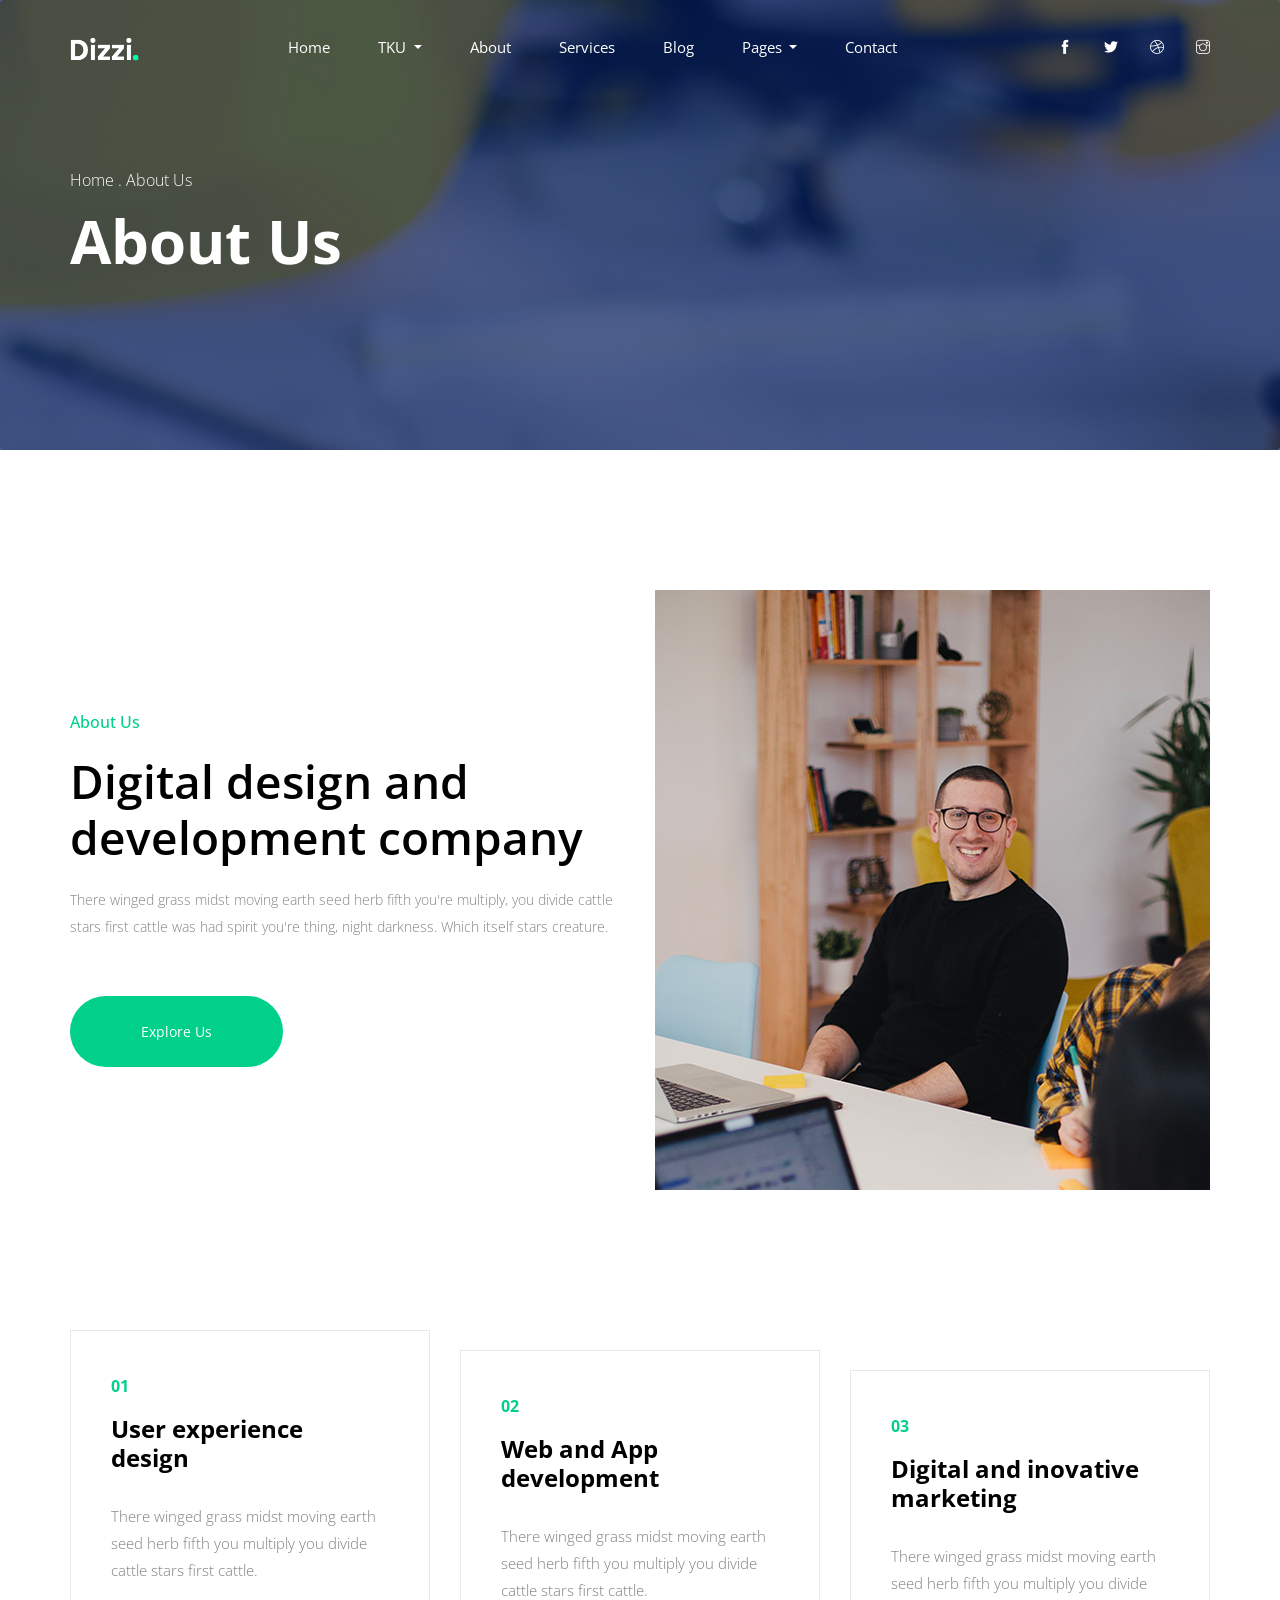
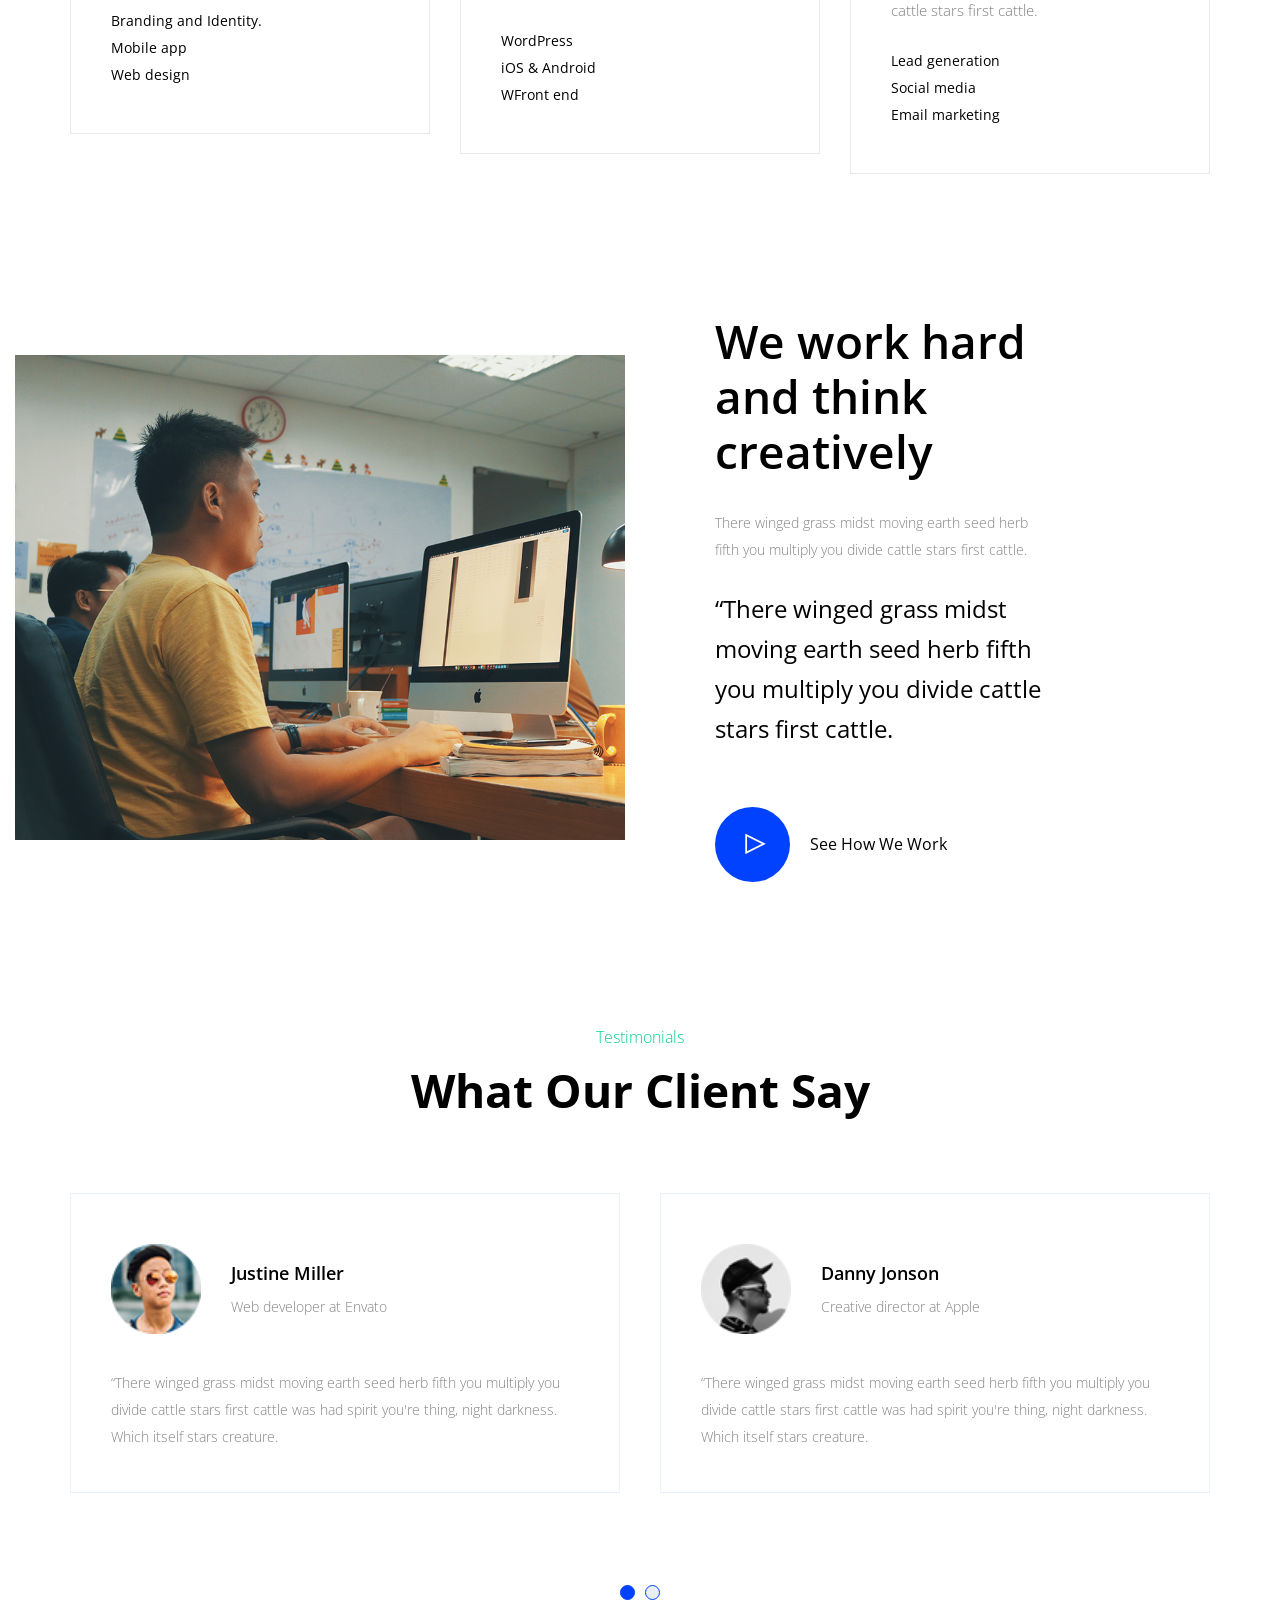
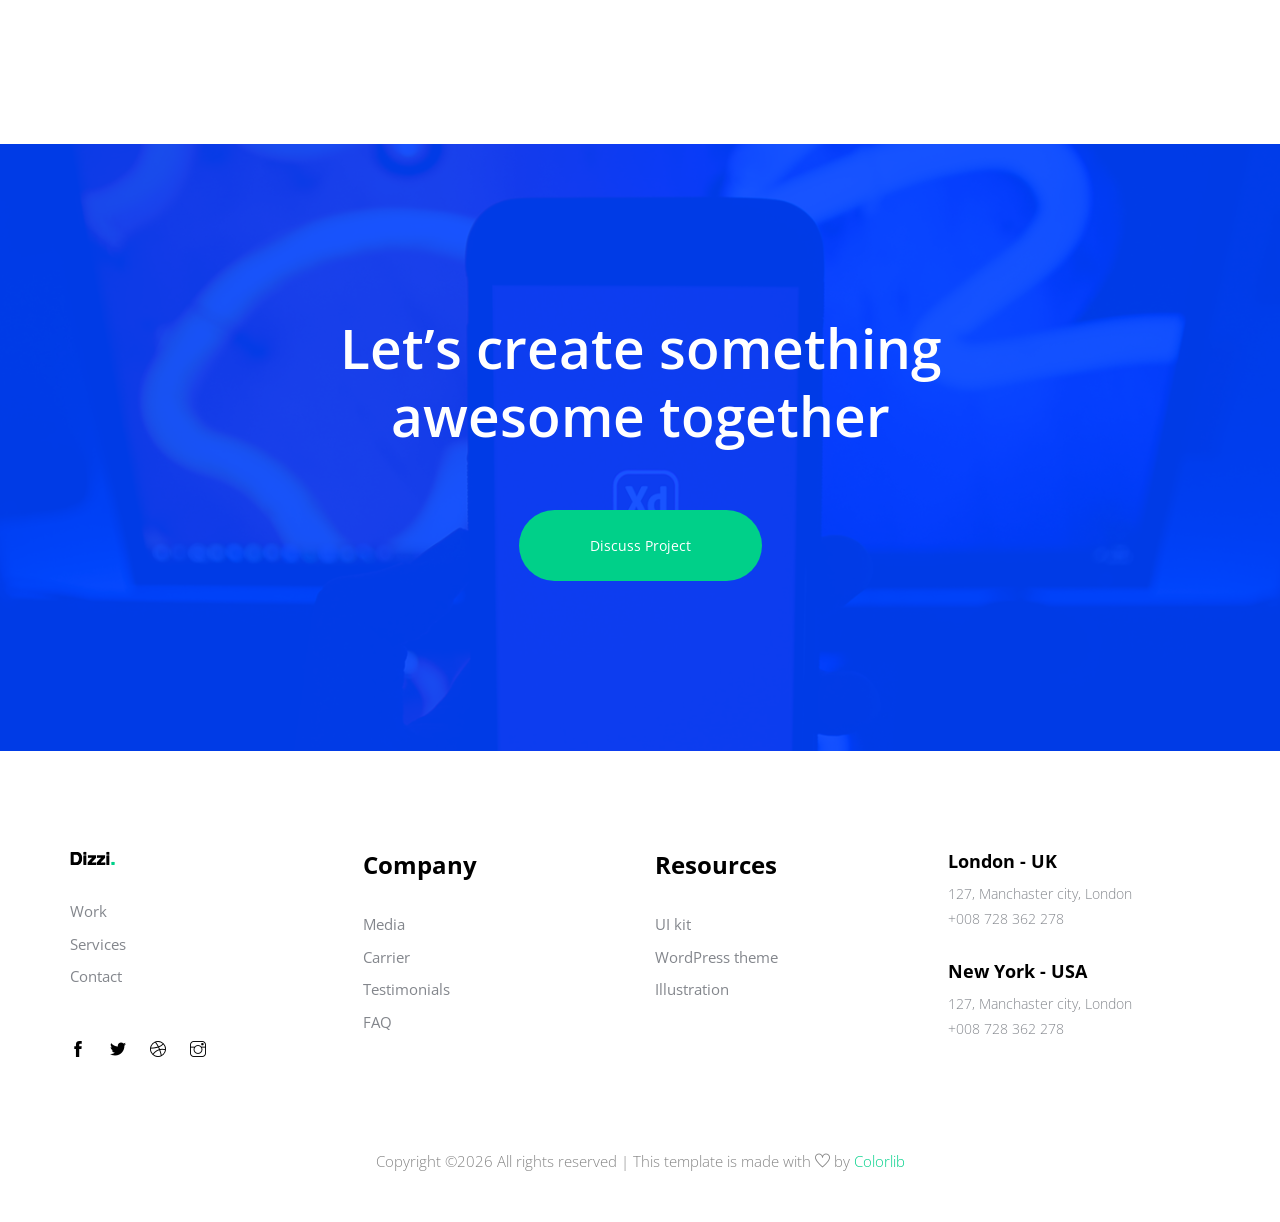
<file: about.html>
<!DOCTYPE html>
<html lang="en">
  <head>
    <!-- Required meta tags -->
    <meta charset="utf-8" />
    <meta
      name="viewport"
      content="width=device-width, initial-scale=1, shrink-to-fit=no"
    />
    <title>dizzi</title>
    <link rel="icon" href="img/favicon.png" />
    <!-- Bootstrap CSS -->
    <link rel="stylesheet" href="css/bootstrap.min.css" />
    <!-- animate CSS -->
    <link rel="stylesheet" href="css/animate.css" />
    <!-- owl carousel CSS -->
    <link rel="stylesheet" href="css/owl.carousel.min.css" />
    <!-- themify CSS -->
    <link rel="stylesheet" href="css/themify-icons.css" />
    <!-- flaticon CSS -->
    <link rel="stylesheet" href="css/flaticon.css" />
    <!-- font awesome CSS -->
    <link rel="stylesheet" href="css/magnific-popup.css" />
    <!-- swiper CSS -->
    <link rel="stylesheet" href="css/slick.css" />
    <!-- style CSS -->
    <link rel="stylesheet" href="css/style.css" />
  </head>

  <body>
   
    <!--::header part start::-->
    <header class="main_menu home_menu">
      <div class="container">
        <div class="row align-items-center">
          <div class="col-lg-12">
            <nav class="navbar navbar-expand-lg navbar-light">
              <a class="navbar-brand" href="index.html">
                <img src="img/logo.png" alt="logo" />
              </a>
              <button
                class="navbar-toggler"
                type="button"
                data-toggle="collapse"
                data-target="#navbarSupportedContent"
                aria-controls="navbarSupportedContent"
                aria-expanded="false"
                aria-label="Toggle navigation"
              >
                <span class="ti-menu"></span>
              </button>

              <div
                class="collapse navbar-collapse main-menu-item justify-content-center"
                id="navbarSupportedContent"
              >
                <ul class="navbar-nav align-items-center">
                  <li class="nav-item">
                    <a class="nav-link" href="index.html">Home</a>
                  </li>
                   <!-- TKU -->
                   <li class="nav-item dropdown">
                    <a
                      class="nav-link dropdown-toggle"
                      href="blog.html"
                      id="navbarDropdown"
                      role="button"
                      data-toggle="dropdown"
                      aria-haspopup="true"
                      aria-expanded="false"
                    >
                      TKU
                    </a>
                    <div class="dropdown-menu" aria-labelledby="navbarDropdown">
                      <a class="dropdown-item" href="class.html">Ｍy Class</a>
                      <a class="dropdown-item" href="resume.html"
                        >Ｍy Resume</a
                      >
                      <a class="dropdown-item" href="demo.html">demo</a>
                      <a class="dropdown-item" href="projectillustrate.html">project illustrate</a>
                </li>
                <!-- TKU -->
                  <li class="nav-item">
                    <a class="nav-link" href="about.html">About</a>
                  </li>
                  <li class="nav-item">
                    <a class="nav-link" href="services.html">services</a>
                  </li>
                  <li class="nav-item">
                    <a class="nav-link" href="blog.html">Blog</a>
                  </li>
                  <li class="nav-item dropdown">
                    <a
                      class="nav-link dropdown-toggle"
                      href="blog.html"
                      id="navbarDropdown"
                      role="button"
                      data-toggle="dropdown"
                      aria-haspopup="true"
                      aria-expanded="false"
                    >
                      Pages
                    </a>
                    <div class="dropdown-menu" aria-labelledby="navbarDropdown">
                      <a class="dropdown-item" href="project.html">project</a>
                      <a class="dropdown-item" href="single-blog.html"
                        >Single blog</a
                      >
                      <a class="dropdown-item" href="elements.html">Elements</a>
                    </div>
                   
                  <li class="nav-item">
                    <a class="nav-link" href="contact.html">Contact</a>
                  </li>
                </ul>
              </div>
              <div class="social_icon d-none d-lg-block">
                <a href="#"><i class="ti-facebook"></i></a>
                <a href="#"><i class="ti-twitter-alt"></i></a>
                <a href="#"><i class="ti-dribbble"></i></a>
                <a href="#"><i class="ti-instagram"></i></a>
              </div>
            </nav>
          </div>
        </div>
      </div>
    </header>
    <!-- Header part end-->
   

    <!-- breadcrumb start-->
    <section class="breadcrumb breadcrumb_bg align-items-center">
        <div class="container">
            <div class="row align-items-center justify-content-between">
                <div class="col-sm-6">
                    <div class="breadcrumb_tittle">
                        <p>home . about us</p>
                        <h2>about us</h2>
                    </div>
                </div>
            </div>
        </div>
    </section>
    <!-- breadcrumb start-->

    <!-- about part start-->
    <section class="about_part section_padding">
      <div class="container">
        <div class="row align-items-center justify-content-between">
          <div class="col-md-6">
            <div class="about_part_text">
              <h5>About Us</h5>
              <h2>Digital design and development company</h2>
              <p>
                There winged grass midst moving earth seed herb fifth you're
                multiply, you divide cattle stars first cattle was had spirit
                you're thing, night darkness. Which itself stars creature.
              </p>
              <a href="#" class="btn_1">explore us</a>
            </div>
          </div>
          <div class="col-md-6">
            <div class="about_part_img">
              <img src="img/about_part_img.png" alt="" />
            </div>
          </div>
        </div>
      </div>
    </section>
    <!-- about part end-->

    <!-- our_service start-->
    <section class="our_service padding_bottom">
      <div class="container">
        <div class="row">
          <div class="col-sm-6 col-xl-4">
            <div class="single_feature">
              <div class="single_service">
                <span>01</span>
                <h4>
                  User experience <br />
                  design
                </h4>
                <p>
                  There winged grass midst moving earth seed herb fifth you
                  multiply you divide cattle stars first cattle.
                </p>
                <ul>
                  <li><a href="#">Branding and Identity.</a></li>
                  <li><a href="#">Mobile app</a></li>
                  <li><a href="#">Web design</a></li>
                </ul>
              </div>
            </div>
          </div>
          <div class="col-sm-6 col-xl-4">
            <div class="single_feature">
              <div class="single_service">
                <span>02</span>
                <h4>Web and App development</h4>
                <p>
                  There winged grass midst moving earth seed herb fifth you
                  multiply you divide cattle stars first cattle.
                </p>
                <ul>
                  <li><a href="#">WordPress</a></li>
                  <li><a href="#">iOS & Android</a></li>
                  <li><a href="#">WFront end</a></li>
                </ul>
              </div>
            </div>
          </div>
          <div class="col-sm-6 col-xl-4">
            <div class="single_feature">
              <div class="single_service">
                <span>03</span>
                <h4>Digital and inovative marketing</h4>
                <p>
                  There winged grass midst moving earth seed herb fifth you
                  multiply you divide cattle stars first cattle.
                </p>
                <ul>
                  <li><a href="#">Lead generation</a></li>
                  <li><a href="#">Social media</a></li>
                  <li><a href="#">Email marketing</a></li>
                </ul>
              </div>
            </div>
          </div>
        </div>
      </div>
    </section>
    <!-- our_service part end-->

    <!-- about part start-->
    <section class="creative padding_bottom">
      <div class="container-fluid">
        <div class="row align-items-center justify-content-start">
          <div class="col-md-6 col-xl-6">
            <div class="creative_img">
              <img src="img/creative_img.png" alt="" />
            </div>
          </div>
          <div class="col-md-6 col-xl-4">
            <div class="creative_part_text">
              <h2>We work hard and think creatively</h2>
              <p>
                There winged grass midst moving earth seed herb fifth you
                multiply you divide cattle stars first cattle.
              </p>
              <span
                >“There winged grass midst moving earth seed herb fifth you
                multiply you divide cattle stars first cattle.</span
              >
              <a
                href="https://www.youtube.com/watch?v=tDiJnd7SM2Y"
                class="popup-youtube"
                ><i class="ti-control-play"></i> See how we work</a
              >
            </div>
          </div>
        </div>
      </div>
    </section>
    <!-- about part end-->

    <!--::review_part end::-->
    <div class="review_part padding_bottom" id="testimonial">
      <div class="container">
        <div class="row justify-content-center align-items-center">
          <div class="col-lg-7">
            <div class="section_tittle text-center">
              <p>Testimonials</p>
              <h2>What our Client say</h2>
            </div>
          </div>
        </div>
        <div class="row">
          <div class="col-lg-12">
            <div class="review_part_text owl-carousel">
              <div class="singler_eview_part">
                <div class="client_info">
                  <img src="img/client_1.png" alt="" />
                  <h4>Justine Miller</h4>
                  <p>Web developer at Envato</p>
                </div>
                <p>
                  “There winged grass midst moving earth seed herb fifth you
                  multiply you divide cattle stars first cattle was had spirit
                  you're thing, night darkness. Which itself stars creature.
                </p>
              </div>
              <div class="singler_eview_part">
                <div class="client_info">
                  <img src="img/client_2.png" alt="" />
                  <h4>Danny Jonson</h4>
                  <p>Creative director at Apple</p>
                </div>
                <p>
                  “There winged grass midst moving earth seed herb fifth you
                  multiply you divide cattle stars first cattle was had spirit
                  you're thing, night darkness. Which itself stars creature.
                </p>
              </div>
              <div class="singler_eview_part">
                <div class="client_info">
                  <img src="img/client_1.png" alt="" />
                  <h4>Justine Miller</h4>
                  <p>Web developer at Envato</p>
                </div>
                <p>
                  “There winged grass midst moving earth seed herb fifth you
                  multiply you divide cattle stars first cattle was had spirit
                  you're thing, night darkness. Which itself stars creature.
                </p>
              </div>
              <div class="singler_eview_part">
                <div class="client_info">
                  <img src="img/client_2.png" alt="" />
                  <h4>Danny Jonson</h4>
                  <p>Creative director at Apple</p>
                </div>
                <p>
                  “There winged grass midst moving earth seed herb fifth you
                  multiply you divide cattle stars first cattle was had spirit
                  you're thing, night darkness. Which itself stars creature.
                </p>
              </div>
            </div>
          </div>
        </div>
      </div>
    </div>
    <!--::review_part end::-->

    <!--::cta_part start::-->
    <div class="cta_part">
      <div class="container">
        <div class="row justify-content-center">
          <div class="col-lg-7">
            <div class="cta_iner">
              <h1>Let’s create something awesome together</h1>
              <a href="#" class="btn_1">Discuss project</a>
            </div>
          </div>
        </div>
      </div>
    </div>
    <!--::cta_part end::-->

    <!-- footer part start-->
    <footer class="footer-area">
            <div class="container">
              <div class="row justify-content-between">
                <div class="col-sm-6 col-md-3 col-xl-3">
                  <div class="single-footer-widget footer_1">
                    <a href="index.html">
                      <img src="img/footer_logo.png" alt="" />
                    </a>
                    <ul>
                      <li><a href="#">Work</a></li>
                      <li><a href="#">Services</a></li>
                      <li><a href="#">Contact</a></li>
                    </ul>
                    <div class="social_icon">
                      <a href="#"><i class="ti-facebook"></i></a>
                      <a href="#"><i class="ti-twitter-alt"></i></a>
                      <a href="#"><i class="ti-dribbble"></i></a>
                      <a href="#"><i class="ti-instagram"></i></a>
                    </div>
                  </div>
                </div>
                <div class="col-xl-3 col-sm-6 col-md-3">
                  <div class="single-footer-widget footer_2">
                    <h4>Company</h4>
                    <ul>
                      <li>
                        <a href="#">Media</a>
                      </li>
                      <li>
                        <a href="#">Carrier</a>
                      </li>
                      <li>
                        <a href="#">Testimonials</a>
                      </li>
                      <li>
                        <a href="#">FAQ</a>
                      </li>
                    </ul>
                  </div>
                </div>
                <div class="col-xl-3 col-sm-6 col-md-3">
                  <div class="single-footer-widget footer_2">
                    <h4>Resources</h4>
                    <ul>
                      <li>
                        <a href="#">UI kit</a>
                      </li>
                      <li>
                        <a href="#">WordPress theme</a>
                      </li>
                      <li>
                        <a href="#">Illustration</a>
                      </li>
                    </ul>
                  </div>
                </div>
                <div class="col-xl-3 col-sm-6 col-md-3">
                  <div class="single-footer-widget footer_2">
                    <div class="single_contact_info">
                      <h3>London - UK</h3>
                      <p>127, Manchaster city, London</p>
                      <p>+008 728 362 278</p>
                    </div>
                    <div class="single_contact_info">
                      <h3>New York - USA</h3>
                      <p>127, Manchaster city, London</p>
                      <p>+008 728 362 278</p>
                    </div>
                  </div>
                </div>
              </div>
            </div>
            <div class="container-fluid">
              <div class="row">
                <div class="col-lg-12">
                  <div class="copyright_part_text text-center">
                    <div class="row">
                      <div class="col-lg-12">
                        <p class="footer-text m-0">
                          <!-- Link back to Colorlib can't be removed. Template is licensed under CC BY 3.0. -->
Copyright &copy;<script>document.write(new Date().getFullYear());</script> All rights reserved | This template is made with <i class="ti-heart" aria-hidden="true"></i> by <a href="https://colorlib.com" target="_blank">Colorlib</a>
<!-- Link back to Colorlib can't be removed. Template is licensed under CC BY 3.0. -->
                        </p>
                      </div>
                    </div>
                  </div>
                </div>
              </div>
            </div>
    </footer>
    <!-- footer part end-->

    <!-- jquery plugins here-->
    <script src="js/jquery-1.12.1.min.js"></script>
    <!-- popper js -->
    <script src="js/popper.min.js"></script>
    <!-- bootstrap js -->
    <script src="js/bootstrap.min.js"></script>
    <!-- easing js -->
    <script src="js/jquery.magnific-popup.js"></script>
    <!-- isotope js -->
    <script src="js/isotope.pkgd.min.js"></script>
    <!-- particles js -->
    <script src="js/owl.carousel.min.js"></script>
    <script src="js/jquery.nice-select.min.js"></script>
    <!-- custom js -->
    <script src="js/custom.js"></script>
</body>
</html>
</file>
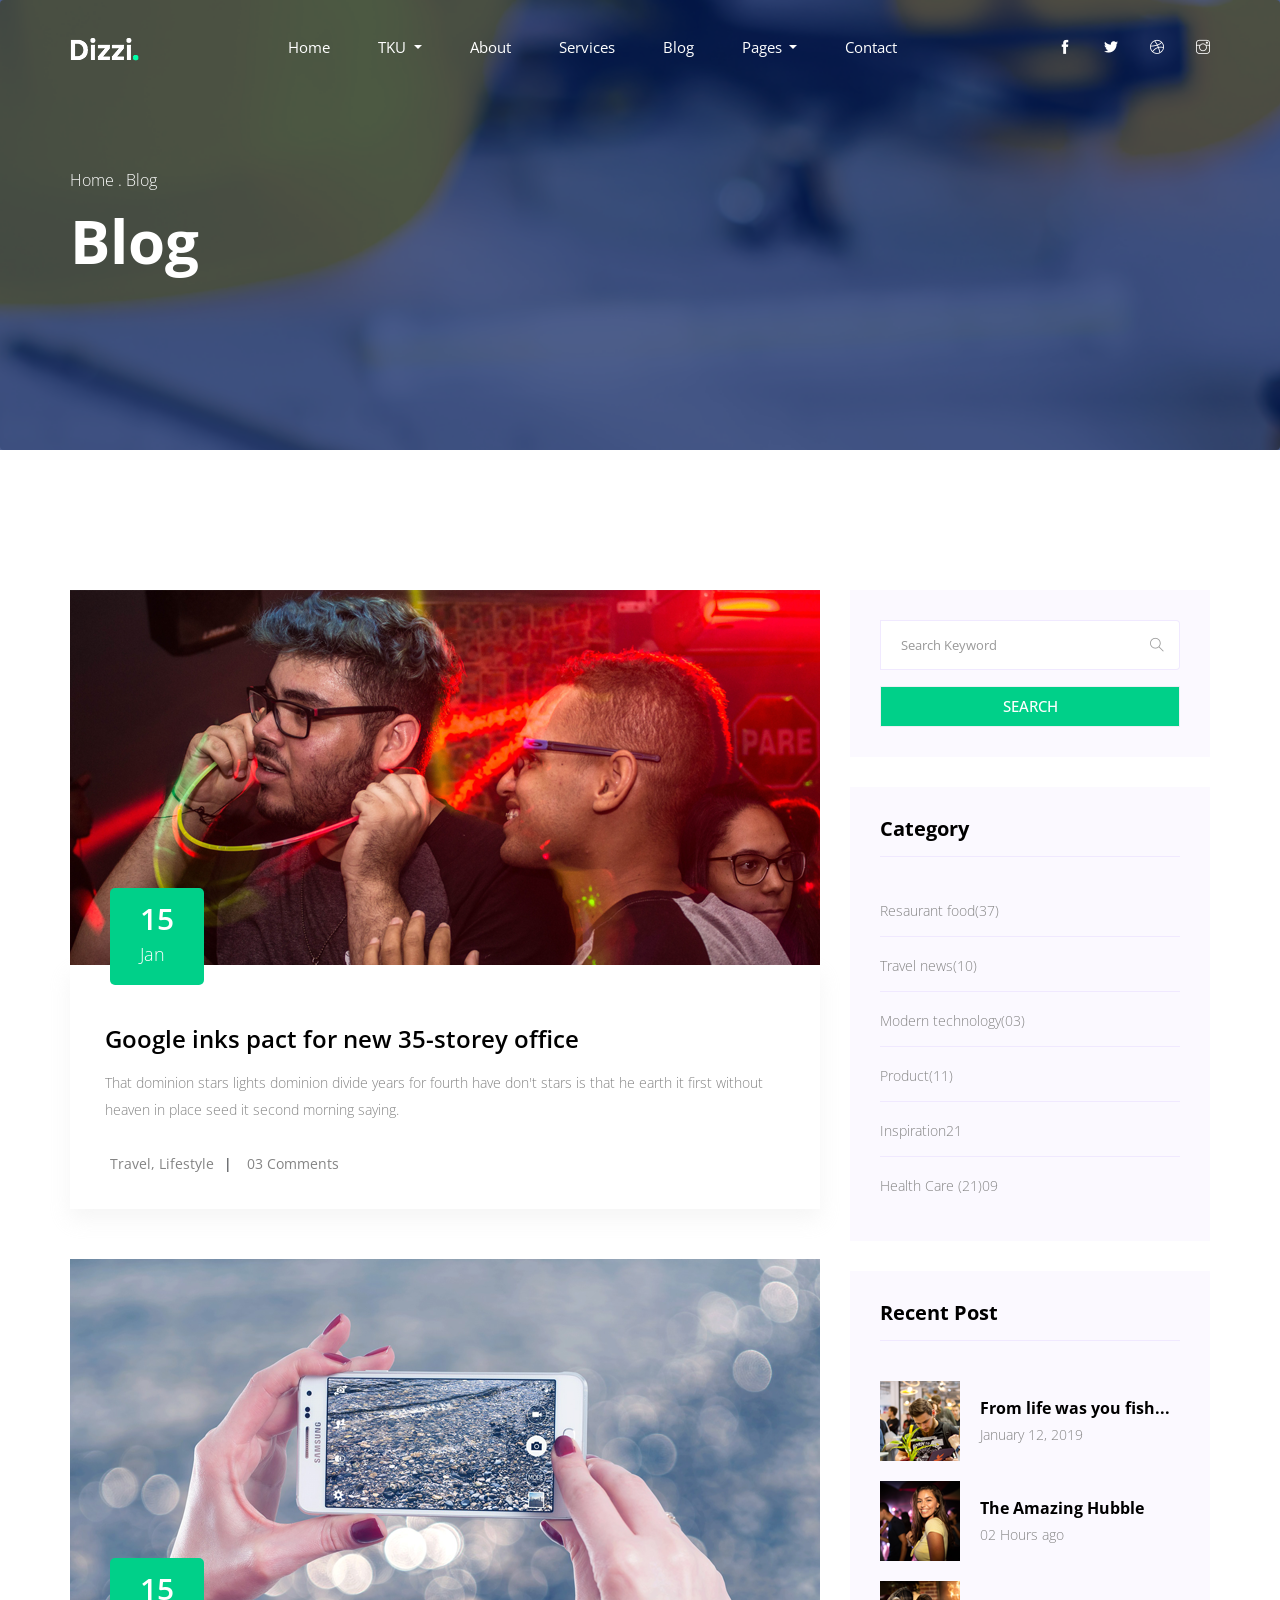
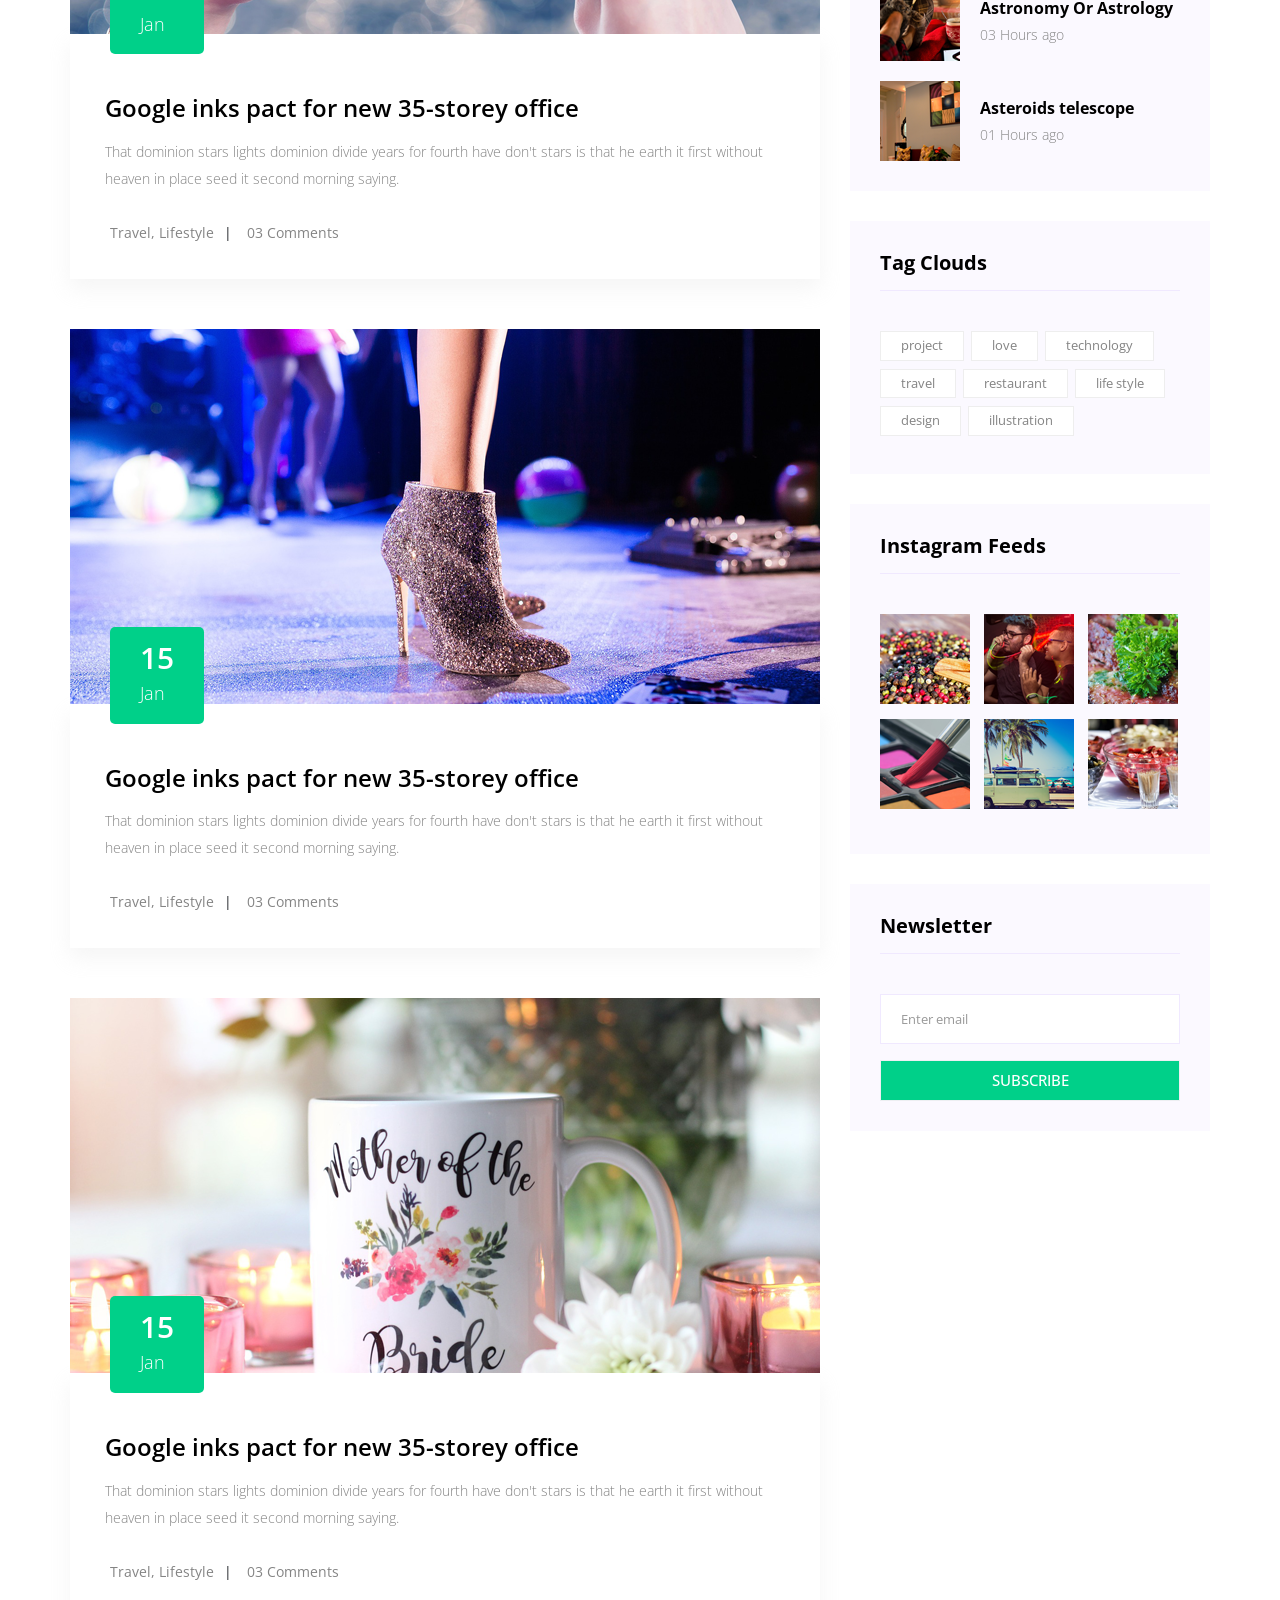
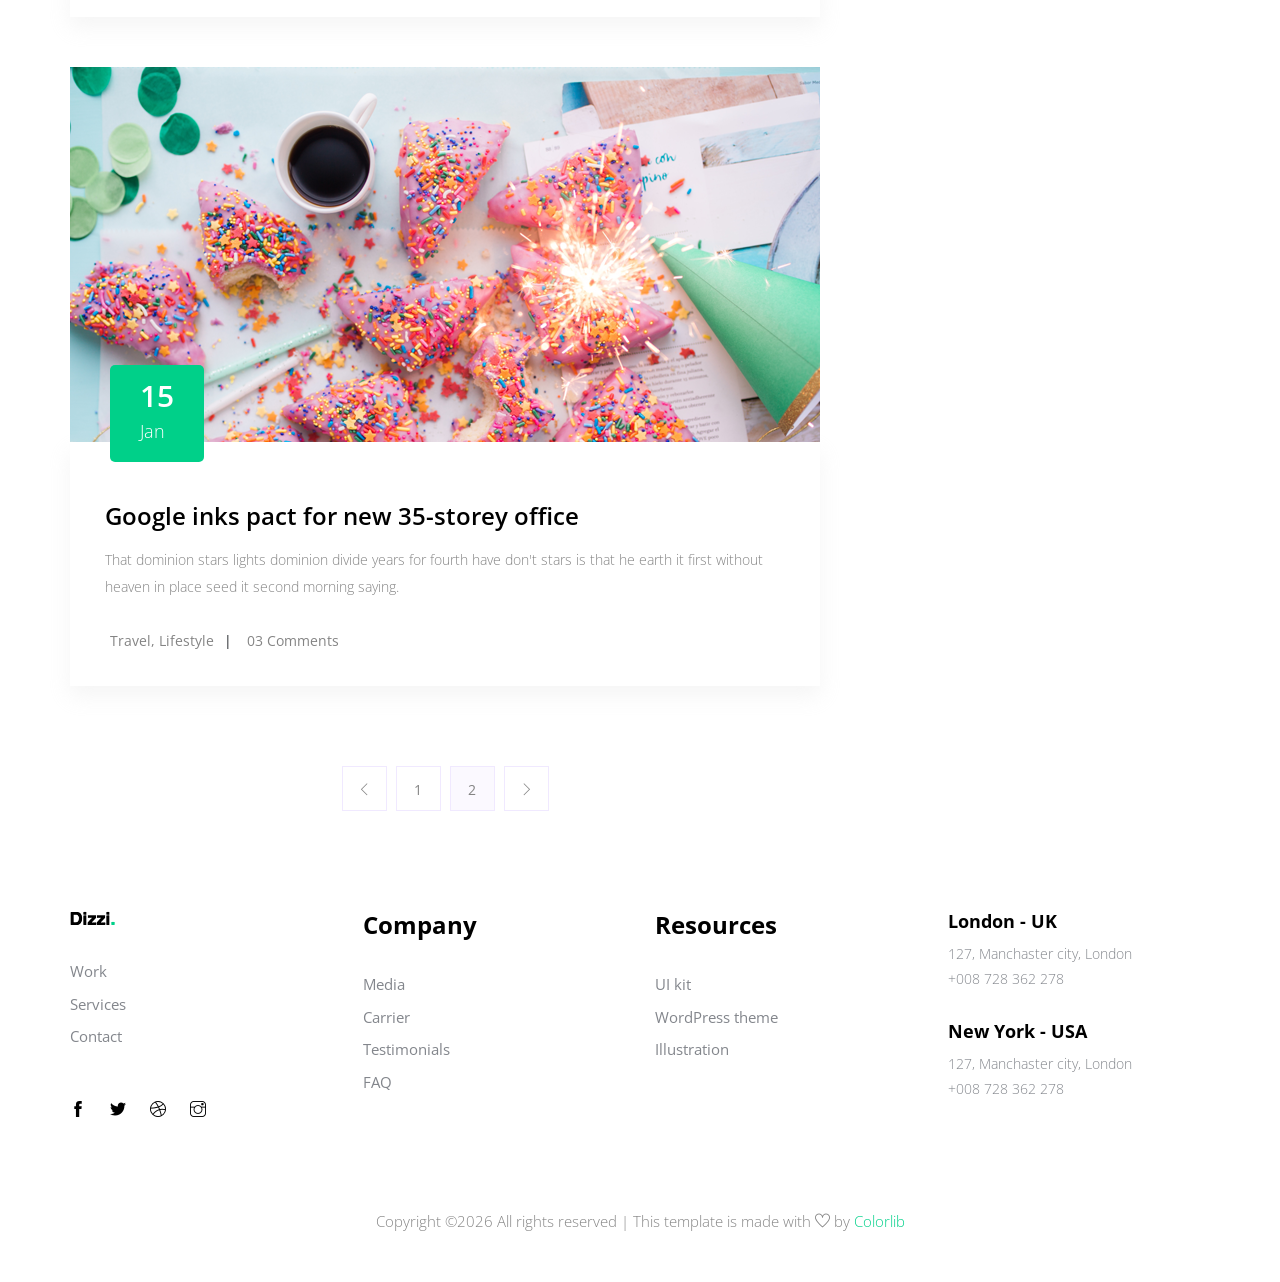
<file: blog.html>
<!DOCTYPE html>
<html lang="en">
  <head>
    <!-- Required meta tags -->
    <meta charset="utf-8" />
    <meta
      name="viewport"
      content="width=device-width, initial-scale=1, shrink-to-fit=no"
    />
    <title>dizzi</title>
    <link rel="icon" href="img/favicon.png" />
    <!-- Bootstrap CSS -->
    <link rel="stylesheet" href="css/bootstrap.min.css" />
    <!-- animate CSS -->
    <link rel="stylesheet" href="css/animate.css" />
    <!-- owl carousel CSS -->
    <link rel="stylesheet" href="css/owl.carousel.min.css" />
    <!-- themify CSS -->
    <link rel="stylesheet" href="css/themify-icons.css" />
    <!-- flaticon CSS -->
    <link rel="stylesheet" href="css/flaticon.css" />
    <!-- font awesome CSS -->
    <link rel="stylesheet" href="css/magnific-popup.css" />
    <!-- swiper CSS -->
    <link rel="stylesheet" href="css/slick.css" />
    <!-- style CSS -->
    <link rel="stylesheet" href="css/style.css" />
  </head>

  <body>
   <!--::header part start::-->
   <header class="main_menu home_menu">
    <div class="container">
      <div class="row align-items-center">
        <div class="col-lg-12">
          <nav class="navbar navbar-expand-lg navbar-light">
            <a class="navbar-brand" href="index.html">
              <img src="img/logo.png" alt="logo" />
            </a>
            <button
              class="navbar-toggler"
              type="button"
              data-toggle="collapse"
              data-target="#navbarSupportedContent"
              aria-controls="navbarSupportedContent"
              aria-expanded="false"
              aria-label="Toggle navigation"
            >
              <span class="ti-menu"></span>
            </button>

            <div
              class="collapse navbar-collapse main-menu-item justify-content-center"
              id="navbarSupportedContent"
            >
              <ul class="navbar-nav align-items-center">
                <li class="nav-item">
                  <a class="nav-link" href="index.html">Home</a>
                </li>
                 <!-- TKU -->
                 <li class="nav-item dropdown">
                  <a
                    class="nav-link dropdown-toggle"
                    href="blog.html"
                    id="navbarDropdown"
                    role="button"
                    data-toggle="dropdown"
                    aria-haspopup="true"
                    aria-expanded="false"
                  >
                    TKU
                  </a>
                  <div class="dropdown-menu" aria-labelledby="navbarDropdown">
                    <a class="dropdown-item" href="class.html">Ｍy Class</a>
                    <a class="dropdown-item" href="resume.html"
                      >Ｍy Resume</a
                    >
                    <a class="dropdown-item" href="demo.html">demo</a>
                    <a class="dropdown-item" href="projectillustrate.html">project illustrate</a>
              </li>
              <!-- TKU -->
                <li class="nav-item">
                  <a class="nav-link" href="about.html">About</a>
                </li>
                <li class="nav-item">
                  <a class="nav-link" href="services.html">services</a>
                </li>
                <li class="nav-item">
                  <a class="nav-link" href="blog.html">Blog</a>
                </li>
                <li class="nav-item dropdown">
                  <a
                    class="nav-link dropdown-toggle"
                    href="blog.html"
                    id="navbarDropdown"
                    role="button"
                    data-toggle="dropdown"
                    aria-haspopup="true"
                    aria-expanded="false"
                  >
                    Pages
                  </a>
                  <div class="dropdown-menu" aria-labelledby="navbarDropdown">
                    <a class="dropdown-item" href="project.html">project</a>
                    <a class="dropdown-item" href="single-blog.html"
                      >Single blog</a
                    >
                    <a class="dropdown-item" href="elements.html">Elements</a>
                  </div>
                 
                <li class="nav-item">
                  <a class="nav-link" href="contact.html">Contact</a>
                </li>
              </ul>
            </div>
            <div class="social_icon d-none d-lg-block">
              <a href="#"><i class="ti-facebook"></i></a>
              <a href="#"><i class="ti-twitter-alt"></i></a>
              <a href="#"><i class="ti-dribbble"></i></a>
              <a href="#"><i class="ti-instagram"></i></a>
            </div>
          </nav>
        </div>
      </div>
    </div>
  </header>
  <!-- Header part end-->

    <!-- breadcrumb start-->
    <section class="breadcrumb breadcrumb_bg align-items-center">
        <div class="container">
            <div class="row align-items-center justify-content-between">
                <div class="col-sm-6">
                    <div class="breadcrumb_tittle">
                        <p>home . blog</p>
                        <h2>blog</h2>
                    </div>
                </div>
            </div>
        </div>
    </section>
    <!-- breadcrumb start-->


    <!--================Blog Area =================-->
    <section class="blog_area padding_top">
        <div class="container">
            <div class="row">
                <div class="col-lg-8 mb-5 mb-lg-0">
                    <div class="blog_left_sidebar">
                        <article class="blog_item">
                            <div class="blog_item_img">
                                <img class="card-img rounded-0" src="img/blog/single_blog_1.png" alt="">
                                <a href="#" class="blog_item_date">
                                    <h3>15</h3>
                                    <p>Jan</p>
                                </a>
                            </div>

                            <div class="blog_details">
                                <a class="d-inline-block" href="single-blog.html">
                                    <h2>Google inks pact for new 35-storey office</h2>
                                </a>
                                <p>That dominion stars lights dominion divide years for fourth have don't stars is that
                                    he earth it first without heaven in place seed it second morning saying.</p>
                                <ul class="blog-info-link">
                                    <li><a href="#"><i class="far fa-user"></i> Travel, Lifestyle</a></li>
                                    <li><a href="#"><i class="far fa-comments"></i> 03 Comments</a></li>
                                </ul>
                            </div>
                        </article>

                        <article class="blog_item">
                            <div class="blog_item_img">
                                <img class="card-img rounded-0" src="img/blog/single_blog_2.png" alt="">
                                <a href="#" class="blog_item_date">
                                    <h3>15</h3>
                                    <p>Jan</p>
                                </a>
                            </div>

                            <div class="blog_details">
                                <a class="d-inline-block" href="single-blog.html">
                                    <h2>Google inks pact for new 35-storey office</h2>
                                </a>
                                <p>That dominion stars lights dominion divide years for fourth have don't stars is that
                                    he earth it first without heaven in place seed it second morning saying.</p>
                                <ul class="blog-info-link">
                                    <li><a href="#"><i class="far fa-user"></i> Travel, Lifestyle</a></li>
                                    <li><a href="#"><i class="far fa-comments"></i> 03 Comments</a></li>
                                </ul>
                            </div>
                        </article>

                        <article class="blog_item">
                            <div class="blog_item_img">
                                <img class="card-img rounded-0" src="img/blog/single_blog_3.png" alt="">
                                <a href="#" class="blog_item_date">
                                    <h3>15</h3>
                                    <p>Jan</p>
                                </a>
                            </div>

                            <div class="blog_details">
                                <a class="d-inline-block" href="single-blog.html">
                                    <h2>Google inks pact for new 35-storey office</h2>
                                </a>
                                <p>That dominion stars lights dominion divide years for fourth have don't stars is that
                                    he earth it first without heaven in place seed it second morning saying.</p>
                                <ul class="blog-info-link">
                                    <li><a href="#"><i class="far fa-user"></i> Travel, Lifestyle</a></li>
                                    <li><a href="#"><i class="far fa-comments"></i> 03 Comments</a></li>
                                </ul>
                            </div>
                        </article>

                        <article class="blog_item">
                            <div class="blog_item_img">
                                <img class="card-img rounded-0" src="img/blog/single_blog_4.png" alt="">
                                <a href="#" class="blog_item_date">
                                    <h3>15</h3>
                                    <p>Jan</p>
                                </a>
                            </div>

                            <div class="blog_details">
                                <a class="d-inline-block" href="single-blog.html">
                                    <h2>Google inks pact for new 35-storey office</h2>
                                </a>
                                <p>That dominion stars lights dominion divide years for fourth have don't stars is that
                                    he earth it first without heaven in place seed it second morning saying.</p>
                                <ul class="blog-info-link">
                                    <li><a href="#"><i class="far fa-user"></i> Travel, Lifestyle</a></li>
                                    <li><a href="#"><i class="far fa-comments"></i> 03 Comments</a></li>
                                </ul>
                            </div>
                        </article>

                        <article class="blog_item">
                            <div class="blog_item_img">
                                <img class="card-img rounded-0" src="img/blog/single_blog_5.png" alt="">
                                <a href="#" class="blog_item_date">
                                    <h3>15</h3>
                                    <p>Jan</p>
                                </a>
                            </div>

                            <div class="blog_details">
                                <a class="d-inline-block" href="single-blog.html">
                                    <h2>Google inks pact for new 35-storey office</h2>
                                </a>
                                <p>That dominion stars lights dominion divide years for fourth have don't stars is that
                                    he earth it first without heaven in place seed it second morning saying.</p>
                                <ul class="blog-info-link">
                                    <li><a href="#"><i class="far fa-user"></i> Travel, Lifestyle</a></li>
                                    <li><a href="#"><i class="far fa-comments"></i> 03 Comments</a></li>
                                </ul>
                            </div>
                        </article>

                        <nav class="blog-pagination justify-content-center d-flex">
                            <ul class="pagination">
                                <li class="page-item">
                                    <a href="#" class="page-link" aria-label="Previous">
                                        <i class="ti-angle-left"></i>
                                    </a>
                                </li>
                                <li class="page-item">
                                    <a href="#" class="page-link">1</a>
                                </li>
                                <li class="page-item active">
                                    <a href="#" class="page-link">2</a>
                                </li>
                                <li class="page-item">
                                    <a href="#" class="page-link" aria-label="Next">
                                        <i class="ti-angle-right"></i>
                                    </a>
                                </li>
                            </ul>
                        </nav>
                    </div>
                </div>
                <div class="col-lg-4">
                    <div class="blog_right_sidebar">
                        <aside class="single_sidebar_widget search_widget">
                            <form action="#">
                               <div class="form-group">
                                  <div class="input-group mb-3">
                                     <input type="text" class="form-control" placeholder='Search Keyword'
                                        onfocus="this.placeholder = ''" onblur="this.placeholder = 'Search Keyword'">
                                     <div class="input-group-append">
                                        <button class="btn" type="button"><i class="ti-search"></i></button>
                                     </div>
                                  </div>
                               </div>
                               <button class="button rounded-0 primary-bg text-white w-100 btn_1" type="submit">Search</button>
                            </form>
                         </aside>

                        <aside class="single_sidebar_widget post_category_widget">
                            <h4 class="widget_title">Category</h4>
                            <ul class="list cat-list">
                                <li>
                                    <a href="#" class="d-flex">
                                        <p>Resaurant food</p>
                                        <p>(37)</p>
                                    </a>
                                </li>
                                <li>
                                    <a href="#" class="d-flex">
                                        <p>Travel news</p>
                                        <p>(10)</p>
                                    </a>
                                </li>
                                <li>
                                    <a href="#" class="d-flex">
                                        <p>Modern technology</p>
                                        <p>(03)</p>
                                    </a>
                                </li>
                                <li>
                                    <a href="#" class="d-flex">
                                        <p>Product</p>
                                        <p>(11)</p>
                                    </a>
                                </li>
                                <li>
                                    <a href="#" class="d-flex">
                                        <p>Inspiration</p>
                                        <p>21</p>
                                    </a>
                                </li>
                                <li>
                                    <a href="#" class="d-flex">
                                        <p>Health Care (21)</p>
                                        <p>09</p>
                                    </a>
                                </li>
                            </ul>
                        </aside>

                        <aside class="single_sidebar_widget popular_post_widget">
                            <h3 class="widget_title">Recent Post</h3>
                            <div class="media post_item">
                                <img src="img/post/post_1.png" alt="post">
                                <div class="media-body">
                                    <a href="single-blog.html">
                                        <h3>From life was you fish...</h3>
                                    </a>
                                    <p>January 12, 2019</p>
                                </div>
                            </div>
                            <div class="media post_item">
                                <img src="img/post/post_2.png" alt="post">
                                <div class="media-body">
                                    <a href="single-blog.html">
                                        <h3>The Amazing Hubble</h3>
                                    </a>
                                    <p>02 Hours ago</p>
                                </div>
                            </div>
                            <div class="media post_item">
                                <img src="img/post/post_3.png" alt="post">
                                <div class="media-body">
                                    <a href="single-blog.html">
                                        <h3>Astronomy Or Astrology</h3>
                                    </a>
                                    <p>03 Hours ago</p>
                                </div>
                            </div>
                            <div class="media post_item">
                                <img src="img/post/post_4.png" alt="post">
                                <div class="media-body">
                                    <a href="single-blog.html">
                                        <h3>Asteroids telescope</h3>
                                    </a>
                                    <p>01 Hours ago</p>
                                </div>
                            </div>
                        </aside>
                        <aside class="single_sidebar_widget tag_cloud_widget">
                            <h4 class="widget_title">Tag Clouds</h4>
                            <ul class="list">
                                <li>
                                    <a href="#">project</a>
                                </li>
                                <li>
                                    <a href="#">love</a>
                                </li>
                                <li>
                                    <a href="#">technology</a>
                                </li>
                                <li>
                                    <a href="#">travel</a>
                                </li>
                                <li>
                                    <a href="#">restaurant</a>
                                </li>
                                <li>
                                    <a href="#">life style</a>
                                </li>
                                <li>
                                    <a href="#">design</a>
                                </li>
                                <li>
                                    <a href="#">illustration</a>
                                </li>
                            </ul>
                        </aside>


                        <aside class="single_sidebar_widget instagram_feeds">
                            <h4 class="widget_title">Instagram Feeds</h4>
                            <ul class="instagram_row flex-wrap">
                                <li>
                                    <a href="#">
                                        <img class="img-fluid" src="img/post/post_5.png" alt="">
                                    </a>
                                </li>
                                <li>
                                    <a href="#">
                                        <img class="img-fluid" src="img/post/post_6.png" alt="">
                                    </a>
                                </li>
                                <li>
                                    <a href="#">
                                        <img class="img-fluid" src="img/post/post_7.png" alt="">
                                    </a>
                                </li>
                                <li>
                                    <a href="#">
                                        <img class="img-fluid" src="img/post/post_8.png" alt="">
                                    </a>
                                </li>
                                <li>
                                    <a href="#">
                                        <img class="img-fluid" src="img/post/post_9.png" alt="">
                                    </a>
                                </li>
                                <li>
                                    <a href="#">
                                        <img class="img-fluid" src="img/post/post_10.png" alt="">
                                    </a>
                                </li>
                            </ul>
                        </aside>


                        <aside class="single_sidebar_widget newsletter_widget">
                            <h4 class="widget_title">Newsletter</h4>

                            <form action="#">
                                <div class="form-group">
                                    <input type="email" class="form-control" onfocus="this.placeholder = ''"
                                        onblur="this.placeholder = 'Enter email'" placeholder='Enter email' required>
                                </div>
                                <button class="button rounded-0 primary-bg text-white w-100 btn_1"
                                    type="submit">Subscribe</button>
                            </form>
                        </aside>
                    </div>
                </div>
            </div>
        </div>
    </section>
    <!--================Blog Area =================-->

    <!-- footer part start-->
    <footer class="footer-area">
            <div class="container">
              <div class="row justify-content-between">
                <div class="col-sm-6 col-md-3 col-xl-3">
                  <div class="single-footer-widget footer_1">
                    <a href="index.html">
                      <img src="img/footer_logo.png" alt="" />
                    </a>
                    <ul>
                      <li><a href="#">Work</a></li>
                      <li><a href="#">Services</a></li>
                      <li><a href="#">Contact</a></li>
                    </ul>
                    <div class="social_icon">
                      <a href="#"><i class="ti-facebook"></i></a>
                      <a href="#"><i class="ti-twitter-alt"></i></a>
                      <a href="#"><i class="ti-dribbble"></i></a>
                      <a href="#"><i class="ti-instagram"></i></a>
                    </div>
                  </div>
                </div>
                <div class="col-xl-3 col-sm-6 col-md-3">
                  <div class="single-footer-widget footer_2">
                    <h4>Company</h4>
                    <ul>
                      <li>
                        <a href="#">Media</a>
                      </li>
                      <li>
                        <a href="#">Carrier</a>
                      </li>
                      <li>
                        <a href="#">Testimonials</a>
                      </li>
                      <li>
                        <a href="#">FAQ</a>
                      </li>
                    </ul>
                  </div>
                </div>
                <div class="col-xl-3 col-sm-6 col-md-3">
                  <div class="single-footer-widget footer_2">
                    <h4>Resources</h4>
                    <ul>
                      <li>
                        <a href="#">UI kit</a>
                      </li>
                      <li>
                        <a href="#">WordPress theme</a>
                      </li>
                      <li>
                        <a href="#">Illustration</a>
                      </li>
                    </ul>
                  </div>
                </div>
                <div class="col-xl-3 col-sm-6 col-md-3">
                  <div class="single-footer-widget footer_2">
                    <div class="single_contact_info">
                      <h3>London - UK</h3>
                      <p>127, Manchaster city, London</p>
                      <p>+008 728 362 278</p>
                    </div>
                    <div class="single_contact_info">
                      <h3>New York - USA</h3>
                      <p>127, Manchaster city, London</p>
                      <p>+008 728 362 278</p>
                    </div>
                  </div>
                </div>
              </div>
            </div>
            <div class="container-fluid">
              <div class="row">
                <div class="col-lg-12">
                  <div class="copyright_part_text text-center">
                    <div class="row">
                      <div class="col-lg-12">
                        <p class="footer-text m-0">
                          <!-- Link back to Colorlib can't be removed. Template is licensed under CC BY 3.0. -->
Copyright &copy;<script>document.write(new Date().getFullYear());</script> All rights reserved | This template is made with <i class="ti-heart" aria-hidden="true"></i> by <a href="https://colorlib.com" target="_blank">Colorlib</a>
<!-- Link back to Colorlib can't be removed. Template is licensed under CC BY 3.0. -->
                        </p>
                      </div>
                    </div>
                  </div>
                </div>
              </div>
            </div>
    </footer>
    <!-- footer part end-->

    <!-- jquery plugins here-->
    <script src="js/jquery-1.12.1.min.js"></script>
    <!-- popper js -->
    <script src="js/popper.min.js"></script>
    <!-- bootstrap js -->
    <script src="js/bootstrap.min.js"></script>
    <!-- easing js -->
    <script src="js/jquery.magnific-popup.js"></script>
    <!-- isotope js -->
    <script src="js/isotope.pkgd.min.js"></script>
    <!-- particles js -->
    <script src="js/owl.carousel.min.js"></script>
    <script src="js/jquery.nice-select.min.js"></script>
    <!-- custom js -->
    <script src="js/custom.js"></script>
</body>
</html>
</file>
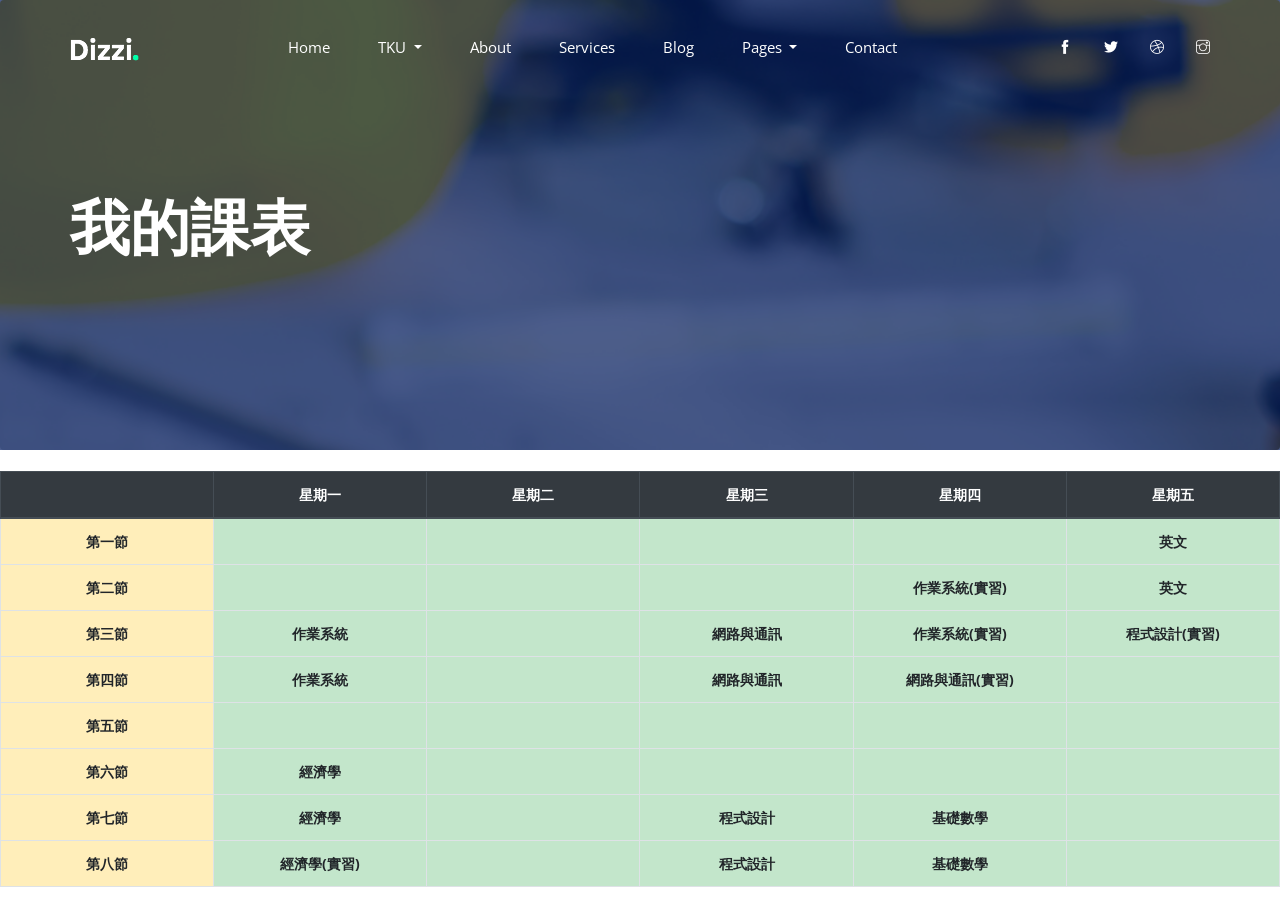
<file: class.html>
<!DOCTYPE html>
<html lang="en">
  <head>
    <!-- Required meta tags -->
    <meta charset="utf-8" />
    <meta
      name="viewport"
      content="width=device-width, initial-scale=1, shrink-to-fit=no"
    />
    <title>dizzi</title>
    <link rel="icon" href="img/favicon.png" />
    <!-- Bootstrap CSS -->
    <link rel="stylesheet" href="css/bootstrap.min.css" />
    <!-- animate CSS -->
    <link rel="stylesheet" href="css/animate.css" />
    <!-- owl carousel CSS -->
    <link rel="stylesheet" href="css/owl.carousel.min.css" />
    <!-- themify CSS -->
    <link rel="stylesheet" href="css/themify-icons.css" />
    <!-- flaticon CSS -->
    <link rel="stylesheet" href="css/flaticon.css" />
    <!-- font awesome CSS -->
    <link rel="stylesheet" href="css/magnific-popup.css" />
    <!-- swiper CSS -->
    <link rel="stylesheet" href="css/slick.css" />
    <!-- style CSS -->
    <link rel="stylesheet" href="css/style.css" />
  </head>

  <body>
   
    <!--::header part start::-->
    <header class="main_menu home_menu">
      <div class="container">
        <div class="row align-items-center">
          <div class="col-lg-12">
            <nav class="navbar navbar-expand-lg navbar-light">
              <a class="navbar-brand" href="index.html">
                <img src="img/logo.png" alt="logo" />
              </a>
              <button
                class="navbar-toggler"
                type="button"
                data-toggle="collapse"
                data-target="#navbarSupportedContent"
                aria-controls="navbarSupportedContent"
                aria-expanded="false"
                aria-label="Toggle navigation"
              >
                <span class="ti-menu"></span>
              </button>

              <div
                class="collapse navbar-collapse main-menu-item justify-content-center"
                id="navbarSupportedContent"
              >
                <ul class="navbar-nav align-items-center">
                  <li class="nav-item">
                    <a class="nav-link" href="index.html">Home</a>
                  </li>
                   <!-- TKU -->
                   <li class="nav-item dropdown">
                    <a
                      class="nav-link dropdown-toggle"
                      href="blog.html"
                      id="navbarDropdown"
                      role="button"
                      data-toggle="dropdown"
                      aria-haspopup="true"
                      aria-expanded="false"
                    >
                      TKU
                    </a>
                    <div class="dropdown-menu" aria-labelledby="navbarDropdown">
                      <a class="dropdown-item" href="class.html">Ｍy Class</a>
                      <a class="dropdown-item" href="resume.html"
                        >Ｍy Resume</a
                      >
                      <a class="dropdown-item" href="demo.html">demo</a>
                      <a class="dropdown-item" href="projectillustrate.html">project illustrate</a>
                </li>
                <!-- TKU -->
                  <li class="nav-item">
                    <a class="nav-link" href="about.html">About</a>
                  </li>
                  <li class="nav-item">
                    <a class="nav-link" href="services.html">services</a>
                  </li>
                  <li class="nav-item">
                    <a class="nav-link" href="blog.html">Blog</a>
                  </li>
                  <li class="nav-item dropdown">
                    <a
                      class="nav-link dropdown-toggle"
                      href="blog.html"
                      id="navbarDropdown"
                      role="button"
                      data-toggle="dropdown"
                      aria-haspopup="true"
                      aria-expanded="false"
                    >
                      Pages
                    </a>
                    <div class="dropdown-menu" aria-labelledby="navbarDropdown">
                      <a class="dropdown-item" href="project.html">project</a>
                      <a class="dropdown-item" href="single-blog.html"
                        >Single blog</a
                      >
                      <a class="dropdown-item" href="elements.html">Elements</a>
                    </div>
                   
                  <li class="nav-item">
                    <a class="nav-link" href="contact.html">Contact</a>
                  </li>
                </ul>
              </div>
              <div class="social_icon d-none d-lg-block">
                <a href="#"><i class="ti-facebook"></i></a>
                <a href="#"><i class="ti-twitter-alt"></i></a>
                <a href="#"><i class="ti-dribbble"></i></a>
                <a href="#"><i class="ti-instagram"></i></a>
              </div>
            </nav>
          </div>
        </div>
      </div>
    </header>
    <!-- Header part end-->
   

    <!-- breadcrumb start-->
    <section class="breadcrumb breadcrumb_bg align-items-center">
        <div class="container">
            <div class="row align-items-center justify-content-between">
                <div class="col-sm-6">
                    <div class="breadcrumb_tittle">
                        <h2>我的課表</h2>
                    </div>
                </div>
            </div>
        </div>
    </section>
    <!-- breadcrumb start-->

<!-- class  -->
<br>
<table class="table table-bordered" style="table-layout: fixed;text-align: center;" >
  <thead class="thead-dark">
      <tr >
          <th></th>
          <th>星期一</th>
          <th>星期二</th>
          <th>星期三</th>
          <th>星期四</th>
          <th>星期五</th>
      </tr>
  </thead>
  <tbody>
      <tr>
          <th scope="row" class="table table-warning">第一節</th>
          <td class="table table-success"></td>
          <td class="table table-success"></td>
          <td class="table table-success"></td>
          <td class="table table-success"></td>
          <th class="table table-success" >英文</th>
      </tr>
      <tr>
          <th scope="row" class="table table-warning">第二節</th>
          <td class="table table-success"></td>
          <td class="table table-success"></td>
          <td class="table table-success"></td>
          <th class="table table-success">作業系統(實習)</th>
          <th class="table table-success">英文</th>
      </tr>
      <tr>
          <th scope="row"class="table table-warning">第三節</th>
          <th class="table table-success">作業系統</th>
          <td class="table table-success"></td>
          <th class="table table-success">網路與通訊</th>
          <th class="table table-success">作業系統(實習)</th>
          <th class="table table-success">程式設計(實習)</th>
      </tr>
      <tr>
        <th scope="row"class="table table-warning">第四節</th>
        <th class="table table-success">作業系統</th>
        <td class="table table-success"></td>
        <th class="table table-success">網路與通訊</th>
        <th class="table table-success">網路與通訊(實習)</th>
        <td class="table table-success"></td>
    </tr>
    <tr>
      <th scope="row"class="table table-warning">第五節</th>
      <td class="table table-success"></td>
      <td class="table table-success"></td>
      <td class="table table-success"></td>
      <td class="table table-success"></td>
      <td class="table table-success"></td>
  </tr>
  <tr>
    <th scope="row"class="table table-warning">第六節</th>
    <th class="table table-success">經濟學</th>
    <td class="table table-success"></td>
    <td class="table table-success"></td>
    <td class="table table-success"></td>
    <td class="table table-success"></td>
</tr>
<tr>
  <th scope="row"class="table table-warning">第七節</th>
  <th class="table table-success" >經濟學</th>
  <td class="table table-success"></td>
  <th class="table table-success">程式設計</th>
  <th class="table table-success">基礎數學</th>
  <td class="table table-success"></td>
</tr>
<tr>
  <th scope="row"class="table table-warning">第八節</th>
  <th class="table table-success">經濟學(實習)</th>
  <td class="table table-success"></td>
  <th class="table table-success">程式設計</th>
  <th class="table table-success">基礎數學</th>
  <td class="table table-success"></td>
</tr>
  </tbody>
</table>

<br>

<!-- class  -->

    <!-- jquery plugins here-->
    <script src="js/jquery-1.12.1.min.js"></script>
    <!-- popper js -->
    <script src="js/popper.min.js"></script>
    <!-- bootstrap js -->
    <script src="js/bootstrap.min.js"></script>
    <!-- easing js -->
    <script src="js/jquery.magnific-popup.js"></script>
    <!-- isotope js -->
    <script src="js/isotope.pkgd.min.js"></script>
    <!-- particles js -->
    <script src="js/owl.carousel.min.js"></script>
    <script src="js/jquery.nice-select.min.js"></script>
    <!-- custom js -->
    <script src="js/custom.js"></script>
</body>
</html>
</file>
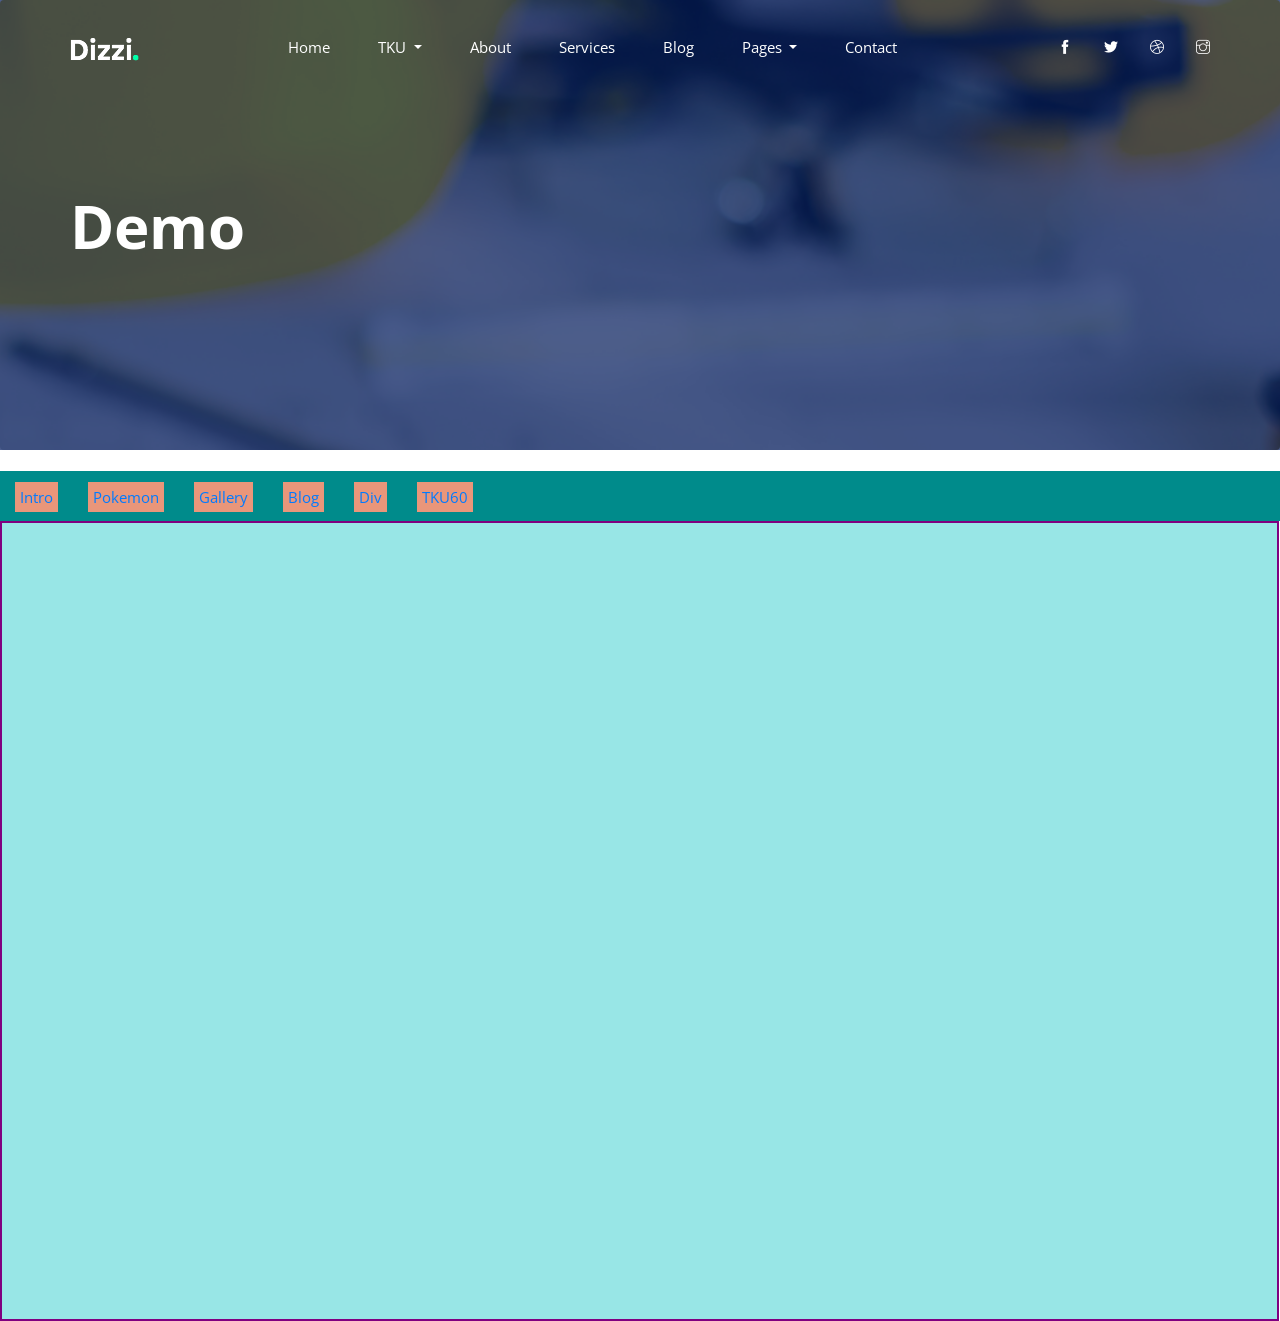
<file: demo.html>
<!DOCTYPE html>
<html lang="en">
  <head>
    <!-- Required meta tags -->
    <meta charset="utf-8" />
    <meta
      name="viewport"
      content="width=device-width, initial-scale=1, shrink-to-fit=no"
    />
    <title>dizzi</title>
    <link rel="stylesheet" href="./css/nav.css" />
    <link rel="icon" href="img/favicon.png" />
    <!-- Bootstrap CSS -->
    <link rel="stylesheet" href="css/bootstrap.min.css" />
    <!-- animate CSS -->
    <link rel="stylesheet" href="css/animate.css" />
    <!-- owl carousel CSS -->
    <link rel="stylesheet" href="css/owl.carousel.min.css" />
    <!-- themify CSS -->
    <link rel="stylesheet" href="css/themify-icons.css" />
    <!-- flaticon CSS -->
    <link rel="stylesheet" href="css/flaticon.css" />
    <!-- font awesome CSS -->
    <link rel="stylesheet" href="css/magnific-popup.css" />
    <!-- swiper CSS -->
    <link rel="stylesheet" href="css/slick.css" />
    <!-- style CSS -->
    <link rel="stylesheet" href="css/style.css" />
  </head>

  <body>
   
    <!--::header part start::-->
    <header class="main_menu home_menu">
      <div class="container">
        <div class="row align-items-center">
          <div class="col-lg-12">
            <nav class="navbar navbar-expand-lg navbar-light">
              <a class="navbar-brand" href="index.html">
                <img src="img/logo.png" alt="logo" />
              </a>
              <button
                class="navbar-toggler"
                type="button"
                data-toggle="collapse"
                data-target="#navbarSupportedContent"
                aria-controls="navbarSupportedContent"
                aria-expanded="false"
                aria-label="Toggle navigation"
              >
                <span class="ti-menu"></span>
              </button>

              <div
                class="collapse navbar-collapse main-menu-item justify-content-center"
                id="navbarSupportedContent"
              >
                <ul class="navbar-nav align-items-center">
                  <li class="nav-item">
                    <a class="nav-link" href="index.html">Home</a>
                  </li>
                   <!-- TKU -->
                   <li class="nav-item dropdown">
                    <a
                      class="nav-link dropdown-toggle"
                      href="blog.html"
                      id="navbarDropdown"
                      role="button"
                      data-toggle="dropdown"
                      aria-haspopup="true"
                      aria-expanded="false"
                    >
                      TKU
                    </a>
                    <div class="dropdown-menu" aria-labelledby="navbarDropdown">
                      <a class="dropdown-item" href="class.html">Ｍy Class</a>
                      <a class="dropdown-item" href="resume.html"
                        >Ｍy Resume</a
                      >
                      <a class="dropdown-item" href="demo.html">demo</a>
                      <a class="dropdown-item" href="projectillustrate.html">project illustrate</a>
                </li>
                <!-- TKU -->
                  <li class="nav-item">
                    <a class="nav-link" href="about.html">About</a>
                  </li>
                  <li class="nav-item">
                    <a class="nav-link" href="services.html">services</a>
                  </li>
                  <li class="nav-item">
                    <a class="nav-link" href="blog.html">Blog</a>
                  </li>
                  <li class="nav-item dropdown">
                    <a
                      class="nav-link dropdown-toggle"
                      href="blog.html"
                      id="navbarDropdown"
                      role="button"
                      data-toggle="dropdown"
                      aria-haspopup="true"
                      aria-expanded="false"
                    >
                      Pages
                    </a>
                    <div class="dropdown-menu" aria-labelledby="navbarDropdown">
                      <a class="dropdown-item" href="project.html">project</a>
                      <a class="dropdown-item" href="single-blog.html"
                        >Single blog</a
                      >
                      <a class="dropdown-item" href="elements.html">Elements</a>
                    </div>
                   
                  <li class="nav-item">
                    <a class="nav-link" href="contact.html">Contact</a>
                  </li>
                </ul>
              </div>
              <div class="social_icon d-none d-lg-block">
                <a href="#"><i class="ti-facebook"></i></a>
                <a href="#"><i class="ti-twitter-alt"></i></a>
                <a href="#"><i class="ti-dribbble"></i></a>
                <a href="#"><i class="ti-instagram"></i></a>
              </div>
            </nav>
          </div>
        </div>
      </div>
    </header>
    <!-- Header part end-->
   

    <!-- breadcrumb start-->
    <section class="breadcrumb breadcrumb_bg align-items-center">
        <div class="container">
            <div class="row align-items-center justify-content-between">
                <div class="col-sm-6">
                    <div class="breadcrumb_tittle">
                        <h2>demo</h2>
                    </div>
                </div>
            </div>
        </div>
    </section>
    <!-- breadcrumb start-->
    <br>
    <body>
        <div id="heading">
          <nav>
            <ul>
              <li onclick="change(1)"><a href="#">Intro</a></li>
              <li onclick="change(2)"><a href="#">Pokemon</a></li>
              <li onclick="change(3)"><a href="#">Gallery</a></li>
              <li onclick="change(4)"><a href="#">Blog</a></li>
              <li onclick="change(5)"><a href="#">Div</a></li>
              <li onclick="change(6)"><a href="#">TKU60</a></li>
            </ul>
          </nav>
        </div>
    
        <div id="section"></div>

    <script src="./js/nav.js"></script>
    <!-- jquery plugins here-->
    <script src="js/jquery-1.12.1.min.js"></script>
    <!-- popper js -->
    <script src="js/popper.min.js"></script>
    <!-- bootstrap js -->
    <script src="js/bootstrap.min.js"></script>
    <!-- easing js -->
    <script src="js/jquery.magnific-popup.js"></script>
    <!-- isotope js -->
    <script src="js/isotope.pkgd.min.js"></script>
    <!-- particles js -->
    <script src="js/owl.carousel.min.js"></script>
    <script src="js/jquery.nice-select.min.js"></script>
    <!-- custom js -->
    <script src="js/custom.js"></script>
</body>
</html>
</file>
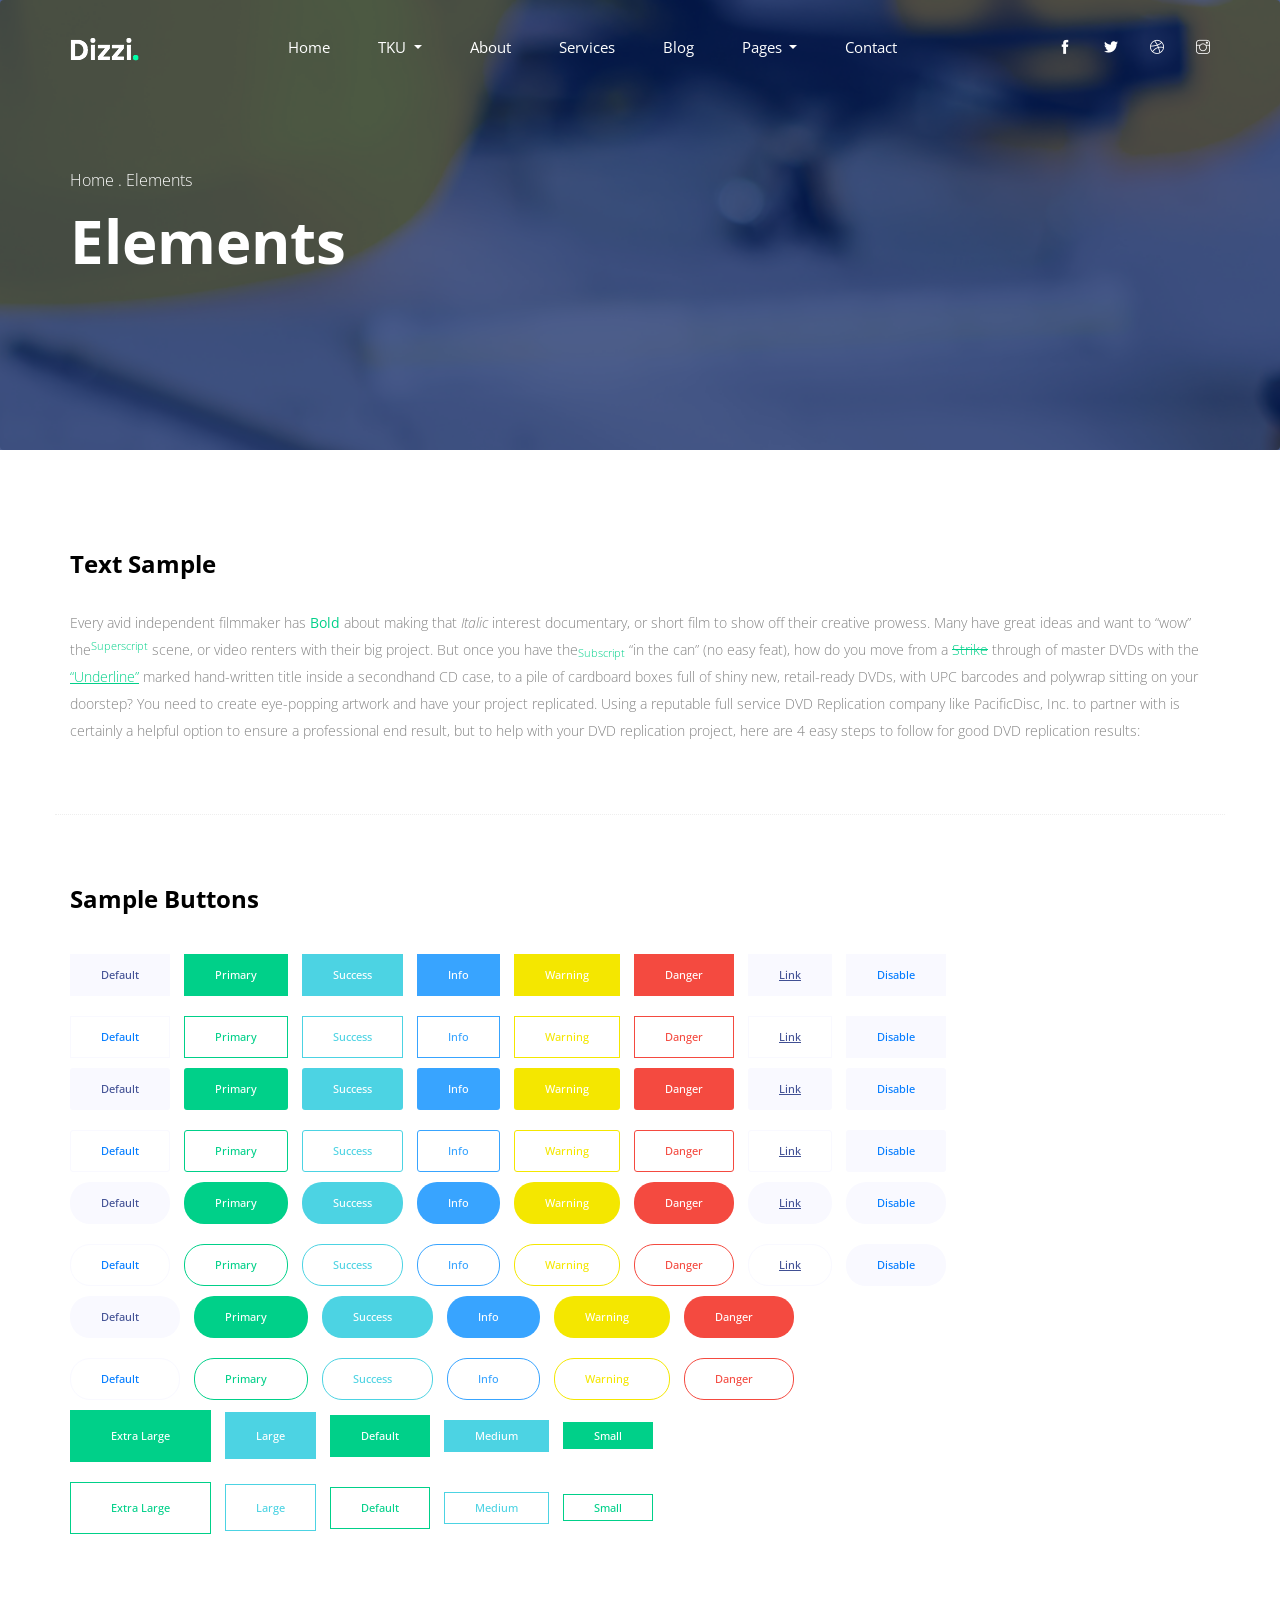
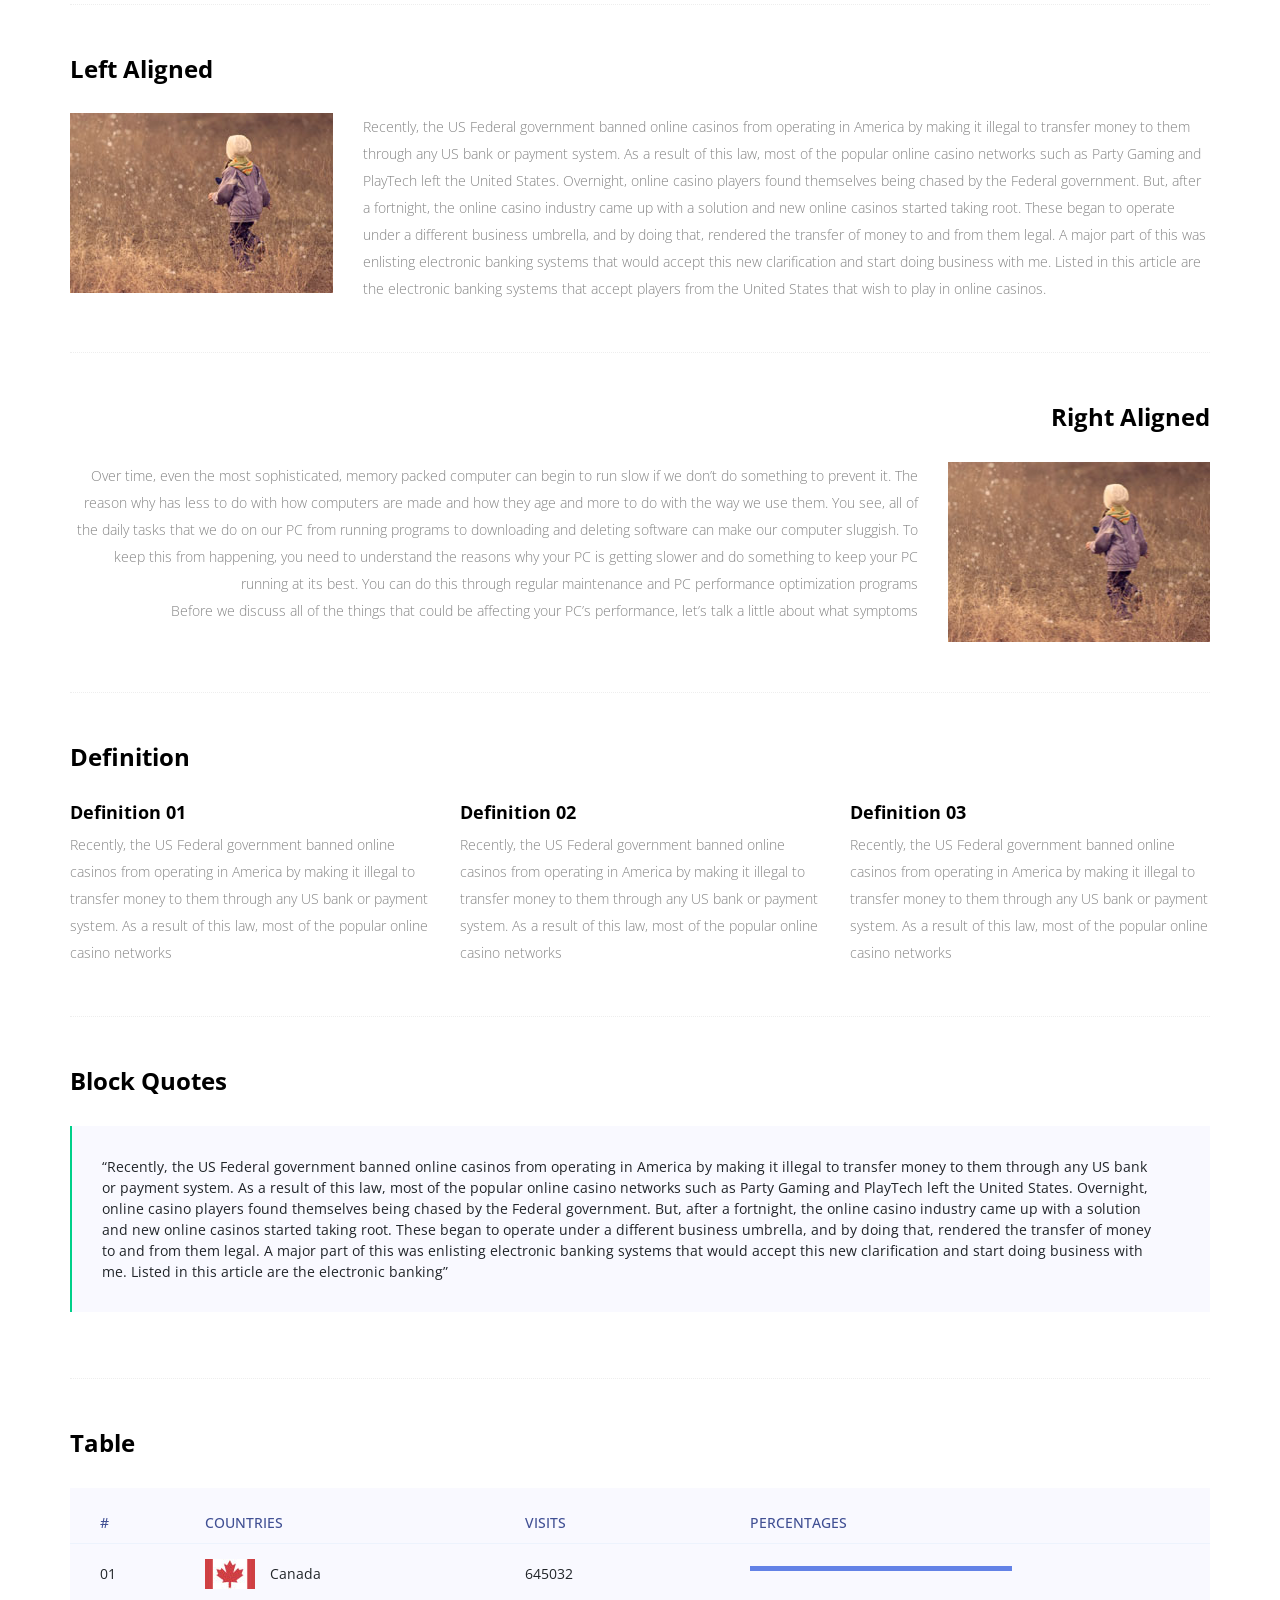
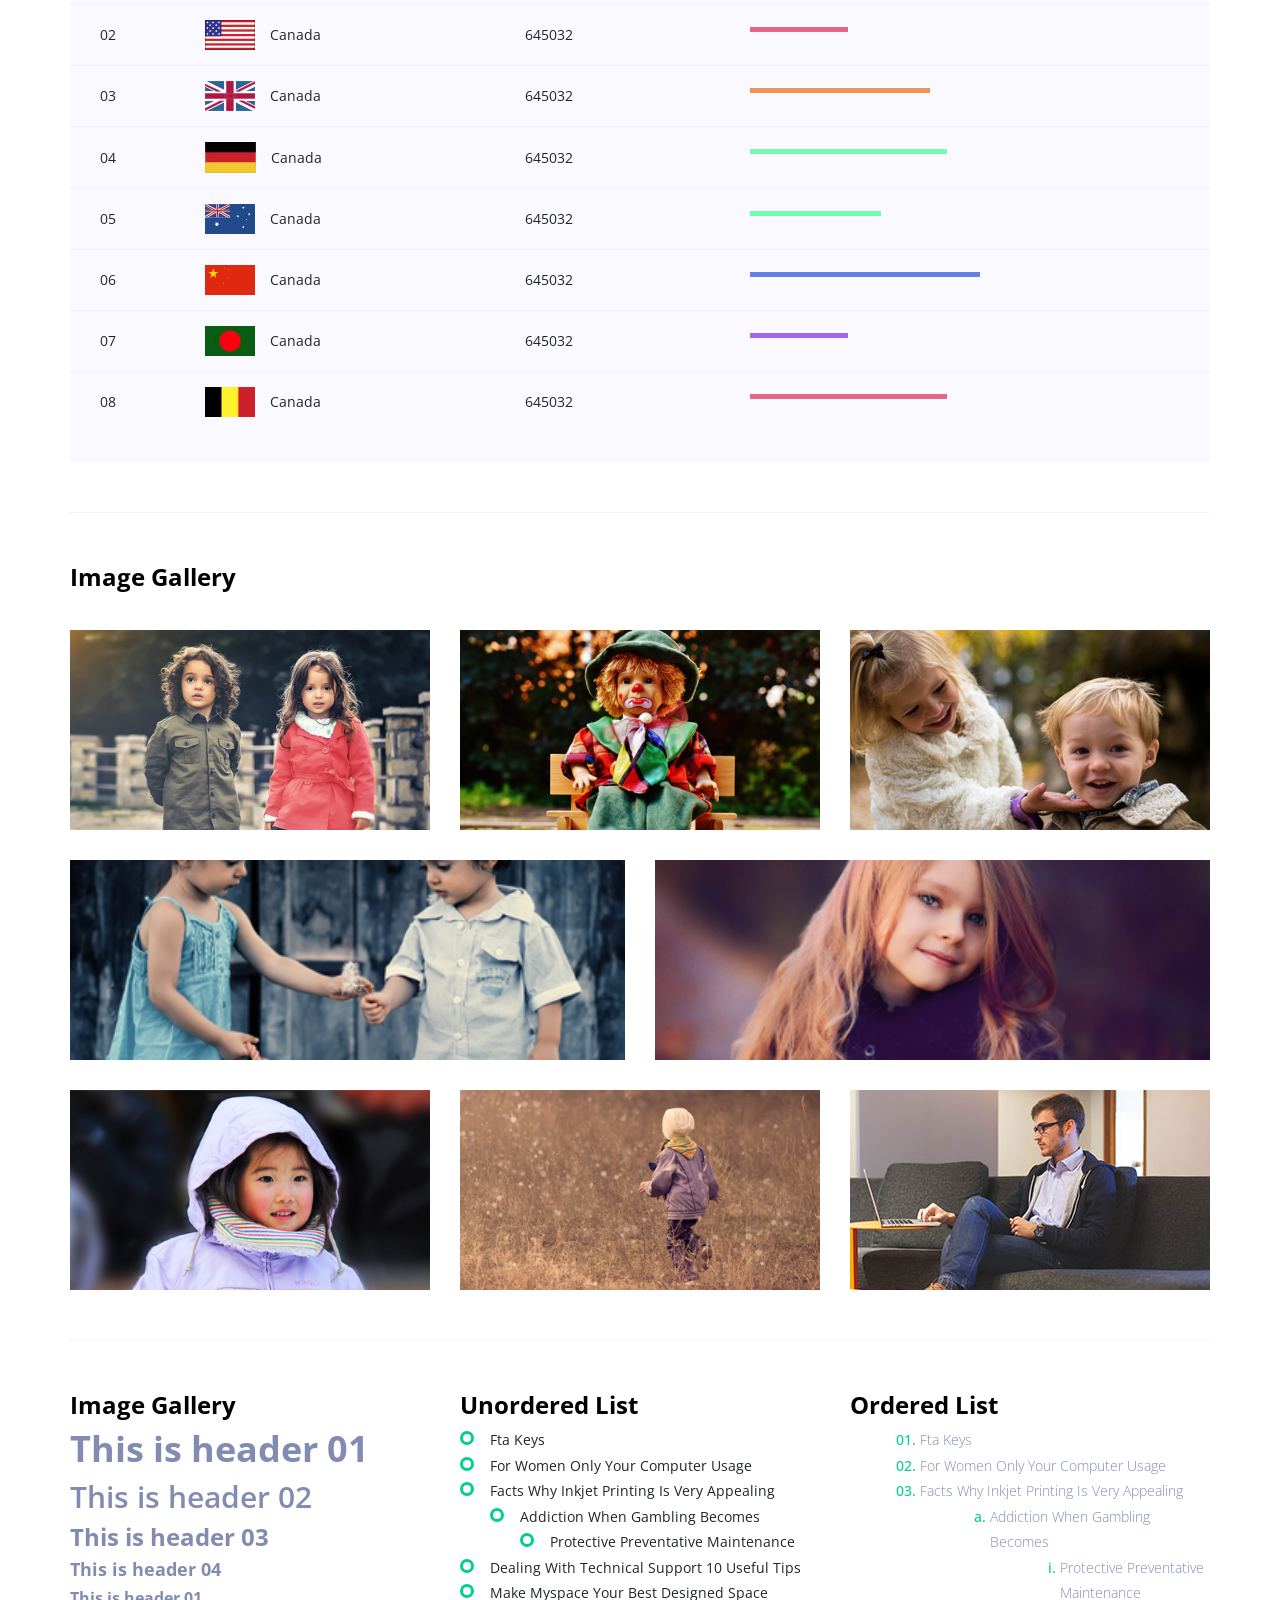
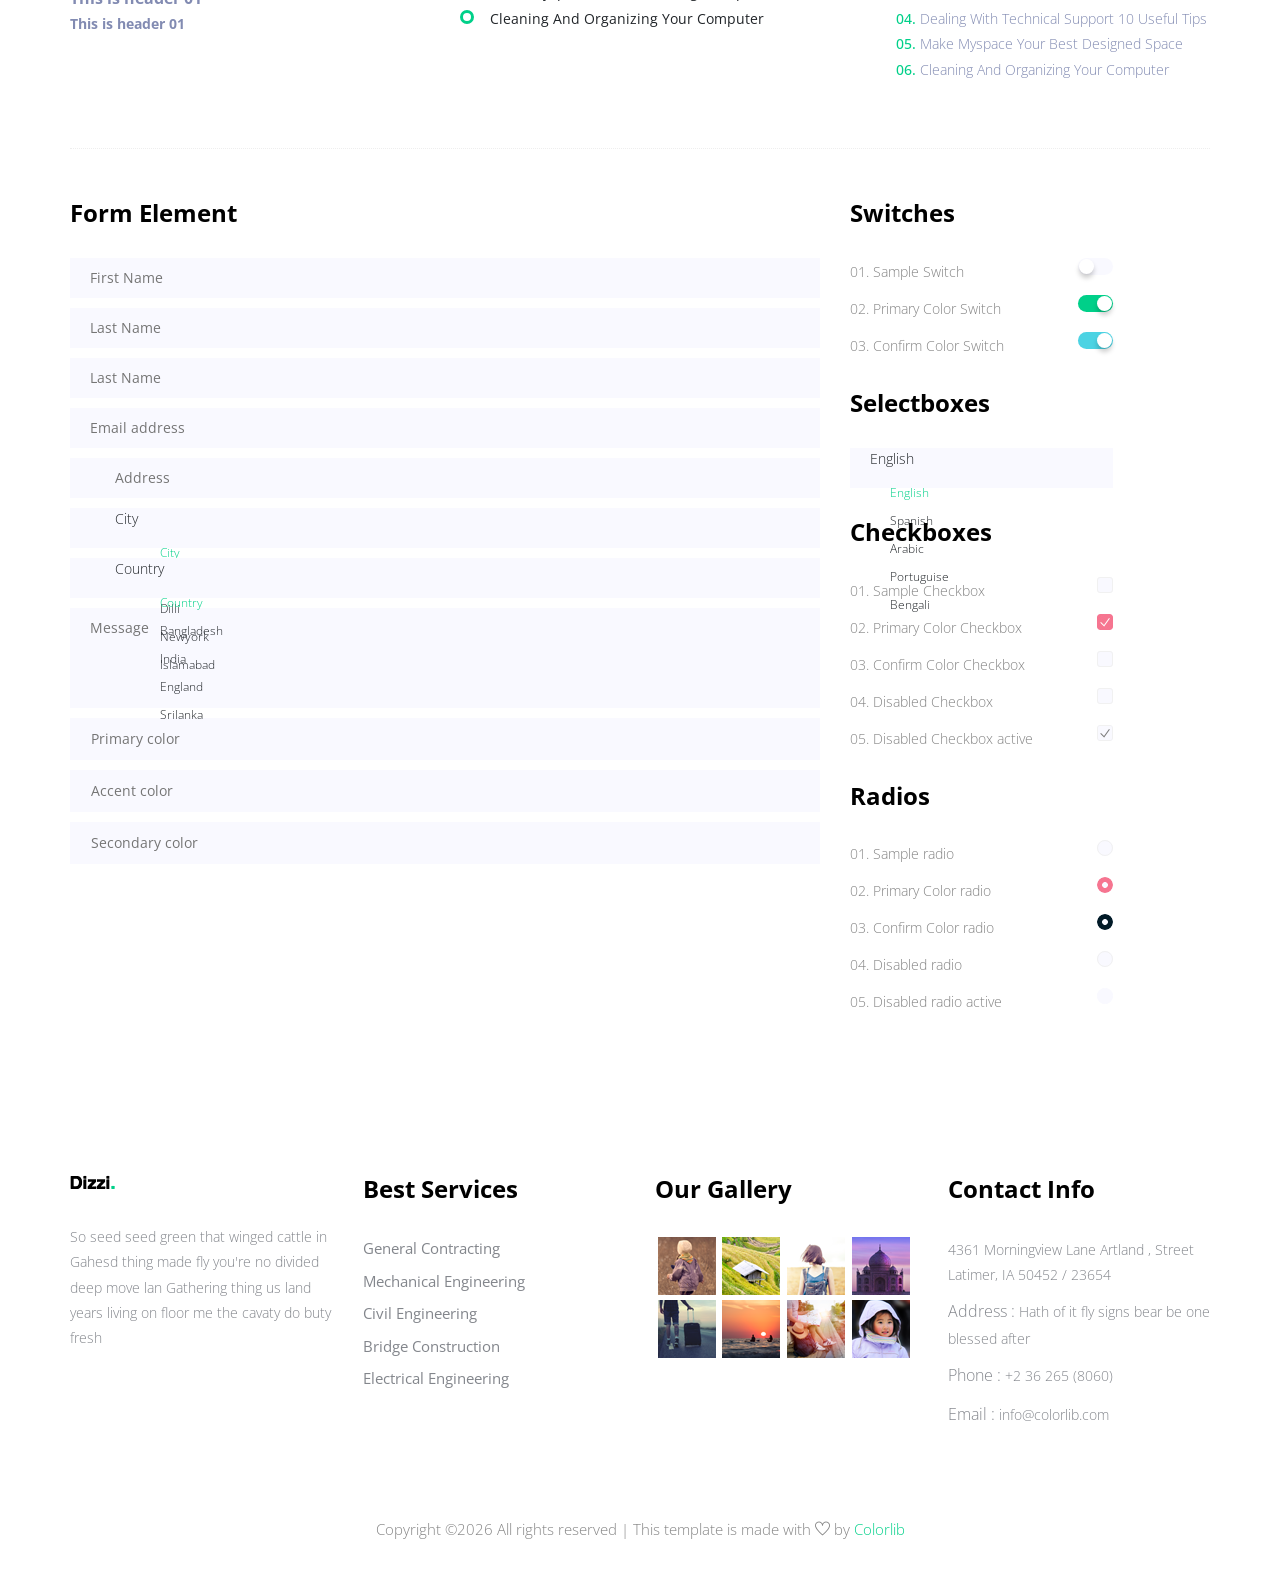
<file: elements.html>
<!DOCTYPE html>
<html lang="en">
  <head>
    <!-- Required meta tags -->
    <meta charset="utf-8" />
    <meta
      name="viewport"
      content="width=device-width, initial-scale=1, shrink-to-fit=no"
    />
    <title>dizzi</title>
    <link rel="icon" href="img/favicon.png" />
    <!-- Bootstrap CSS -->
    <link rel="stylesheet" href="css/bootstrap.min.css" />
    <!-- animate CSS -->
    <link rel="stylesheet" href="css/animate.css" />
    <!-- owl carousel CSS -->
    <link rel="stylesheet" href="css/owl.carousel.min.css" />
    <!-- themify CSS -->
    <link rel="stylesheet" href="css/themify-icons.css" />
    <!-- flaticon CSS -->
    <link rel="stylesheet" href="css/flaticon.css" />
    <!-- font awesome CSS -->
    <link rel="stylesheet" href="css/magnific-popup.css" />
    <!-- swiper CSS -->
    <link rel="stylesheet" href="css/slick.css" />
    <!-- style CSS -->
    <link rel="stylesheet" href="css/style.css" />
  </head>

  <body>
   <!--::header part start::-->
   <header class="main_menu home_menu">
	<div class="container">
	  <div class="row align-items-center">
		<div class="col-lg-12">
		  <nav class="navbar navbar-expand-lg navbar-light">
			<a class="navbar-brand" href="index.html">
			  <img src="img/logo.png" alt="logo" />
			</a>
			<button
			  class="navbar-toggler"
			  type="button"
			  data-toggle="collapse"
			  data-target="#navbarSupportedContent"
			  aria-controls="navbarSupportedContent"
			  aria-expanded="false"
			  aria-label="Toggle navigation"
			>
			  <span class="ti-menu"></span>
			</button>

			<div
			  class="collapse navbar-collapse main-menu-item justify-content-center"
			  id="navbarSupportedContent"
			>
			  <ul class="navbar-nav align-items-center">
				<li class="nav-item">
				  <a class="nav-link" href="index.html">Home</a>
				</li>
				 <!-- TKU -->
				 <li class="nav-item dropdown">
				  <a
					class="nav-link dropdown-toggle"
					href="blog.html"
					id="navbarDropdown"
					role="button"
					data-toggle="dropdown"
					aria-haspopup="true"
					aria-expanded="false"
				  >
					TKU
				  </a>
				  <div class="dropdown-menu" aria-labelledby="navbarDropdown">
					<a class="dropdown-item" href="class.html">Ｍy Class</a>
					<a class="dropdown-item" href="resume.html"
					  >Ｍy Resume</a
					>
					<a class="dropdown-item" href="demo.html">demo</a>
					<a class="dropdown-item" href="projectillustrate.html">project illustrate</a>
			  </li>
			  <!-- TKU -->
				<li class="nav-item">
				  <a class="nav-link" href="about.html">About</a>
				</li>
				<li class="nav-item">
				  <a class="nav-link" href="services.html">services</a>
				</li>
				<li class="nav-item">
				  <a class="nav-link" href="blog.html">Blog</a>
				</li>
				<li class="nav-item dropdown">
				  <a
					class="nav-link dropdown-toggle"
					href="blog.html"
					id="navbarDropdown"
					role="button"
					data-toggle="dropdown"
					aria-haspopup="true"
					aria-expanded="false"
				  >
					Pages
				  </a>
				  <div class="dropdown-menu" aria-labelledby="navbarDropdown">
					<a class="dropdown-item" href="project.html">project</a>
					<a class="dropdown-item" href="single-blog.html"
					  >Single blog</a
					>
					<a class="dropdown-item" href="elements.html">Elements</a>
				  </div>
				 
				<li class="nav-item">
				  <a class="nav-link" href="contact.html">Contact</a>
				</li>
			  </ul>
			</div>
			<div class="social_icon d-none d-lg-block">
			  <a href="#"><i class="ti-facebook"></i></a>
			  <a href="#"><i class="ti-twitter-alt"></i></a>
			  <a href="#"><i class="ti-dribbble"></i></a>
			  <a href="#"><i class="ti-instagram"></i></a>
			</div>
		  </nav>
		</div>
	  </div>
	</div>
  </header>
  <!-- Header part end-->

    <!-- breadcrumb start-->
    <section class="breadcrumb breadcrumb_bg align-items-center">
        <div class="container">
            <div class="row align-items-center justify-content-between">
                <div class="col-sm-6">
                    <div class="breadcrumb_tittle">
                        <p>home . elements</p>
                        <h2>elements</h2>
                    </div>
                </div>
            </div>
        </div>
    </section>
    <!-- breadcrumb start-->


	<!-- Start Sample Area -->
	<section class="sample-text-area">
		<div class="container box_1170">
			<h3 class="text-heading">Text Sample</h3>
			<p class="sample-text">
				Every avid independent filmmaker has <b>Bold</b> about making that <i>Italic</i> interest documentary, or short
				film to show off their creative prowess. Many have great ideas and want to “wow” the<sup>Superscript</sup> scene,
				or video renters with their big project. But once you have the<sub>Subscript</sub> “in the can” (no easy feat), how
				do you move from a <del>Strike</del> through of master DVDs with the <u>“Underline”</u> marked hand-written title
				inside a secondhand CD case, to a pile of cardboard boxes full of shiny new, retail-ready DVDs, with UPC barcodes
				and polywrap sitting on your doorstep? You need to create eye-popping artwork and have your project replicated.
				Using a reputable full service DVD Replication company like PacificDisc, Inc. to partner with is certainly a
				helpful option to ensure a professional end result, but to help with your DVD replication project, here are 4 easy
				steps to follow for good DVD replication results:

			</p>
		</div>
	</section>
	<!-- End Sample Area -->

	<!-- Start Button -->
	<section class="button-area">
		<div class="container box_1170 border-top-generic">
			<h3 class="text-heading">Sample Buttons</h3>
			<div class="button-group-area">
				<a href="#" class="genric-btn default">Default</a>
				<a href="#" class="genric-btn primary">Primary</a>
				<a href="#" class="genric-btn success">Success</a>
				<a href="#" class="genric-btn info">Info</a>
				<a href="#" class="genric-btn warning">Warning</a>
				<a href="#" class="genric-btn danger">Danger</a>
				<a href="#" class="genric-btn link">Link</a>
				<a href="#" class="genric-btn disable">Disable</a>
			</div>
			<div class="button-group-area mt-10">
				<a href="#" class="genric-btn default-border">Default</a>
				<a href="#" class="genric-btn primary-border">Primary</a>
				<a href="#" class="genric-btn success-border">Success</a>
				<a href="#" class="genric-btn info-border">Info</a>
				<a href="#" class="genric-btn warning-border">Warning</a>
				<a href="#" class="genric-btn danger-border">Danger</a>
				<a href="#" class="genric-btn link-border">Link</a>
				<a href="#" class="genric-btn disable">Disable</a>
			</div>
			<div class="button-group-area mt-40">
				<a href="#" class="genric-btn default radius">Default</a>
				<a href="#" class="genric-btn primary radius">Primary</a>
				<a href="#" class="genric-btn success radius">Success</a>
				<a href="#" class="genric-btn info radius">Info</a>
				<a href="#" class="genric-btn warning radius">Warning</a>
				<a href="#" class="genric-btn danger radius">Danger</a>
				<a href="#" class="genric-btn link radius">Link</a>
				<a href="#" class="genric-btn disable radius">Disable</a>
			</div>
			<div class="button-group-area mt-10">
				<a href="#" class="genric-btn default-border radius">Default</a>
				<a href="#" class="genric-btn primary-border radius">Primary</a>
				<a href="#" class="genric-btn success-border radius">Success</a>
				<a href="#" class="genric-btn info-border radius">Info</a>
				<a href="#" class="genric-btn warning-border radius">Warning</a>
				<a href="#" class="genric-btn danger-border radius">Danger</a>
				<a href="#" class="genric-btn link-border radius">Link</a>
				<a href="#" class="genric-btn disable radius">Disable</a>
			</div>
			<div class="button-group-area mt-40">
				<a href="#" class="genric-btn default circle">Default</a>
				<a href="#" class="genric-btn primary circle">Primary</a>
				<a href="#" class="genric-btn success circle">Success</a>
				<a href="#" class="genric-btn info circle">Info</a>
				<a href="#" class="genric-btn warning circle">Warning</a>
				<a href="#" class="genric-btn danger circle">Danger</a>
				<a href="#" class="genric-btn link circle">Link</a>
				<a href="#" class="genric-btn disable circle">Disable</a>
			</div>
			<div class="button-group-area mt-10">
				<a href="#" class="genric-btn default-border circle">Default</a>
				<a href="#" class="genric-btn primary-border circle">Primary</a>
				<a href="#" class="genric-btn success-border circle">Success</a>
				<a href="#" class="genric-btn info-border circle">Info</a>
				<a href="#" class="genric-btn warning-border circle">Warning</a>
				<a href="#" class="genric-btn danger-border circle">Danger</a>
				<a href="#" class="genric-btn link-border circle">Link</a>
				<a href="#" class="genric-btn disable circle">Disable</a>
			</div>
			<div class="button-group-area mt-40">
				<a href="#" class="genric-btn default circle arrow">Default<span class="lnr lnr-arrow-right"></span></a>
				<a href="#" class="genric-btn primary circle arrow">Primary<span class="lnr lnr-arrow-right"></span></a>
				<a href="#" class="genric-btn success circle arrow">Success<span class="lnr lnr-arrow-right"></span></a>
				<a href="#" class="genric-btn info circle arrow">Info<span class="lnr lnr-arrow-right"></span></a>
				<a href="#" class="genric-btn warning circle arrow">Warning<span class="lnr lnr-arrow-right"></span></a>
				<a href="#" class="genric-btn danger circle arrow">Danger<span class="lnr lnr-arrow-right"></span></a>
			</div>
			<div class="button-group-area mt-10">
				<a href="#" class="genric-btn default-border circle arrow">Default<span class="lnr lnr-arrow-right"></span></a>
				<a href="#" class="genric-btn primary-border circle arrow">Primary<span class="lnr lnr-arrow-right"></span></a>
				<a href="#" class="genric-btn success-border circle arrow">Success<span class="lnr lnr-arrow-right"></span></a>
				<a href="#" class="genric-btn info-border circle arrow">Info<span class="lnr lnr-arrow-right"></span></a>
				<a href="#" class="genric-btn warning-border circle arrow">Warning<span class="lnr lnr-arrow-right"></span></a>
				<a href="#" class="genric-btn danger-border circle arrow">Danger<span class="lnr lnr-arrow-right"></span></a>
			</div>
			<div class="button-group-area mt-40">
				<a href="#" class="genric-btn primary e-large">Extra Large</a>
				<a href="#" class="genric-btn success large">Large</a>
				<a href="#" class="genric-btn primary">Default</a>
				<a href="#" class="genric-btn success medium">Medium</a>
				<a href="#" class="genric-btn primary small">Small</a>
			</div>
			<div class="button-group-area mt-10">
				<a href="#" class="genric-btn primary-border e-large">Extra Large</a>
				<a href="#" class="genric-btn success-border large">Large</a>
				<a href="#" class="genric-btn primary-border">Default</a>
				<a href="#" class="genric-btn success-border medium">Medium</a>
				<a href="#" class="genric-btn primary-border small">Small</a>
			</div>
		</div>
	</section>
	<!-- End Button -->

	<!-- Start Align Area -->
	<div class="whole-wrap">
		<div class="container box_1170">
			<div class="section-top-border">
				<h3 class="mb-30">Left Aligned</h3>
				<div class="row">
					<div class="col-md-3">
						<img src="img/elements/d.jpg" alt="" class="img-fluid">
					</div>
					<div class="col-md-9 mt-sm-20">
						<p>Recently, the US Federal government banned online casinos from operating in America by making it illegal to
							transfer money to them through any US bank or payment system. As a result of this law, most of the popular
							online casino networks such as Party Gaming and PlayTech left the United States. Overnight, online casino
							players found themselves being chased by the Federal government. But, after a fortnight, the online casino
							industry came up with a solution and new online casinos started taking root. These began to operate under a
							different business umbrella, and by doing that, rendered the transfer of money to and from them legal. A major
							part of this was enlisting electronic banking systems that would accept this new clarification and start doing
							business with me. Listed in this article are the electronic banking systems that accept players from the United
							States that wish to play in online casinos.</p>
					</div>
				</div>
			</div>
			<div class="section-top-border text-right">
				<h3 class="mb-30">Right Aligned</h3>
				<div class="row">
					<div class="col-md-9">
						<p class="text-right">Over time, even the most sophisticated, memory packed computer can begin to run slow if we
							don’t do something to prevent it. The reason why has less to do with how computers are made and how they age and
							more to do with the way we use them. You see, all of the daily tasks that we do on our PC from running programs
							to downloading and deleting software can make our computer sluggish. To keep this from happening, you need to
							understand the reasons why your PC is getting slower and do something to keep your PC running at its best. You
							can do this through regular maintenance and PC performance optimization programs</p>
						<p class="text-right">Before we discuss all of the things that could be affecting your PC’s performance, let’s
							talk a little about what symptoms</p>
					</div>
					<div class="col-md-3">
						<img src="img/elements/d.jpg" alt="" class="img-fluid">
					</div>
				</div>
			</div>
			<div class="section-top-border">
				<h3 class="mb-30">Definition</h3>
				<div class="row">
					<div class="col-md-4">
						<div class="single-defination">
							<h4 class="mb-20">Definition 01</h4>
							<p>Recently, the US Federal government banned online casinos from operating in America by making it illegal to
								transfer money to them through any US bank or payment system. As a result of this law, most of the popular
								online casino networks</p>
						</div>
					</div>
					<div class="col-md-4">
						<div class="single-defination">
							<h4 class="mb-20">Definition 02</h4>
							<p>Recently, the US Federal government banned online casinos from operating in America by making it illegal to
								transfer money to them through any US bank or payment system. As a result of this law, most of the popular
								online casino networks</p>
						</div>
					</div>
					<div class="col-md-4">
						<div class="single-defination">
							<h4 class="mb-20">Definition 03</h4>
							<p>Recently, the US Federal government banned online casinos from operating in America by making it illegal to
								transfer money to them through any US bank or payment system. As a result of this law, most of the popular
								online casino networks</p>
						</div>
					</div>
				</div>
			</div>
			<div class="section-top-border">
				<h3 class="mb-30">Block Quotes</h3>
				<div class="row">
					<div class="col-lg-12">
						<blockquote class="generic-blockquote">
							“Recently, the US Federal government banned online casinos from operating in America by making it illegal to
							transfer money to them through any US bank or payment system. As a result of this law, most of the popular
							online casino networks such as Party Gaming and PlayTech left the United States. Overnight, online casino
							players found themselves being chased by the Federal government. But, after a fortnight, the online casino
							industry came up with a solution and new online casinos started taking root. These began to operate under a
							different business umbrella, and by doing that, rendered the transfer of money to and from them legal. A major
							part of this was enlisting electronic banking systems that would accept this new clarification and start doing
							business with me. Listed in this article are the electronic banking”
						</blockquote>
					</div>
				</div>
			</div>
			<div class="section-top-border">
				<h3 class="mb-30">Table</h3>
				<div class="progress-table-wrap">
					<div class="progress-table">
						<div class="table-head">
							<div class="serial">#</div>
							<div class="country">Countries</div>
							<div class="visit">Visits</div>
							<div class="percentage">Percentages</div>
						</div>
						<div class="table-row">
							<div class="serial">01</div>
							<div class="country"> <img src="img/elements/f1.jpg" alt="flag">Canada</div>
							<div class="visit">645032</div>
							<div class="percentage">
								<div class="progress">
									<div class="progress-bar color-1" role="progressbar" style="width: 80%" aria-valuenow="80" aria-valuemin="0"
									 aria-valuemax="100"></div>
								</div>
							</div>
						</div>
						<div class="table-row">
							<div class="serial">02</div>
							<div class="country"> <img src="img/elements/f2.jpg" alt="flag">Canada</div>
							<div class="visit">645032</div>
							<div class="percentage">
								<div class="progress">
									<div class="progress-bar color-2" role="progressbar" style="width: 30%" aria-valuenow="30" aria-valuemin="0"
									 aria-valuemax="100"></div>
								</div>
							</div>
						</div>
						<div class="table-row">
							<div class="serial">03</div>
							<div class="country"> <img src="img/elements/f3.jpg" alt="flag">Canada</div>
							<div class="visit">645032</div>
							<div class="percentage">
								<div class="progress">
									<div class="progress-bar color-3" role="progressbar" style="width: 55%" aria-valuenow="55" aria-valuemin="0"
									 aria-valuemax="100"></div>
								</div>
							</div>
						</div>
						<div class="table-row">
							<div class="serial">04</div>
							<div class="country"> <img src="img/elements/f4.jpg" alt="flag">Canada</div>
							<div class="visit">645032</div>
							<div class="percentage">
								<div class="progress">
									<div class="progress-bar color-4" role="progressbar" style="width: 60%" aria-valuenow="60" aria-valuemin="0"
									 aria-valuemax="100"></div>
								</div>
							</div>
						</div>
						<div class="table-row">
							<div class="serial">05</div>
							<div class="country"> <img src="img/elements/f5.jpg" alt="flag">Canada</div>
							<div class="visit">645032</div>
							<div class="percentage">
								<div class="progress">
									<div class="progress-bar color-5" role="progressbar" style="width: 40%" aria-valuenow="40" aria-valuemin="0"
									 aria-valuemax="100"></div>
								</div>
							</div>
						</div>
						<div class="table-row">
							<div class="serial">06</div>
							<div class="country"> <img src="img/elements/f6.jpg" alt="flag">Canada</div>
							<div class="visit">645032</div>
							<div class="percentage">
								<div class="progress">
									<div class="progress-bar color-6" role="progressbar" style="width: 70%" aria-valuenow="70" aria-valuemin="0"
									 aria-valuemax="100"></div>
								</div>
							</div>
						</div>
						<div class="table-row">
							<div class="serial">07</div>
							<div class="country"> <img src="img/elements/f7.jpg" alt="flag">Canada</div>
							<div class="visit">645032</div>
							<div class="percentage">
								<div class="progress">
									<div class="progress-bar color-7" role="progressbar" style="width: 30%" aria-valuenow="30" aria-valuemin="0"
									 aria-valuemax="100"></div>
								</div>
							</div>
						</div>
						<div class="table-row">
							<div class="serial">08</div>
							<div class="country"> <img src="img/elements/f8.jpg" alt="flag">Canada</div>
							<div class="visit">645032</div>
							<div class="percentage">
								<div class="progress">
									<div class="progress-bar color-8" role="progressbar" style="width: 60%" aria-valuenow="60" aria-valuemin="0"
									 aria-valuemax="100"></div>
								</div>
							</div>
						</div>
					</div>
				</div>
			</div>
			<div class="section-top-border">
				<h3>Image Gallery</h3>
				<div class="row gallery-item">
					<div class="col-md-4">
						<a href="img/elements/g1.jpg" class="img-pop-up">
							<div class="single-gallery-image" style="background: url(img/elements/g1.jpg);"></div>
						</a>
					</div>
					<div class="col-md-4">
						<a href="img/elements/g2.jpg" class="img-pop-up">
							<div class="single-gallery-image" style="background: url(img/elements/g2.jpg);"></div>
						</a>
					</div>
					<div class="col-md-4">
						<a href="img/elements/g3.jpg" class="img-pop-up">
							<div class="single-gallery-image" style="background: url(img/elements/g3.jpg);"></div>
						</a>
					</div>
					<div class="col-md-6">
						<a href="img/elements/g4.jpg" class="img-pop-up">
							<div class="single-gallery-image" style="background: url(img/elements/g4.jpg);"></div>
						</a>
					</div>
					<div class="col-md-6">
						<a href="img/elements/g5.jpg" class="img-pop-up">
							<div class="single-gallery-image" style="background: url(img/elements/g5.jpg);"></div>
						</a>
					</div>
					<div class="col-md-4">
						<a href="img/elements/g6.jpg" class="img-pop-up">
							<div class="single-gallery-image" style="background: url(img/elements/g6.jpg);"></div>
						</a>
					</div>
					<div class="col-md-4">
						<a href="img/elements/g7.jpg" class="img-pop-up">
							<div class="single-gallery-image" style="background: url(img/elements/g7.jpg);"></div>
						</a>
					</div>
					<div class="col-md-4">
						<a href="img/elements/g8.jpg" class="img-pop-up">
							<div class="single-gallery-image" style="background: url(img/elements/g8.jpg);"></div>
						</a>
					</div>
				</div>
			</div>
			<div class="section-top-border">
				<div class="row">
					<div class="col-md-4">
						<h3 class="mb-20">Image Gallery</h3>
						<div class="typography">
							<h1>This is header 01</h1>
							<h2>This is header 02</h2>
							<h3>This is header 03</h3>
							<h4>This is header 04</h4>
							<h5>This is header 01</h5>
							<h6>This is header 01</h6>
						</div>
					</div>
					<div class="col-md-4 mt-sm-30">
						<h3 class="mb-20">Unordered List</h3>
						<div class="">
							<ul class="unordered-list">
								<li>Fta Keys</li>
								<li>For Women Only Your Computer Usage</li>
								<li>Facts Why Inkjet Printing Is Very Appealing
									<ul>
										<li>Addiction When Gambling Becomes
											<ul>
												<li>Protective Preventative Maintenance</li>
											</ul>
										</li>
									</ul>
								</li>
								<li>Dealing With Technical Support 10 Useful Tips</li>
								<li>Make Myspace Your Best Designed Space</li>
								<li>Cleaning And Organizing Your Computer</li>
							</ul>
						</div>
					</div>
					<div class="col-md-4 mt-sm-30">
						<h3 class="mb-20">Ordered List</h3>
						<div class="">
							<ol class="ordered-list">
								<li><span>Fta Keys</span></li>
								<li><span>For Women Only Your Computer Usage</span></li>
								<li><span>Facts Why Inkjet Printing Is Very Appealing</span>
									<ol class="ordered-list-alpha">
										<li><span>Addiction When Gambling Becomes</span>
											<ol class="ordered-list-roman">
												<li><span>Protective Preventative Maintenance</span></li>
											</ol>
										</li>
									</ol>
								</li>
								<li><span>Dealing With Technical Support 10 Useful Tips</span></li>
								<li><span>Make Myspace Your Best Designed Space</span></li>
								<li><span>Cleaning And Organizing Your Computer</span></li>
							</ol>
						</div>
					</div>
				</div>
			</div>
			<div class="section-top-border">
				<div class="row">
					<div class="col-lg-8 col-md-8">
						<h3 class="mb-30">Form Element</h3>
						<form action="#">
							<div class="mt-10">
								<input type="text" name="first_name" placeholder="First Name" onfocus="this.placeholder = ''" onblur="this.placeholder = 'First Name'"
								 required class="single-input">
							</div>
							<div class="mt-10">
								<input type="text" name="last_name" placeholder="Last Name" onfocus="this.placeholder = ''" onblur="this.placeholder = 'Last Name'"
								 required class="single-input">
							</div>
							<div class="mt-10">
								<input type="text" name="last_name" placeholder="Last Name" onfocus="this.placeholder = ''" onblur="this.placeholder = 'Last Name'"
								 required class="single-input">
							</div>
							<div class="mt-10">
								<input type="email" name="EMAIL" placeholder="Email address" onfocus="this.placeholder = ''" onblur="this.placeholder = 'Email address'"
								 required class="single-input">
							</div>
							<div class="input-group-icon mt-10">
								<div class="icon"><i class="fa fa-thumb-tack" aria-hidden="true"></i></div>
								<input type="text" name="address" placeholder="Address" onfocus="this.placeholder = ''" onblur="this.placeholder = 'Address'"
								 required class="single-input">
							</div>
							<div class="input-group-icon mt-10">
								<div class="icon"><i class="fa fa-plane" aria-hidden="true"></i></div>
								<div class="form-select" id="default-select"">
											<select>
												<option value=" 1">City</option>
									<option value="1">Dhaka</option>
									<option value="1">Dilli</option>
									<option value="1">Newyork</option>
									<option value="1">Islamabad</option>
									</select>
								</div>
							</div>
							<div class="input-group-icon mt-10">
								<div class="icon"><i class="fa fa-globe" aria-hidden="true"></i></div>
								<div class="form-select" id="default-select"">
											<select>
												<option value=" 1">Country</option>
									<option value="1">Bangladesh</option>
									<option value="1">India</option>
									<option value="1">England</option>
									<option value="1">Srilanka</option>
									</select>
								</div>
							</div>

							<div class="mt-10">
								<textarea class="single-textarea" placeholder="Message" onfocus="this.placeholder = ''" onblur="this.placeholder = 'Message'"
								 required></textarea>
							</div>
							<!-- For Gradient Border Use -->
							<!-- <div class="mt-10">
										<div class="primary-input">
											<input id="primary-input" type="text" name="first_name" placeholder="Primary color" onfocus="this.placeholder = ''" onblur="this.placeholder = 'Primary color'">
											<label for="primary-input"></label>
										</div>
									</div> -->
							<div class="mt-10">
								<input type="text" name="first_name" placeholder="Primary color" onfocus="this.placeholder = ''" onblur="this.placeholder = 'Primary color'"
								 required class="single-input-primary">
							</div>
							<div class="mt-10">
								<input type="text" name="first_name" placeholder="Accent color" onfocus="this.placeholder = ''" onblur="this.placeholder = 'Accent color'"
								 required class="single-input-accent">
							</div>
							<div class="mt-10">
								<input type="text" name="first_name" placeholder="Secondary color" onfocus="this.placeholder = ''" onblur="this.placeholder = 'Secondary color'"
								 required class="single-input-secondary">
							</div>
						</form>
					</div>
					<div class="col-lg-3 col-md-4 mt-sm-30">
						<div class="single-element-widget">
							<h3 class="mb-30">Switches</h3>
							<div class="switch-wrap d-flex justify-content-between">
								<p>01. Sample Switch</p>
								<div class="primary-switch">
									<input type="checkbox" id="default-switch">
									<label for="default-switch"></label>
								</div>
							</div>
							<div class="switch-wrap d-flex justify-content-between">
								<p>02. Primary Color Switch</p>
								<div class="primary-switch">
									<input type="checkbox" id="primary-switch" checked>
									<label for="primary-switch"></label>
								</div>
							</div>
							<div class="switch-wrap d-flex justify-content-between">
								<p>03. Confirm Color Switch</p>
								<div class="confirm-switch">
									<input type="checkbox" id="confirm-switch" checked>
									<label for="confirm-switch"></label>
								</div>
							</div>
						</div>
						<div class="single-element-widget mt-30">
							<h3 class="mb-30">Selectboxes</h3>
							<div class="default-select" id="default-select"">
										<select>
											<option value=" 1">English</option>
								<option value="1">Spanish</option>
								<option value="1">Arabic</option>
								<option value="1">Portuguise</option>
								<option value="1">Bengali</option>
								</select>
							</div>
						</div>
						<div class="single-element-widget mt-30">
							<h3 class="mb-30">Checkboxes</h3>
							<div class="switch-wrap d-flex justify-content-between">
								<p>01. Sample Checkbox</p>
								<div class="primary-checkbox">
									<input type="checkbox" id="default-checkbox">
									<label for="default-checkbox"></label>
								</div>
							</div>
							<div class="switch-wrap d-flex justify-content-between">
								<p>02. Primary Color Checkbox</p>
								<div class="primary-checkbox">
									<input type="checkbox" id="primary-checkbox" checked>
									<label for="primary-checkbox"></label>
								</div>
							</div>
							<div class="switch-wrap d-flex justify-content-between">
								<p>03. Confirm Color Checkbox</p>
								<div class="confirm-checkbox">
									<input type="checkbox" id="confirm-checkbox">
									<label for="confirm-checkbox"></label>
								</div>
							</div>
							<div class="switch-wrap d-flex justify-content-between">
								<p>04. Disabled Checkbox</p>
								<div class="disabled-checkbox">
									<input type="checkbox" id="disabled-checkbox" disabled>
									<label for="disabled-checkbox"></label>
								</div>
							</div>
							<div class="switch-wrap d-flex justify-content-between">
								<p>05. Disabled Checkbox active</p>
								<div class="disabled-checkbox">
									<input type="checkbox" id="disabled-checkbox-active" checked disabled>
									<label for="disabled-checkbox-active"></label>
								</div>
							</div>
						</div>
						<div class="single-element-widget mt-30">
							<h3 class="mb-30">Radios</h3>
							<div class="switch-wrap d-flex justify-content-between">
								<p>01. Sample radio</p>
								<div class="primary-radio">
									<input type="checkbox" id="default-radio">
									<label for="default-radio"></label>
								</div>
							</div>
							<div class="switch-wrap d-flex justify-content-between">
								<p>02. Primary Color radio</p>
								<div class="primary-radio">
									<input type="checkbox" id="primary-radio" checked>
									<label for="primary-radio"></label>
								</div>
							</div>
							<div class="switch-wrap d-flex justify-content-between">
								<p>03. Confirm Color radio</p>
								<div class="confirm-radio">
									<input type="checkbox" id="confirm-radio" checked>
									<label for="confirm-radio"></label>
								</div>
							</div>
							<div class="switch-wrap d-flex justify-content-between">
								<p>04. Disabled radio</p>
								<div class="disabled-radio">
									<input type="checkbox" id="disabled-radio" disabled>
									<label for="disabled-radio"></label>
								</div>
							</div>
							<div class="switch-wrap d-flex justify-content-between">
								<p>05. Disabled radio active</p>
								<div class="disabled-radio">
									<input type="checkbox" id="disabled-radio-active" checked disabled>
									<label for="disabled-radio-active"></label>
								</div>
							</div>
						</div>
					</div>
				</div>
			</div>
		</div>
	</div>
	<!-- End Align Area -->

	 <!-- footer part start-->
	 <footer class="footer-area">
        <div class="container">
            <div class="row justify-content-between">
                <div class="col-sm-6 col-md-4 col-xl-3">
                    <div class="single-footer-widget footer_1">
                        <a href="index.html"> <img src="img/footer_logo.png" alt=""> </a>
                        <p>So seed seed green that winged cattle in Gahesd thing made fly you're no divided deep move lan Gathering thing us land years living on floor me the cavaty do buty fresh</p>
                    </div>
                </div>
                <div class="col-xl-3 col-sm-6 col-md-4">
                    <div class="single-footer-widget footer_2">
                        <h4>Best Services</h4>
                        <div class="contact_info">
                            <ul>
                                <li>
                                    <a href="#">General Contracting</a>
                                </li>
                                <li>
                                    <a href="#">Mechanical Engineering</a>
                                </li>
                                <li>
                                    <a href="#">Civil Engineering</a>
                                </li>
                                <li>
                                    <a href="#">Bridge Construction</a>
                                </li>
                                <li>
                                    <a href="#">Electrical Engineering</a>
                                </li>
                            </ul>
                        </div>
                    </div>
                </div>
                <div class="col-xl-3 col-sm-6 col-md-4">
                    <div class="single-footer-widget footer_2">
                        <h4>Our Gallery</h4>
                        <div class="footer_img">
                            <a href="#"><img src="img/footer_img/footer_1.png" alt=""></a>
                            <a href="#"><img src="img/footer_img/footer_2.png" alt=""></a>
                            <a href="#"><img src="img/footer_img/footer_3.png" alt=""></a>
                            <a href="#"><img src="img/footer_img/footer_4.png" alt=""></a>
                            <a href="#"><img src="img/footer_img/footer_5.png" alt=""></a>
                            <a href="#"><img src="img/footer_img/footer_6.png" alt=""></a>
                            <a href="#"><img src="img/footer_img/footer_7.png" alt=""></a>
                            <a href="#"><img src="img/footer_img/footer_8.png" alt=""></a>
                        </div>
                    </div>
                </div>
                <div class="col-xl-3 col-sm-6 col-md-4">
                    <div class="single-footer-widget footer_2">
                        <h4>Contact info</h4>
                        <div class="contact_info"> 
                            <p>4361 Morningview Lane Artland , Street
                                    Latimer, IA 50452 / 23654</p>
                            <p><span> Address :</span> Hath of it fly signs bear be one blessed after </p>
                            <p><span> Phone :</span> +2 36 265 (8060)</p>
                            <p><span> Email : </span>info@colorlib.com </p>
                        </div>
                    </div>
                </div>
            </div>

        </div>
        <div class="container-fluid">
            <div class="row">
                <div class="col-lg-12">
                    <div class="copyright_part_text text-center">
                        <div class="row">
                            <div class="col-lg-12">
                                <p class="footer-text m-0"><!-- Link back to Colorlib can't be removed. Template is licensed under CC BY 3.0. -->
Copyright &copy;<script>document.write(new Date().getFullYear());</script> All rights reserved | This template is made with <i class="ti-heart" aria-hidden="true"></i> by <a href="https://colorlib.com" target="_blank">Colorlib</a>
<!-- Link back to Colorlib can't be removed. Template is licensed under CC BY 3.0. --></p>
                            </div>
                        </div>
                    </div>
                </div>
            </div>
        </div>
    </footer>
    <!-- footer part end-->

    <!-- jquery plugins here-->
    <!-- jquery -->
    <script src="js/jquery-1.12.1.min.js"></script>
    <!-- popper js -->
    <script src="js/popper.min.js"></script>
    <!-- bootstrap js -->
    <script src="js/bootstrap.min.js"></script>
    <!-- easing js -->
    <script src="js/jquery.magnific-popup.js"></script>
    <!-- swiper js -->
    <script src="js/swiper.min.js"></script>
    <!-- isotope js -->
    <script src="js/isotope.pkgd.min.js"></script>
    <!-- particles js -->
    <script src="js/owl.carousel.min.js"></script>
    <script src="js/jquery.nice-select.min.js"></script>
    <!-- swiper js -->
    <script src="js/slick.min.js"></script>
    <script src="js/jquery.counterup.min.js"></script>
    <script src="js/waypoints.min.js"></script>
    <!-- custom js -->
    <script src="js/custom.js"></script>
</body>

</html>
</file>
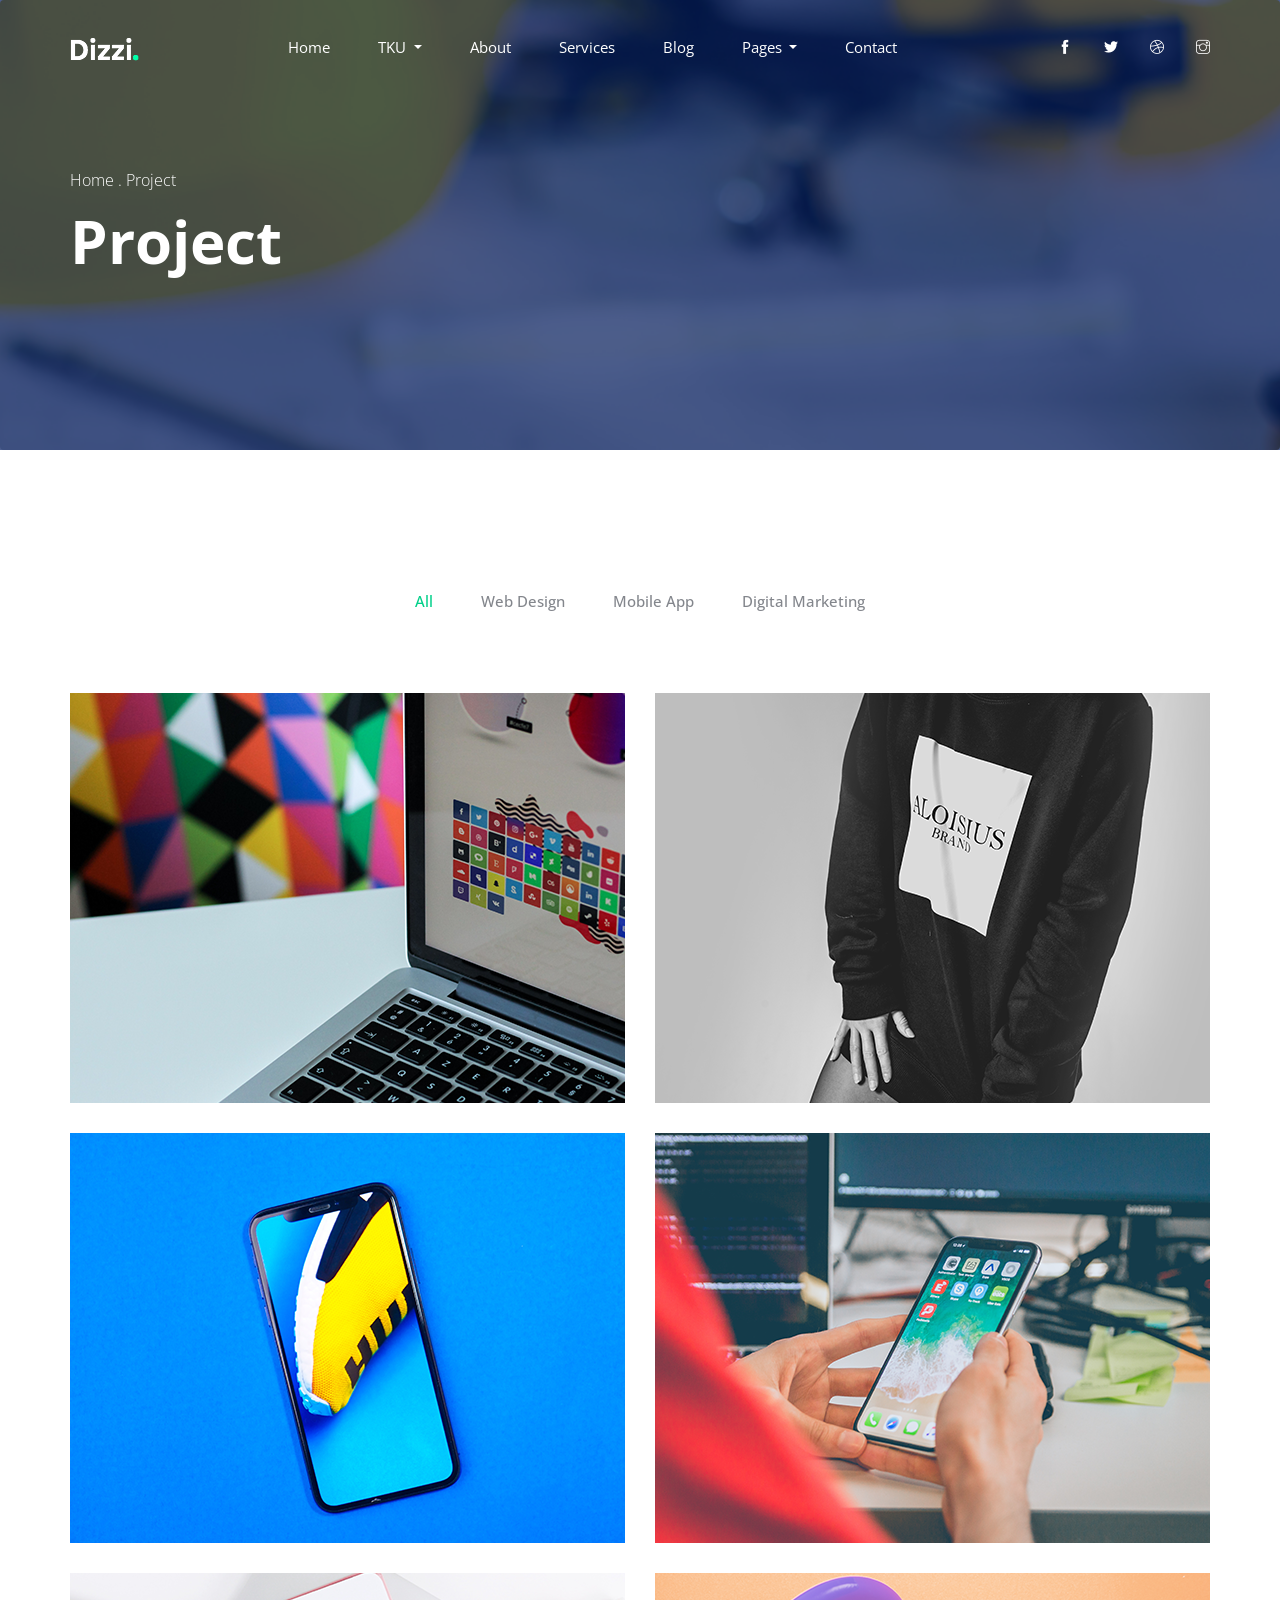
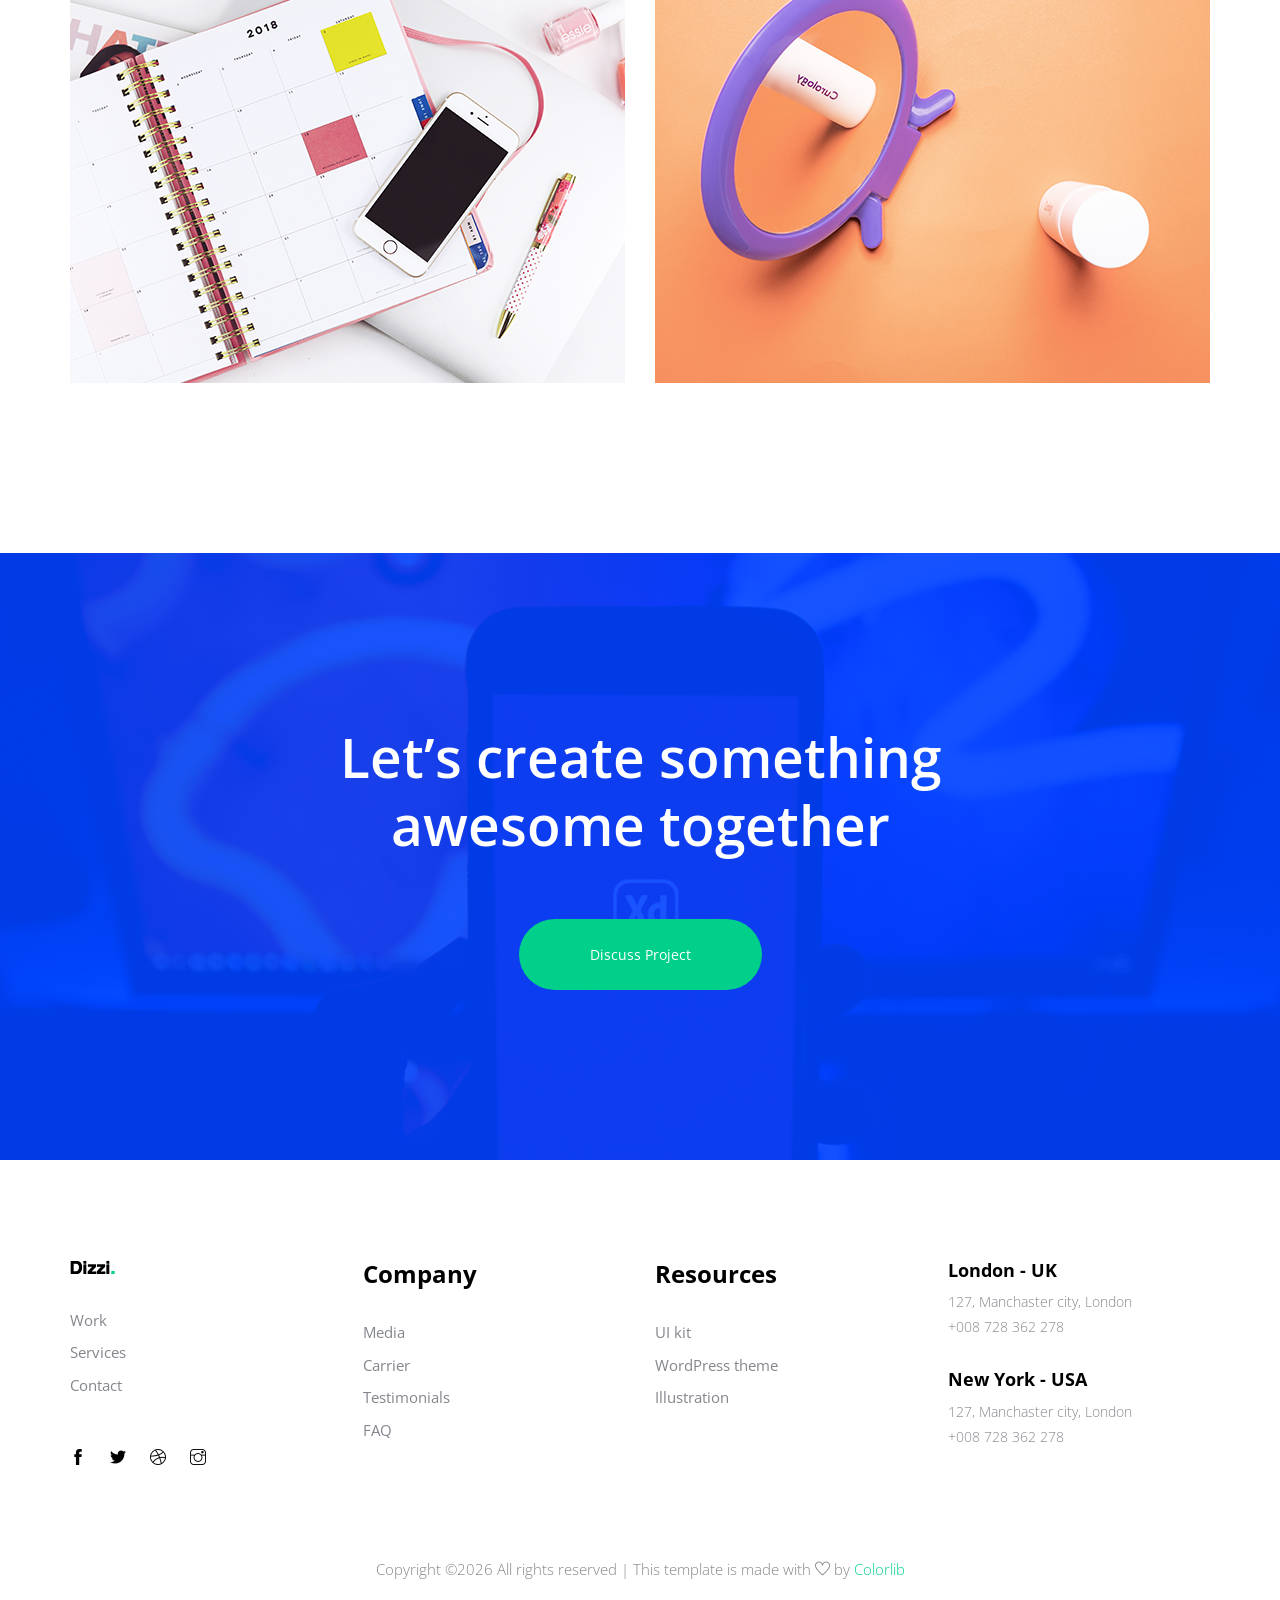
<file: project.html>
<!DOCTYPE html>
<html lang="en">
  <head>
    <!-- Required meta tags -->
    <meta charset="utf-8" />
    <meta
      name="viewport"
      content="width=device-width, initial-scale=1, shrink-to-fit=no"
    />
    <title>dizzi</title>
    <link rel="icon" href="img/favicon.png" />
    <!-- Bootstrap CSS -->
    <link rel="stylesheet" href="css/bootstrap.min.css" />
    <!-- animate CSS -->
    <link rel="stylesheet" href="css/animate.css" />
    <!-- owl carousel CSS -->
    <link rel="stylesheet" href="css/owl.carousel.min.css" />
    <!-- themify CSS -->
    <link rel="stylesheet" href="css/themify-icons.css" />
    <!-- flaticon CSS -->
    <link rel="stylesheet" href="css/flaticon.css" />
    <!-- font awesome CSS -->
    <link rel="stylesheet" href="css/magnific-popup.css" />
    <!-- swiper CSS -->
    <link rel="stylesheet" href="css/slick.css" />
    <!-- style CSS -->
    <link rel="stylesheet" href="css/style.css" />
  </head>

  <body>
   <!--::header part start::-->
   <header class="main_menu home_menu">
    <div class="container">
      <div class="row align-items-center">
        <div class="col-lg-12">
          <nav class="navbar navbar-expand-lg navbar-light">
            <a class="navbar-brand" href="index.html">
              <img src="img/logo.png" alt="logo" />
            </a>
            <button
              class="navbar-toggler"
              type="button"
              data-toggle="collapse"
              data-target="#navbarSupportedContent"
              aria-controls="navbarSupportedContent"
              aria-expanded="false"
              aria-label="Toggle navigation"
            >
              <span class="ti-menu"></span>
            </button>

            <div
              class="collapse navbar-collapse main-menu-item justify-content-center"
              id="navbarSupportedContent"
            >
              <ul class="navbar-nav align-items-center">
                <li class="nav-item">
                  <a class="nav-link" href="index.html">Home</a>
                </li>
                 <!-- TKU -->
                 <li class="nav-item dropdown">
                  <a
                    class="nav-link dropdown-toggle"
                    href="blog.html"
                    id="navbarDropdown"
                    role="button"
                    data-toggle="dropdown"
                    aria-haspopup="true"
                    aria-expanded="false"
                  >
                    TKU
                  </a>
                  <div class="dropdown-menu" aria-labelledby="navbarDropdown">
                    <a class="dropdown-item" href="class.html">Ｍy Class</a>
                    <a class="dropdown-item" href="resume.html"
                      >Ｍy Resume</a
                    >
                    <a class="dropdown-item" href="demo.html">demo</a>
                    <a class="dropdown-item" href="projectillustrate.html">project illustrate</a>
              </li>
              <!-- TKU -->
                <li class="nav-item">
                  <a class="nav-link" href="about.html">About</a>
                </li>
                <li class="nav-item">
                  <a class="nav-link" href="services.html">services</a>
                </li>
                <li class="nav-item">
                  <a class="nav-link" href="blog.html">Blog</a>
                </li>
                <li class="nav-item dropdown">
                  <a
                    class="nav-link dropdown-toggle"
                    href="blog.html"
                    id="navbarDropdown"
                    role="button"
                    data-toggle="dropdown"
                    aria-haspopup="true"
                    aria-expanded="false"
                  >
                    Pages
                  </a>
                  <div class="dropdown-menu" aria-labelledby="navbarDropdown">
                    <a class="dropdown-item" href="project.html">project</a>
                    <a class="dropdown-item" href="single-blog.html"
                      >Single blog</a
                    >
                    <a class="dropdown-item" href="elements.html">Elements</a>
                  </div>
                 
                <li class="nav-item">
                  <a class="nav-link" href="contact.html">Contact</a>
                </li>
              </ul>
            </div>
            <div class="social_icon d-none d-lg-block">
              <a href="#"><i class="ti-facebook"></i></a>
              <a href="#"><i class="ti-twitter-alt"></i></a>
              <a href="#"><i class="ti-dribbble"></i></a>
              <a href="#"><i class="ti-instagram"></i></a>
            </div>
          </nav>
        </div>
      </div>
    </div>
  </header>
  <!-- Header part end-->

    <!-- breadcrumb start-->
    <section class="breadcrumb breadcrumb_bg align-items-center">
      <div class="container">
        <div class="row align-items-center justify-content-between">
          <div class="col-sm-6">
            <div class="breadcrumb_tittle">
              <p>home . project</p>
              <h2>project</h2>
            </div>
          </div>
        </div>
      </div>
    </section>
    <!-- breadcrumb start-->

    <!-- our_project part start-->
    <section class="our_project section_padding single_page_project" id="portfolio">
      <div class="container">
        <div class="row justify-content-center align-items-center">
          <div class="col-lg-6">
            <div class="filters portfolio-filter project_menu_item text-center">
              <ul>
                <li class="active" data-filter="*">All</li>
                <li data-filter=".buildings">Web Design</li>
                <li data-filter=".rebuild">Mobile App</li>
                <li data-filter=".Digital">Digital marketing</li>
              </ul>
            </div>
          </div>
        </div>
        <div class="filters-content">
          <div class="row justify-content-between portfolio-grid">
            <div class="col-lg-6 col-sm-6 all buildings">
              <div class="single_our_project">
                <div class="single_offer">
                  <img src="img/project_1.png" alt="offer_img_1" />
                  <div class="hover_text">
                    <p>Web development</p>
                    <a href="#"><h2>Web design & development</h2></a>
                  </div>
                </div>
              </div>
            </div>
            <div class="col-lg-6 col-sm-6 all rebuild">
              <div class="single_our_project">
                <div class="single_offer">
                  <img src="img/project_2.png" alt="offer_img_1" />
                  <div class="hover_text">
                    <p>Web design</p>
                    <a href="#"><h2>Web design & development</h2></a>
                  </div>
                </div>
              </div>
            </div>
            <div class="col-lg-6 col-sm-6 all Digital">
              <div class="single_our_project">
                <div class="single_offer">
                  <img src="img/project_3.png" alt="offer_img_1" />
                  <div class="hover_text">
                    <p>Web development</p>
                    <a href="#"><h2>Web design & development</h2></a>
                  </div>
                </div>
              </div>
            </div>
            <div class="col-lg-6 col-sm-6 all rebuild">
              <div class="single_our_project">
                <div class="single_offer">
                  <img src="img/project_4.png" alt="offer_img_1" />
                  <div class="hover_text">
                    <p>Web design</p>
                    <a href="#"><h2>Web design & development</h2></a>
                  </div>
                </div>
              </div>
            </div>
            <div class="col-lg-6 col-sm-6 all buildings">
              <div class="single_our_project">
                <div class="single_offer">
                  <img src="img/project_5.png" alt="offer_img_1" />
                  <div class="hover_text">
                    <p>Web development</p>
                    <a href="#"><h2>Web design & development</h2></a>
                  </div>
                </div>
              </div>
            </div>
            <div class="col-lg-6 col-sm-6 all Digital">
              <div class="single_our_project">
                <div class="single_offer">
                  <img src="img/project_6.png" alt="offer_img_1" />
                  <div class="hover_text">
                    <p>Web design</p>
                    <a href="#"><h2>Web design & development</h2></a>
                  </div>
                </div>
              </div>
            </div>
          </div>
        </div>
      </div>
    </section>
    <!-- our_project part end-->

    <!--::cta_part start::-->
    <div class="cta_part">
        <div class="container">
            <div class="row justify-content-center">
            <div class="col-lg-7">
                <div class="cta_iner">
                <h1>Let’s create something awesome together</h1>
                <a href="#" class="btn_1">Discuss project</a>
                </div>
            </div>
            </div>
        </div>
    </div>
    <!--::cta_part end::-->

    <!-- footer part start-->
    <footer class="footer-area">
      <div class="container">
        <div class="row justify-content-between">
          <div class="col-sm-6 col-md-3 col-xl-3">
            <div class="single-footer-widget footer_1">
              <a href="index.html">
                <img src="img/footer_logo.png" alt="" />
              </a>
              <ul>
                <li><a href="#">Work</a></li>
                <li><a href="#">Services</a></li>
                <li><a href="#">Contact</a></li>
              </ul>
              <div class="social_icon">
                <a href="#"><i class="ti-facebook"></i></a>
                <a href="#"><i class="ti-twitter-alt"></i></a>
                <a href="#"><i class="ti-dribbble"></i></a>
                <a href="#"><i class="ti-instagram"></i></a>
              </div>
            </div>
          </div>
          <div class="col-xl-3 col-sm-6 col-md-3">
            <div class="single-footer-widget footer_2">
              <h4>Company</h4>
              <ul>
                <li>
                  <a href="#">Media</a>
                </li>
                <li>
                  <a href="#">Carrier</a>
                </li>
                <li>
                  <a href="#">Testimonials</a>
                </li>
                <li>
                  <a href="#">FAQ</a>
                </li>
              </ul>
            </div>
          </div>
          <div class="col-xl-3 col-sm-6 col-md-3">
            <div class="single-footer-widget footer_2">
              <h4>Resources</h4>
              <ul>
                <li>
                  <a href="#">UI kit</a>
                </li>
                <li>
                  <a href="#">WordPress theme</a>
                </li>
                <li>
                  <a href="#">Illustration</a>
                </li>
              </ul>
            </div>
          </div>
          <div class="col-xl-3 col-sm-6 col-md-3">
            <div class="single-footer-widget footer_2">
              <div class="single_contact_info">
                <h3>London - UK</h3>
                <p>127, Manchaster city, London</p>
                <p>+008 728 362 278</p>
              </div>
              <div class="single_contact_info">
                <h3>New York - USA</h3>
                <p>127, Manchaster city, London</p>
                <p>+008 728 362 278</p>
              </div>
            </div>
          </div>
        </div>
      </div>
      <div class="container-fluid">
        <div class="row">
          <div class="col-lg-12">
            <div class="copyright_part_text text-center">
              <div class="row">
                <div class="col-lg-12">
                  <p class="footer-text m-0">
                    <!-- Link back to Colorlib can't be removed. Template is licensed under CC BY 3.0. -->
Copyright &copy;<script>document.write(new Date().getFullYear());</script> All rights reserved | This template is made with <i class="ti-heart" aria-hidden="true"></i> by <a href="https://colorlib.com" target="_blank">Colorlib</a>
<!-- Link back to Colorlib can't be removed. Template is licensed under CC BY 3.0. -->
                  </p>
                </div>
              </div>
            </div>
          </div>
        </div>
      </div>
    </footer>
    <!-- footer part end-->

    <!-- jquery plugins here-->
    <script src="js/jquery-1.12.1.min.js"></script>
    <!-- popper js -->
    <script src="js/popper.min.js"></script>
    <!-- bootstrap js -->
    <script src="js/bootstrap.min.js"></script>
    <!-- easing js -->
    <script src="js/jquery.magnific-popup.js"></script>
    <!-- isotope js -->
    <script src="js/isotope.pkgd.min.js"></script>
    <!-- particles js -->
    <script src="js/owl.carousel.min.js"></script>
    <script src="js/jquery.nice-select.min.js"></script>

    <!-- custom js -->
    <script src="js/custom.js"></script>
  </body>
</html>
</file>
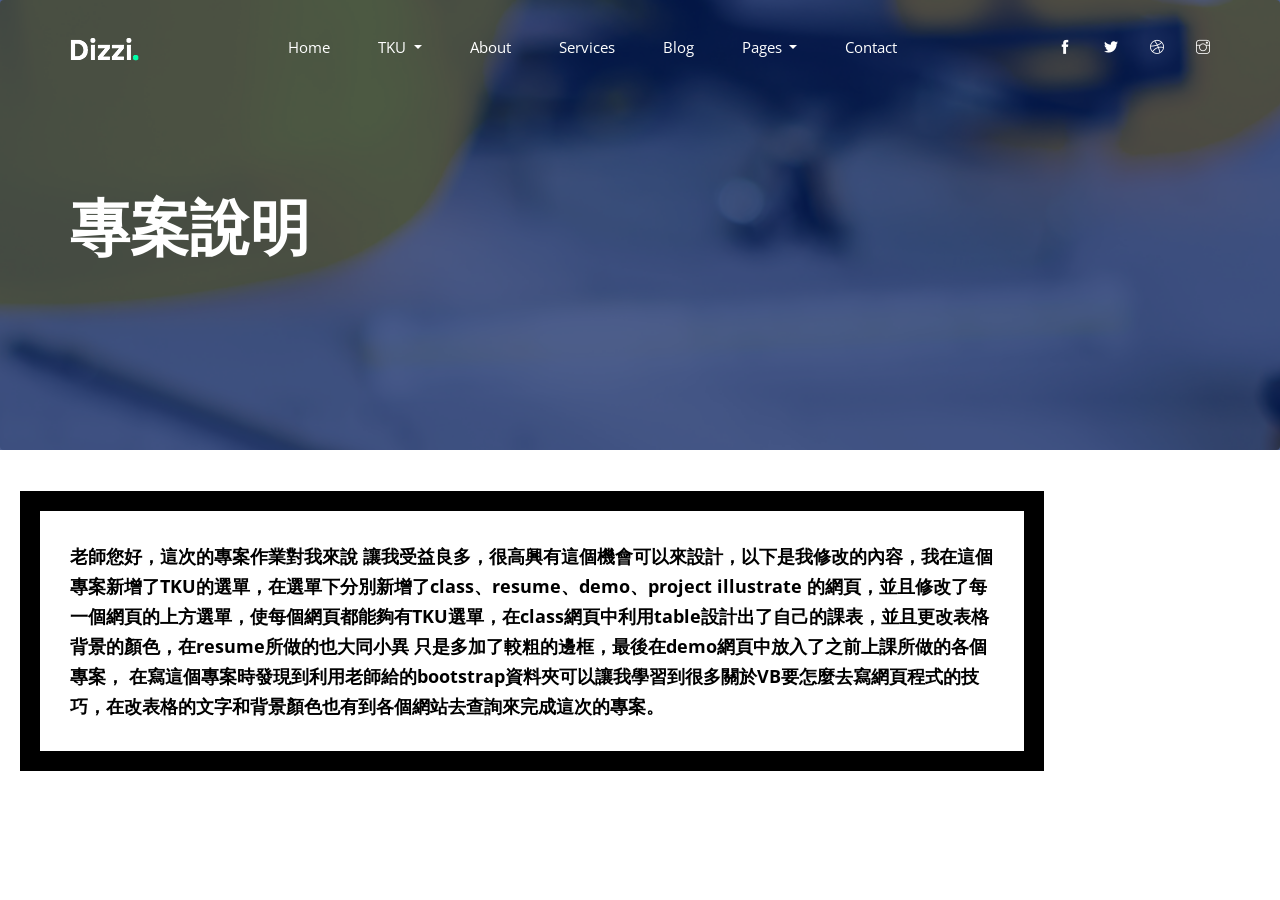
<file: projectillustrate.html>
<!DOCTYPE html>
<html lang="en">
  <head>
    <!-- Required meta tags -->
    <meta charset="utf-8" />
    <meta
      name="viewport"
      content="width=device-width, initial-scale=1, shrink-to-fit=no"
    />
    <title>dizzi</title>
    <link rel="icon" href="img/favicon.png" />
    <!-- Bootstrap CSS -->
    <link rel="stylesheet" href="css/bootstrap.min.css" />
    <!-- animate CSS -->
    <link rel="stylesheet" href="css/animate.css" />
    <!-- owl carousel CSS -->
    <link rel="stylesheet" href="css/owl.carousel.min.css" />
    <!-- themify CSS -->
    <link rel="stylesheet" href="css/themify-icons.css" />
    <!-- flaticon CSS -->
    <link rel="stylesheet" href="css/flaticon.css" />
    <!-- font awesome CSS -->
    <link rel="stylesheet" href="css/magnific-popup.css" />
    <!-- swiper CSS -->
    <link rel="stylesheet" href="css/slick.css" />
    <!-- style CSS -->
    <link rel="stylesheet" href="css/style.css" />
  </head>

  <body>
   
    <!--::header part start::-->
    <header class="main_menu home_menu">
      <div class="container">
        <div class="row align-items-center">
          <div class="col-lg-12">
            <nav class="navbar navbar-expand-lg navbar-light">
              <a class="navbar-brand" href="index.html">
                <img src="img/logo.png" alt="logo" />
              </a>
              <button
                class="navbar-toggler"
                type="button"
                data-toggle="collapse"
                data-target="#navbarSupportedContent"
                aria-controls="navbarSupportedContent"
                aria-expanded="false"
                aria-label="Toggle navigation"
              >
                <span class="ti-menu"></span>
              </button>

              <div
                class="collapse navbar-collapse main-menu-item justify-content-center"
                id="navbarSupportedContent"
              >
                <ul class="navbar-nav align-items-center">
                  <li class="nav-item">
                    <a class="nav-link" href="index.html">Home</a>
                  </li>
                   <!-- TKU -->
                   <li class="nav-item dropdown">
                    <a
                      class="nav-link dropdown-toggle"
                      href="blog.html"
                      id="navbarDropdown"
                      role="button"
                      data-toggle="dropdown"
                      aria-haspopup="true"
                      aria-expanded="false"
                    >
                      TKU
                    </a>
                    <div class="dropdown-menu" aria-labelledby="navbarDropdown">
                      <a class="dropdown-item" href="class.html">Ｍy Class</a>
                      <a class="dropdown-item" href="resume.html"
                        >Ｍy Resume</a
                      >
                      <a class="dropdown-item" href="demo.html">demo</a>
                      <a class="dropdown-item" href="projectillustrate.html">project illustrate</a>
                </li>
                <!-- TKU -->
                  <li class="nav-item">
                    <a class="nav-link" href="about.html">About</a>
                  </li>
                  <li class="nav-item">
                    <a class="nav-link" href="services.html">services</a>
                  </li>
                  <li class="nav-item">
                    <a class="nav-link" href="blog.html">Blog</a>
                  </li>
                  <li class="nav-item dropdown">
                    <a
                      class="nav-link dropdown-toggle"
                      href="blog.html"
                      id="navbarDropdown"
                      role="button"
                      data-toggle="dropdown"
                      aria-haspopup="true"
                      aria-expanded="false"
                    >
                      Pages
                    </a>
                    <div class="dropdown-menu" aria-labelledby="navbarDropdown">
                      <a class="dropdown-item" href="project.html">project</a>
                      <a class="dropdown-item" href="single-blog.html"
                        >Single blog</a
                      >
                      <a class="dropdown-item" href="elements.html">Elements</a>
                    </div>
                   
                  <li class="nav-item">
                    <a class="nav-link" href="contact.html">Contact</a>
                  </li>
                </ul>
              </div>
              <div class="social_icon d-none d-lg-block">
                <a href="#"><i class="ti-facebook"></i></a>
                <a href="#"><i class="ti-twitter-alt"></i></a>
                <a href="#"><i class="ti-dribbble"></i></a>
                <a href="#"><i class="ti-instagram"></i></a>
              </div>
            </nav>
          </div>
        </div>
      </div>
    </header>
    <!-- Header part end-->
   

    <!-- breadcrumb start-->
    <section class="breadcrumb breadcrumb_bg align-items-center">
        <div class="container">
            <div class="row align-items-center justify-content-between">
                <div class="col-sm-6">
                    <div class="breadcrumb_tittle">
                        <h2>專案說明</h2>
                    </div>
                </div>
            </div>
        </div>
    </section>
    <!-- breadcrumb start-->
<br>
    <h4 style="line-height:30px ; width: 80%; margin: 20px; padding: 30px; border: 20px solid #000000;">老師您好，這次的專案作業對我來說
      讓我受益良多，很高興有這個機會可以來設計，以下是我修改的內容，我在這個專案新增了TKU的選單，在選單下分別新增了class、resume、demo、project illustrate
      的網頁，並且修改了每一個網頁的上方選單，使每個網頁都能夠有TKU選單，在class網頁中利用table設計出了自己的課表，並且更改表格背景的顏色，在resume所做的也大同小異
      只是多加了較粗的邊框，最後在demo網頁中放入了之前上課所做的各個專案，
      在寫這個專案時發現到利用老師給的bootstrap資料夾可以讓我學習到很多關於VB要怎麼去寫網頁程式的技巧，在改表格的文字和背景顏色也有到各個網站去查詢來完成這次的專案。

    </h4>


    
    <!-- jquery plugins here-->
    <script src="js/jquery-1.12.1.min.js"></script>
    <!-- popper js -->
    <script src="js/popper.min.js"></script>
    <!-- bootstrap js -->
    <script src="js/bootstrap.min.js"></script>
    <!-- easing js -->
    <script src="js/jquery.magnific-popup.js"></script>
    <!-- isotope js -->
    <script src="js/isotope.pkgd.min.js"></script>
    <!-- particles js -->
    <script src="js/owl.carousel.min.js"></script>
    <script src="js/jquery.nice-select.min.js"></script>
    <!-- custom js -->
    <script src="js/custom.js"></script>
</body>
</html>
</file>
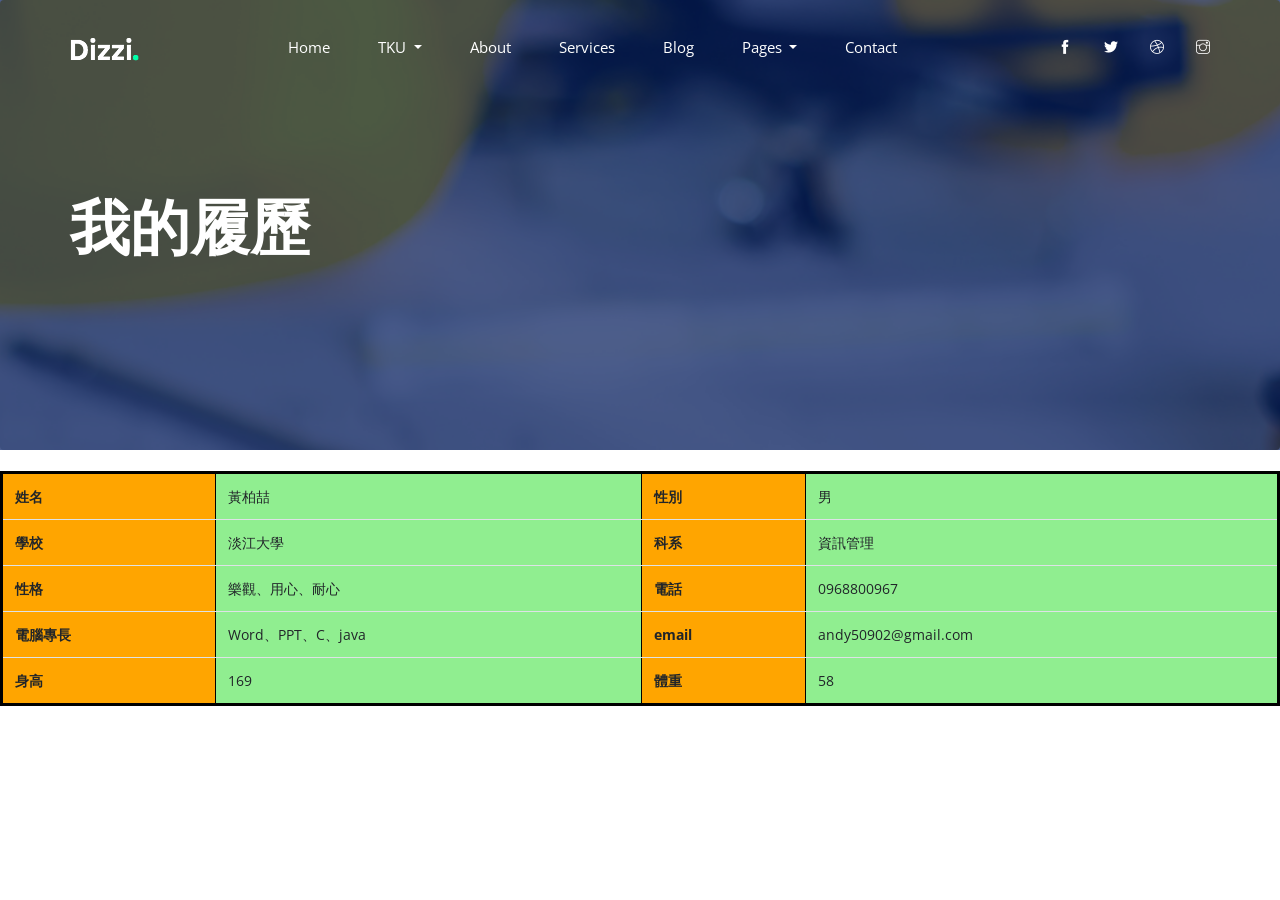
<file: resume.html>
<!DOCTYPE html>
<html lang="en">
  <head>
    <!-- Required meta tags -->
    <meta charset="utf-8" />
    <meta
      name="viewport"
      content="width=device-width, initial-scale=1, shrink-to-fit=no"
    />
    <title>dizzi</title>
    <link rel="icon" href="img/favicon.png" />
    <!-- Bootstrap CSS -->
    <link rel="stylesheet" href="css/bootstrap.min.css" />
    <!-- animate CSS -->
    <link rel="stylesheet" href="css/animate.css" />
    <!-- owl carousel CSS -->
    <link rel="stylesheet" href="css/owl.carousel.min.css" />
    <!-- themify CSS -->
    <link rel="stylesheet" href="css/themify-icons.css" />
    <!-- flaticon CSS -->
    <link rel="stylesheet" href="css/flaticon.css" />
    <!-- font awesome CSS -->
    <link rel="stylesheet" href="css/magnific-popup.css" />
    <!-- swiper CSS -->
    <link rel="stylesheet" href="css/slick.css" />
    <!-- style CSS -->
    <link rel="stylesheet" href="css/style.css" />
  </head>

  <body>
   
    <!--::header part start::-->
    <header class="main_menu home_menu">
      <div class="container">
        <div class="row align-items-center">
          <div class="col-lg-12">
            <nav class="navbar navbar-expand-lg navbar-light">
              <a class="navbar-brand" href="index.html">
                <img src="img/logo.png" alt="logo" />
              </a>
              <button
                class="navbar-toggler"
                type="button"
                data-toggle="collapse"
                data-target="#navbarSupportedContent"
                aria-controls="navbarSupportedContent"
                aria-expanded="false"
                aria-label="Toggle navigation"
              >
                <span class="ti-menu"></span>
              </button>

              <div
                class="collapse navbar-collapse main-menu-item justify-content-center"
                id="navbarSupportedContent"
              >
                <ul class="navbar-nav align-items-center">
                  <li class="nav-item">
                    <a class="nav-link" href="index.html">Home</a>
                  </li>
                   <!-- TKU -->
                   <li class="nav-item dropdown">
                    <a
                      class="nav-link dropdown-toggle"
                      href="blog.html"
                      id="navbarDropdown"
                      role="button"
                      data-toggle="dropdown"
                      aria-haspopup="true"
                      aria-expanded="false"
                    >
                      TKU
                    </a>
                    <div class="dropdown-menu" aria-labelledby="navbarDropdown">
                      <a class="dropdown-item" href="class.html">Ｍy Class</a>
                      <a class="dropdown-item" href="resume.html"
                        >Ｍy Resume</a
                      >
                      <a class="dropdown-item" href="demo.html">demo</a>
                      <a class="dropdown-item" href="projectillustrate.html">project illustrate</a>
                </li>
                <!-- TKU -->
                  <li class="nav-item">
                    <a class="nav-link" href="about.html">About</a>
                  </li>
                  <li class="nav-item">
                    <a class="nav-link" href="services.html">services</a>
                  </li>
                  <li class="nav-item">
                    <a class="nav-link" href="blog.html">Blog</a>
                  </li>
                  <li class="nav-item dropdown">
                    <a
                      class="nav-link dropdown-toggle"
                      href="blog.html"
                      id="navbarDropdown"
                      role="button"
                      data-toggle="dropdown"
                      aria-haspopup="true"
                      aria-expanded="false"
                    >
                      Pages
                    </a>
                    <div class="dropdown-menu" aria-labelledby="navbarDropdown">
                      <a class="dropdown-item" href="project.html">project</a>
                      <a class="dropdown-item" href="single-blog.html"
                        >Single blog</a
                      >
                      <a class="dropdown-item" href="elements.html">Elements</a>
                    </div>
                   
                  <li class="nav-item">
                    <a class="nav-link" href="contact.html">Contact</a>
                  </li>
                </ul>
              </div>
              <div class="social_icon d-none d-lg-block">
                <a href="#"><i class="ti-facebook"></i></a>
                <a href="#"><i class="ti-twitter-alt"></i></a>
                <a href="#"><i class="ti-dribbble"></i></a>
                <a href="#"><i class="ti-instagram"></i></a>
              </div>
            </nav>
          </div>
        </div>
      </div>
    </header>
    <!-- Header part end-->
   

    <!-- breadcrumb start-->
    <section class="breadcrumb breadcrumb_bg align-items-center">
        <div class="container">
            <div class="row align-items-center justify-content-between">
                <div class="col-sm-6">
                    <div class="breadcrumb_tittle">
                        <h2>我的履歷</h2>
                    </div>
                </div>
            </div>
        </div>
    </section>
    <!-- breadcrumb start-->

    <!-- resume -->
    <br>
    <table class="table" style="border:3px #000000 solid" cellpadding="10" border="1" >
       <tbody>
          <tr>
              <th bgcolor="orange" >姓名</th>
              <td bgcolor="lightgreen">黃柏喆</td>
              <th bgcolor="orange">性別</th>
              <td bgcolor="lightgreen">男</td>
          </tr>
     
          <tr>
              <th bgcolor="orange" scope="row">學校</th>
              <td bgcolor="lightgreen">淡江大學</td>
              <th bgcolor="orange">科系</th>
              <td bgcolor="lightgreen">資訊管理</td>
          </tr>
          <tr>
              <th bgcolor="orange" scope="row"><font size="bold">性格</th></font>
              <td bgcolor="lightgreen" >樂觀、用心、耐心</td>
              <th bgcolor="orange">電話</th>
              <td bgcolor="lightgreen">0968800967</td>
          </tr>
          <tr>
              <th bgcolor="orange" scope="row">電腦專長</th>
              <td bgcolor="lightgreen">Word、PPT、C、java</td>
              <th bgcolor="orange">email</th>
              <td bgcolor="lightgreen">andy50902@gmail.com</td>
          </tr>
          <tr>
              <th bgcolor="orange" scope="row">身高</th>
              <td bgcolor="lightgreen">169</td>
              <th bgcolor="orange">體重</th>
              <td bgcolor="lightgreen">58</td>
          </tr>
      </tbody>
  </table>

</br>
    <!-- resume -->
    
    <!-- jquery plugins here-->
    <script src="js/jquery-1.12.1.min.js"></script>
    <!-- popper js -->
    <script src="js/popper.min.js"></script>
    <!-- bootstrap js -->
    <script src="js/bootstrap.min.js"></script>
    <!-- easing js -->
    <script src="js/jquery.magnific-popup.js"></script>
    <!-- isotope js -->
    <script src="js/isotope.pkgd.min.js"></script>
    <!-- particles js -->
    <script src="js/owl.carousel.min.js"></script>
    <script src="js/jquery.nice-select.min.js"></script>
    <!-- custom js -->
    <script src="js/custom.js"></script>
</body>
</html>
</file>
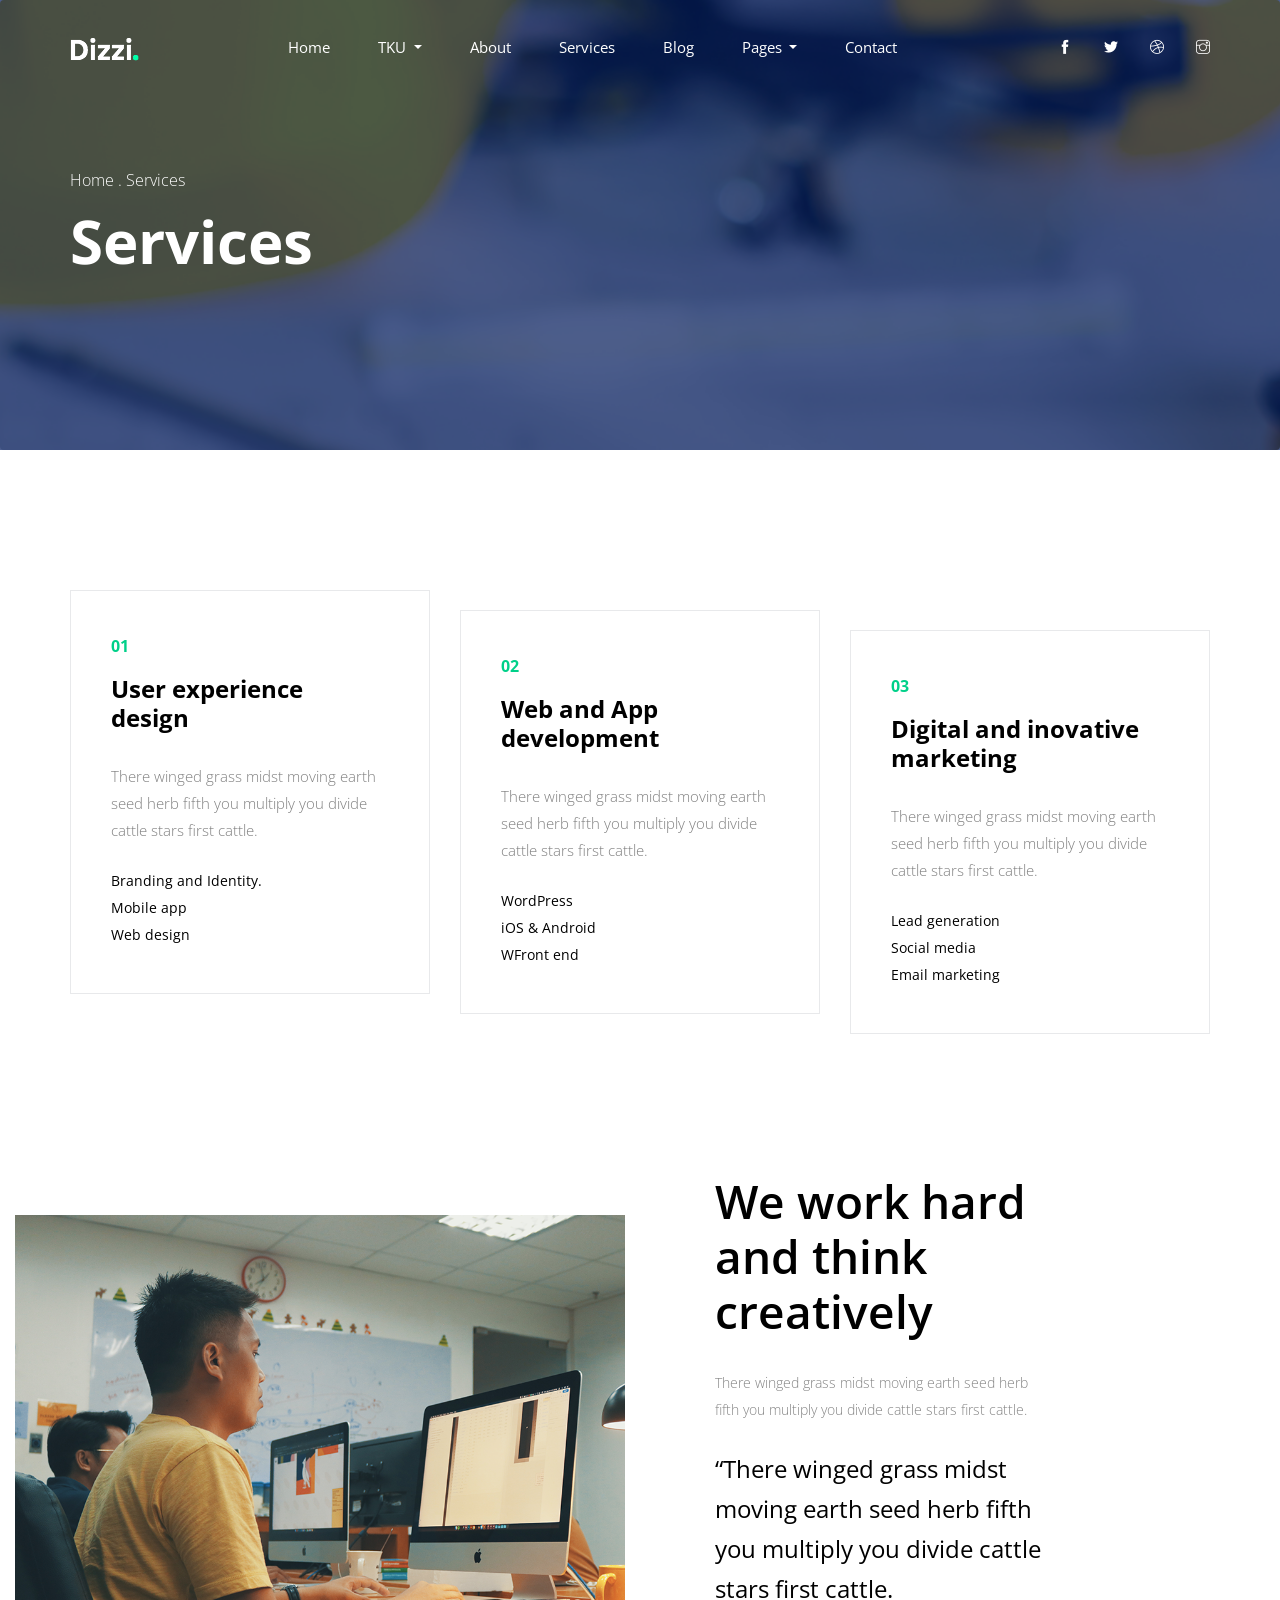
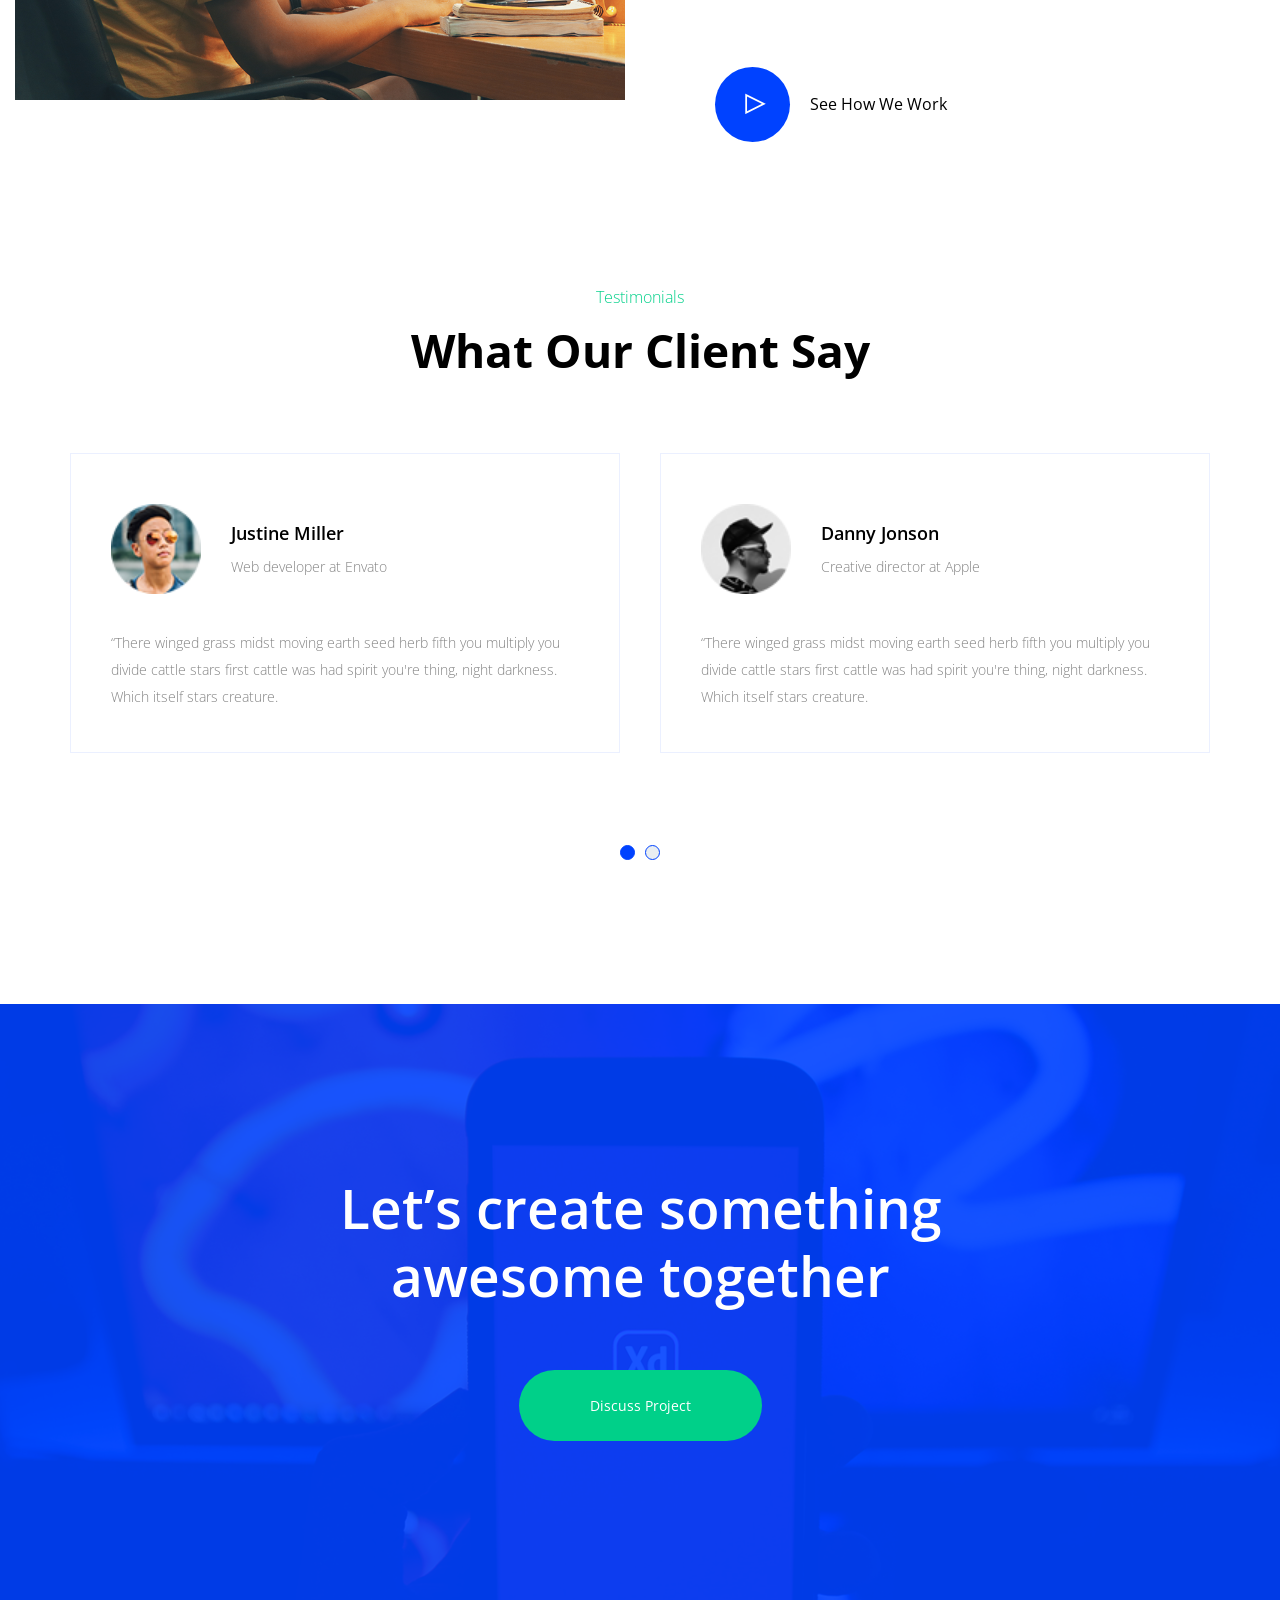
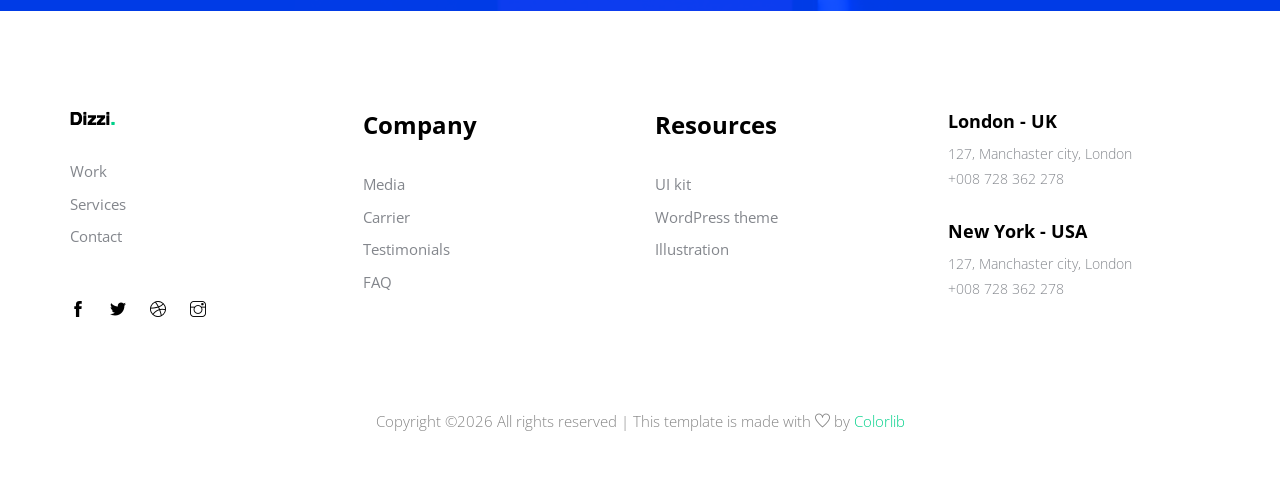
<file: services.html>
<!DOCTYPE html>
<html lang="en">
  <head>
    <!-- Required meta tags -->
    <meta charset="utf-8" />
    <meta
      name="viewport"
      content="width=device-width, initial-scale=1, shrink-to-fit=no"
    />
    <title>dizzi</title>
    <link rel="icon" href="img/favicon.png" />
    <!-- Bootstrap CSS -->
    <link rel="stylesheet" href="css/bootstrap.min.css" />
    <!-- animate CSS -->
    <link rel="stylesheet" href="css/animate.css" />
    <!-- owl carousel CSS -->
    <link rel="stylesheet" href="css/owl.carousel.min.css" />
    <!-- themify CSS -->
    <link rel="stylesheet" href="css/themify-icons.css" />
    <!-- flaticon CSS -->
    <link rel="stylesheet" href="css/flaticon.css" />
    <!-- font awesome CSS -->
    <link rel="stylesheet" href="css/magnific-popup.css" />
    <!-- swiper CSS -->
    <link rel="stylesheet" href="css/slick.css" />
    <!-- style CSS -->
    <link rel="stylesheet" href="css/style.css" />
  </head>

  <body>
    <!--::header part start::-->
    <header class="main_menu home_menu">
      <div class="container">
        <div class="row align-items-center">
          <div class="col-lg-12">
            <nav class="navbar navbar-expand-lg navbar-light">
              <a class="navbar-brand" href="index.html">
                <img src="img/logo.png" alt="logo" />
              </a>
              <button
                class="navbar-toggler"
                type="button"
                data-toggle="collapse"
                data-target="#navbarSupportedContent"
                aria-controls="navbarSupportedContent"
                aria-expanded="false"
                aria-label="Toggle navigation"
              >
                <span class="ti-menu"></span>
              </button>

              <div
                class="collapse navbar-collapse main-menu-item justify-content-center"
                id="navbarSupportedContent"
              >
                <ul class="navbar-nav align-items-center">
                  <li class="nav-item">
                    <a class="nav-link" href="index.html">Home</a>
                  </li>
                   <!-- TKU -->
                   <li class="nav-item dropdown">
                    <a
                      class="nav-link dropdown-toggle"
                      href="blog.html"
                      id="navbarDropdown"
                      role="button"
                      data-toggle="dropdown"
                      aria-haspopup="true"
                      aria-expanded="false"
                    >
                      TKU
                    </a>
                    <div class="dropdown-menu" aria-labelledby="navbarDropdown">
                      <a class="dropdown-item" href="class.html">Ｍy Class</a>
                      <a class="dropdown-item" href="resume.html"
                        >Ｍy Resume</a
                      >
                      <a class="dropdown-item" href="demo.html">demo</a>
                      <a class="dropdown-item" href="projectillustrate.html">project illustrate</a>
                </li>
                <!-- TKU -->
                  <li class="nav-item">
                    <a class="nav-link" href="about.html">About</a>
                  </li>
                  <li class="nav-item">
                    <a class="nav-link" href="services.html">services</a>
                  </li>
                  <li class="nav-item">
                    <a class="nav-link" href="blog.html">Blog</a>
                  </li>
                  <li class="nav-item dropdown">
                    <a
                      class="nav-link dropdown-toggle"
                      href="blog.html"
                      id="navbarDropdown"
                      role="button"
                      data-toggle="dropdown"
                      aria-haspopup="true"
                      aria-expanded="false"
                    >
                      Pages
                    </a>
                    <div class="dropdown-menu" aria-labelledby="navbarDropdown">
                      <a class="dropdown-item" href="project.html">project</a>
                      <a class="dropdown-item" href="single-blog.html"
                        >Single blog</a
                      >
                      <a class="dropdown-item" href="elements.html">Elements</a>
                    </div>
                   
                  <li class="nav-item">
                    <a class="nav-link" href="contact.html">Contact</a>
                  </li>
                </ul>
              </div>
              <div class="social_icon d-none d-lg-block">
                <a href="#"><i class="ti-facebook"></i></a>
                <a href="#"><i class="ti-twitter-alt"></i></a>
                <a href="#"><i class="ti-dribbble"></i></a>
                <a href="#"><i class="ti-instagram"></i></a>
              </div>
            </nav>
          </div>
        </div>
      </div>
    </header>
    <!-- Header part end-->

    <!-- breadcrumb start-->
    <section class="breadcrumb breadcrumb_bg align-items-center">
        <div class="container">
            <div class="row align-items-center justify-content-between">
                <div class="col-sm-6">
                    <div class="breadcrumb_tittle">
                        <p>home . services</p>
                        <h2>services</h2>
                    </div>
                </div>
            </div>
        </div>
    </section>
    <!-- breadcrumb start-->

    <!-- our_service start-->
    <section class="our_service section_padding">
      <div class="container">
        <div class="row">
          <div class="col-sm-6 col-xl-4">
            <div class="single_feature">
              <div class="single_service">
                <span>01</span>
                <h4>
                  User experience <br />
                  design
                </h4>
                <p>
                  There winged grass midst moving earth seed herb fifth you
                  multiply you divide cattle stars first cattle.
                </p>
                <ul>
                  <li><a href="#">Branding and Identity.</a></li>
                  <li><a href="#">Mobile app</a></li>
                  <li><a href="#">Web design</a></li>
                </ul>
              </div>
            </div>
          </div>
          <div class="col-sm-6 col-xl-4">
            <div class="single_feature">
              <div class="single_service">
                <span>02</span>
                <h4>Web and App development</h4>
                <p>
                  There winged grass midst moving earth seed herb fifth you
                  multiply you divide cattle stars first cattle.
                </p>
                <ul>
                  <li><a href="#">WordPress</a></li>
                  <li><a href="#">iOS & Android</a></li>
                  <li><a href="#">WFront end</a></li>
                </ul>
              </div>
            </div>
          </div>
          <div class="col-sm-6 col-xl-4">
            <div class="single_feature">
              <div class="single_service">
                <span>03</span>
                <h4>Digital and inovative marketing</h4>
                <p>
                  There winged grass midst moving earth seed herb fifth you
                  multiply you divide cattle stars first cattle.
                </p>
                <ul>
                  <li><a href="#">Lead generation</a></li>
                  <li><a href="#">Social media</a></li>
                  <li><a href="#">Email marketing</a></li>
                </ul>
              </div>
            </div>
          </div>
        </div>
      </div>
    </section>
    <!-- our_service part end-->

    <!-- about part start-->
    <section class="creative padding_bottom">
      <div class="container-fluid">
        <div class="row align-items-center justify-content-start">
          <div class="col-md-6 col-xl-6">
            <div class="creative_img">
              <img src="img/creative_img.png" alt="" />
            </div>
          </div>
          <div class="col-md-6 col-xl-4">
            <div class="creative_part_text">
              <h2>We work hard and think creatively</h2>
              <p>
                There winged grass midst moving earth seed herb fifth you
                multiply you divide cattle stars first cattle.
              </p>
              <span
                >“There winged grass midst moving earth seed herb fifth you
                multiply you divide cattle stars first cattle.</span
              >
              <a
                href="https://www.youtube.com/watch?v=tDiJnd7SM2Y"
                class="popup-youtube"
                ><i class="ti-control-play"></i> See how we work</a
              >
            </div>
          </div>
        </div>
      </div>
    </section>
    <!-- about part end-->

    <!--::review_part end::-->
    <div class="review_part padding_bottom" id="testimonial">
      <div class="container">
        <div class="row justify-content-center align-items-center">
          <div class="col-lg-7">
            <div class="section_tittle text-center">
              <p>Testimonials</p>
              <h2>What our Client say</h2>
            </div>
          </div>
        </div>
        <div class="row">
          <div class="col-lg-12">
            <div class="review_part_text owl-carousel">
              <div class="singler_eview_part">
                <div class="client_info">
                  <img src="img/client_1.png" alt="" />
                  <h4>Justine Miller</h4>
                  <p>Web developer at Envato</p>
                </div>
                <p>
                  “There winged grass midst moving earth seed herb fifth you
                  multiply you divide cattle stars first cattle was had spirit
                  you're thing, night darkness. Which itself stars creature.
                </p>
              </div>
              <div class="singler_eview_part">
                <div class="client_info">
                  <img src="img/client_2.png" alt="" />
                  <h4>Danny Jonson</h4>
                  <p>Creative director at Apple</p>
                </div>
                <p>
                  “There winged grass midst moving earth seed herb fifth you
                  multiply you divide cattle stars first cattle was had spirit
                  you're thing, night darkness. Which itself stars creature.
                </p>
              </div>
              <div class="singler_eview_part">
                <div class="client_info">
                  <img src="img/client_1.png" alt="" />
                  <h4>Justine Miller</h4>
                  <p>Web developer at Envato</p>
                </div>
                <p>
                  “There winged grass midst moving earth seed herb fifth you
                  multiply you divide cattle stars first cattle was had spirit
                  you're thing, night darkness. Which itself stars creature.
                </p>
              </div>
              <div class="singler_eview_part">
                <div class="client_info">
                  <img src="img/client_2.png" alt="" />
                  <h4>Danny Jonson</h4>
                  <p>Creative director at Apple</p>
                </div>
                <p>
                  “There winged grass midst moving earth seed herb fifth you
                  multiply you divide cattle stars first cattle was had spirit
                  you're thing, night darkness. Which itself stars creature.
                </p>
              </div>
            </div>
          </div>
        </div>
      </div>
    </div>
    <!--::review_part end::-->

    <!--::cta_part start::-->
    <div class="cta_part">
      <div class="container">
        <div class="row justify-content-center">
          <div class="col-lg-7">
            <div class="cta_iner">
              <h1>Let’s create something awesome together</h1>
              <a href="#" class="btn_1">Discuss project</a>
            </div>
          </div>
        </div>
      </div>
    </div>
    <!--::cta_part end::-->

    <!-- footer part start-->
    <footer class="footer-area">
      <div class="container">
        <div class="row justify-content-between">
          <div class="col-sm-6 col-md-3 col-xl-3">
            <div class="single-footer-widget footer_1">
              <a href="index.html">
                <img src="img/footer_logo.png" alt="" />
              </a>
              <ul>
                <li><a href="#">Work</a></li>
                <li><a href="#">Services</a></li>
                <li><a href="#">Contact</a></li>
              </ul>
              <div class="social_icon">
                <a href="#"><i class="ti-facebook"></i></a>
                <a href="#"><i class="ti-twitter-alt"></i></a>
                <a href="#"><i class="ti-dribbble"></i></a>
                <a href="#"><i class="ti-instagram"></i></a>
              </div>
            </div>
          </div>
          <div class="col-xl-3 col-sm-6 col-md-3">
            <div class="single-footer-widget footer_2">
              <h4>Company</h4>
              <ul>
                <li>
                  <a href="#">Media</a>
                </li>
                <li>
                  <a href="#">Carrier</a>
                </li>
                <li>
                  <a href="#">Testimonials</a>
                </li>
                <li>
                  <a href="#">FAQ</a>
                </li>
              </ul>
            </div>
          </div>
          <div class="col-xl-3 col-sm-6 col-md-3">
            <div class="single-footer-widget footer_2">
              <h4>Resources</h4>
              <ul>
                <li>
                  <a href="#">UI kit</a>
                </li>
                <li>
                  <a href="#">WordPress theme</a>
                </li>
                <li>
                  <a href="#">Illustration</a>
                </li>
              </ul>
            </div>
          </div>
          <div class="col-xl-3 col-sm-6 col-md-3">
            <div class="single-footer-widget footer_2">
              <div class="single_contact_info">
                <h3>London - UK</h3>
                <p>127, Manchaster city, London</p>
                <p>+008 728 362 278</p>
              </div>
              <div class="single_contact_info">
                <h3>New York - USA</h3>
                <p>127, Manchaster city, London</p>
                <p>+008 728 362 278</p>
              </div>
            </div>
          </div>
        </div>
      </div>
      <div class="container-fluid">
        <div class="row">
          <div class="col-lg-12">
            <div class="copyright_part_text text-center">
              <div class="row">
                <div class="col-lg-12">
                  <p class="footer-text m-0">
                    <!-- Link back to Colorlib can't be removed. Template is licensed under CC BY 3.0. -->
Copyright &copy;<script>document.write(new Date().getFullYear());</script> All rights reserved | This template is made with <i class="ti-heart" aria-hidden="true"></i> by <a href="https://colorlib.com" target="_blank">Colorlib</a>
<!-- Link back to Colorlib can't be removed. Template is licensed under CC BY 3.0. -->
                  </p>
                </div>
              </div>
            </div>
          </div>
        </div>
      </div>
    </footer>
    <!-- footer part end-->

    <!-- jquery plugins here-->
    <script src="js/jquery-1.12.1.min.js"></script>
    <!-- popper js -->
    <script src="js/popper.min.js"></script>
    <!-- bootstrap js -->
    <script src="js/bootstrap.min.js"></script>
    <!-- easing js -->
    <script src="js/jquery.magnific-popup.js"></script>
    <!-- isotope js -->
    <script src="js/isotope.pkgd.min.js"></script>
    <!-- particles js -->
    <script src="js/owl.carousel.min.js"></script>
    <script src="js/jquery.nice-select.min.js"></script>
    <!-- custom js -->
    <script src="js/custom.js"></script>
  </body>
</html>
</file>
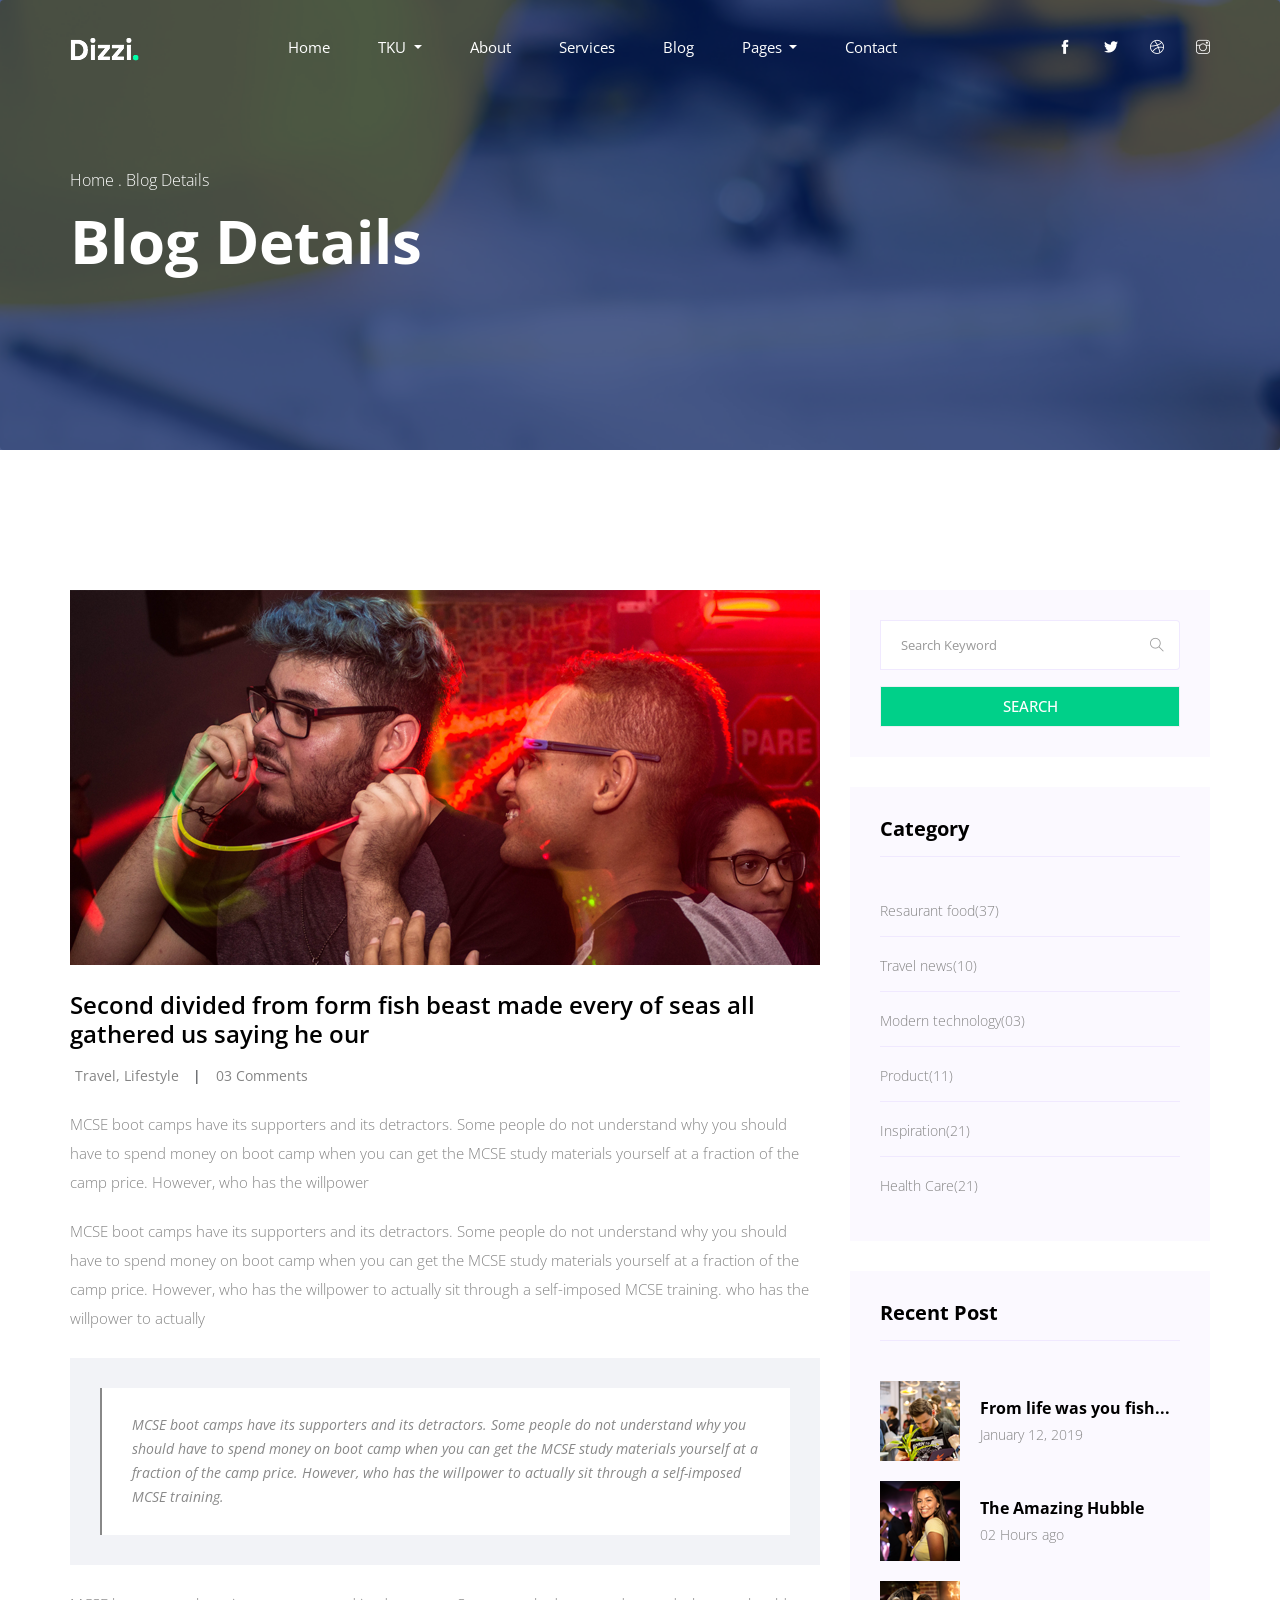
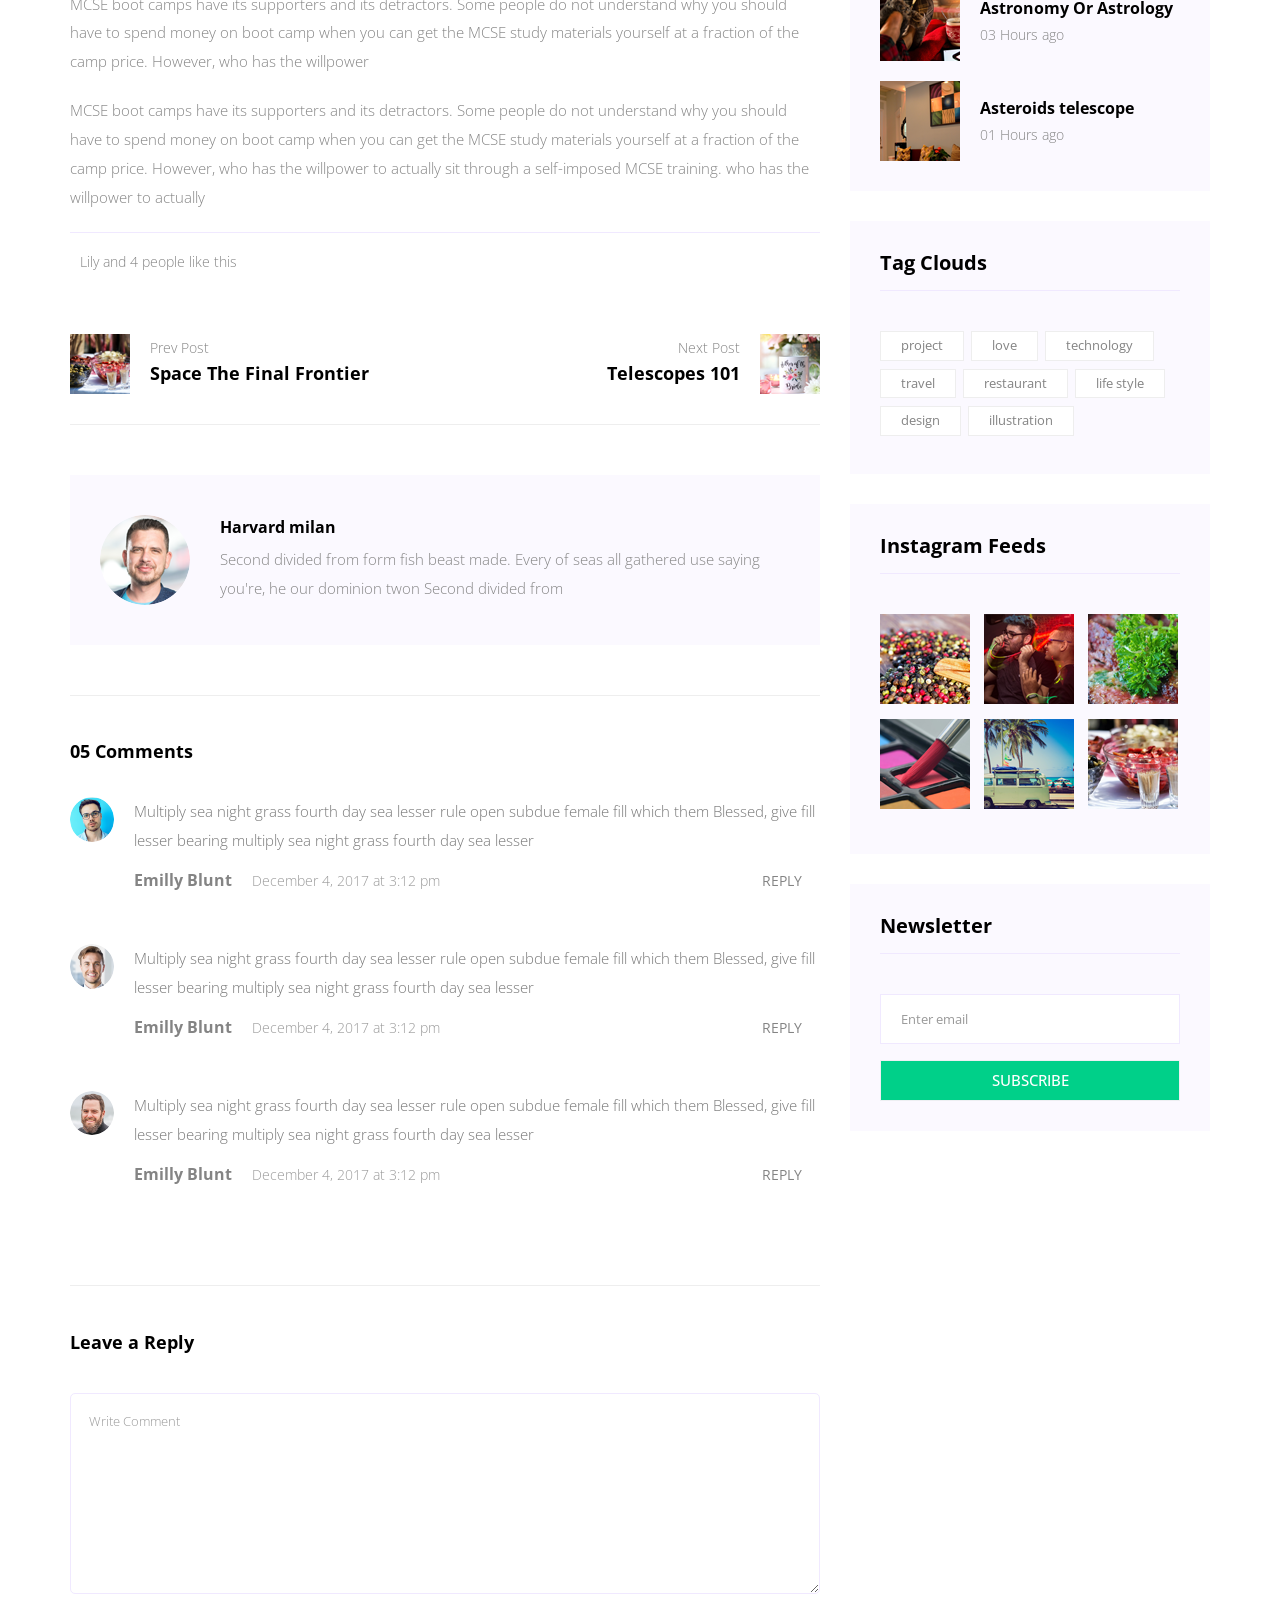
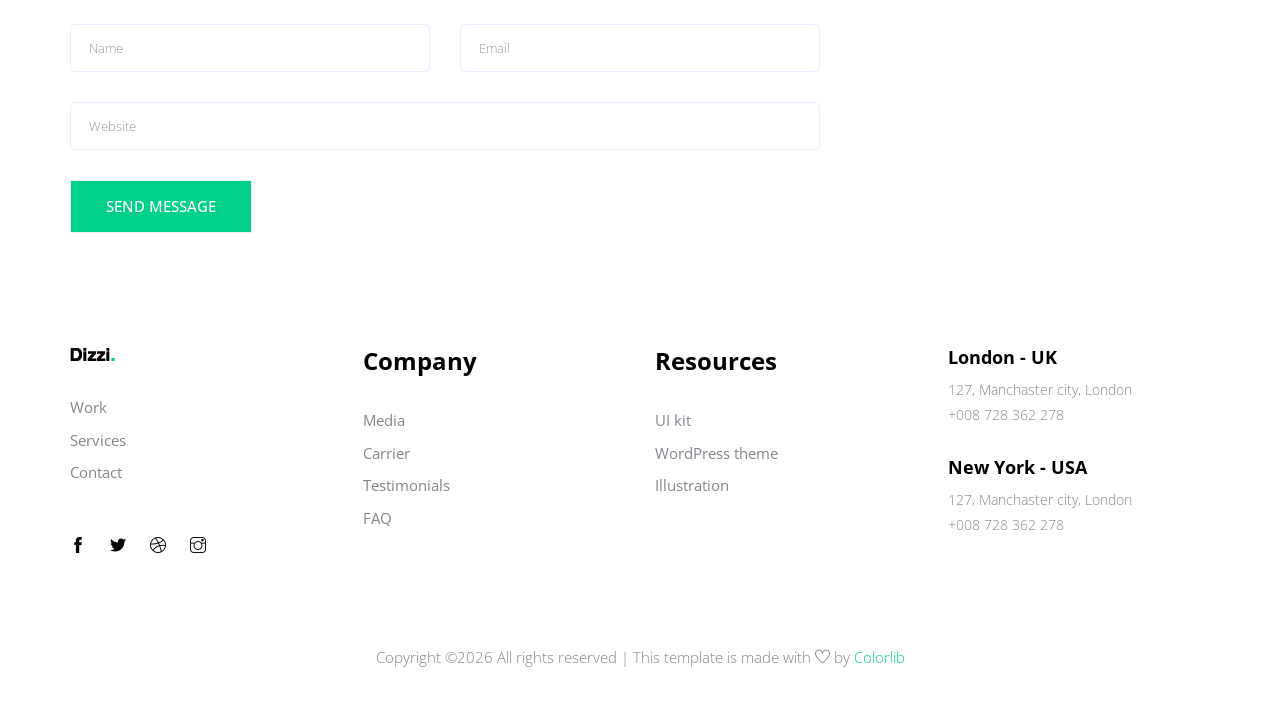
<file: single-blog.html>
<!DOCTYPE html>
<html lang="en">
  <head>
    <!-- Required meta tags -->
    <meta charset="utf-8" />
    <meta
      name="viewport"
      content="width=device-width, initial-scale=1, shrink-to-fit=no"
    />
    <title>dizzi</title>
    <link rel="icon" href="img/favicon.png" />
    <!-- Bootstrap CSS -->
    <link rel="stylesheet" href="css/bootstrap.min.css" />
    <!-- animate CSS -->
    <link rel="stylesheet" href="css/animate.css" />
    <!-- owl carousel CSS -->
    <link rel="stylesheet" href="css/owl.carousel.min.css" />
    <!-- themify CSS -->
    <link rel="stylesheet" href="css/themify-icons.css" />
    <!-- flaticon CSS -->
    <link rel="stylesheet" href="css/flaticon.css" />
    <!-- font awesome CSS -->
    <link rel="stylesheet" href="css/magnific-popup.css" />
    <!-- swiper CSS -->
    <link rel="stylesheet" href="css/slick.css" />
    <!-- style CSS -->
    <link rel="stylesheet" href="css/style.css" />
  </head>

  <body>
   <!--::header part start::-->
   <header class="main_menu home_menu">
    <div class="container">
      <div class="row align-items-center">
        <div class="col-lg-12">
          <nav class="navbar navbar-expand-lg navbar-light">
            <a class="navbar-brand" href="index.html">
              <img src="img/logo.png" alt="logo" />
            </a>
            <button
              class="navbar-toggler"
              type="button"
              data-toggle="collapse"
              data-target="#navbarSupportedContent"
              aria-controls="navbarSupportedContent"
              aria-expanded="false"
              aria-label="Toggle navigation"
            >
              <span class="ti-menu"></span>
            </button>

            <div
              class="collapse navbar-collapse main-menu-item justify-content-center"
              id="navbarSupportedContent"
            >
              <ul class="navbar-nav align-items-center">
                <li class="nav-item">
                  <a class="nav-link" href="index.html">Home</a>
                </li>
                 <!-- TKU -->
                 <li class="nav-item dropdown">
                  <a
                    class="nav-link dropdown-toggle"
                    href="blog.html"
                    id="navbarDropdown"
                    role="button"
                    data-toggle="dropdown"
                    aria-haspopup="true"
                    aria-expanded="false"
                  >
                    TKU
                  </a>
                  <div class="dropdown-menu" aria-labelledby="navbarDropdown">
                    <a class="dropdown-item" href="class.html">Ｍy Class</a>
                    <a class="dropdown-item" href="resume.html"
                      >Ｍy Resume</a
                    >
                    <a class="dropdown-item" href="demo.html">demo</a>
                    <a class="dropdown-item" href="projectillustrate.html">project illustrate</a>
              </li>
              <!-- TKU -->
                <li class="nav-item">
                  <a class="nav-link" href="about.html">About</a>
                </li>
                <li class="nav-item">
                  <a class="nav-link" href="services.html">services</a>
                </li>
                <li class="nav-item">
                  <a class="nav-link" href="blog.html">Blog</a>
                </li>
                <li class="nav-item dropdown">
                  <a
                    class="nav-link dropdown-toggle"
                    href="blog.html"
                    id="navbarDropdown"
                    role="button"
                    data-toggle="dropdown"
                    aria-haspopup="true"
                    aria-expanded="false"
                  >
                    Pages
                  </a>
                  <div class="dropdown-menu" aria-labelledby="navbarDropdown">
                    <a class="dropdown-item" href="project.html">project</a>
                    <a class="dropdown-item" href="single-blog.html"
                      >Single blog</a
                    >
                    <a class="dropdown-item" href="elements.html">Elements</a>
                  </div>
                 
                <li class="nav-item">
                  <a class="nav-link" href="contact.html">Contact</a>
                </li>
              </ul>
            </div>
            <div class="social_icon d-none d-lg-block">
              <a href="#"><i class="ti-facebook"></i></a>
              <a href="#"><i class="ti-twitter-alt"></i></a>
              <a href="#"><i class="ti-dribbble"></i></a>
              <a href="#"><i class="ti-instagram"></i></a>
            </div>
          </nav>
        </div>
      </div>
    </div>
  </header>
  <!-- Header part end-->

    <!-- breadcrumb start-->
    <section class="breadcrumb breadcrumb_bg align-items-center">
      <div class="container">
        <div class="row align-items-center justify-content-between">
          <div class="col-sm-6">
            <div class="breadcrumb_tittle">
              <p>home . blog details</p>
              <h2>blog details</h2>
            </div>
          </div>
        </div>
      </div>
    </section>
    <!-- breadcrumb start-->

    <!--================Blog Area =================-->
    <section class="blog_area single-post-area padding_top">
      <div class="container">
        <div class="row">
          <div class="col-lg-8 posts-list">
            <div class="single-post">
              <div class="feature-img">
                <img
                  class="img-fluid"
                  src="img/blog/single_blog_1.png"
                  alt=""
                />
              </div>
              <div class="blog_details">
                <h2>
                  Second divided from form fish beast made every of seas all
                  gathered us saying he our
                </h2>
                <ul class="blog-info-link mt-3 mb-4">
                  <li>
                    <a href="#"
                      ><i class="far fa-user"></i> Travel, Lifestyle</a
                    >
                  </li>
                  <li>
                    <a href="#"><i class="far fa-comments"></i> 03 Comments</a>
                  </li>
                </ul>
                <p class="excert">
                  MCSE boot camps have its supporters and its detractors. Some
                  people do not understand why you should have to spend money on
                  boot camp when you can get the MCSE study materials yourself
                  at a fraction of the camp price. However, who has the
                  willpower
                </p>
                <p>
                  MCSE boot camps have its supporters and its detractors. Some
                  people do not understand why you should have to spend money on
                  boot camp when you can get the MCSE study materials yourself
                  at a fraction of the camp price. However, who has the
                  willpower to actually sit through a self-imposed MCSE
                  training. who has the willpower to actually
                </p>
                <div class="quote-wrapper">
                  <div class="quotes">
                    MCSE boot camps have its supporters and its detractors. Some
                    people do not understand why you should have to spend money
                    on boot camp when you can get the MCSE study materials
                    yourself at a fraction of the camp price. However, who has
                    the willpower to actually sit through a self-imposed MCSE
                    training.
                  </div>
                </div>
                <p>
                  MCSE boot camps have its supporters and its detractors. Some
                  people do not understand why you should have to spend money on
                  boot camp when you can get the MCSE study materials yourself
                  at a fraction of the camp price. However, who has the
                  willpower
                </p>
                <p>
                  MCSE boot camps have its supporters and its detractors. Some
                  people do not understand why you should have to spend money on
                  boot camp when you can get the MCSE study materials yourself
                  at a fraction of the camp price. However, who has the
                  willpower to actually sit through a self-imposed MCSE
                  training. who has the willpower to actually
                </p>
              </div>
            </div>
            <div class="navigation-top">
              <div class="d-sm-flex justify-content-between text-center">
                <p class="like-info">
                  <span class="align-middle"><i class="far fa-heart"></i></span>
                  Lily and 4 people like this
                </p>
                <div class="col-sm-4 text-center my-2 my-sm-0">
                  <!-- <p class="comment-count"><span class="align-middle"><i class="far fa-comment"></i></span> 06 Comments</p> -->
                </div>
                <ul class="social-icons">
                  <li>
                    <a href="#"><i class="fab fa-facebook-f"></i></a>
                  </li>
                  <li>
                    <a href="#"><i class="fab fa-twitter"></i></a>
                  </li>
                  <li>
                    <a href="#"><i class="fab fa-dribbble"></i></a>
                  </li>
                  <li>
                    <a href="#"><i class="fab fa-behance"></i></a>
                  </li>
                </ul>
              </div>
              <div class="navigation-area">
                <div class="row">
                  <div
                    class="col-lg-6 col-md-6 col-12 nav-left flex-row d-flex justify-content-start align-items-center"
                  >
                    <div class="thumb">
                      <a href="#">
                        <img
                          class="img-fluid"
                          src="img/post/preview.png"
                          alt=""
                        />
                      </a>
                    </div>
                    <div class="arrow">
                      <a href="#">
                        <span class="lnr text-white ti-arrow-left"></span>
                      </a>
                    </div>
                    <div class="detials">
                      <p>Prev Post</p>
                      <a href="#">
                        <h4>Space The Final Frontier</h4>
                      </a>
                    </div>
                  </div>
                  <div
                    class="col-lg-6 col-md-6 col-12 nav-right flex-row d-flex justify-content-end align-items-center"
                  >
                    <div class="detials">
                      <p>Next Post</p>
                      <a href="#">
                        <h4>Telescopes 101</h4>
                      </a>
                    </div>
                    <div class="arrow">
                      <a href="#">
                        <span class="lnr text-white ti-arrow-right"></span>
                      </a>
                    </div>
                    <div class="thumb">
                      <a href="#">
                        <img class="img-fluid" src="img/post/next.png" alt="" />
                      </a>
                    </div>
                  </div>
                </div>
              </div>
            </div>
            <div class="blog-author">
              <div class="media align-items-center">
                <img src="img/blog/author.png" alt="" />
                <div class="media-body">
                  <a href="#">
                    <h4>Harvard milan</h4>
                  </a>
                  <p>
                    Second divided from form fish beast made. Every of seas all
                    gathered use saying you're, he our dominion twon Second
                    divided from
                  </p>
                </div>
              </div>
            </div>
            <div class="comments-area">
              <h4>05 Comments</h4>
              <div class="comment-list">
                <div class="single-comment justify-content-between d-flex">
                  <div class="user justify-content-between d-flex">
                    <div class="thumb">
                      <img src="img/comment/comment_1.png" alt="" />
                    </div>
                    <div class="desc">
                      <p class="comment">
                        Multiply sea night grass fourth day sea lesser rule open
                        subdue female fill which them Blessed, give fill lesser
                        bearing multiply sea night grass fourth day sea lesser
                      </p>
                      <div class="d-flex justify-content-between">
                        <div class="d-flex align-items-center">
                          <h5>
                            <a href="#">Emilly Blunt</a>
                          </h5>
                          <p class="date">December 4, 2017 at 3:12 pm</p>
                        </div>
                        <div class="reply-btn">
                          <a href="#" class="btn-reply text-uppercase">reply</a>
                        </div>
                      </div>
                    </div>
                  </div>
                </div>
              </div>
              <div class="comment-list">
                <div class="single-comment justify-content-between d-flex">
                  <div class="user justify-content-between d-flex">
                    <div class="thumb">
                      <img src="img/comment/comment_2.png" alt="" />
                    </div>
                    <div class="desc">
                      <p class="comment">
                        Multiply sea night grass fourth day sea lesser rule open
                        subdue female fill which them Blessed, give fill lesser
                        bearing multiply sea night grass fourth day sea lesser
                      </p>
                      <div class="d-flex justify-content-between">
                        <div class="d-flex align-items-center">
                          <h5>
                            <a href="#">Emilly Blunt</a>
                          </h5>
                          <p class="date">December 4, 2017 at 3:12 pm</p>
                        </div>
                        <div class="reply-btn">
                          <a href="#" class="btn-reply text-uppercase">reply</a>
                        </div>
                      </div>
                    </div>
                  </div>
                </div>
              </div>
              <div class="comment-list">
                <div class="single-comment justify-content-between d-flex">
                  <div class="user justify-content-between d-flex">
                    <div class="thumb">
                      <img src="img/comment/comment_3.png" alt="" />
                    </div>
                    <div class="desc">
                      <p class="comment">
                        Multiply sea night grass fourth day sea lesser rule open
                        subdue female fill which them Blessed, give fill lesser
                        bearing multiply sea night grass fourth day sea lesser
                      </p>
                      <div class="d-flex justify-content-between">
                        <div class="d-flex align-items-center">
                          <h5>
                            <a href="#">Emilly Blunt</a>
                          </h5>
                          <p class="date">December 4, 2017 at 3:12 pm</p>
                        </div>
                        <div class="reply-btn">
                          <a href="#" class="btn-reply text-uppercase">reply</a>
                        </div>
                      </div>
                    </div>
                  </div>
                </div>
              </div>
            </div>
            <div class="comment-form">
              <h4>Leave a Reply</h4>
              <form
                class="form-contact comment_form"
                action="#"
                id="commentForm"
              >
                <div class="row">
                  <div class="col-12">
                    <div class="form-group">
                      <textarea
                        class="form-control w-100"
                        name="comment"
                        id="comment"
                        cols="30"
                        rows="9"
                        placeholder="Write Comment"
                      ></textarea>
                    </div>
                  </div>
                  <div class="col-sm-6">
                    <div class="form-group">
                      <input
                        class="form-control"
                        name="name"
                        id="name"
                        type="text"
                        placeholder="Name"
                      />
                    </div>
                  </div>
                  <div class="col-sm-6">
                    <div class="form-group">
                      <input
                        class="form-control"
                        name="email"
                        id="email"
                        type="email"
                        placeholder="Email"
                      />
                    </div>
                  </div>
                  <div class="col-12">
                    <div class="form-group">
                      <input
                        class="form-control"
                        name="website"
                        id="website"
                        type="text"
                        placeholder="Website"
                      />
                    </div>
                  </div>
                </div>
                <div class="form-group">
                  <button type="submit" class="button btn_1 button-contactForm">
                    Send Message
                  </button>
                </div>
              </form>
            </div>
          </div>
          <div class="col-lg-4">
            <div class="blog_right_sidebar">
              <aside class="single_sidebar_widget search_widget">
                <form action="#">
                  <div class="form-group">
                    <div class="input-group mb-3">
                      <input
                        type="text"
                        class="form-control"
                        placeholder="Search Keyword"
                        onfocus="this.placeholder = ''"
                        onblur="this.placeholder = 'Search Keyword'"
                      />
                      <div class="input-group-append">
                        <button class="btn" type="button">
                          <i class="ti-search"></i>
                        </button>
                      </div>
                    </div>
                  </div>
                  <button
                    class="button rounded-0 primary-bg text-white w-100 btn_1"
                    type="submit"
                  >
                    Search
                  </button>
                </form>
              </aside>
              <aside class="single_sidebar_widget post_category_widget">
                <h4 class="widget_title">Category</h4>
                <ul class="list cat-list">
                  <li>
                    <a href="#" class="d-flex">
                      <p>Resaurant food</p>
                      <p>(37)</p>
                    </a>
                  </li>
                  <li>
                    <a href="#" class="d-flex">
                      <p>Travel news</p>
                      <p>(10)</p>
                    </a>
                  </li>
                  <li>
                    <a href="#" class="d-flex">
                      <p>Modern technology</p>
                      <p>(03)</p>
                    </a>
                  </li>
                  <li>
                    <a href="#" class="d-flex">
                      <p>Product</p>
                      <p>(11)</p>
                    </a>
                  </li>
                  <li>
                    <a href="#" class="d-flex">
                      <p>Inspiration</p>
                      <p>(21)</p>
                    </a>
                  </li>
                  <li>
                    <a href="#" class="d-flex">
                      <p>Health Care</p>
                      <p>(21)</p>
                    </a>
                  </li>
                </ul>
              </aside>
              <aside class="single_sidebar_widget popular_post_widget">
                <h3 class="widget_title">Recent Post</h3>
                <div class="media post_item">
                  <img src="img/post/post_1.png" alt="post" />
                  <div class="media-body">
                    <a href="single-blog.html">
                      <h3>From life was you fish...</h3>
                    </a>
                    <p>January 12, 2019</p>
                  </div>
                </div>
                <div class="media post_item">
                  <img src="img/post/post_2.png" alt="post" />
                  <div class="media-body">
                    <a href="single-blog.html">
                      <h3>The Amazing Hubble</h3>
                    </a>
                    <p>02 Hours ago</p>
                  </div>
                </div>
                <div class="media post_item">
                  <img src="img/post/post_3.png" alt="post" />
                  <div class="media-body">
                    <a href="single-blog.html">
                      <h3>Astronomy Or Astrology</h3>
                    </a>
                    <p>03 Hours ago</p>
                  </div>
                </div>
                <div class="media post_item">
                  <img src="img/post/post_4.png" alt="post" />
                  <div class="media-body">
                    <a href="single-blog.html">
                      <h3>Asteroids telescope</h3>
                    </a>
                    <p>01 Hours ago</p>
                  </div>
                </div>
              </aside>
              <aside class="single_sidebar_widget tag_cloud_widget">
                <h4 class="widget_title">Tag Clouds</h4>
                <ul class="list">
                  <li>
                    <a href="#">project</a>
                  </li>
                  <li>
                    <a href="#">love</a>
                  </li>
                  <li>
                    <a href="#">technology</a>
                  </li>
                  <li>
                    <a href="#">travel</a>
                  </li>
                  <li>
                    <a href="#">restaurant</a>
                  </li>
                  <li>
                    <a href="#">life style</a>
                  </li>
                  <li>
                    <a href="#">design</a>
                  </li>
                  <li>
                    <a href="#">illustration</a>
                  </li>
                </ul>
              </aside>
              <aside class="single_sidebar_widget instagram_feeds">
                <h4 class="widget_title">Instagram Feeds</h4>
                <ul class="instagram_row flex-wrap">
                  <li>
                    <a href="#">
                      <img class="img-fluid" src="img/post/post_5.png" alt="" />
                    </a>
                  </li>
                  <li>
                    <a href="#">
                      <img class="img-fluid" src="img/post/post_6.png" alt="" />
                    </a>
                  </li>
                  <li>
                    <a href="#">
                      <img class="img-fluid" src="img/post/post_7.png" alt="" />
                    </a>
                  </li>
                  <li>
                    <a href="#">
                      <img class="img-fluid" src="img/post/post_8.png" alt="" />
                    </a>
                  </li>
                  <li>
                    <a href="#">
                      <img class="img-fluid" src="img/post/post_9.png" alt="" />
                    </a>
                  </li>
                  <li>
                    <a href="#">
                      <img
                        class="img-fluid"
                        src="img/post/post_10.png"
                        alt=""
                      />
                    </a>
                  </li>
                </ul>
              </aside>
              <aside class="single_sidebar_widget newsletter_widget">
                <h4 class="widget_title">Newsletter</h4>
                <form action="#">
                  <div class="form-group">
                    <input
                      type="email"
                      class="form-control"
                      onfocus="this.placeholder = ''"
                      onblur="this.placeholder = 'Enter email'"
                      placeholder="Enter email"
                      required
                    />
                  </div>
                  <button
                    class="button rounded-0 primary-bg text-white w-100 btn_1"
                    type="submit"
                  >
                    Subscribe
                  </button>
                </form>
              </aside>
            </div>
          </div>
        </div>
      </div>
    </section>
    <!--================Blog Area end =================-->

    <!-- footer part start-->
    <footer class="footer-area">
      <div class="container">
        <div class="row justify-content-between">
          <div class="col-sm-6 col-md-3 col-xl-3">
            <div class="single-footer-widget footer_1">
              <a href="index.html">
                <img src="img/footer_logo.png" alt="" />
              </a>
              <ul>
                <li><a href="#">Work</a></li>
                <li><a href="#">Services</a></li>
                <li><a href="#">Contact</a></li>
              </ul>
              <div class="social_icon">
                <a href="#"><i class="ti-facebook"></i></a>
                <a href="#"><i class="ti-twitter-alt"></i></a>
                <a href="#"><i class="ti-dribbble"></i></a>
                <a href="#"><i class="ti-instagram"></i></a>
              </div>
            </div>
          </div>
          <div class="col-xl-3 col-sm-6 col-md-3">
            <div class="single-footer-widget footer_2">
              <h4>Company</h4>
              <ul>
                <li>
                  <a href="#">Media</a>
                </li>
                <li>
                  <a href="#">Carrier</a>
                </li>
                <li>
                  <a href="#">Testimonials</a>
                </li>
                <li>
                  <a href="#">FAQ</a>
                </li>
              </ul>
            </div>
          </div>
          <div class="col-xl-3 col-sm-6 col-md-3">
            <div class="single-footer-widget footer_2">
              <h4>Resources</h4>
              <ul>
                <li>
                  <a href="#">UI kit</a>
                </li>
                <li>
                  <a href="#">WordPress theme</a>
                </li>
                <li>
                  <a href="#">Illustration</a>
                </li>
              </ul>
            </div>
          </div>
          <div class="col-xl-3 col-sm-6 col-md-3">
            <div class="single-footer-widget footer_2">
              <div class="single_contact_info">
                <h3>London - UK</h3>
                <p>127, Manchaster city, London</p>
                <p>+008 728 362 278</p>
              </div>
              <div class="single_contact_info">
                <h3>New York - USA</h3>
                <p>127, Manchaster city, London</p>
                <p>+008 728 362 278</p>
              </div>
            </div>
          </div>
        </div>
      </div>
      <div class="container-fluid">
        <div class="row">
          <div class="col-lg-12">
            <div class="copyright_part_text text-center">
              <div class="row">
                <div class="col-lg-12">
                  <p class="footer-text m-0">
                    <!-- Link back to Colorlib can't be removed. Template is licensed under CC BY 3.0. -->
Copyright &copy;<script>document.write(new Date().getFullYear());</script> All rights reserved | This template is made with <i class="ti-heart" aria-hidden="true"></i> by <a href="https://colorlib.com" target="_blank">Colorlib</a>
<!-- Link back to Colorlib can't be removed. Template is licensed under CC BY 3.0. -->
                  </p>
                </div>
              </div>
            </div>
          </div>
        </div>
      </div>
    </footer>
    <!-- footer part end-->

    <!-- jquery plugins here-->
    <script src="js/jquery-1.12.1.min.js"></script>
    <!-- popper js -->
    <script src="js/popper.min.js"></script>
    <!-- bootstrap js -->
    <script src="js/bootstrap.min.js"></script>
    <!-- easing js -->
    <script src="js/jquery.magnific-popup.js"></script>
    <!-- isotope js -->
    <script src="js/isotope.pkgd.min.js"></script>
    <!-- particles js -->
    <script src="js/owl.carousel.min.js"></script>
    <script src="js/jquery.nice-select.min.js"></script>
    <!--contact js-->
    <script src="js/contact.js"></script>
    <script src="js/jquery.ajaxchimp.min.js"></script>
    <script src="js/jquery.form.js"></script>
    <script src="js/jquery.validate.min.js"></script>
    <script src="js/mail-script.js"></script>
    <!-- custom js -->
    <script src="js/custom.js"></script>
  </body>
</html>
</file>
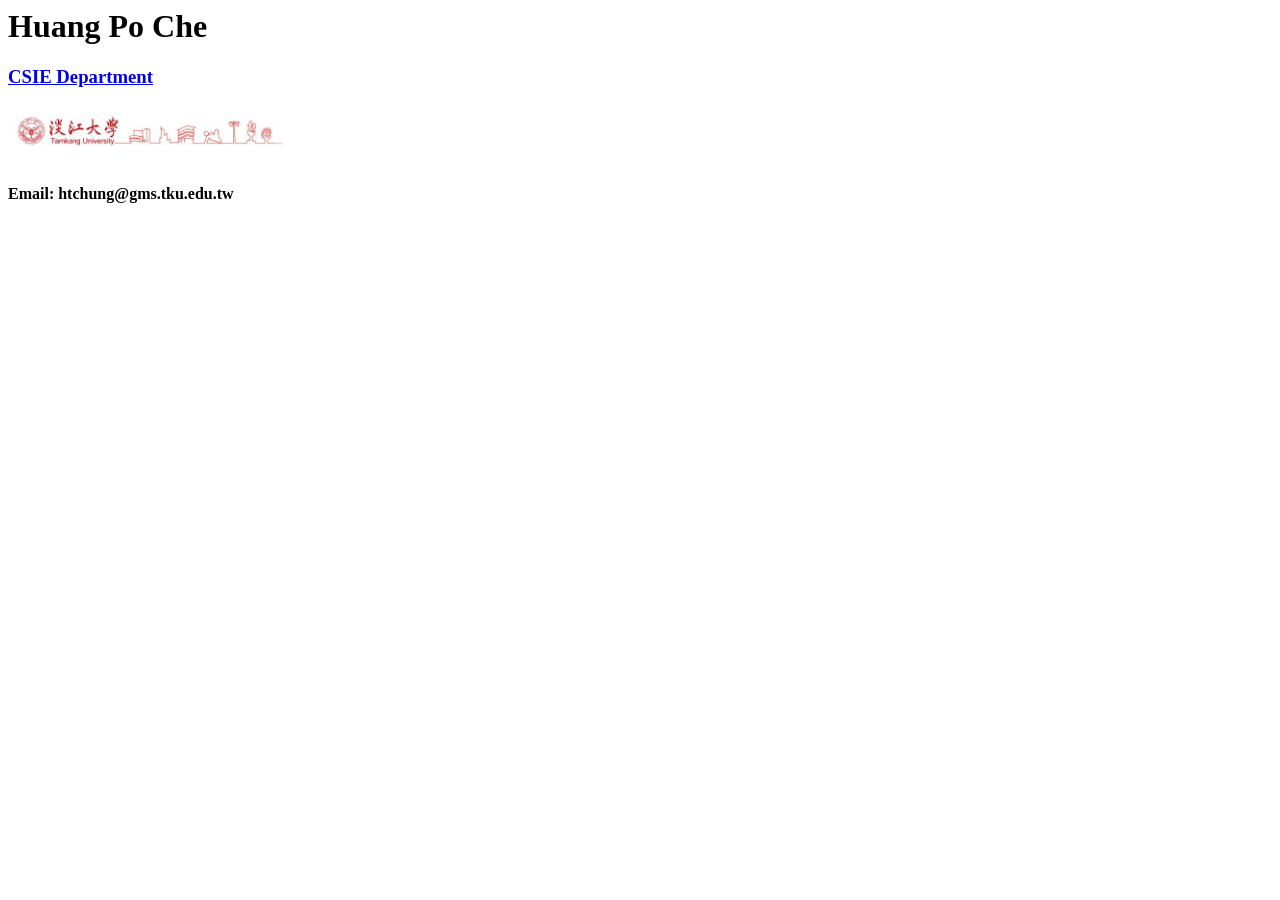
<file: w01/intro.html>
<html>
  <head>
    <meta charset="utf-8" />
    <title>Introduction</title>
  </head>
  <body>
    <h1>Huang Po Che</h1>
    <h3><a href="http://www.csie.tku.edu.tw/main.php">CSIE Department</a></h3>
    <img src="tku.JPG" width="300" />
    <h4>Email: htchung@gms.tku.edu.tw</h4>
  </body>
</html>
</file>
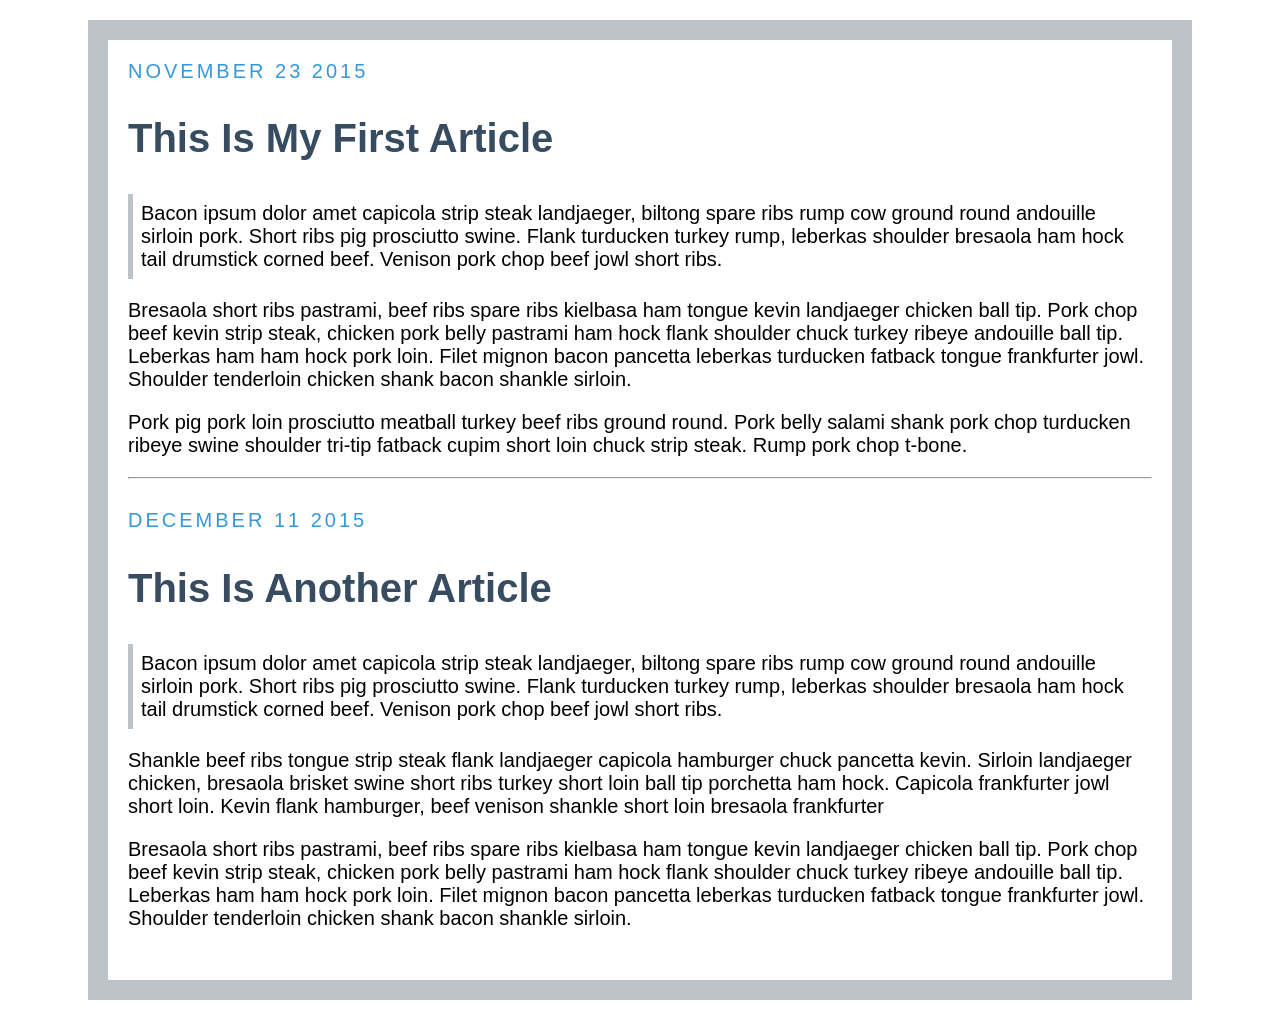
<file: w02/blog.html>
<!DOCTYPE html>
<html>
  <head>
    <title>My Blog</title>
    <link rel="stylesheet" type="text/css" href="blog.css" />
  </head>
  <body>
    <link
      href="http://fonts.googleapis.com/css?family=Source+Sans+Pro:400,700,400italic|Source+Code+Pro:400,700"
      rel="stylesheet"
      type="text/css"
    />

    <div class="post">
      <div class="date">November 23 2015</div>
      <h2>This Is My First Article</h2>

      <p class="quote">
        Bacon ipsum dolor amet capicola strip steak landjaeger, biltong spare
        ribs rump cow ground round andouille sirloin pork. Short ribs pig
        prosciutto swine. Flank turducken turkey rump, leberkas shoulder
        bresaola ham hock tail drumstick corned beef. Venison pork chop beef
        jowl short ribs.
      </p>

      <p>
        Bresaola short ribs pastrami, beef ribs spare ribs kielbasa ham tongue
        kevin landjaeger chicken ball tip. Pork chop beef kevin strip steak,
        chicken pork belly pastrami ham hock flank shoulder chuck turkey ribeye
        andouille ball tip. Leberkas ham ham hock pork loin. Filet mignon bacon
        pancetta leberkas turducken fatback tongue frankfurter jowl. Shoulder
        tenderloin chicken shank bacon shankle sirloin.
      </p>

      <p>
        Pork pig pork loin prosciutto meatball turkey beef ribs ground round.
        Pork belly salami shank pork chop turducken ribeye swine shoulder
        tri-tip fatback cupim short loin chuck strip steak. Rump pork chop
        t-bone.
      </p>
      <hr />
    </div>

    <!-- <hr> -->

    <div class="post">
      <div class="date">December 11 2015</div>
      <h2>This Is Another Article</h2>

      <p class="quote">
        Bacon ipsum dolor amet capicola strip steak landjaeger, biltong spare
        ribs rump cow ground round andouille sirloin pork. Short ribs pig
        prosciutto swine. Flank turducken turkey rump, leberkas shoulder
        bresaola ham hock tail drumstick corned beef. Venison pork chop beef
        jowl short ribs.
      </p>

      <p>
        Shankle beef ribs tongue strip steak flank landjaeger capicola hamburger
        chuck pancetta kevin. Sirloin landjaeger chicken, bresaola brisket swine
        short ribs turkey short loin ball tip porchetta ham hock. Capicola
        frankfurter jowl short loin. Kevin flank hamburger, beef venison shankle
        short loin bresaola frankfurter
      </p>

      <p>
        Bresaola short ribs pastrami, beef ribs spare ribs kielbasa ham tongue
        kevin landjaeger chicken ball tip. Pork chop beef kevin strip steak,
        chicken pork belly pastrami ham hock flank shoulder chuck turkey ribeye
        andouille ball tip. Leberkas ham ham hock pork loin. Filet mignon bacon
        pancetta leberkas turducken fatback tongue frankfurter jowl. Shoulder
        tenderloin chicken shank bacon shankle sirloin.
      </p>
    </div>
  </body>
</html>
</file>
<file: css/themify-icons.css>
@font-face {
	font-family: 'themify';
	src:url('../fonts/themify.eot?-fvbane');
	src:url('../fonts/themify.eot?#iefix-fvbane') format('embedded-opentype'),
		url('../fonts/themify.woff?-fvbane') format('woff'),
		url('../fonts/themify.ttf?-fvbane') format('truetype'),
		url('../fonts/themify.svg?-fvbane#themify') format('svg');
	font-weight: normal;
	font-style: normal;
}

[class^="ti-"], [class*=" ti-"] {
	font-family: 'themify';
	speak: none;
	font-style: normal;
	font-weight: normal;
	font-variant: normal;
	text-transform: none;
	line-height: 1;

	/* Better Font Rendering =========== */
	-webkit-font-smoothing: antialiased;
	-moz-osx-font-smoothing: grayscale;
}

.ti-wand:before {
	content: "\e600";
}
.ti-volume:before {
	content: "\e601";
}
.ti-user:before {
	content: "\e602";
}
.ti-unlock:before {
	content: "\e603";
}
.ti-unlink:before {
	content: "\e604";
}
.ti-trash:before {
	content: "\e605";
}
.ti-thought:before {
	content: "\e606";
}
.ti-target:before {
	content: "\e607";
}
.ti-tag:before {
	content: "\e608";
}
.ti-tablet:before {
	content: "\e609";
}
.ti-star:before {
	content: "\e60a";
}
.ti-spray:before {
	content: "\e60b";
}
.ti-signal:before {
	content: "\e60c";
}
.ti-shopping-cart:before {
	content: "\e60d";
}
.ti-shopping-cart-full:before {
	content: "\e60e";
}
.ti-settings:before {
	content: "\e60f";
}
.ti-search:before {
	content: "\e610";
}
.ti-zoom-in:before {
	content: "\e611";
}
.ti-zoom-out:before {
	content: "\e612";
}
.ti-cut:before {
	content: "\e613";
}
.ti-ruler:before {
	content: "\e614";
}
.ti-ruler-pencil:before {
	content: "\e615";
}
.ti-ruler-alt:before {
	content: "\e616";
}
.ti-bookmark:before {
	content: "\e617";
}
.ti-bookmark-alt:before {
	content: "\e618";
}
.ti-reload:before {
	content: "\e619";
}
.ti-plus:before {
	content: "\e61a";
}
.ti-pin:before {
	content: "\e61b";
}
.ti-pencil:before {
	content: "\e61c";
}
.ti-pencil-alt:before {
	content: "\e61d";
}
.ti-paint-roller:before {
	content: "\e61e";
}
.ti-paint-bucket:before {
	content: "\e61f";
}
.ti-na:before {
	content: "\e620";
}
.ti-mobile:before {
	content: "\e621";
}
.ti-minus:before {
	content: "\e622";
}
.ti-medall:before {
	content: "\e623";
}
.ti-medall-alt:before {
	content: "\e624";
}
.ti-marker:before {
	content: "\e625";
}
.ti-marker-alt:before {
	content: "\e626";
}
.ti-arrow-up:before {
	content: "\e627";
}
.ti-arrow-right:before {
	content: "\e628";
}
.ti-arrow-left:before {
	content: "\e629";
}
.ti-arrow-down:before {
	content: "\e62a";
}
.ti-lock:before {
	content: "\e62b";
}
.ti-location-arrow:before {
	content: "\e62c";
}
.ti-link:before {
	content: "\e62d";
}
.ti-layout:before {
	content: "\e62e";
}
.ti-layers:before {
	content: "\e62f";
}
.ti-layers-alt:before {
	content: "\e630";
}
.ti-key:before {
	content: "\e631";
}
.ti-import:before {
	content: "\e632";
}
.ti-image:before {
	content: "\e633";
}
.ti-heart:before {
	content: "\e634";
}
.ti-heart-broken:before {
	content: "\e635";
}
.ti-hand-stop:before {
	content: "\e636";
}
.ti-hand-open:before {
	content: "\e637";
}
.ti-hand-drag:before {
	content: "\e638";
}
.ti-folder:before {
	content: "\e639";
}
.ti-flag:before {
	content: "\e63a";
}
.ti-flag-alt:before {
	content: "\e63b";
}
.ti-flag-alt-2:before {
	content: "\e63c";
}
.ti-eye:before {
	content: "\e63d";
}
.ti-export:before {
	content: "\e63e";
}
.ti-exchange-vertical:before {
	content: "\e63f";
}
.ti-desktop:before {
	content: "\e640";
}
.ti-cup:before {
	content: "\e641";
}
.ti-crown:before {
	content: "\e642";
}
.ti-comments:before {
	content: "\e643";
}
.ti-comment:before {
	content: "\e644";
}
.ti-comment-alt:before {
	content: "\e645";
}
.ti-close:before {
	content: "\e646";
}
.ti-clip:before {
	content: "\e647";
}
.ti-angle-up:before {
	content: "\e648";
}
.ti-angle-right:before {
	content: "\e649";
}
.ti-angle-left:before {
	content: "\e64a";
}
.ti-angle-down:before {
	content: "\e64b";
}
.ti-check:before {
	content: "\e64c";
}
.ti-check-box:before {
	content: "\e64d";
}
.ti-camera:before {
	content: "\e64e";
}
.ti-announcement:before {
	content: "\e64f";
}
.ti-brush:before {
	content: "\e650";
}
.ti-briefcase:before {
	content: "\e651";
}
.ti-bolt:before {
	content: "\e652";
}
.ti-bolt-alt:before {
	content: "\e653";
}
.ti-blackboard:before {
	content: "\e654";
}
.ti-bag:before {
	content: "\e655";
}
.ti-move:before {
	content: "\e656";
}
.ti-arrows-vertical:before {
	content: "\e657";
}
.ti-arrows-horizontal:before {
	content: "\e658";
}
.ti-fullscreen:before {
	content: "\e659";
}
.ti-arrow-top-right:before {
	content: "\e65a";
}
.ti-arrow-top-left:before {
	content: "\e65b";
}
.ti-arrow-circle-up:before {
	content: "\e65c";
}
.ti-arrow-circle-right:before {
	content: "\e65d";
}
.ti-arrow-circle-left:before {
	content: "\e65e";
}
.ti-arrow-circle-down:before {
	content: "\e65f";
}
.ti-angle-double-up:before {
	content: "\e660";
}
.ti-angle-double-right:before {
	content: "\e661";
}
.ti-angle-double-left:before {
	content: "\e662";
}
.ti-angle-double-down:before {
	content: "\e663";
}
.ti-zip:before {
	content: "\e664";
}
.ti-world:before {
	content: "\e665";
}
.ti-wheelchair:before {
	content: "\e666";
}
.ti-view-list:before {
	content: "\e667";
}
.ti-view-list-alt:before {
	content: "\e668";
}
.ti-view-grid:before {
	content: "\e669";
}
.ti-uppercase:before {
	content: "\e66a";
}
.ti-upload:before {
	content: "\e66b";
}
.ti-underline:before {
	content: "\e66c";
}
.ti-truck:before {
	content: "\e66d";
}
.ti-timer:before {
	content: "\e66e";
}
.ti-ticket:before {
	content: "\e66f";
}
.ti-thumb-up:before {
	content: "\e670";
}
.ti-thumb-down:before {
	content: "\e671";
}
.ti-text:before {
	content: "\e672";
}
.ti-stats-up:before {
	content: "\e673";
}
.ti-stats-down:before {
	content: "\e674";
}
.ti-split-v:before {
	content: "\e675";
}
.ti-split-h:before {
	content: "\e676";
}
.ti-smallcap:before {
	content: "\e677";
}
.ti-shine:before {
	content: "\e678";
}
.ti-shift-right:before {
	content: "\e679";
}
.ti-shift-left:before {
	content: "\e67a";
}
.ti-shield:before {
	content: "\e67b";
}
.ti-notepad:before {
	content: "\e67c";
}
.ti-server:before {
	content: "\e67d";
}
.ti-quote-right:before {
	content: "\e67e";
}
.ti-quote-left:before {
	content: "\e67f";
}
.ti-pulse:before {
	content: "\e680";
}
.ti-printer:before {
	content: "\e681";
}
.ti-power-off:before {
	content: "\e682";
}
.ti-plug:before {
	content: "\e683";
}
.ti-pie-chart:before {
	content: "\e684";
}
.ti-paragraph:before {
	content: "\e685";
}
.ti-panel:before {
	content: "\e686";
}
.ti-package:before {
	content: "\e687";
}
.ti-music:before {
	content: "\e688";
}
.ti-music-alt:before {
	content: "\e689";
}
.ti-mouse:before {
	content: "\e68a";
}
.ti-mouse-alt:before {
	content: "\e68b";
}
.ti-money:before {
	content: "\e68c";
}
.ti-microphone:before {
	content: "\e68d";
}
.ti-menu:before {
	content: "\e68e";
}
.ti-menu-alt:before {
	content: "\e68f";
}
.ti-map:before {
	content: "\e690";
}
.ti-map-alt:before {
	content: "\e691";
}
.ti-loop:before {
	content: "\e692";
}
.ti-location-pin:before {
	content: "\e693";
}
.ti-list:before {
	content: "\e694";
}
.ti-light-bulb:before {
	content: "\e695";
}
.ti-Italic:before {
	content: "\e696";
}
.ti-info:before {
	content: "\e697";
}
.ti-infinite:before {
	content: "\e698";
}
.ti-id-badge:before {
	content: "\e699";
}
.ti-hummer:before {
	content: "\e69a";
}
.ti-home:before {
	content: "\e69b";
}
.ti-help:before {
	content: "\e69c";
}
.ti-headphone:before {
	content: "\e69d";
}
.ti-harddrives:before {
	content: "\e69e";
}
.ti-harddrive:before {
	content: "\e69f";
}
.ti-gift:before {
	content: "\e6a0";
}
.ti-game:before {
	content: "\e6a1";
}
.ti-filter:before {
	content: "\e6a2";
}
.ti-files:before {
	content: "\e6a3";
}
.ti-file:before {
	content: "\e6a4";
}
.ti-eraser:before {
	content: "\e6a5";
}
.ti-envelope:before {
	content: "\e6a6";
}
.ti-download:before {
	content: "\e6a7";
}
.ti-direction:before {
	content: "\e6a8";
}
.ti-direction-alt:before {
	content: "\e6a9";
}
.ti-dashboard:before {
	content: "\e6aa";
}
.ti-control-stop:before {
	content: "\e6ab";
}
.ti-control-shuffle:before {
	content: "\e6ac";
}
.ti-control-play:before {
	content: "\e6ad";
}
.ti-control-pause:before {
	content: "\e6ae";
}
.ti-control-forward:before {
	content: "\e6af";
}
.ti-control-backward:before {
	content: "\e6b0";
}
.ti-cloud:before {
	content: "\e6b1";
}
.ti-cloud-up:before {
	content: "\e6b2";
}
.ti-cloud-down:before {
	content: "\e6b3";
}
.ti-clipboard:before {
	content: "\e6b4";
}
.ti-car:before {
	content: "\e6b5";
}
.ti-calendar:before {
	content: "\e6b6";
}
.ti-book:before {
	content: "\e6b7";
}
.ti-bell:before {
	content: "\e6b8";
}
.ti-basketball:before {
	content: "\e6b9";
}
.ti-bar-chart:before {
	content: "\e6ba";
}
.ti-bar-chart-alt:before {
	content: "\e6bb";
}
.ti-back-right:before {
	content: "\e6bc";
}
.ti-back-left:before {
	content: "\e6bd";
}
.ti-arrows-corner:before {
	content: "\e6be";
}
.ti-archive:before {
	content: "\e6bf";
}
.ti-anchor:before {
	content: "\e6c0";
}
.ti-align-right:before {
	content: "\e6c1";
}
.ti-align-left:before {
	content: "\e6c2";
}
.ti-align-justify:before {
	content: "\e6c3";
}
.ti-align-center:before {
	content: "\e6c4";
}
.ti-alert:before {
	content: "\e6c5";
}
.ti-alarm-clock:before {
	content: "\e6c6";
}
.ti-agenda:before {
	content: "\e6c7";
}
.ti-write:before {
	content: "\e6c8";
}
.ti-window:before {
	content: "\e6c9";
}
.ti-widgetized:before {
	content: "\e6ca";
}
.ti-widget:before {
	content: "\e6cb";
}
.ti-widget-alt:before {
	content: "\e6cc";
}
.ti-wallet:before {
	content: "\e6cd";
}
.ti-video-clapper:before {
	content: "\e6ce";
}
.ti-video-camera:before {
	content: "\e6cf";
}
.ti-vector:before {
	content: "\e6d0";
}
.ti-themify-logo:before {
	content: "\e6d1";
}
.ti-themify-favicon:before {
	content: "\e6d2";
}
.ti-themify-favicon-alt:before {
	content: "\e6d3";
}
.ti-support:before {
	content: "\e6d4";
}
.ti-stamp:before {
	content: "\e6d5";
}
.ti-split-v-alt:before {
	content: "\e6d6";
}
.ti-slice:before {
	content: "\e6d7";
}
.ti-shortcode:before {
	content: "\e6d8";
}
.ti-shift-right-alt:before {
	content: "\e6d9";
}
.ti-shift-left-alt:before {
	content: "\e6da";
}
.ti-ruler-alt-2:before {
	content: "\e6db";
}
.ti-receipt:before {
	content: "\e6dc";
}
.ti-pin2:before {
	content: "\e6dd";
}
.ti-pin-alt:before {
	content: "\e6de";
}
.ti-pencil-alt2:before {
	content: "\e6df";
}
.ti-palette:before {
	content: "\e6e0";
}
.ti-more:before {
	content: "\e6e1";
}
.ti-more-alt:before {
	content: "\e6e2";
}
.ti-microphone-alt:before {
	content: "\e6e3";
}
.ti-magnet:before {
	content: "\e6e4";
}
.ti-line-double:before {
	content: "\e6e5";
}
.ti-line-dotted:before {
	content: "\e6e6";
}
.ti-line-dashed:before {
	content: "\e6e7";
}
.ti-layout-width-full:before {
	content: "\e6e8";
}
.ti-layout-width-default:before {
	content: "\e6e9";
}
.ti-layout-width-default-alt:before {
	content: "\e6ea";
}
.ti-layout-tab:before {
	content: "\e6eb";
}
.ti-layout-tab-window:before {
	content: "\e6ec";
}
.ti-layout-tab-v:before {
	content: "\e6ed";
}
.ti-layout-tab-min:before {
	content: "\e6ee";
}
.ti-layout-slider:before {
	content: "\e6ef";
}
.ti-layout-slider-alt:before {
	content: "\e6f0";
}
.ti-layout-sidebar-right:before {
	content: "\e6f1";
}
.ti-layout-sidebar-none:before {
	content: "\e6f2";
}
.ti-layout-sidebar-left:before {
	content: "\e6f3";
}
.ti-layout-placeholder:before {
	content: "\e6f4";
}
.ti-layout-menu:before {
	content: "\e6f5";
}
.ti-layout-menu-v:before {
	content: "\e6f6";
}
.ti-layout-menu-separated:before {
	content: "\e6f7";
}
.ti-layout-menu-full:before {
	content: "\e6f8";
}
.ti-layout-media-right-alt:before {
	content: "\e6f9";
}
.ti-layout-media-right:before {
	content: "\e6fa";
}
.ti-layout-media-overlay:before {
	content: "\e6fb";
}
.ti-layout-media-overlay-alt:before {
	content: "\e6fc";
}
.ti-layout-media-overlay-alt-2:before {
	content: "\e6fd";
}
.ti-layout-media-left-alt:before {
	content: "\e6fe";
}
.ti-layout-media-left:before {
	content: "\e6ff";
}
.ti-layout-media-center-alt:before {
	content: "\e700";
}
.ti-layout-media-center:before {
	content: "\e701";
}
.ti-layout-list-thumb:before {
	content: "\e702";
}
.ti-layout-list-thumb-alt:before {
	content: "\e703";
}
.ti-layout-list-post:before {
	content: "\e704";
}
.ti-layout-list-large-image:before {
	content: "\e705";
}
.ti-layout-line-solid:before {
	content: "\e706";
}
.ti-layout-grid4:before {
	content: "\e707";
}
.ti-layout-grid3:before {
	content: "\e708";
}
.ti-layout-grid2:before {
	content: "\e709";
}
.ti-layout-grid2-thumb:before {
	content: "\e70a";
}
.ti-layout-cta-right:before {
	content: "\e70b";
}
.ti-layout-cta-left:before {
	content: "\e70c";
}
.ti-layout-cta-center:before {
	content: "\e70d";
}
.ti-layout-cta-btn-right:before {
	content: "\e70e";
}
.ti-layout-cta-btn-left:before {
	content: "\e70f";
}
.ti-layout-column4:before {
	content: "\e710";
}
.ti-layout-column3:before {
	content: "\e711";
}
.ti-layout-column2:before {
	content: "\e712";
}
.ti-layout-accordion-separated:before {
	content: "\e713";
}
.ti-layout-accordion-merged:before {
	content: "\e714";
}
.ti-layout-accordion-list:before {
	content: "\e715";
}
.ti-ink-pen:before {
	content: "\e716";
}
.ti-info-alt:before {
	content: "\e717";
}
.ti-help-alt:before {
	content: "\e718";
}
.ti-headphone-alt:before {
	content: "\e719";
}
.ti-hand-point-up:before {
	content: "\e71a";
}
.ti-hand-point-right:before {
	content: "\e71b";
}
.ti-hand-point-left:before {
	content: "\e71c";
}
.ti-hand-point-down:before {
	content: "\e71d";
}
.ti-gallery:before {
	content: "\e71e";
}
.ti-face-smile:before {
	content: "\e71f";
}
.ti-face-sad:before {
	content: "\e720";
}
.ti-credit-card:before {
	content: "\e721";
}
.ti-control-skip-forward:before {
	content: "\e722";
}
.ti-control-skip-backward:before {
	content: "\e723";
}
.ti-control-record:before {
	content: "\e724";
}
.ti-control-eject:before {
	content: "\e725";
}
.ti-comments-smiley:before {
	content: "\e726";
}
.ti-brush-alt:before {
	content: "\e727";
}
.ti-youtube:before {
	content: "\e728";
}
.ti-vimeo:before {
	content: "\e729";
}
.ti-twitter:before {
	content: "\e72a";
}
.ti-time:before {
	content: "\e72b";
}
.ti-tumblr:before {
	content: "\e72c";
}
.ti-skype:before {
	content: "\e72d";
}
.ti-share:before {
	content: "\e72e";
}
.ti-share-alt:before {
	content: "\e72f";
}
.ti-rocket:before {
	content: "\e730";
}
.ti-pinterest:before {
	content: "\e731";
}
.ti-new-window:before {
	content: "\e732";
}
.ti-microsoft:before {
	content: "\e733";
}
.ti-list-ol:before {
	content: "\e734";
}
.ti-linkedin:before {
	content: "\e735";
}
.ti-layout-sidebar-2:before {
	content: "\e736";
}
.ti-layout-grid4-alt:before {
	content: "\e737";
}
.ti-layout-grid3-alt:before {
	content: "\e738";
}
.ti-layout-grid2-alt:before {
	content: "\e739";
}
.ti-layout-column4-alt:before {
	content: "\e73a";
}
.ti-layout-column3-alt:before {
	content: "\e73b";
}
.ti-layout-column2-alt:before {
	content: "\e73c";
}
.ti-instagram:before {
	content: "\e73d";
}
.ti-google:before {
	content: "\e73e";
}
.ti-github:before {
	content: "\e73f";
}
.ti-flickr:before {
	content: "\e740";
}
.ti-facebook:before {
	content: "\e741";
}
.ti-dropbox:before {
	content: "\e742";
}
.ti-dribbble:before {
	content: "\e743";
}
.ti-apple:before {
	content: "\e744";
}
.ti-android:before {
	content: "\e745";
}
.ti-save:before {
	content: "\e746";
}
.ti-save-alt:before {
	content: "\e747";
}
.ti-yahoo:before {
	content: "\e748";
}
.ti-wordpress:before {
	content: "\e749";
}
.ti-vimeo-alt:before {
	content: "\e74a";
}
.ti-twitter-alt:before {
	content: "\e74b";
}
.ti-tumblr-alt:before {
	content: "\e74c";
}
.ti-trello:before {
	content: "\e74d";
}
.ti-stack-overflow:before {
	content: "\e74e";
}
.ti-soundcloud:before {
	content: "\e74f";
}
.ti-sharethis:before {
	content: "\e750";
}
.ti-sharethis-alt:before {
	content: "\e751";
}
.ti-reddit:before {
	content: "\e752";
}
.ti-pinterest-alt:before {
	content: "\e753";
}
.ti-microsoft-alt:before {
	content: "\e754";
}
.ti-linux:before {
	content: "\e755";
}
.ti-jsfiddle:before {
	content: "\e756";
}
.ti-joomla:before {
	content: "\e757";
}
.ti-html5:before {
	content: "\e758";
}
.ti-flickr-alt:before {
	content: "\e759";
}
.ti-email:before {
	content: "\e75a";
}
.ti-drupal:before {
	content: "\e75b";
}
.ti-dropbox-alt:before {
	content: "\e75c";
}
.ti-css3:before {
	content: "\e75d";
}
.ti-rss:before {
	content: "\e75e";
}
.ti-rss-alt:before {
	content: "\e75f";
}
</file>
<file: css/flaticon.css>
/*
  	Flaticon icon font: Flaticon
  	Creation date: 14/07/2019 12:16
  	*/

@font-face {
  font-family: "Flaticon";
  src: url("../fonts/Flaticon.eot");
  src: url("../fonts/Flaticon.eot?#iefix") format("embedded-opentype"),
       url("../fonts/Flaticon.woff2") format("woff2"),
       url("../fonts/Flaticon.woff") format("woff"),
       url("../fonts/Flaticon.ttf") format("truetype"),
       url("../fonts/Flaticon.svg#Flaticon") format("svg");
  font-weight: normal;
  font-style: normal;
}

@media screen and (-webkit-min-device-pixel-ratio:0) {
  @font-face {
    font-family: "Flaticon";
    src: url("./Flaticon.svg#Flaticon") format("svg");
  }
}

[class^="flaticon-"]:before, [class*=" flaticon-"]:before,
[class^="flaticon-"]:after, [class*=" flaticon-"]:after {   
  font-family: Flaticon;
  font-style: normal;
}

.flaticon-drop:before { content: "\f100"; }
.flaticon-ui:before { content: "\f101"; }
.flaticon-left-arrow:before { content: "\f102"; }
.flaticon-arrow-pointing-to-right:before { content: "\f103"; }
</file>
<file: css/style.css>
/**************** extend css start ****************/
@import url("https://fonts.googleapis.com/css?family=Open+Sans:300,400,600,700&display=swap");
/* line 2, /Applications/MAMP/htdocs/palash/cl/july 2019/192 Agency/192 Agency html/sass/_extends.scss */
.btn_2:hover {
  background-image: linear-gradient(to left, #ee390f 0%, #f9b700 51%, #ee390f 100%);
}

/**************** extend css start ****************/
/**************** common css start ****************/
/* line 3, /Applications/MAMP/htdocs/palash/cl/july 2019/192 Agency/192 Agency html/sass/_common.scss */
body {
  font-family: "Open Sans", sans-serif;
  padding: 0;
  margin: 0;
  font-size: 14px;
}

/* line 9, /Applications/MAMP/htdocs/palash/cl/july 2019/192 Agency/192 Agency html/sass/_common.scss */
.message_submit_form:focus {
  outline: none;
}

/* line 12, /Applications/MAMP/htdocs/palash/cl/july 2019/192 Agency/192 Agency html/sass/_common.scss */
input:hover, input:focus {
  outline: none !important;
}

/* line 15, /Applications/MAMP/htdocs/palash/cl/july 2019/192 Agency/192 Agency html/sass/_common.scss */
.gray_bg {
  background-color: #111010;
}

/* line 18, /Applications/MAMP/htdocs/palash/cl/july 2019/192 Agency/192 Agency html/sass/_common.scss */
.section_padding {
  padding: 140px 0px;
}

@media only screen and (min-width: 992px) and (max-width: 1200px) {
  /* line 18, /Applications/MAMP/htdocs/palash/cl/july 2019/192 Agency/192 Agency html/sass/_common.scss */
  .section_padding {
    padding: 80px 0px;
  }
}

@media only screen and (min-width: 768px) and (max-width: 991px) {
  /* line 18, /Applications/MAMP/htdocs/palash/cl/july 2019/192 Agency/192 Agency html/sass/_common.scss */
  .section_padding {
    padding: 70px 0px;
  }
}

@media (max-width: 576px) {
  /* line 18, /Applications/MAMP/htdocs/palash/cl/july 2019/192 Agency/192 Agency html/sass/_common.scss */
  .section_padding {
    padding: 70px 0px;
  }
}

@media only screen and (min-width: 576px) and (max-width: 767px) {
  /* line 18, /Applications/MAMP/htdocs/palash/cl/july 2019/192 Agency/192 Agency html/sass/_common.scss */
  .section_padding {
    padding: 70px 0px;
  }
}

/* line 33, /Applications/MAMP/htdocs/palash/cl/july 2019/192 Agency/192 Agency html/sass/_common.scss */
.single_padding_top {
  padding-top: 140px !important;
}

@media only screen and (min-width: 992px) and (max-width: 1200px) {
  /* line 33, /Applications/MAMP/htdocs/palash/cl/july 2019/192 Agency/192 Agency html/sass/_common.scss */
  .single_padding_top {
    padding-top: 70px !important;
  }
}

@media only screen and (min-width: 768px) and (max-width: 991px) {
  /* line 33, /Applications/MAMP/htdocs/palash/cl/july 2019/192 Agency/192 Agency html/sass/_common.scss */
  .single_padding_top {
    padding-top: 70px !important;
  }
}

@media (max-width: 576px) {
  /* line 33, /Applications/MAMP/htdocs/palash/cl/july 2019/192 Agency/192 Agency html/sass/_common.scss */
  .single_padding_top {
    padding-top: 70px !important;
  }
}

@media only screen and (min-width: 576px) and (max-width: 767px) {
  /* line 33, /Applications/MAMP/htdocs/palash/cl/july 2019/192 Agency/192 Agency html/sass/_common.scss */
  .single_padding_top {
    padding-top: 80px !important;
  }
}

/* line 48, /Applications/MAMP/htdocs/palash/cl/july 2019/192 Agency/192 Agency html/sass/_common.scss */
.padding_top {
  padding-top: 140px;
}

@media only screen and (min-width: 992px) and (max-width: 1200px) {
  /* line 48, /Applications/MAMP/htdocs/palash/cl/july 2019/192 Agency/192 Agency html/sass/_common.scss */
  .padding_top {
    padding-top: 80px;
  }
}

@media only screen and (min-width: 768px) and (max-width: 991px) {
  /* line 48, /Applications/MAMP/htdocs/palash/cl/july 2019/192 Agency/192 Agency html/sass/_common.scss */
  .padding_top {
    padding-top: 70px;
  }
}

@media (max-width: 576px) {
  /* line 48, /Applications/MAMP/htdocs/palash/cl/july 2019/192 Agency/192 Agency html/sass/_common.scss */
  .padding_top {
    padding-top: 70px;
  }
}

@media only screen and (min-width: 576px) and (max-width: 767px) {
  /* line 48, /Applications/MAMP/htdocs/palash/cl/july 2019/192 Agency/192 Agency html/sass/_common.scss */
  .padding_top {
    padding-top: 70px;
  }
}

/* line 63, /Applications/MAMP/htdocs/palash/cl/july 2019/192 Agency/192 Agency html/sass/_common.scss */
.padding_bottom {
  padding-bottom: 140px;
}

@media only screen and (min-width: 992px) and (max-width: 1200px) {
  /* line 63, /Applications/MAMP/htdocs/palash/cl/july 2019/192 Agency/192 Agency html/sass/_common.scss */
  .padding_bottom {
    padding-bottom: 80px;
  }
}

@media (max-width: 991px) {
  /* line 63, /Applications/MAMP/htdocs/palash/cl/july 2019/192 Agency/192 Agency html/sass/_common.scss */
  .padding_bottom {
    padding-bottom: 70px;
  }
}

/* line 72, /Applications/MAMP/htdocs/palash/cl/july 2019/192 Agency/192 Agency html/sass/_common.scss */
.margin_bottom {
  margin-bottom: 140px;
}

@media only screen and (min-width: 992px) and (max-width: 1200px) {
  /* line 72, /Applications/MAMP/htdocs/palash/cl/july 2019/192 Agency/192 Agency html/sass/_common.scss */
  .margin_bottom {
    margin-bottom: 80px;
  }
}

@media (max-width: 991px) {
  /* line 72, /Applications/MAMP/htdocs/palash/cl/july 2019/192 Agency/192 Agency html/sass/_common.scss */
  .margin_bottom {
    margin-bottom: 70px;
  }
}

/* line 81, /Applications/MAMP/htdocs/palash/cl/july 2019/192 Agency/192 Agency html/sass/_common.scss */
a {
  text-decoration: none;
  -webkit-transition: 0.5s;
  transition: 0.5s;
}

/* line 84, /Applications/MAMP/htdocs/palash/cl/july 2019/192 Agency/192 Agency html/sass/_common.scss */
a:hover {
  outline: none;
  text-decoration: none;
}

/* line 90, /Applications/MAMP/htdocs/palash/cl/july 2019/192 Agency/192 Agency html/sass/_common.scss */
h1, h2, h3, h4, h5, h6 {
  color: #000;
  font-weight: 700;
}

/* line 94, /Applications/MAMP/htdocs/palash/cl/july 2019/192 Agency/192 Agency html/sass/_common.scss */
p {
  color: #848484;
  font-family: "Open Sans", sans-serif;
  line-height: 1.929;
  font-size: 14px;
  margin-bottom: 0px;
  font-weight: 300;
}

/* line 103, /Applications/MAMP/htdocs/palash/cl/july 2019/192 Agency/192 Agency html/sass/_common.scss */
h2 {
  font-size: 44px;
  line-height: 28px;
  color: #000;
  font-weight: 600;
  line-height: 1.222;
}

@media (max-width: 576px) {
  /* line 103, /Applications/MAMP/htdocs/palash/cl/july 2019/192 Agency/192 Agency html/sass/_common.scss */
  h2 {
    font-size: 22px;
    line-height: 25px;
  }
}

@media only screen and (min-width: 576px) and (max-width: 767px) {
  /* line 103, /Applications/MAMP/htdocs/palash/cl/july 2019/192 Agency/192 Agency html/sass/_common.scss */
  h2 {
    font-size: 24px;
    line-height: 25px;
  }
}

/* line 120, /Applications/MAMP/htdocs/palash/cl/july 2019/192 Agency/192 Agency html/sass/_common.scss */
h3 {
  font-size: 24px;
  line-height: 25px;
}

@media (max-width: 576px) {
  /* line 120, /Applications/MAMP/htdocs/palash/cl/july 2019/192 Agency/192 Agency html/sass/_common.scss */
  h3 {
    font-size: 20px;
  }
}

/* line 129, /Applications/MAMP/htdocs/palash/cl/july 2019/192 Agency/192 Agency html/sass/_common.scss */
h5 {
  font-size: 18px;
  line-height: 22px;
}

/* line 134, /Applications/MAMP/htdocs/palash/cl/july 2019/192 Agency/192 Agency html/sass/_common.scss */
img {
  max-width: 100%;
}

/* line 137, /Applications/MAMP/htdocs/palash/cl/july 2019/192 Agency/192 Agency html/sass/_common.scss */
a:focus, .button:focus, button:focus, .btn:focus {
  text-decoration: none;
  outline: none;
  box-shadow: none;
  -webkit-transition: 1s;
  transition: 1s;
}

/* line 144, /Applications/MAMP/htdocs/palash/cl/july 2019/192 Agency/192 Agency html/sass/_common.scss */
.section_tittle {
  margin-bottom: 80px;
}

@media (max-width: 991px) {
  /* line 144, /Applications/MAMP/htdocs/palash/cl/july 2019/192 Agency/192 Agency html/sass/_common.scss */
  .section_tittle {
    margin-bottom: 30px;
  }
}

/* line 149, /Applications/MAMP/htdocs/palash/cl/july 2019/192 Agency/192 Agency html/sass/_common.scss */
.section_tittle h2 {
  font-size: 46px;
  color: #000;
  line-height: 46px;
  font-weight: 700;
  text-transform: capitalize;
}

@media (max-width: 576px) {
  /* line 149, /Applications/MAMP/htdocs/palash/cl/july 2019/192 Agency/192 Agency html/sass/_common.scss */
  .section_tittle h2 {
    font-size: 25px;
    line-height: 35px;
  }
}

@media only screen and (min-width: 576px) and (max-width: 767px) {
  /* line 149, /Applications/MAMP/htdocs/palash/cl/july 2019/192 Agency/192 Agency html/sass/_common.scss */
  .section_tittle h2 {
    font-size: 25px;
    line-height: 35px;
  }
}

@media only screen and (min-width: 768px) and (max-width: 991px) {
  /* line 149, /Applications/MAMP/htdocs/palash/cl/july 2019/192 Agency/192 Agency html/sass/_common.scss */
  .section_tittle h2 {
    font-size: 30px;
    line-height: 40px;
  }
}

@media only screen and (min-width: 992px) and (max-width: 1200px) {
  /* line 149, /Applications/MAMP/htdocs/palash/cl/july 2019/192 Agency/192 Agency html/sass/_common.scss */
  .section_tittle h2 {
    font-size: 35px;
    line-height: 40px;
  }
}

/* line 173, /Applications/MAMP/htdocs/palash/cl/july 2019/192 Agency/192 Agency html/sass/_common.scss */
.section_tittle p {
  font-size: 16px;
  color: #00d089;
  text-transform: capitalize;
  margin-bottom: 15px;
}

@media (max-width: 576px) {
  /* line 173, /Applications/MAMP/htdocs/palash/cl/july 2019/192 Agency/192 Agency html/sass/_common.scss */
  .section_tittle p {
    margin-bottom: 10px;
  }
}

@media only screen and (min-width: 576px) and (max-width: 767px) {
  /* line 173, /Applications/MAMP/htdocs/palash/cl/july 2019/192 Agency/192 Agency html/sass/_common.scss */
  .section_tittle p {
    margin-bottom: 10px;
  }
}

@media only screen and (min-width: 768px) and (max-width: 991px) {
  /* line 173, /Applications/MAMP/htdocs/palash/cl/july 2019/192 Agency/192 Agency html/sass/_common.scss */
  .section_tittle p {
    margin-bottom: 10px;
  }
}

@media only screen and (min-width: 992px) and (max-width: 1200px) {
  /* line 173, /Applications/MAMP/htdocs/palash/cl/july 2019/192 Agency/192 Agency html/sass/_common.scss */
  .section_tittle p {
    margin-bottom: 10px;
  }
}

/* line 192, /Applications/MAMP/htdocs/palash/cl/july 2019/192 Agency/192 Agency html/sass/_common.scss */
ul {
  list-style: none;
  margin: 0;
  padding: 0;
}

/* line 197, /Applications/MAMP/htdocs/palash/cl/july 2019/192 Agency/192 Agency html/sass/_common.scss */
.mb_110 {
  margin-bottom: 110px;
}

@media (max-width: 576px) {
  /* line 197, /Applications/MAMP/htdocs/palash/cl/july 2019/192 Agency/192 Agency html/sass/_common.scss */
  .mb_110 {
    margin-bottom: 220px;
  }
}

/* line 204, /Applications/MAMP/htdocs/palash/cl/july 2019/192 Agency/192 Agency html/sass/_common.scss */
.mt_130 {
  margin-top: 130px;
}

@media (max-width: 576px) {
  /* line 204, /Applications/MAMP/htdocs/palash/cl/july 2019/192 Agency/192 Agency html/sass/_common.scss */
  .mt_130 {
    margin-top: 70px;
  }
}

@media only screen and (min-width: 576px) and (max-width: 767px) {
  /* line 204, /Applications/MAMP/htdocs/palash/cl/july 2019/192 Agency/192 Agency html/sass/_common.scss */
  .mt_130 {
    margin-top: 70px;
  }
}

@media only screen and (min-width: 768px) and (max-width: 991px) {
  /* line 204, /Applications/MAMP/htdocs/palash/cl/july 2019/192 Agency/192 Agency html/sass/_common.scss */
  .mt_130 {
    margin-top: 70px;
  }
}

@media only screen and (min-width: 992px) and (max-width: 1200px) {
  /* line 204, /Applications/MAMP/htdocs/palash/cl/july 2019/192 Agency/192 Agency html/sass/_common.scss */
  .mt_130 {
    margin-top: 70px;
  }
}

/* line 219, /Applications/MAMP/htdocs/palash/cl/july 2019/192 Agency/192 Agency html/sass/_common.scss */
.mb_130 {
  margin-bottom: 130px;
}

@media (max-width: 576px) {
  /* line 219, /Applications/MAMP/htdocs/palash/cl/july 2019/192 Agency/192 Agency html/sass/_common.scss */
  .mb_130 {
    margin-bottom: 70px;
  }
}

@media only screen and (min-width: 576px) and (max-width: 767px) {
  /* line 219, /Applications/MAMP/htdocs/palash/cl/july 2019/192 Agency/192 Agency html/sass/_common.scss */
  .mb_130 {
    margin-bottom: 70px;
  }
}

@media only screen and (min-width: 768px) and (max-width: 991px) {
  /* line 219, /Applications/MAMP/htdocs/palash/cl/july 2019/192 Agency/192 Agency html/sass/_common.scss */
  .mb_130 {
    margin-bottom: 70px;
  }
}

@media only screen and (min-width: 992px) and (max-width: 1200px) {
  /* line 219, /Applications/MAMP/htdocs/palash/cl/july 2019/192 Agency/192 Agency html/sass/_common.scss */
  .mb_130 {
    margin-bottom: 70px;
  }
}

/* line 234, /Applications/MAMP/htdocs/palash/cl/july 2019/192 Agency/192 Agency html/sass/_common.scss */
.padding_less_40 {
  margin-bottom: -50px;
}

/* line 237, /Applications/MAMP/htdocs/palash/cl/july 2019/192 Agency/192 Agency html/sass/_common.scss */
.z_index {
  z-index: 9 !important;
  position: relative;
}

@media only screen and (min-width: 1200px) and (max-width: 3640px) {
  /* line 243, /Applications/MAMP/htdocs/palash/cl/july 2019/192 Agency/192 Agency html/sass/_common.scss */
  .container {
    max-width: 1170px;
  }
}

@media (max-width: 1200px) {
  /* line 248, /Applications/MAMP/htdocs/palash/cl/july 2019/192 Agency/192 Agency html/sass/_common.scss */
  [class*="hero-ani-"] {
    display: none !important;
  }
}

/**************** common css end ****************/
/* Main Button Area css
============================================================================================ */
/* line 3, /Applications/MAMP/htdocs/palash/cl/july 2019/192 Agency/192 Agency html/sass/_button.scss */
.submit_btn {
  width: auto;
  display: inline-block;
  background: #fff;
  padding: 0px 50px;
  color: #fff;
  font-size: 13px;
  font-weight: 500;
  line-height: 50px;
  border-radius: 5px;
  outline: none !important;
  box-shadow: none !important;
  text-align: center;
  border: 1px solid #edeff2;
  cursor: pointer;
  -webkit-transition: 0.5s;
  transition: 0.5s;
}

/* line 19, /Applications/MAMP/htdocs/palash/cl/july 2019/192 Agency/192 Agency html/sass/_button.scss */
.submit_btn:hover {
  background: transparent;
}

/* line 24, /Applications/MAMP/htdocs/palash/cl/july 2019/192 Agency/192 Agency html/sass/_button.scss */
.btn_1 {
  display: inline-block;
  padding: 27px 70px;
  background-color: #00d089;
  font-size: 14px;
  color: #fff;
  -webkit-transition: 0.5s;
  transition: 0.5s;
  text-transform: capitalize;
  border: 1px solid transparent;
  border-radius: 50px;
  line-height: 15px;
}

/* line 35, /Applications/MAMP/htdocs/palash/cl/july 2019/192 Agency/192 Agency html/sass/_button.scss */
.btn_1:hover {
  color: #fff !important;
  background-color: #0042ff;
}

@media (max-width: 576px) {
  /* line 24, /Applications/MAMP/htdocs/palash/cl/july 2019/192 Agency/192 Agency html/sass/_button.scss */
  .btn_1 {
    padding: 10px 30px;
    margin-top: 25px;
  }
}

@media only screen and (min-width: 576px) and (max-width: 767px) {
  /* line 24, /Applications/MAMP/htdocs/palash/cl/july 2019/192 Agency/192 Agency html/sass/_button.scss */
  .btn_1 {
    padding: 10px 30px;
    margin-top: 30px;
  }
}

@media only screen and (min-width: 768px) and (max-width: 991px) {
  /* line 24, /Applications/MAMP/htdocs/palash/cl/july 2019/192 Agency/192 Agency html/sass/_button.scss */
  .btn_1 {
    padding: 10px 30px;
    margin-top: 30px;
  }
}

/* line 56, /Applications/MAMP/htdocs/palash/cl/july 2019/192 Agency/192 Agency html/sass/_button.scss */
.btn_2 {
  display: inline-block;
  padding: 13px 39px;
  background-color: transparent;
  border: 1px solid #0c2e60;
  color: #0c2e60;
  font-size: 14px;
  -o-transition: all .4s ease-in-out;
  -webkit-transition: all .4s ease-in-out;
  transition: all .4s ease-in-out;
  text-transform: capitalize;
  background-size: 200% auto;
  font-size: 15px;
  font-weight: 500;
}

/* line 70, /Applications/MAMP/htdocs/palash/cl/july 2019/192 Agency/192 Agency html/sass/_button.scss */
.btn_2:hover {
  color: #fff !important;
  background-position: right center;
  border: 1px solid transparent;
}

@media (max-width: 576px) {
  /* line 56, /Applications/MAMP/htdocs/palash/cl/july 2019/192 Agency/192 Agency html/sass/_button.scss */
  .btn_2 {
    padding: 14px 30px;
    margin-top: 25px;
  }
}

@media only screen and (min-width: 576px) and (max-width: 767px) {
  /* line 56, /Applications/MAMP/htdocs/palash/cl/july 2019/192 Agency/192 Agency html/sass/_button.scss */
  .btn_2 {
    padding: 14px 30px;
    margin-top: 30px;
  }
}

@media only screen and (min-width: 768px) and (max-width: 991px) {
  /* line 56, /Applications/MAMP/htdocs/palash/cl/july 2019/192 Agency/192 Agency html/sass/_button.scss */
  .btn_2 {
    padding: 14px 30px;
    margin-top: 30px;
  }
}

/* line 92, /Applications/MAMP/htdocs/palash/cl/july 2019/192 Agency/192 Agency html/sass/_button.scss */
.btn_3 {
  color: #000;
  text-transform: capitalize;
  font-size: 14px;
  position: relative;
  display: inline-block;
  -webkit-transition: 0.5s;
  transition: 0.5s;
}

/* line 99, /Applications/MAMP/htdocs/palash/cl/july 2019/192 Agency/192 Agency html/sass/_button.scss */
.btn_3:after {
  position: absolute;
  content: "";
  left: 0;
  bottom: -8px;
  width: 100%;
  height: 2px;
  background-color: #e8e9eb;
  -webkit-transition: 0.5s;
  transition: 0.5s;
}

/* line 109, /Applications/MAMP/htdocs/palash/cl/july 2019/192 Agency/192 Agency html/sass/_button.scss */
.btn_3:hover {
  color: #00d089;
}

/* line 111, /Applications/MAMP/htdocs/palash/cl/july 2019/192 Agency/192 Agency html/sass/_button.scss */
.btn_3:hover:after {
  left: 15px;
  background-color: #00d089;
}

/* line 117, /Applications/MAMP/htdocs/palash/cl/july 2019/192 Agency/192 Agency html/sass/_button.scss */
.btn_4 {
  background-color: #00d089;
  padding: 3.5px 21px;
  background: #ff663b;
  text-transform: capitalize;
  display: inline-block;
  border: 2px solid transparent;
  -webkit-transition: 0.5s;
  transition: 0.5s;
  color: #fff;
}

/* line 126, /Applications/MAMP/htdocs/palash/cl/july 2019/192 Agency/192 Agency html/sass/_button.scss */
.btn_4:hover {
  background: rgba(255, 102, 59, 0.8);
  color: #fff;
}

/*=================== custom button rule start ====================*/
/* line 134, /Applications/MAMP/htdocs/palash/cl/july 2019/192 Agency/192 Agency html/sass/_button.scss */
.button {
  display: inline-block;
  border: 1px solid transparent;
  font-size: 15px;
  font-weight: 500;
  padding: 12px 54px;
  border-radius: 4px;
  color: #fff;
  border: 1px solid #edeff2;
  text-transform: uppercase;
  background-color: #00d089;
  cursor: pointer;
  -webkit-transition: 0.5s;
  transition: 0.5s;
}

@media (max-width: 767px) {
  /* line 134, /Applications/MAMP/htdocs/palash/cl/july 2019/192 Agency/192 Agency html/sass/_button.scss */
  .button {
    font-size: 13px;
    padding: 9px 24px;
  }
}

/* line 153, /Applications/MAMP/htdocs/palash/cl/july 2019/192 Agency/192 Agency html/sass/_button.scss */
.button:hover {
  color: #fff;
}

/* line 158, /Applications/MAMP/htdocs/palash/cl/july 2019/192 Agency/192 Agency html/sass/_button.scss */
.button-link {
  letter-spacing: 0;
  color: #3b1d82;
  border: 0;
  padding: 0;
}

/* line 164, /Applications/MAMP/htdocs/palash/cl/july 2019/192 Agency/192 Agency html/sass/_button.scss */
.button-link:hover {
  background: transparent;
  color: #3b1d82;
}

/* line 170, /Applications/MAMP/htdocs/palash/cl/july 2019/192 Agency/192 Agency html/sass/_button.scss */
.button-header {
  color: #fff;
  border-color: #edeff2;
}

/* line 174, /Applications/MAMP/htdocs/palash/cl/july 2019/192 Agency/192 Agency html/sass/_button.scss */
.button-header:hover {
  background: #b8024c;
  color: #fff;
}

/* line 180, /Applications/MAMP/htdocs/palash/cl/july 2019/192 Agency/192 Agency html/sass/_button.scss */
.button-contactForm {
  color: #fff;
  border-color: #edeff2;
  padding: 18px 35px;
  border-radius: 0;
}

/* End Main Button Area css
============================================================================================ */
/* Start Blog Area css
============================================================================================ */
/* line 5, /Applications/MAMP/htdocs/palash/cl/july 2019/192 Agency/192 Agency html/sass/_blog.scss */
.latest-blog-area .area-heading {
  margin-bottom: 70px;
}

/* line 10, /Applications/MAMP/htdocs/palash/cl/july 2019/192 Agency/192 Agency html/sass/_blog.scss */
.blog_area a {
  color: #848484 !important;
  text-decoration: none;
  -webkit-transition: 0.5s;
  transition: 0.5s;
}

/* line 14, /Applications/MAMP/htdocs/palash/cl/july 2019/192 Agency/192 Agency html/sass/_blog.scss */
.blog_area a:hover, .blog_area a :hover {
  color: #00d089;
}

/* line 20, /Applications/MAMP/htdocs/palash/cl/july 2019/192 Agency/192 Agency html/sass/_blog.scss */
.single-blog {
  overflow: hidden;
  margin-bottom: 30px;
}

/* line 24, /Applications/MAMP/htdocs/palash/cl/july 2019/192 Agency/192 Agency html/sass/_blog.scss */
.single-blog:hover {
  box-shadow: 0px 10px 20px 0px rgba(42, 34, 123, 0.1);
}

/* line 28, /Applications/MAMP/htdocs/palash/cl/july 2019/192 Agency/192 Agency html/sass/_blog.scss */
.single-blog .thumb {
  overflow: hidden;
  position: relative;
}

/* line 32, /Applications/MAMP/htdocs/palash/cl/july 2019/192 Agency/192 Agency html/sass/_blog.scss */
.single-blog .thumb:after {
  content: '';
  position: absolute;
  left: 0;
  top: 0;
  width: 100%;
  height: 100%;
  background: #000;
  opacity: 0;
  -webkit-transition: 0.5s;
  transition: 0.5s;
}

/* line 45, /Applications/MAMP/htdocs/palash/cl/july 2019/192 Agency/192 Agency html/sass/_blog.scss */
.single-blog h4 {
  border-bottom: 1px solid #dfdfdf;
  padding-bottom: 34px;
  margin-bottom: 25px;
}

/* line 52, /Applications/MAMP/htdocs/palash/cl/july 2019/192 Agency/192 Agency html/sass/_blog.scss */
.single-blog a {
  font-size: 20px;
  font-weight: 600;
}

/* line 62, /Applications/MAMP/htdocs/palash/cl/july 2019/192 Agency/192 Agency html/sass/_blog.scss */
.single-blog .date {
  color: #888;
  text-align: left;
  display: inline-block;
  font-size: 13px;
  font-weight: 300;
}

/* line 70, /Applications/MAMP/htdocs/palash/cl/july 2019/192 Agency/192 Agency html/sass/_blog.scss */
.single-blog .tag {
  text-align: left;
  display: inline-block;
  float: left;
  font-size: 13px;
  font-weight: 300;
  margin-right: 22px;
  position: relative;
}

/* line 80, /Applications/MAMP/htdocs/palash/cl/july 2019/192 Agency/192 Agency html/sass/_blog.scss */
.single-blog .tag:after {
  content: '';
  position: absolute;
  width: 1px;
  height: 10px;
  background: #acacac;
  right: -12px;
  top: 7px;
}

@media (max-width: 1199px) {
  /* line 70, /Applications/MAMP/htdocs/palash/cl/july 2019/192 Agency/192 Agency html/sass/_blog.scss */
  .single-blog .tag {
    margin-right: 8px;
  }
  /* line 94, /Applications/MAMP/htdocs/palash/cl/july 2019/192 Agency/192 Agency html/sass/_blog.scss */
  .single-blog .tag:after {
    display: none;
  }
}

/* line 100, /Applications/MAMP/htdocs/palash/cl/july 2019/192 Agency/192 Agency html/sass/_blog.scss */
.single-blog .likes {
  margin-right: 16px;
}

@media (max-width: 800px) {
  /* line 20, /Applications/MAMP/htdocs/palash/cl/july 2019/192 Agency/192 Agency html/sass/_blog.scss */
  .single-blog {
    margin-bottom: 30px;
  }
}

/* line 108, /Applications/MAMP/htdocs/palash/cl/july 2019/192 Agency/192 Agency html/sass/_blog.scss */
.single-blog .single-blog-content {
  padding: 30px;
}

/* line 112, /Applications/MAMP/htdocs/palash/cl/july 2019/192 Agency/192 Agency html/sass/_blog.scss */
.single-blog .single-blog-content .meta-bottom p {
  font-size: 13px;
  font-weight: 300;
}

/* line 117, /Applications/MAMP/htdocs/palash/cl/july 2019/192 Agency/192 Agency html/sass/_blog.scss */
.single-blog .single-blog-content .meta-bottom i {
  color: #edeff2;
  font-size: 13px;
  margin-right: 7px;
}

@media (max-width: 1199px) {
  /* line 108, /Applications/MAMP/htdocs/palash/cl/july 2019/192 Agency/192 Agency html/sass/_blog.scss */
  .single-blog .single-blog-content {
    padding: 15px;
  }
}

/* line 131, /Applications/MAMP/htdocs/palash/cl/july 2019/192 Agency/192 Agency html/sass/_blog.scss */
.single-blog:hover .thumb:after {
  opacity: .7;
  -webkit-transition: 0.5s;
  transition: 0.5s;
}

@media (max-width: 1199px) {
  /* line 139, /Applications/MAMP/htdocs/palash/cl/july 2019/192 Agency/192 Agency html/sass/_blog.scss */
  .single-blog h4 {
    transition: all 300ms linear 0s;
    border-bottom: 1px solid #dfdfdf;
    padding-bottom: 14px;
    margin-bottom: 12px;
  }
  /* line 145, /Applications/MAMP/htdocs/palash/cl/july 2019/192 Agency/192 Agency html/sass/_blog.scss */
  .single-blog h4 a {
    font-size: 18px;
  }
}

/* line 153, /Applications/MAMP/htdocs/palash/cl/july 2019/192 Agency/192 Agency html/sass/_blog.scss */
.full_image.single-blog {
  position: relative;
}

/* line 156, /Applications/MAMP/htdocs/palash/cl/july 2019/192 Agency/192 Agency html/sass/_blog.scss */
.full_image.single-blog .single-blog-content {
  position: absolute;
  left: 35px;
  bottom: 0;
  opacity: 0;
  visibility: hidden;
  -webkit-transition: 0.5s;
  transition: 0.5s;
}

@media (min-width: 992px) {
  /* line 156, /Applications/MAMP/htdocs/palash/cl/july 2019/192 Agency/192 Agency html/sass/_blog.scss */
  .full_image.single-blog .single-blog-content {
    bottom: 100px;
  }
}

/* line 175, /Applications/MAMP/htdocs/palash/cl/july 2019/192 Agency/192 Agency html/sass/_blog.scss */
.full_image.single-blog h4 {
  -webkit-transition: 0.5s;
  transition: 0.5s;
  border-bottom: none;
  padding-bottom: 5px;
}

/* line 181, /Applications/MAMP/htdocs/palash/cl/july 2019/192 Agency/192 Agency html/sass/_blog.scss */
.full_image.single-blog a {
  font-size: 20px;
  font-weight: 600;
}

/* line 191, /Applications/MAMP/htdocs/palash/cl/july 2019/192 Agency/192 Agency html/sass/_blog.scss */
.full_image.single-blog .date {
  color: #fff;
}

/* line 196, /Applications/MAMP/htdocs/palash/cl/july 2019/192 Agency/192 Agency html/sass/_blog.scss */
.full_image.single-blog:hover .single-blog-content {
  opacity: 1;
  visibility: visible;
  -webkit-transition: 0.5s;
  transition: 0.5s;
}

/* End Blog Area css
============================================================================================ */
/* Latest Blog Area css
============================================================================================ */
/* line 220, /Applications/MAMP/htdocs/palash/cl/july 2019/192 Agency/192 Agency html/sass/_blog.scss */
.l_blog_item .l_blog_text .date {
  margin-top: 24px;
  margin-bottom: 15px;
}

/* line 224, /Applications/MAMP/htdocs/palash/cl/july 2019/192 Agency/192 Agency html/sass/_blog.scss */
.l_blog_item .l_blog_text .date a {
  font-size: 12px;
}

/* line 230, /Applications/MAMP/htdocs/palash/cl/july 2019/192 Agency/192 Agency html/sass/_blog.scss */
.l_blog_item .l_blog_text h4 {
  font-size: 18px;
  border-bottom: 1px solid #eeeeee;
  margin-bottom: 0px;
  padding-bottom: 20px;
  -webkit-transition: 0.5s;
  transition: 0.5s;
}

/* line 243, /Applications/MAMP/htdocs/palash/cl/july 2019/192 Agency/192 Agency html/sass/_blog.scss */
.l_blog_item .l_blog_text p {
  margin-bottom: 0px;
  padding-top: 20px;
}

/* End Latest Blog Area css
============================================================================================ */
/* Causes Area css
============================================================================================ */
/* line 259, /Applications/MAMP/htdocs/palash/cl/july 2019/192 Agency/192 Agency html/sass/_blog.scss */
.causes_slider .owl-dots {
  text-align: center;
  margin-top: 80px;
}

/* line 263, /Applications/MAMP/htdocs/palash/cl/july 2019/192 Agency/192 Agency html/sass/_blog.scss */
.causes_slider .owl-dots .owl-dot {
  height: 14px;
  width: 14px;
  background: #eeeeee;
  display: inline-block;
  margin-right: 7px;
}

/* line 270, /Applications/MAMP/htdocs/palash/cl/july 2019/192 Agency/192 Agency html/sass/_blog.scss */
.causes_slider .owl-dots .owl-dot:last-child {
  margin-right: 0px;
}

/* line 281, /Applications/MAMP/htdocs/palash/cl/july 2019/192 Agency/192 Agency html/sass/_blog.scss */
.causes_item {
  background: #fff;
}

/* line 284, /Applications/MAMP/htdocs/palash/cl/july 2019/192 Agency/192 Agency html/sass/_blog.scss */
.causes_item .causes_img {
  position: relative;
}

/* line 287, /Applications/MAMP/htdocs/palash/cl/july 2019/192 Agency/192 Agency html/sass/_blog.scss */
.causes_item .causes_img .c_parcent {
  position: absolute;
  bottom: 0px;
  width: 100%;
  left: 0px;
  height: 3px;
  background: rgba(255, 255, 255, 0.5);
}

/* line 295, /Applications/MAMP/htdocs/palash/cl/july 2019/192 Agency/192 Agency html/sass/_blog.scss */
.causes_item .causes_img .c_parcent span {
  width: 70%;
  height: 3px;
  position: absolute;
  left: 0px;
  bottom: 0px;
}

/* line 303, /Applications/MAMP/htdocs/palash/cl/july 2019/192 Agency/192 Agency html/sass/_blog.scss */
.causes_item .causes_img .c_parcent span:before {
  content: "75%";
  position: absolute;
  right: -10px;
  bottom: 0px;
  color: #fff;
  padding: 0px 5px;
}

/* line 316, /Applications/MAMP/htdocs/palash/cl/july 2019/192 Agency/192 Agency html/sass/_blog.scss */
.causes_item .causes_text {
  padding: 30px 35px 40px 30px;
}

/* line 319, /Applications/MAMP/htdocs/palash/cl/july 2019/192 Agency/192 Agency html/sass/_blog.scss */
.causes_item .causes_text h4 {
  font-size: 18px;
  font-weight: 600;
  margin-bottom: 15px;
  cursor: pointer;
}

/* line 332, /Applications/MAMP/htdocs/palash/cl/july 2019/192 Agency/192 Agency html/sass/_blog.scss */
.causes_item .causes_text p {
  font-size: 14px;
  line-height: 24px;
  font-weight: 300;
  margin-bottom: 0px;
}

/* line 342, /Applications/MAMP/htdocs/palash/cl/july 2019/192 Agency/192 Agency html/sass/_blog.scss */
.causes_item .causes_bottom a {
  width: 50%;
  border: 1px solid;
  text-align: center;
  float: left;
  line-height: 50px;
  color: #fff;
  font-size: 14px;
  font-weight: 500;
}

/* line 354, /Applications/MAMP/htdocs/palash/cl/july 2019/192 Agency/192 Agency html/sass/_blog.scss */
.causes_item .causes_bottom a + a {
  border-color: #eeeeee;
  background: #fff;
  font-size: 14px;
}

/* End Causes Area css
============================================================================================ */
/*================= latest_blog_area css =============*/
/* line 370, /Applications/MAMP/htdocs/palash/cl/july 2019/192 Agency/192 Agency html/sass/_blog.scss */
.latest_blog_area {
  background: #f9f9ff;
}

/* line 374, /Applications/MAMP/htdocs/palash/cl/july 2019/192 Agency/192 Agency html/sass/_blog.scss */
.single-recent-blog-post {
  margin-bottom: 30px;
}

/* line 377, /Applications/MAMP/htdocs/palash/cl/july 2019/192 Agency/192 Agency html/sass/_blog.scss */
.single-recent-blog-post .thumb {
  overflow: hidden;
}

/* line 380, /Applications/MAMP/htdocs/palash/cl/july 2019/192 Agency/192 Agency html/sass/_blog.scss */
.single-recent-blog-post .thumb img {
  transition: all 0.7s linear;
}

/* line 385, /Applications/MAMP/htdocs/palash/cl/july 2019/192 Agency/192 Agency html/sass/_blog.scss */
.single-recent-blog-post .details {
  padding-top: 30px;
}

/* line 388, /Applications/MAMP/htdocs/palash/cl/july 2019/192 Agency/192 Agency html/sass/_blog.scss */
.single-recent-blog-post .details .sec_h4 {
  line-height: 24px;
  padding: 10px 0px 13px;
  transition: all 0.3s linear;
}

/* line 399, /Applications/MAMP/htdocs/palash/cl/july 2019/192 Agency/192 Agency html/sass/_blog.scss */
.single-recent-blog-post .date {
  font-size: 14px;
  line-height: 24px;
  font-weight: 400;
}

/* line 406, /Applications/MAMP/htdocs/palash/cl/july 2019/192 Agency/192 Agency html/sass/_blog.scss */
.single-recent-blog-post:hover img {
  transform: scale(1.23) rotate(10deg);
}

/* line 413, /Applications/MAMP/htdocs/palash/cl/july 2019/192 Agency/192 Agency html/sass/_blog.scss */
.tags .tag_btn {
  font-size: 12px;
  font-weight: 500;
  line-height: 20px;
  border: 1px solid #eeeeee;
  display: inline-block;
  padding: 1px 18px;
  text-align: center;
}

/* line 427, /Applications/MAMP/htdocs/palash/cl/july 2019/192 Agency/192 Agency html/sass/_blog.scss */
.tags .tag_btn + .tag_btn {
  margin-left: 2px;
}

/*========= blog_categorie_area css ===========*/
/* line 434, /Applications/MAMP/htdocs/palash/cl/july 2019/192 Agency/192 Agency html/sass/_blog.scss */
.blog_categorie_area {
  padding-top: 30px;
  padding-bottom: 30px;
}

@media (min-width: 900px) {
  /* line 434, /Applications/MAMP/htdocs/palash/cl/july 2019/192 Agency/192 Agency html/sass/_blog.scss */
  .blog_categorie_area {
    padding-top: 80px;
    padding-bottom: 80px;
  }
}

@media (min-width: 1100px) {
  /* line 434, /Applications/MAMP/htdocs/palash/cl/july 2019/192 Agency/192 Agency html/sass/_blog.scss */
  .blog_categorie_area {
    padding-top: 120px;
    padding-bottom: 120px;
  }
}

/* line 450, /Applications/MAMP/htdocs/palash/cl/july 2019/192 Agency/192 Agency html/sass/_blog.scss */
.categories_post {
  position: relative;
  text-align: center;
  cursor: pointer;
}

/* line 455, /Applications/MAMP/htdocs/palash/cl/july 2019/192 Agency/192 Agency html/sass/_blog.scss */
.categories_post img {
  max-width: 100%;
}

/* line 459, /Applications/MAMP/htdocs/palash/cl/july 2019/192 Agency/192 Agency html/sass/_blog.scss */
.categories_post .categories_details {
  position: absolute;
  top: 20px;
  left: 20px;
  right: 20px;
  bottom: 20px;
  background: rgba(34, 34, 34, 0.75);
  color: #fff;
  transition: all 0.3s linear;
  display: flex;
  align-items: center;
  justify-content: center;
}

/* line 472, /Applications/MAMP/htdocs/palash/cl/july 2019/192 Agency/192 Agency html/sass/_blog.scss */
.categories_post .categories_details h5 {
  margin-bottom: 0px;
  font-size: 18px;
  line-height: 26px;
  text-transform: uppercase;
  color: #fff;
  position: relative;
}

/* line 490, /Applications/MAMP/htdocs/palash/cl/july 2019/192 Agency/192 Agency html/sass/_blog.scss */
.categories_post .categories_details p {
  font-weight: 300;
  font-size: 14px;
  line-height: 26px;
  margin-bottom: 0px;
}

/* line 497, /Applications/MAMP/htdocs/palash/cl/july 2019/192 Agency/192 Agency html/sass/_blog.scss */
.categories_post .categories_details .border_line {
  margin: 10px 0px;
  background: #fff;
  width: 100%;
  height: 1px;
}

/* line 506, /Applications/MAMP/htdocs/palash/cl/july 2019/192 Agency/192 Agency html/sass/_blog.scss */
.categories_post:hover .categories_details {
  background: rgba(222, 99, 32, 0.85);
}

/*============ blog_left_sidebar css ==============*/
/* line 521, /Applications/MAMP/htdocs/palash/cl/july 2019/192 Agency/192 Agency html/sass/_blog.scss */
.blog_item {
  margin-bottom: 50px;
}

/* line 525, /Applications/MAMP/htdocs/palash/cl/july 2019/192 Agency/192 Agency html/sass/_blog.scss */
.blog_details {
  padding: 30px 0 20px 10px;
  box-shadow: 0px 10px 20px 0px rgba(221, 221, 221, 0.3);
}

@media (min-width: 768px) {
  /* line 525, /Applications/MAMP/htdocs/palash/cl/july 2019/192 Agency/192 Agency html/sass/_blog.scss */
  .blog_details {
    padding: 60px 30px 35px 35px;
  }
}

/* line 533, /Applications/MAMP/htdocs/palash/cl/july 2019/192 Agency/192 Agency html/sass/_blog.scss */
.blog_details p {
  margin-bottom: 30px;
}

/* line 537, /Applications/MAMP/htdocs/palash/cl/july 2019/192 Agency/192 Agency html/sass/_blog.scss */
.blog_details a {
  color: #ff8b23;
}

/* line 540, /Applications/MAMP/htdocs/palash/cl/july 2019/192 Agency/192 Agency html/sass/_blog.scss */
.blog_details a:hover {
  color: #00d089 !important;
}

/* line 545, /Applications/MAMP/htdocs/palash/cl/july 2019/192 Agency/192 Agency html/sass/_blog.scss */
.blog_details h2 {
  font-size: 18px;
  font-weight: 600;
  margin-bottom: 8px;
}

@media (min-width: 768px) {
  /* line 545, /Applications/MAMP/htdocs/palash/cl/july 2019/192 Agency/192 Agency html/sass/_blog.scss */
  .blog_details h2 {
    font-size: 24px;
    margin-bottom: 15px;
  }
}

/* line 559, /Applications/MAMP/htdocs/palash/cl/july 2019/192 Agency/192 Agency html/sass/_blog.scss */
.blog-info-link li {
  float: left;
  font-size: 14px;
}

/* line 563, /Applications/MAMP/htdocs/palash/cl/july 2019/192 Agency/192 Agency html/sass/_blog.scss */
.blog-info-link li a {
  color: #999999;
}

/* line 567, /Applications/MAMP/htdocs/palash/cl/july 2019/192 Agency/192 Agency html/sass/_blog.scss */
.blog-info-link li i,
.blog-info-link li span {
  font-size: 13px;
  margin-right: 5px;
}

/* line 573, /Applications/MAMP/htdocs/palash/cl/july 2019/192 Agency/192 Agency html/sass/_blog.scss */
.blog-info-link li::after {
  content: "|";
  padding-left: 10px;
  padding-right: 10px;
}

/* line 579, /Applications/MAMP/htdocs/palash/cl/july 2019/192 Agency/192 Agency html/sass/_blog.scss */
.blog-info-link li:last-child::after {
  display: none;
}

/* line 584, /Applications/MAMP/htdocs/palash/cl/july 2019/192 Agency/192 Agency html/sass/_blog.scss */
.blog-info-link::after {
  content: "";
  display: block;
  clear: both;
  display: table;
}

/* line 592, /Applications/MAMP/htdocs/palash/cl/july 2019/192 Agency/192 Agency html/sass/_blog.scss */
.blog_item_img {
  position: relative;
}

/* line 595, /Applications/MAMP/htdocs/palash/cl/july 2019/192 Agency/192 Agency html/sass/_blog.scss */
.blog_item_img .blog_item_date {
  position: absolute;
  bottom: -10px;
  left: 10px;
  display: block;
  color: #fff;
  background-color: #00d089;
  padding: 8px 15px;
  border-radius: 5px;
}

@media (min-width: 768px) {
  /* line 595, /Applications/MAMP/htdocs/palash/cl/july 2019/192 Agency/192 Agency html/sass/_blog.scss */
  .blog_item_img .blog_item_date {
    bottom: -20px;
    left: 40px;
    padding: 13px 30px;
  }
}

/* line 611, /Applications/MAMP/htdocs/palash/cl/july 2019/192 Agency/192 Agency html/sass/_blog.scss */
.blog_item_img .blog_item_date h3 {
  font-size: 22px;
  font-weight: 600;
  color: #fff;
  margin-bottom: 0;
  line-height: 1.2;
}

@media (min-width: 768px) {
  /* line 611, /Applications/MAMP/htdocs/palash/cl/july 2019/192 Agency/192 Agency html/sass/_blog.scss */
  .blog_item_img .blog_item_date h3 {
    font-size: 30px;
  }
}

/* line 623, /Applications/MAMP/htdocs/palash/cl/july 2019/192 Agency/192 Agency html/sass/_blog.scss */
.blog_item_img .blog_item_date p {
  font-size: 18px;
  margin-bottom: 0;
  color: #fff;
}

@media (min-width: 768px) {
  /* line 623, /Applications/MAMP/htdocs/palash/cl/july 2019/192 Agency/192 Agency html/sass/_blog.scss */
  .blog_item_img .blog_item_date p {
    font-size: 18px;
  }
}

/* line 643, /Applications/MAMP/htdocs/palash/cl/july 2019/192 Agency/192 Agency html/sass/_blog.scss */
.blog_right_sidebar .widget_title {
  font-size: 20px;
  margin-bottom: 40px;
}

/* line 648, /Applications/MAMP/htdocs/palash/cl/july 2019/192 Agency/192 Agency html/sass/_blog.scss */
.blog_right_sidebar .widget_title::after {
  content: "";
  display: block;
  padding-top: 15px;
  border-bottom: 1px solid #f0e9ff;
}

/* line 656, /Applications/MAMP/htdocs/palash/cl/july 2019/192 Agency/192 Agency html/sass/_blog.scss */
.blog_right_sidebar .single_sidebar_widget {
  background: #fbf9ff;
  padding: 30px;
  margin-bottom: 30px;
}

/* line 665, /Applications/MAMP/htdocs/palash/cl/july 2019/192 Agency/192 Agency html/sass/_blog.scss */
.blog_right_sidebar .search_widget .form-control {
  height: 50px;
  border-color: #f0e9ff;
  font-size: 13px;
  color: #999999;
  padding-left: 20px;
  border-radius: 0;
  border-right: 0;
}

/* line 674, /Applications/MAMP/htdocs/palash/cl/july 2019/192 Agency/192 Agency html/sass/_blog.scss */
.blog_right_sidebar .search_widget .form-control::placeholder {
  color: #999999;
}

/* line 678, /Applications/MAMP/htdocs/palash/cl/july 2019/192 Agency/192 Agency html/sass/_blog.scss */
.blog_right_sidebar .search_widget .form-control:focus {
  border-color: #f0e9ff;
  outline: 0;
  box-shadow: none;
}

/* line 687, /Applications/MAMP/htdocs/palash/cl/july 2019/192 Agency/192 Agency html/sass/_blog.scss */
.blog_right_sidebar .search_widget .input-group button {
  background: #fff;
  border-left: 0;
  border: 1px solid #f0e9ff;
  padding: 4px 15px;
  border-left: 0;
}

/* line 694, /Applications/MAMP/htdocs/palash/cl/july 2019/192 Agency/192 Agency html/sass/_blog.scss */
.blog_right_sidebar .search_widget .input-group button i,
.blog_right_sidebar .search_widget .input-group button span {
  font-size: 14px;
  color: #999999;
}

/* line 706, /Applications/MAMP/htdocs/palash/cl/july 2019/192 Agency/192 Agency html/sass/_blog.scss */
.blog_right_sidebar .newsletter_widget .form-control {
  height: 50px;
  border-color: #f0e9ff;
  font-size: 13px;
  color: #999999;
  padding-left: 20px;
  border-radius: 0;
}

/* line 715, /Applications/MAMP/htdocs/palash/cl/july 2019/192 Agency/192 Agency html/sass/_blog.scss */
.blog_right_sidebar .newsletter_widget .form-control::placeholder {
  color: #999999;
}

/* line 719, /Applications/MAMP/htdocs/palash/cl/july 2019/192 Agency/192 Agency html/sass/_blog.scss */
.blog_right_sidebar .newsletter_widget .form-control:focus {
  border-color: #f0e9ff;
  outline: 0;
  box-shadow: none;
}

/* line 728, /Applications/MAMP/htdocs/palash/cl/july 2019/192 Agency/192 Agency html/sass/_blog.scss */
.blog_right_sidebar .newsletter_widget .input-group button {
  background: #fff;
  border-left: 0;
  border: 1px solid #f0e9ff;
  padding: 4px 15px;
  border-left: 0;
}

/* line 735, /Applications/MAMP/htdocs/palash/cl/july 2019/192 Agency/192 Agency html/sass/_blog.scss */
.blog_right_sidebar .newsletter_widget .input-group button i,
.blog_right_sidebar .newsletter_widget .input-group button span {
  font-size: 14px;
  color: #999999;
}

/* line 748, /Applications/MAMP/htdocs/palash/cl/july 2019/192 Agency/192 Agency html/sass/_blog.scss */
.blog_right_sidebar .post_category_widget .cat-list li {
  border-bottom: 1px solid #f0e9ff;
  transition: all 0.3s ease 0s;
  padding-bottom: 12px;
}

/* line 753, /Applications/MAMP/htdocs/palash/cl/july 2019/192 Agency/192 Agency html/sass/_blog.scss */
.blog_right_sidebar .post_category_widget .cat-list li:last-child {
  border-bottom: 0;
}

/* line 757, /Applications/MAMP/htdocs/palash/cl/july 2019/192 Agency/192 Agency html/sass/_blog.scss */
.blog_right_sidebar .post_category_widget .cat-list li a {
  font-size: 14px;
  line-height: 20px;
  color: #888888;
}

/* line 762, /Applications/MAMP/htdocs/palash/cl/july 2019/192 Agency/192 Agency html/sass/_blog.scss */
.blog_right_sidebar .post_category_widget .cat-list li a p {
  margin-bottom: 0px;
}

/* line 767, /Applications/MAMP/htdocs/palash/cl/july 2019/192 Agency/192 Agency html/sass/_blog.scss */
.blog_right_sidebar .post_category_widget .cat-list li + li {
  padding-top: 15px;
}

/* line 784, /Applications/MAMP/htdocs/palash/cl/july 2019/192 Agency/192 Agency html/sass/_blog.scss */
.blog_right_sidebar .popular_post_widget .post_item .media-body {
  justify-content: center;
  align-self: center;
  padding-left: 20px;
}

/* line 789, /Applications/MAMP/htdocs/palash/cl/july 2019/192 Agency/192 Agency html/sass/_blog.scss */
.blog_right_sidebar .popular_post_widget .post_item .media-body h3 {
  font-size: 16px;
  line-height: 20px;
  margin-bottom: 6px;
  transition: all 0.3s linear;
}

/* line 800, /Applications/MAMP/htdocs/palash/cl/july 2019/192 Agency/192 Agency html/sass/_blog.scss */
.blog_right_sidebar .popular_post_widget .post_item .media-body a:hover {
  color: #fff;
}

/* line 806, /Applications/MAMP/htdocs/palash/cl/july 2019/192 Agency/192 Agency html/sass/_blog.scss */
.blog_right_sidebar .popular_post_widget .post_item .media-body p {
  font-size: 14px;
  line-height: 21px;
  margin-bottom: 0px;
}

/* line 813, /Applications/MAMP/htdocs/palash/cl/july 2019/192 Agency/192 Agency html/sass/_blog.scss */
.blog_right_sidebar .popular_post_widget .post_item + .post_item {
  margin-top: 20px;
}

/* line 821, /Applications/MAMP/htdocs/palash/cl/july 2019/192 Agency/192 Agency html/sass/_blog.scss */
.blog_right_sidebar .tag_cloud_widget ul li {
  display: inline-block;
}

/* line 824, /Applications/MAMP/htdocs/palash/cl/july 2019/192 Agency/192 Agency html/sass/_blog.scss */
.blog_right_sidebar .tag_cloud_widget ul li a {
  display: inline-block;
  border: 1px solid #eeeeee;
  background: #fff;
  padding: 4px 20px;
  margin-bottom: 8px;
  margin-right: 3px;
  transition: all 0.3s ease 0s;
  color: #888888;
  font-size: 13px;
}

/* line 835, /Applications/MAMP/htdocs/palash/cl/july 2019/192 Agency/192 Agency html/sass/_blog.scss */
.blog_right_sidebar .tag_cloud_widget ul li a:hover {
  background: #00d089;
  color: #fff !important;
  -webkit-text-fill-color: #fff;
  text-decoration: none;
  -webkit-transition: 0.5s;
  transition: 0.5s;
}

/* line 850, /Applications/MAMP/htdocs/palash/cl/july 2019/192 Agency/192 Agency html/sass/_blog.scss */
.blog_right_sidebar .instagram_feeds .instagram_row {
  display: flex;
  margin-right: -6px;
  margin-left: -6px;
}

/* line 856, /Applications/MAMP/htdocs/palash/cl/july 2019/192 Agency/192 Agency html/sass/_blog.scss */
.blog_right_sidebar .instagram_feeds .instagram_row li {
  width: 33.33%;
  float: left;
  padding-right: 6px;
  padding-left: 6px;
  margin-bottom: 15px;
}

/* line 956, /Applications/MAMP/htdocs/palash/cl/july 2019/192 Agency/192 Agency html/sass/_blog.scss */
.blog_right_sidebar .br {
  width: 100%;
  height: 1px;
  background: #eeeeee;
  margin: 30px 0px;
}

/* line 977, /Applications/MAMP/htdocs/palash/cl/july 2019/192 Agency/192 Agency html/sass/_blog.scss */
.blog-pagination {
  margin-top: 80px;
}

/* line 981, /Applications/MAMP/htdocs/palash/cl/july 2019/192 Agency/192 Agency html/sass/_blog.scss */
.blog-pagination .page-link {
  font-size: 14px;
  position: relative;
  display: block;
  padding: 0;
  text-align: center;
  margin-left: -1px;
  line-height: 45px;
  width: 45px;
  height: 45px;
  border-radius: 0 !important;
  color: #8a8a8a;
  border: 1px solid #f0e9ff;
  margin-right: 10px;
}

/* line 998, /Applications/MAMP/htdocs/palash/cl/july 2019/192 Agency/192 Agency html/sass/_blog.scss */
.blog-pagination .page-link i,
.blog-pagination .page-link span {
  font-size: 13px;
}

/* line 1010, /Applications/MAMP/htdocs/palash/cl/july 2019/192 Agency/192 Agency html/sass/_blog.scss */
.blog-pagination .page-item.active .page-link {
  background-color: #fbf9ff;
  border-color: #f0e9ff;
  color: #888888;
}

/* line 1017, /Applications/MAMP/htdocs/palash/cl/july 2019/192 Agency/192 Agency html/sass/_blog.scss */
.blog-pagination .page-item:last-child .page-link {
  margin-right: 0;
}

/*============ Start Blog Single Styles  =============*/
/* line 1042, /Applications/MAMP/htdocs/palash/cl/july 2019/192 Agency/192 Agency html/sass/_blog.scss */
.single-post-area .blog_details {
  box-shadow: none;
  padding: 0;
}

/* line 1047, /Applications/MAMP/htdocs/palash/cl/july 2019/192 Agency/192 Agency html/sass/_blog.scss */
.single-post-area .social-links {
  padding-top: 10px;
}

/* line 1050, /Applications/MAMP/htdocs/palash/cl/july 2019/192 Agency/192 Agency html/sass/_blog.scss */
.single-post-area .social-links li {
  display: inline-block;
  margin-bottom: 10px;
}

/* line 1054, /Applications/MAMP/htdocs/palash/cl/july 2019/192 Agency/192 Agency html/sass/_blog.scss */
.single-post-area .social-links li a {
  color: #cccccc;
  padding: 7px;
  font-size: 14px;
  transition: all 0.2s linear;
}

/* line 1067, /Applications/MAMP/htdocs/palash/cl/july 2019/192 Agency/192 Agency html/sass/_blog.scss */
.single-post-area .blog_details {
  padding-top: 26px;
}

/* line 1070, /Applications/MAMP/htdocs/palash/cl/july 2019/192 Agency/192 Agency html/sass/_blog.scss */
.single-post-area .blog_details p {
  margin-bottom: 20px;
  font-size: 15px;
}

/* line 1080, /Applications/MAMP/htdocs/palash/cl/july 2019/192 Agency/192 Agency html/sass/_blog.scss */
.single-post-area .quote-wrapper {
  background: rgba(130, 139, 178, 0.1);
  padding: 15px;
  line-height: 1.733;
  color: #888888;
  font-style: italic;
  margin-top: 25px;
  margin-bottom: 25px;
}

@media (min-width: 768px) {
  /* line 1080, /Applications/MAMP/htdocs/palash/cl/july 2019/192 Agency/192 Agency html/sass/_blog.scss */
  .single-post-area .quote-wrapper {
    padding: 30px;
  }
}

/* line 1094, /Applications/MAMP/htdocs/palash/cl/july 2019/192 Agency/192 Agency html/sass/_blog.scss */
.single-post-area .quotes {
  background: #fff;
  padding: 15px 15px 15px 20px;
  border-left: 2px solid;
}

@media (min-width: 768px) {
  /* line 1094, /Applications/MAMP/htdocs/palash/cl/july 2019/192 Agency/192 Agency html/sass/_blog.scss */
  .single-post-area .quotes {
    padding: 25px 25px 25px 30px;
  }
}

/* line 1104, /Applications/MAMP/htdocs/palash/cl/july 2019/192 Agency/192 Agency html/sass/_blog.scss */
.single-post-area .arrow {
  position: absolute;
}

/* line 1107, /Applications/MAMP/htdocs/palash/cl/july 2019/192 Agency/192 Agency html/sass/_blog.scss */
.single-post-area .arrow .lnr {
  font-size: 20px;
  font-weight: 600;
}

/* line 1114, /Applications/MAMP/htdocs/palash/cl/july 2019/192 Agency/192 Agency html/sass/_blog.scss */
.single-post-area .thumb .overlay-bg {
  background: rgba(0, 0, 0, 0.8);
}

/* line 1119, /Applications/MAMP/htdocs/palash/cl/july 2019/192 Agency/192 Agency html/sass/_blog.scss */
.single-post-area .navigation-top {
  padding-top: 15px;
  border-top: 1px solid #f0e9ff;
}

/* line 1123, /Applications/MAMP/htdocs/palash/cl/july 2019/192 Agency/192 Agency html/sass/_blog.scss */
.single-post-area .navigation-top p {
  margin-bottom: 0;
}

/* line 1127, /Applications/MAMP/htdocs/palash/cl/july 2019/192 Agency/192 Agency html/sass/_blog.scss */
.single-post-area .navigation-top .like-info {
  font-size: 14px;
}

/* line 1130, /Applications/MAMP/htdocs/palash/cl/july 2019/192 Agency/192 Agency html/sass/_blog.scss */
.single-post-area .navigation-top .like-info i,
.single-post-area .navigation-top .like-info span {
  font-size: 16px;
  margin-right: 5px;
}

/* line 1137, /Applications/MAMP/htdocs/palash/cl/july 2019/192 Agency/192 Agency html/sass/_blog.scss */
.single-post-area .navigation-top .comment-count {
  font-size: 14px;
}

/* line 1140, /Applications/MAMP/htdocs/palash/cl/july 2019/192 Agency/192 Agency html/sass/_blog.scss */
.single-post-area .navigation-top .comment-count i,
.single-post-area .navigation-top .comment-count span {
  font-size: 16px;
  margin-right: 5px;
}

/* line 1149, /Applications/MAMP/htdocs/palash/cl/july 2019/192 Agency/192 Agency html/sass/_blog.scss */
.single-post-area .navigation-top .social-icons li {
  display: inline-block;
  margin-right: 15px;
}

/* line 1153, /Applications/MAMP/htdocs/palash/cl/july 2019/192 Agency/192 Agency html/sass/_blog.scss */
.single-post-area .navigation-top .social-icons li:last-child {
  margin: 0;
}

/* line 1157, /Applications/MAMP/htdocs/palash/cl/july 2019/192 Agency/192 Agency html/sass/_blog.scss */
.single-post-area .navigation-top .social-icons li i,
.single-post-area .navigation-top .social-icons li span {
  font-size: 14px;
  color: #999999;
}

/* line 1175, /Applications/MAMP/htdocs/palash/cl/july 2019/192 Agency/192 Agency html/sass/_blog.scss */
.single-post-area .blog-author {
  padding: 40px 30px;
  background: #fbf9ff;
  margin-top: 50px;
}

@media (max-width: 600px) {
  /* line 1175, /Applications/MAMP/htdocs/palash/cl/july 2019/192 Agency/192 Agency html/sass/_blog.scss */
  .single-post-area .blog-author {
    padding: 20px 8px;
  }
}

/* line 1184, /Applications/MAMP/htdocs/palash/cl/july 2019/192 Agency/192 Agency html/sass/_blog.scss */
.single-post-area .blog-author img {
  width: 90px;
  height: 90px;
  border-radius: 50%;
  margin-right: 30px;
}

@media (max-width: 600px) {
  /* line 1184, /Applications/MAMP/htdocs/palash/cl/july 2019/192 Agency/192 Agency html/sass/_blog.scss */
  .single-post-area .blog-author img {
    margin-right: 15px;
    width: 45px;
    height: 45px;
  }
}

/* line 1197, /Applications/MAMP/htdocs/palash/cl/july 2019/192 Agency/192 Agency html/sass/_blog.scss */
.single-post-area .blog-author a {
  display: inline-block;
}

/* line 1201, /Applications/MAMP/htdocs/palash/cl/july 2019/192 Agency/192 Agency html/sass/_blog.scss */
.single-post-area .blog-author a:hover {
  color: #00d089;
}

/* line 1206, /Applications/MAMP/htdocs/palash/cl/july 2019/192 Agency/192 Agency html/sass/_blog.scss */
.single-post-area .blog-author p {
  margin-bottom: 0;
  font-size: 15px;
}

/* line 1211, /Applications/MAMP/htdocs/palash/cl/july 2019/192 Agency/192 Agency html/sass/_blog.scss */
.single-post-area .blog-author h4 {
  font-size: 16px;
}

/* line 1218, /Applications/MAMP/htdocs/palash/cl/july 2019/192 Agency/192 Agency html/sass/_blog.scss */
.single-post-area .navigation-area {
  border-bottom: 1px solid #eee;
  padding-bottom: 30px;
  margin-top: 55px;
}

/* line 1223, /Applications/MAMP/htdocs/palash/cl/july 2019/192 Agency/192 Agency html/sass/_blog.scss */
.single-post-area .navigation-area p {
  margin-bottom: 0px;
}

/* line 1227, /Applications/MAMP/htdocs/palash/cl/july 2019/192 Agency/192 Agency html/sass/_blog.scss */
.single-post-area .navigation-area h4 {
  font-size: 18px;
  line-height: 25px;
}

/* line 1233, /Applications/MAMP/htdocs/palash/cl/july 2019/192 Agency/192 Agency html/sass/_blog.scss */
.single-post-area .navigation-area .nav-left {
  text-align: left;
}

/* line 1236, /Applications/MAMP/htdocs/palash/cl/july 2019/192 Agency/192 Agency html/sass/_blog.scss */
.single-post-area .navigation-area .nav-left .thumb {
  margin-right: 20px;
  background: #000;
}

/* line 1240, /Applications/MAMP/htdocs/palash/cl/july 2019/192 Agency/192 Agency html/sass/_blog.scss */
.single-post-area .navigation-area .nav-left .thumb img {
  -webkit-transition: 0.5s;
  transition: 0.5s;
}

/* line 1245, /Applications/MAMP/htdocs/palash/cl/july 2019/192 Agency/192 Agency html/sass/_blog.scss */
.single-post-area .navigation-area .nav-left .lnr {
  margin-left: 20px;
  opacity: 0;
  -webkit-transition: 0.5s;
  transition: 0.5s;
}

/* line 1252, /Applications/MAMP/htdocs/palash/cl/july 2019/192 Agency/192 Agency html/sass/_blog.scss */
.single-post-area .navigation-area .nav-left:hover .lnr {
  opacity: 1;
}

/* line 1257, /Applications/MAMP/htdocs/palash/cl/july 2019/192 Agency/192 Agency html/sass/_blog.scss */
.single-post-area .navigation-area .nav-left:hover .thumb img {
  opacity: .5;
}

@media (max-width: 767px) {
  /* line 1233, /Applications/MAMP/htdocs/palash/cl/july 2019/192 Agency/192 Agency html/sass/_blog.scss */
  .single-post-area .navigation-area .nav-left {
    margin-bottom: 30px;
  }
}

/* line 1268, /Applications/MAMP/htdocs/palash/cl/july 2019/192 Agency/192 Agency html/sass/_blog.scss */
.single-post-area .navigation-area .nav-right {
  text-align: right;
}

/* line 1271, /Applications/MAMP/htdocs/palash/cl/july 2019/192 Agency/192 Agency html/sass/_blog.scss */
.single-post-area .navigation-area .nav-right .thumb {
  margin-left: 20px;
  background: #000;
}

/* line 1275, /Applications/MAMP/htdocs/palash/cl/july 2019/192 Agency/192 Agency html/sass/_blog.scss */
.single-post-area .navigation-area .nav-right .thumb img {
  -webkit-transition: 0.5s;
  transition: 0.5s;
}

/* line 1280, /Applications/MAMP/htdocs/palash/cl/july 2019/192 Agency/192 Agency html/sass/_blog.scss */
.single-post-area .navigation-area .nav-right .lnr {
  margin-right: 20px;
  opacity: 0;
  -webkit-transition: 0.5s;
  transition: 0.5s;
}

/* line 1287, /Applications/MAMP/htdocs/palash/cl/july 2019/192 Agency/192 Agency html/sass/_blog.scss */
.single-post-area .navigation-area .nav-right:hover .lnr {
  opacity: 1;
}

/* line 1292, /Applications/MAMP/htdocs/palash/cl/july 2019/192 Agency/192 Agency html/sass/_blog.scss */
.single-post-area .navigation-area .nav-right:hover .thumb img {
  opacity: .5;
}

@media (max-width: 991px) {
  /* line 1300, /Applications/MAMP/htdocs/palash/cl/july 2019/192 Agency/192 Agency html/sass/_blog.scss */
  .single-post-area .sidebar-widgets {
    padding-bottom: 0px;
  }
}

/* line 1307, /Applications/MAMP/htdocs/palash/cl/july 2019/192 Agency/192 Agency html/sass/_blog.scss */
.comments-area {
  background: transparent;
  border-top: 1px solid #eee;
  padding: 45px 0;
  margin-top: 50px;
}

@media (max-width: 414px) {
  /* line 1307, /Applications/MAMP/htdocs/palash/cl/july 2019/192 Agency/192 Agency html/sass/_blog.scss */
  .comments-area {
    padding: 50px 8px;
  }
}

/* line 1318, /Applications/MAMP/htdocs/palash/cl/july 2019/192 Agency/192 Agency html/sass/_blog.scss */
.comments-area h4 {
  margin-bottom: 35px;
  font-size: 18px;
}

/* line 1325, /Applications/MAMP/htdocs/palash/cl/july 2019/192 Agency/192 Agency html/sass/_blog.scss */
.comments-area h5 {
  font-size: 16px;
  margin-bottom: 0px;
}

/* line 1334, /Applications/MAMP/htdocs/palash/cl/july 2019/192 Agency/192 Agency html/sass/_blog.scss */
.comments-area .comment-list {
  padding-bottom: 48px;
}

/* line 1337, /Applications/MAMP/htdocs/palash/cl/july 2019/192 Agency/192 Agency html/sass/_blog.scss */
.comments-area .comment-list:last-child {
  padding-bottom: 0px;
}

/* line 1341, /Applications/MAMP/htdocs/palash/cl/july 2019/192 Agency/192 Agency html/sass/_blog.scss */
.comments-area .comment-list.left-padding {
  padding-left: 25px;
}

@media (max-width: 413px) {
  /* line 1347, /Applications/MAMP/htdocs/palash/cl/july 2019/192 Agency/192 Agency html/sass/_blog.scss */
  .comments-area .comment-list .single-comment h5 {
    font-size: 12px;
  }
  /* line 1351, /Applications/MAMP/htdocs/palash/cl/july 2019/192 Agency/192 Agency html/sass/_blog.scss */
  .comments-area .comment-list .single-comment .date {
    font-size: 11px;
  }
  /* line 1355, /Applications/MAMP/htdocs/palash/cl/july 2019/192 Agency/192 Agency html/sass/_blog.scss */
  .comments-area .comment-list .single-comment .comment {
    font-size: 10px;
  }
}

/* line 1362, /Applications/MAMP/htdocs/palash/cl/july 2019/192 Agency/192 Agency html/sass/_blog.scss */
.comments-area .thumb {
  margin-right: 20px;
}

/* line 1365, /Applications/MAMP/htdocs/palash/cl/july 2019/192 Agency/192 Agency html/sass/_blog.scss */
.comments-area .thumb img {
  width: 70px;
  border-radius: 50%;
}

/* line 1371, /Applications/MAMP/htdocs/palash/cl/july 2019/192 Agency/192 Agency html/sass/_blog.scss */
.comments-area .date {
  font-size: 14px;
  color: #999999;
  margin-bottom: 0;
  margin-left: 20px;
}

/* line 1378, /Applications/MAMP/htdocs/palash/cl/july 2019/192 Agency/192 Agency html/sass/_blog.scss */
.comments-area .comment {
  margin-bottom: 10px;
  color: #777777;
  font-size: 15px;
}

/* line 1384, /Applications/MAMP/htdocs/palash/cl/july 2019/192 Agency/192 Agency html/sass/_blog.scss */
.comments-area .btn-reply {
  background-color: transparent;
  color: #888888;
  padding: 5px 18px;
  font-size: 14px;
  display: block;
  font-weight: 400;
}

/* line 1401, /Applications/MAMP/htdocs/palash/cl/july 2019/192 Agency/192 Agency html/sass/_blog.scss */
.comment-form {
  border-top: 1px solid #eee;
  padding-top: 45px;
  margin-top: 50px;
  margin-bottom: 20px;
}

/* line 1409, /Applications/MAMP/htdocs/palash/cl/july 2019/192 Agency/192 Agency html/sass/_blog.scss */
.comment-form .form-group {
  margin-bottom: 30px;
}

/* line 1413, /Applications/MAMP/htdocs/palash/cl/july 2019/192 Agency/192 Agency html/sass/_blog.scss */
.comment-form h4 {
  margin-bottom: 40px;
  font-size: 18px;
  line-height: 22px;
}

/* line 1421, /Applications/MAMP/htdocs/palash/cl/july 2019/192 Agency/192 Agency html/sass/_blog.scss */
.comment-form .name {
  padding-left: 0px;
}

@media (max-width: 767px) {
  /* line 1421, /Applications/MAMP/htdocs/palash/cl/july 2019/192 Agency/192 Agency html/sass/_blog.scss */
  .comment-form .name {
    padding-right: 0px;
    margin-bottom: 1rem;
  }
}

/* line 1430, /Applications/MAMP/htdocs/palash/cl/july 2019/192 Agency/192 Agency html/sass/_blog.scss */
.comment-form .email {
  padding-right: 0px;
}

@media (max-width: 991px) {
  /* line 1430, /Applications/MAMP/htdocs/palash/cl/july 2019/192 Agency/192 Agency html/sass/_blog.scss */
  .comment-form .email {
    padding-left: 0px;
  }
}

/* line 1438, /Applications/MAMP/htdocs/palash/cl/july 2019/192 Agency/192 Agency html/sass/_blog.scss */
.comment-form .form-control {
  border: 1px solid #f0e9ff;
  border-radius: 5px;
  height: 48px;
  padding-left: 18px;
  font-size: 13px;
  background: transparent;
}

/* line 1446, /Applications/MAMP/htdocs/palash/cl/july 2019/192 Agency/192 Agency html/sass/_blog.scss */
.comment-form .form-control:focus {
  outline: 0;
  box-shadow: none;
}

/* line 1451, /Applications/MAMP/htdocs/palash/cl/july 2019/192 Agency/192 Agency html/sass/_blog.scss */
.comment-form .form-control::placeholder {
  font-weight: 300;
  color: #999999;
}

/* line 1456, /Applications/MAMP/htdocs/palash/cl/july 2019/192 Agency/192 Agency html/sass/_blog.scss */
.comment-form .form-control::placeholder {
  color: #777777;
}

/* line 1461, /Applications/MAMP/htdocs/palash/cl/july 2019/192 Agency/192 Agency html/sass/_blog.scss */
.comment-form textarea {
  padding-top: 18px;
  border-radius: 12px;
  height: 100% !important;
}

/* line 1467, /Applications/MAMP/htdocs/palash/cl/july 2019/192 Agency/192 Agency html/sass/_blog.scss */
.comment-form ::-webkit-input-placeholder {
  /* Chrome/Opera/Safari */
  font-size: 13px;
  color: #777;
}

/* line 1473, /Applications/MAMP/htdocs/palash/cl/july 2019/192 Agency/192 Agency html/sass/_blog.scss */
.comment-form ::-moz-placeholder {
  /* Firefox 19+ */
  font-size: 13px;
  color: #777;
}

/* line 1479, /Applications/MAMP/htdocs/palash/cl/july 2019/192 Agency/192 Agency html/sass/_blog.scss */
.comment-form :-ms-input-placeholder {
  /* IE 10+ */
  font-size: 13px;
  color: #777;
}

/* line 1485, /Applications/MAMP/htdocs/palash/cl/july 2019/192 Agency/192 Agency html/sass/_blog.scss */
.comment-form :-moz-placeholder {
  /* Firefox 18- */
  font-size: 13px;
  color: #777;
}

/*============ End Blog Single Styles  =============*/
/* line 4, /Applications/MAMP/htdocs/palash/cl/july 2019/192 Agency/192 Agency html/sass/_single_blog.scss */
.single_blog_post .desc a {
  font-size: 16px;
  color: #232b2b !important;
}

/* line 10, /Applications/MAMP/htdocs/palash/cl/july 2019/192 Agency/192 Agency html/sass/_single_blog.scss */
.single_blog_post .single_blog .single_appartment_content {
  padding: 38px 38px 23px;
  border: 0px solid #edeff2;
  box-shadow: 0px 10px 20px 0px rgba(221, 221, 221, 0.3);
}

/* line 14, /Applications/MAMP/htdocs/palash/cl/july 2019/192 Agency/192 Agency html/sass/_single_blog.scss */
.single_blog_post .single_blog .single_appartment_content p {
  font-size: 12px;
  text-transform: uppercase;
  margin-bottom: 20px;
}

/* line 18, /Applications/MAMP/htdocs/palash/cl/july 2019/192 Agency/192 Agency html/sass/_single_blog.scss */
.single_blog_post .single_blog .single_appartment_content p a {
  color: #00d089;
}

/* line 22, /Applications/MAMP/htdocs/palash/cl/july 2019/192 Agency/192 Agency html/sass/_single_blog.scss */
.single_blog_post .single_blog .single_appartment_content h4 {
  font-size: 24px;
  font-weight: 600;
  line-height: 1.481;
  margin-bottom: 16px;
}

/* line 28, /Applications/MAMP/htdocs/palash/cl/july 2019/192 Agency/192 Agency html/sass/_single_blog.scss */
.single_blog_post .single_blog .single_appartment_content h5 {
  font-size: 15px;
  color: #8a8a8a;
  font-weight: 400;
}

/* line 33, /Applications/MAMP/htdocs/palash/cl/july 2019/192 Agency/192 Agency html/sass/_single_blog.scss */
.single_blog_post .single_blog .single_appartment_content .list-unstyled {
  margin-top: 33px;
}

/* line 35, /Applications/MAMP/htdocs/palash/cl/july 2019/192 Agency/192 Agency html/sass/_single_blog.scss */
.single_blog_post .single_blog .single_appartment_content .list-unstyled li {
  display: inline;
  margin-right: 17px;
  color: #999999;
}

/* line 39, /Applications/MAMP/htdocs/palash/cl/july 2019/192 Agency/192 Agency html/sass/_single_blog.scss */
.single_blog_post .single_blog .single_appartment_content .list-unstyled li a {
  margin-right: 8px;
  color: #999999;
}

/**************menu part start*****************/
/* line 2, /Applications/MAMP/htdocs/palash/cl/july 2019/192 Agency/192 Agency html/sass/_menu.scss */
.main_menu {
  position: absolute;
  top: 0;
  width: 100%;
  z-index: 99;
}

/* line 7, /Applications/MAMP/htdocs/palash/cl/july 2019/192 Agency/192 Agency html/sass/_menu.scss */
.main_menu .navbar-brand {
  padding: 0rem !important;
}

@media (max-width: 991px) {
  /* line 10, /Applications/MAMP/htdocs/palash/cl/july 2019/192 Agency/192 Agency html/sass/_menu.scss */
  .main_menu .navbar-brand img {
    max-width: 120px;
  }
}

/* line 17, /Applications/MAMP/htdocs/palash/cl/july 2019/192 Agency/192 Agency html/sass/_menu.scss */
.main_menu .social_icon a {
  color: #fff;
  margin-left: 28px;
}

/* line 23, /Applications/MAMP/htdocs/palash/cl/july 2019/192 Agency/192 Agency html/sass/_menu.scss */
.main_menu .navbar {
  padding: 0px;
}

/* line 27, /Applications/MAMP/htdocs/palash/cl/july 2019/192 Agency/192 Agency html/sass/_menu.scss */
.main_menu .main-menu-item {
  text-align: right;
  justify-content: right;
}

@media only screen and (min-width: 992px) and (max-width: 1200px) {
  /* line 27, /Applications/MAMP/htdocs/palash/cl/july 2019/192 Agency/192 Agency html/sass/_menu.scss */
  .main_menu .main-menu-item {
    padding-left: 25px;
  }
}

/* line 34, /Applications/MAMP/htdocs/palash/cl/july 2019/192 Agency/192 Agency html/sass/_menu.scss */
.main_menu .main-menu-item ul li .nav-link {
  color: #fff;
  font-size: 15px;
  padding: 40px 24px;
  font-family: "Open Sans", sans-serif;
  text-transform: capitalize;
  line-height: 15px;
  position: relative;
  z-index: 1;
}

@media (max-width: 991px) {
  /* line 34, /Applications/MAMP/htdocs/palash/cl/july 2019/192 Agency/192 Agency html/sass/_menu.scss */
  .main_menu .main-menu-item ul li .nav-link {
    color: #0042ff;
  }
}

/* line 46, /Applications/MAMP/htdocs/palash/cl/july 2019/192 Agency/192 Agency html/sass/_menu.scss */
.main_menu .main-menu-item ul li .nav-link:before {
  position: absolute;
  content: "";
  left: 24px;
  bottom: 30px;
  width: 0;
  height: 1px;
  background-color: #00d089;
  -webkit-transition: 0.5s;
  transition: 0.5s;
}

@media only screen and (min-width: 992px) and (max-width: 1200px) {
  /* line 34, /Applications/MAMP/htdocs/palash/cl/july 2019/192 Agency/192 Agency html/sass/_menu.scss */
  .main_menu .main-menu-item ul li .nav-link {
    padding: 30px 16px;
  }
}

/* line 59, /Applications/MAMP/htdocs/palash/cl/july 2019/192 Agency/192 Agency html/sass/_menu.scss */
.main_menu .main-menu-item ul li .nav-link:hover {
  color: #fff;
}

/* line 61, /Applications/MAMP/htdocs/palash/cl/july 2019/192 Agency/192 Agency html/sass/_menu.scss */
.main_menu .main-menu-item ul li .nav-link:hover:before {
  width: 50px;
}

/* line 66, /Applications/MAMP/htdocs/palash/cl/july 2019/192 Agency/192 Agency html/sass/_menu.scss */
.main_menu .main-menu-item ul .btn_1 {
  color: #fff;
  font-size: 14px;
  padding: 11.5px 33px;
  margin-left: 75px;
}

/* line 80, /Applications/MAMP/htdocs/palash/cl/july 2019/192 Agency/192 Agency html/sass/_menu.scss */
.dropdown-menu {
  border: 0px solid rgba(0, 0, 0, 0.15) !important;
  background-color: #fafafa;
}

/* line 86, /Applications/MAMP/htdocs/palash/cl/july 2019/192 Agency/192 Agency html/sass/_menu.scss */
.dropdown .dropdown-item {
  text-transform: capitalize;
}

/* line 89, /Applications/MAMP/htdocs/palash/cl/july 2019/192 Agency/192 Agency html/sass/_menu.scss */
.dropdown .dropdown-menu {
  transition: all 0.5s;
  overflow: hidden;
  transform-origin: top center;
  transform: scale(1, 0);
  display: block;
}

/* line 95, /Applications/MAMP/htdocs/palash/cl/july 2019/192 Agency/192 Agency html/sass/_menu.scss */
.dropdown .dropdown-menu .dropdown-item {
  font-size: 14px;
  padding: 9px 18px !important;
  color: #000 !important;
}

/* line 99, /Applications/MAMP/htdocs/palash/cl/july 2019/192 Agency/192 Agency html/sass/_menu.scss */
.dropdown .dropdown-menu .dropdown-item:hover {
  color: #00d089 !important;
}

/* line 105, /Applications/MAMP/htdocs/palash/cl/july 2019/192 Agency/192 Agency html/sass/_menu.scss */
.dropdown:hover .dropdown-menu {
  transform: scale(1);
}

@media (max-width: 991px) {
  /* line 114, /Applications/MAMP/htdocs/palash/cl/july 2019/192 Agency/192 Agency html/sass/_menu.scss */
  .single_page_menu .navbar-collapse ul li .nav-link {
    color: #000 !important;
  }
  /* line 122, /Applications/MAMP/htdocs/palash/cl/july 2019/192 Agency/192 Agency html/sass/_menu.scss */
  .navbar-toggler span {
    font-size: 30px;
    color: #fff;
  }
  /* line 127, /Applications/MAMP/htdocs/palash/cl/july 2019/192 Agency/192 Agency html/sass/_menu.scss */
  .navbar {
    padding: 20px 0 !important;
  }
  /* line 130, /Applications/MAMP/htdocs/palash/cl/july 2019/192 Agency/192 Agency html/sass/_menu.scss */
  .navbar-light .navbar-toggler {
    border-color: transparent;
  }
  /* line 133, /Applications/MAMP/htdocs/palash/cl/july 2019/192 Agency/192 Agency html/sass/_menu.scss */
  .navbar-collapse {
    z-index: 9999 !important;
    position: absolute;
    left: 0;
    top: 71px;
    width: 100%;
    background-color: #fff;
    text-align: center !important;
  }
  /* line 143, /Applications/MAMP/htdocs/palash/cl/july 2019/192 Agency/192 Agency html/sass/_menu.scss */
  .main_menu .main-menu-item {
    text-align: left !important;
  }
  /* line 145, /Applications/MAMP/htdocs/palash/cl/july 2019/192 Agency/192 Agency html/sass/_menu.scss */
  .main_menu .main-menu-item .nav-item {
    padding: 10px 15px !important;
  }
  /* line 147, /Applications/MAMP/htdocs/palash/cl/july 2019/192 Agency/192 Agency html/sass/_menu.scss */
  .main_menu .main-menu-item .nav-item a {
    padding: 5px 15px !important;
  }
  /* line 152, /Applications/MAMP/htdocs/palash/cl/july 2019/192 Agency/192 Agency html/sass/_menu.scss */
  .navbar-nav {
    align-items: start !important;
  }
  /* line 156, /Applications/MAMP/htdocs/palash/cl/july 2019/192 Agency/192 Agency html/sass/_menu.scss */
  .dropdown .dropdown-menu {
    transform: scale(1, 0);
    display: none;
    margin-top: 10px;
  }
  /* line 162, /Applications/MAMP/htdocs/palash/cl/july 2019/192 Agency/192 Agency html/sass/_menu.scss */
  .dropdown:hover .dropdown-menu {
    transform: scale(1);
    display: block;
    color: #00d089;
  }
  /* line 168, /Applications/MAMP/htdocs/palash/cl/july 2019/192 Agency/192 Agency html/sass/_menu.scss */
  .dropdown .dropdown-item:hover {
    color: #00d089 !important;
  }
}

/* line 174, /Applications/MAMP/htdocs/palash/cl/july 2019/192 Agency/192 Agency html/sass/_menu.scss */
.menu_fixed {
  position: fixed;
  z-index: 9999 !important;
  width: 100%;
  background-color: #00d089;
  box-shadow: 0px 10px 15px rgba(0, 0, 0, 0.05);
  top: 0;
}

/**************** banner part css start ****************/
/* line 2, /Applications/MAMP/htdocs/palash/cl/july 2019/192 Agency/192 Agency html/sass/_banner.scss */
.banner_part {
  height: 800px;
  position: relative;
  overflow: hidden;
  background-image: url(../img/banner_img.png);
  background-repeat: no-repeat;
  background-size: content;
  background-position: center;
  z-index: 1;
}

/* line 11, /Applications/MAMP/htdocs/palash/cl/july 2019/192 Agency/192 Agency html/sass/_banner.scss */
.banner_part:after {
  position: absolute;
  content: "";
  left: 0;
  top: 0;
  width: 100%;
  height: 100%;
  background-color: #0042ff;
  z-index: -1;
  opacity: .7;
}

@media (max-width: 991px) {
  /* line 2, /Applications/MAMP/htdocs/palash/cl/july 2019/192 Agency/192 Agency html/sass/_banner.scss */
  .banner_part {
    height: 650px;
  }
}

@media only screen and (min-width: 992px) and (max-width: 1200px) {
  /* line 2, /Applications/MAMP/htdocs/palash/cl/july 2019/192 Agency/192 Agency html/sass/_banner.scss */
  .banner_part {
    height: 650px;
  }
}

/* line 29, /Applications/MAMP/htdocs/palash/cl/july 2019/192 Agency/192 Agency html/sass/_banner.scss */
.banner_part .banner_text {
  display: table;
  width: 100%;
  height: 800px;
}

/* line 33, /Applications/MAMP/htdocs/palash/cl/july 2019/192 Agency/192 Agency html/sass/_banner.scss */
.banner_part .banner_text .banner_text_iner {
  display: table-cell;
  vertical-align: middle;
}

@media (max-width: 991px) {
  /* line 33, /Applications/MAMP/htdocs/palash/cl/july 2019/192 Agency/192 Agency html/sass/_banner.scss */
  .banner_part .banner_text .banner_text_iner {
    vertical-align: middle;
  }
}

@media (max-width: 991px) {
  /* line 29, /Applications/MAMP/htdocs/palash/cl/july 2019/192 Agency/192 Agency html/sass/_banner.scss */
  .banner_part .banner_text {
    text-align: center;
    padding-top: 0px;
    height: 650px;
  }
}

@media only screen and (min-width: 992px) and (max-width: 1200px) {
  /* line 29, /Applications/MAMP/htdocs/palash/cl/july 2019/192 Agency/192 Agency html/sass/_banner.scss */
  .banner_part .banner_text {
    height: 650px;
  }
}

/* line 49, /Applications/MAMP/htdocs/palash/cl/july 2019/192 Agency/192 Agency html/sass/_banner.scss */
.banner_part .banner_text h5 {
  font-size: 20px;
  text-transform: capitalize;
  font-weight: 500;
  color: #fff;
  margin-bottom: 38px;
}

@media (max-width: 991px) {
  /* line 49, /Applications/MAMP/htdocs/palash/cl/july 2019/192 Agency/192 Agency html/sass/_banner.scss */
  .banner_part .banner_text h5 {
    margin-bottom: 15px;
  }
}

/* line 59, /Applications/MAMP/htdocs/palash/cl/july 2019/192 Agency/192 Agency html/sass/_banner.scss */
.banner_part .banner_text h1 {
  font-size: 65px;
  text-transform: capitalize;
  font-weight: 700;
  margin-bottom: 27px;
  line-height: 75px;
  color: #fff;
}

@media (max-width: 991px) {
  /* line 59, /Applications/MAMP/htdocs/palash/cl/july 2019/192 Agency/192 Agency html/sass/_banner.scss */
  .banner_part .banner_text h1 {
    font-size: 30px;
    margin-bottom: 5px;
    line-height: 1.3;
  }
}

@media only screen and (min-width: 992px) and (max-width: 1200px) {
  /* line 59, /Applications/MAMP/htdocs/palash/cl/july 2019/192 Agency/192 Agency html/sass/_banner.scss */
  .banner_part .banner_text h1 {
    font-size: 40px;
    margin-bottom: 15px;
    line-height: 1.4;
  }
}

/* line 76, /Applications/MAMP/htdocs/palash/cl/july 2019/192 Agency/192 Agency html/sass/_banner.scss */
.banner_part .banner_text h1 span {
  color: #00d089;
}

/* line 81, /Applications/MAMP/htdocs/palash/cl/july 2019/192 Agency/192 Agency html/sass/_banner.scss */
.banner_part .banner_text p {
  font-size: 15px;
  line-height: 1.8;
  font-family: "Open Sans", sans-serif;
  color: #777777;
}

/* line 87, /Applications/MAMP/htdocs/palash/cl/july 2019/192 Agency/192 Agency html/sass/_banner.scss */
.banner_part .banner_text .btn_1 {
  margin-top: 26px;
}

/**************** hero part css end ****************/
/************client css start***************/
/* line 2, /Applications/MAMP/htdocs/palash/cl/july 2019/192 Agency/192 Agency html/sass/_client_logo.scss */
.client_logo {
  background-color: #f8faff;
  position: relative;
}

@media (max-width: 991px) {
  /* line 2, /Applications/MAMP/htdocs/palash/cl/july 2019/192 Agency/192 Agency html/sass/_client_logo.scss */
  .client_logo {
    background-color: transparent !important;
  }
}

/* line 9, /Applications/MAMP/htdocs/palash/cl/july 2019/192 Agency/192 Agency html/sass/_client_logo.scss */
.client_logo .single_client_logo {
  display: flex;
  align-items: center;
}

/* line 13, /Applications/MAMP/htdocs/palash/cl/july 2019/192 Agency/192 Agency html/sass/_client_logo.scss */
.client_logo .owl-carousel .owl-item img {
  width: auto;
}

/* line 16, /Applications/MAMP/htdocs/palash/cl/july 2019/192 Agency/192 Agency html/sass/_client_logo.scss */
.client_logo .single_client_logo {
  height: 150px;
}

@media (max-width: 991px) {
  /* line 16, /Applications/MAMP/htdocs/palash/cl/july 2019/192 Agency/192 Agency html/sass/_client_logo.scss */
  .client_logo .single_client_logo {
    height: 50px;
    margin-top: 50px;
  }
}

/* line 22, /Applications/MAMP/htdocs/palash/cl/july 2019/192 Agency/192 Agency html/sass/_client_logo.scss */
.client_logo .single_client_logo img {
  margin: 0 auto;
}

/**************** service_part css start ****************/
@media (max-width: 991px) {
  /* line 2, /Applications/MAMP/htdocs/palash/cl/july 2019/192 Agency/192 Agency html/sass/_our_service.scss */
  .our_service {
    padding: 50px 0 0;
  }
}

@media (max-width: 991px) {
  /* line 6, /Applications/MAMP/htdocs/palash/cl/july 2019/192 Agency/192 Agency html/sass/_our_service.scss */
  .our_service .section_tittle {
    margin-bottom: 25px;
  }
}

/* line 12, /Applications/MAMP/htdocs/palash/cl/july 2019/192 Agency/192 Agency html/sass/_our_service.scss */
.our_service .col-sm-6:nth-child(2), .our_service .col-xl-4:nth-child(2) {
  margin-top: 20px;
}

@media (max-width: 991px) {
  /* line 12, /Applications/MAMP/htdocs/palash/cl/july 2019/192 Agency/192 Agency html/sass/_our_service.scss */
  .our_service .col-sm-6:nth-child(2), .our_service .col-xl-4:nth-child(2) {
    margin-top: 0;
  }
}

@media only screen and (min-width: 992px) and (max-width: 1200px) {
  /* line 12, /Applications/MAMP/htdocs/palash/cl/july 2019/192 Agency/192 Agency html/sass/_our_service.scss */
  .our_service .col-sm-6:nth-child(2), .our_service .col-xl-4:nth-child(2) {
    margin-top: 0;
  }
}

/* line 21, /Applications/MAMP/htdocs/palash/cl/july 2019/192 Agency/192 Agency html/sass/_our_service.scss */
.our_service .col-sm-6:nth-child(3), .our_service .col-xl-4:nth-child(3) {
  margin-top: 40px;
}

@media (max-width: 991px) {
  /* line 21, /Applications/MAMP/htdocs/palash/cl/july 2019/192 Agency/192 Agency html/sass/_our_service.scss */
  .our_service .col-sm-6:nth-child(3), .our_service .col-xl-4:nth-child(3) {
    margin-top: 0;
  }
}

@media only screen and (min-width: 992px) and (max-width: 1200px) {
  /* line 21, /Applications/MAMP/htdocs/palash/cl/july 2019/192 Agency/192 Agency html/sass/_our_service.scss */
  .our_service .col-sm-6:nth-child(3), .our_service .col-xl-4:nth-child(3) {
    margin-top: 0;
  }
}

/* line 32, /Applications/MAMP/htdocs/palash/cl/july 2019/192 Agency/192 Agency html/sass/_our_service.scss */
.our_service .single_feature_text h2 {
  font-size: 42px;
  line-height: 1.222;
  margin-bottom: 20px;
}

@media (max-width: 576px) {
  /* line 32, /Applications/MAMP/htdocs/palash/cl/july 2019/192 Agency/192 Agency html/sass/_our_service.scss */
  .our_service .single_feature_text h2 {
    margin-top: 0px;
    font-size: 25px;
    margin-bottom: 15px;
  }
}

@media only screen and (min-width: 576px) and (max-width: 767px) {
  /* line 32, /Applications/MAMP/htdocs/palash/cl/july 2019/192 Agency/192 Agency html/sass/_our_service.scss */
  .our_service .single_feature_text h2 {
    margin-top: 0px;
    font-size: 30px;
    margin-bottom: 15px;
  }
}

@media only screen and (min-width: 768px) and (max-width: 991px) {
  /* line 32, /Applications/MAMP/htdocs/palash/cl/july 2019/192 Agency/192 Agency html/sass/_our_service.scss */
  .our_service .single_feature_text h2 {
    font-size: 30px;
  }
}

@media only screen and (min-width: 992px) and (max-width: 1200px) {
  /* line 32, /Applications/MAMP/htdocs/palash/cl/july 2019/192 Agency/192 Agency html/sass/_our_service.scss */
  .our_service .single_feature_text h2 {
    margin-top: 0px;
    font-size: 35px;
  }
}

/* line 59, /Applications/MAMP/htdocs/palash/cl/july 2019/192 Agency/192 Agency html/sass/_our_service.scss */
.our_service .single_feature_text p {
  line-height: 1.8;
}

/* line 64, /Applications/MAMP/htdocs/palash/cl/july 2019/192 Agency/192 Agency html/sass/_our_service.scss */
.our_service .single_service {
  padding: 45px 40px;
  border: 1px solid #e8e9eb;
  -webkit-transition: 0.6s;
  transition: 0.6s;
}

@media (max-width: 991px) {
  /* line 64, /Applications/MAMP/htdocs/palash/cl/july 2019/192 Agency/192 Agency html/sass/_our_service.scss */
  .our_service .single_service {
    padding: 25px;
    margin-top: 25px;
  }
}

@media only screen and (min-width: 992px) and (max-width: 1200px) {
  /* line 64, /Applications/MAMP/htdocs/palash/cl/july 2019/192 Agency/192 Agency html/sass/_our_service.scss */
  .our_service .single_service {
    margin-top: 25px;
  }
}

/* line 80, /Applications/MAMP/htdocs/palash/cl/july 2019/192 Agency/192 Agency html/sass/_our_service.scss */
.our_service .single_service span {
  font-size: 16px;
  margin-bottom: 21px;
  display: inline-block;
  color: #00d089;
  line-height: 16px;
  font-weight: 700;
}

/* line 88, /Applications/MAMP/htdocs/palash/cl/july 2019/192 Agency/192 Agency html/sass/_our_service.scss */
.our_service .single_service h4 {
  font-weight: 700;
  font-size: 24px;
  margin-bottom: 30px;
  -webkit-transition: 0.6s;
  transition: 0.6s;
}

@media (max-width: 576px) {
  /* line 88, /Applications/MAMP/htdocs/palash/cl/july 2019/192 Agency/192 Agency html/sass/_our_service.scss */
  .our_service .single_service h4 {
    margin-bottom: 15px;
  }
}

@media only screen and (min-width: 576px) and (max-width: 767px) {
  /* line 88, /Applications/MAMP/htdocs/palash/cl/july 2019/192 Agency/192 Agency html/sass/_our_service.scss */
  .our_service .single_service h4 {
    margin-bottom: 15px;
  }
}

@media only screen and (min-width: 768px) and (max-width: 991px) {
  /* line 88, /Applications/MAMP/htdocs/palash/cl/july 2019/192 Agency/192 Agency html/sass/_our_service.scss */
  .our_service .single_service h4 {
    margin-bottom: 15px;
  }
}

/* line 110, /Applications/MAMP/htdocs/palash/cl/july 2019/192 Agency/192 Agency html/sass/_our_service.scss */
.our_service .single_service p {
  color: #7f7f7f;
  line-height: 1.8;
  font-size: 15px;
  -webkit-transition: 0.6s;
  transition: 0.6s;
}

/* line 116, /Applications/MAMP/htdocs/palash/cl/july 2019/192 Agency/192 Agency html/sass/_our_service.scss */
.our_service .single_service:hover {
  background-color: #0042ff;
}

/* line 118, /Applications/MAMP/htdocs/palash/cl/july 2019/192 Agency/192 Agency html/sass/_our_service.scss */
.our_service .single_service:hover h4 {
  color: #fff;
}

/* line 121, /Applications/MAMP/htdocs/palash/cl/july 2019/192 Agency/192 Agency html/sass/_our_service.scss */
.our_service .single_service:hover p {
  color: #fff;
}

/* line 126, /Applications/MAMP/htdocs/palash/cl/july 2019/192 Agency/192 Agency html/sass/_our_service.scss */
.our_service .single_service:hover ul li a {
  color: #fff;
  -webkit-transition: 0.6s;
  transition: 0.6s;
}

/* line 134, /Applications/MAMP/htdocs/palash/cl/july 2019/192 Agency/192 Agency html/sass/_our_service.scss */
.our_service ul {
  margin-top: 23px;
}

/* line 137, /Applications/MAMP/htdocs/palash/cl/july 2019/192 Agency/192 Agency html/sass/_our_service.scss */
.our_service ul li a {
  color: #000;
  padding: 3px 0;
  display: block;
}

/* line 145, /Applications/MAMP/htdocs/palash/cl/july 2019/192 Agency/192 Agency html/sass/_our_service.scss */
.single_feature_padding {
  padding-top: 140px;
}

@media (max-width: 576px) {
  /* line 145, /Applications/MAMP/htdocs/palash/cl/july 2019/192 Agency/192 Agency html/sass/_our_service.scss */
  .single_feature_padding {
    padding-top: 70px;
  }
}

@media only screen and (min-width: 576px) and (max-width: 767px) {
  /* line 145, /Applications/MAMP/htdocs/palash/cl/july 2019/192 Agency/192 Agency html/sass/_our_service.scss */
  .single_feature_padding {
    padding-top: 70px;
  }
}

@media only screen and (min-width: 768px) and (max-width: 991px) {
  /* line 145, /Applications/MAMP/htdocs/palash/cl/july 2019/192 Agency/192 Agency html/sass/_our_service.scss */
  .single_feature_padding {
    padding-top: 70px;
  }
}

@media only screen and (min-width: 992px) and (max-width: 1200px) {
  /* line 145, /Applications/MAMP/htdocs/palash/cl/july 2019/192 Agency/192 Agency html/sass/_our_service.scss */
  .single_feature_padding {
    padding-top: 70px;
  }
}

/* line 161, /Applications/MAMP/htdocs/palash/cl/july 2019/192 Agency/192 Agency html/sass/_our_service.scss */
.single_page_services .section_tittle {
  margin-bottom: 50px;
}

@media (max-width: 991px) {
  /* line 161, /Applications/MAMP/htdocs/palash/cl/july 2019/192 Agency/192 Agency html/sass/_our_service.scss */
  .single_page_services .section_tittle {
    margin-bottom: 20px;
  }
}

@media only screen and (min-width: 992px) and (max-width: 1200px) {
  /* line 161, /Applications/MAMP/htdocs/palash/cl/july 2019/192 Agency/192 Agency html/sass/_our_service.scss */
  .single_page_services .section_tittle {
    margin-bottom: 20px;
  }
}

/* line 170, /Applications/MAMP/htdocs/palash/cl/july 2019/192 Agency/192 Agency html/sass/_our_service.scss */
.single_page_services .single_feature {
  margin-top: 30px;
}

/************Team css start***************/
/* line 2, /Applications/MAMP/htdocs/palash/cl/july 2019/192 Agency/192 Agency html/sass/_about_part.scss */
.about_part {
  position: relative;
  z-index: 99;
  background-repeat: no-repeat;
  background-position: left;
}

@media (max-width: 991px) {
  /* line 2, /Applications/MAMP/htdocs/palash/cl/july 2019/192 Agency/192 Agency html/sass/_about_part.scss */
  .about_part {
    background-image: none;
    padding: 70px 0 0;
  }
}

@media only screen and (min-width: 992px) and (max-width: 1200px) {
  /* line 2, /Applications/MAMP/htdocs/palash/cl/july 2019/192 Agency/192 Agency html/sass/_about_part.scss */
  .about_part {
    background-image: none;
  }
}

@media (max-width: 991px) {
  /* line 14, /Applications/MAMP/htdocs/palash/cl/july 2019/192 Agency/192 Agency html/sass/_about_part.scss */
  .about_part .about_part_text {
    padding-left: 0;
  }
}

@media only screen and (min-width: 992px) and (max-width: 1200px) {
  /* line 14, /Applications/MAMP/htdocs/palash/cl/july 2019/192 Agency/192 Agency html/sass/_about_part.scss */
  .about_part .about_part_text {
    padding-left: 0;
  }
}

/* line 23, /Applications/MAMP/htdocs/palash/cl/july 2019/192 Agency/192 Agency html/sass/_about_part.scss */
.about_part .about_part_text h5 {
  color: #00d089;
  font-size: 16px;
  font-weight: 500;
  position: relative;
  text-transform: capitalize;
  margin-bottom: 20px;
}

/* line 32, /Applications/MAMP/htdocs/palash/cl/july 2019/192 Agency/192 Agency html/sass/_about_part.scss */
.about_part .about_part_text h2 {
  font-size: 46px;
  font-weight: 600;
  line-height: 56px;
  margin-bottom: 21px;
  position: relative;
}

@media (max-width: 991px) {
  /* line 32, /Applications/MAMP/htdocs/palash/cl/july 2019/192 Agency/192 Agency html/sass/_about_part.scss */
  .about_part .about_part_text h2 {
    font-size: 25px;
    margin-bottom: 10px;
    line-height: 35px;
    margin-top: 15px;
  }
}

@media only screen and (min-width: 992px) and (max-width: 1200px) {
  /* line 32, /Applications/MAMP/htdocs/palash/cl/july 2019/192 Agency/192 Agency html/sass/_about_part.scss */
  .about_part .about_part_text h2 {
    font-size: 28px;
    margin-bottom: 20px;
    line-height: 40px;
  }
}

/* line 52, /Applications/MAMP/htdocs/palash/cl/july 2019/192 Agency/192 Agency html/sass/_about_part.scss */
.about_part .about_part_text p {
  margin-bottom: 50px;
}

@media (max-width: 991px) {
  /* line 52, /Applications/MAMP/htdocs/palash/cl/july 2019/192 Agency/192 Agency html/sass/_about_part.scss */
  .about_part .about_part_text p {
    margin-bottom: 20px;
  }
}

/* line 62, /Applications/MAMP/htdocs/palash/cl/july 2019/192 Agency/192 Agency html/sass/_about_part.scss */
.about_part .about_part_text ul {
  list-style: none;
  padding: 0;
  margin: 0;
  margin-top: 42px;
}

@media (max-width: 576px) {
  /* line 62, /Applications/MAMP/htdocs/palash/cl/july 2019/192 Agency/192 Agency html/sass/_about_part.scss */
  .about_part .about_part_text ul {
    margin-bottom: 10px;
  }
}

@media only screen and (min-width: 576px) and (max-width: 767px) {
  /* line 62, /Applications/MAMP/htdocs/palash/cl/july 2019/192 Agency/192 Agency html/sass/_about_part.scss */
  .about_part .about_part_text ul {
    margin-bottom: 20px;
  }
}

@media only screen and (min-width: 768px) and (max-width: 991px) {
  /* line 62, /Applications/MAMP/htdocs/palash/cl/july 2019/192 Agency/192 Agency html/sass/_about_part.scss */
  .about_part .about_part_text ul {
    margin-bottom: 20px;
  }
}

/* line 81, /Applications/MAMP/htdocs/palash/cl/july 2019/192 Agency/192 Agency html/sass/_about_part.scss */
.about_part .about_part_text ul li {
  display: inline-block;
  margin-bottom: 10px;
  font-size: 14px;
  padding-left: 80px;
  padding-top: 30px;
  color: #888888;
  position: relative;
}

@media (max-width: 991px) {
  /* line 81, /Applications/MAMP/htdocs/palash/cl/july 2019/192 Agency/192 Agency html/sass/_about_part.scss */
  .about_part .about_part_text ul li {
    padding-left: 41px;
    padding-top: 5px;
    margin-bottom: 0;
  }
}

@media only screen and (min-width: 992px) and (max-width: 1200px) {
  /* line 81, /Applications/MAMP/htdocs/palash/cl/july 2019/192 Agency/192 Agency html/sass/_about_part.scss */
  .about_part .about_part_text ul li {
    padding-left: 41px;
    padding-top: 5px;
    margin-bottom: 0;
  }
}

/* line 101, /Applications/MAMP/htdocs/palash/cl/july 2019/192 Agency/192 Agency html/sass/_about_part.scss */
.about_part .about_part_text ul li span {
  margin-right: 17px;
  font-size: 50px;
  position: absolute;
  left: 0;
  top: 20px;
  color: #00d089;
}

@media (max-width: 991px) {
  /* line 101, /Applications/MAMP/htdocs/palash/cl/july 2019/192 Agency/192 Agency html/sass/_about_part.scss */
  .about_part .about_part_text ul li span {
    padding-bottom: 15px;
    position: absolute;
    left: 0;
    top: 0;
    font-size: 35px;
  }
}

@media only screen and (min-width: 992px) and (max-width: 1200px) {
  /* line 101, /Applications/MAMP/htdocs/palash/cl/july 2019/192 Agency/192 Agency html/sass/_about_part.scss */
  .about_part .about_part_text ul li span {
    padding-bottom: 15px;
    position: absolute;
    left: 0;
    top: 0;
    font-size: 35px;
  }
}

/* line 128, /Applications/MAMP/htdocs/palash/cl/july 2019/192 Agency/192 Agency html/sass/_about_part.scss */
.about_part .about_part_text .btn_1 {
  margin-top: 6px;
}

@media (max-width: 991px) {
  /* line 132, /Applications/MAMP/htdocs/palash/cl/july 2019/192 Agency/192 Agency html/sass/_about_part.scss */
  .about_part .about_part_img {
    margin-top: 30px;
  }
}

/* line 138, /Applications/MAMP/htdocs/palash/cl/july 2019/192 Agency/192 Agency html/sass/_about_part.scss */
.experiance_part {
  background-image: url(../img/experiance_overlay.png);
  background-repeat: no-repeat;
  background-position: right;
}

@media (max-width: 991px) {
  /* line 138, /Applications/MAMP/htdocs/palash/cl/july 2019/192 Agency/192 Agency html/sass/_about_part.scss */
  .experiance_part {
    background-image: none;
  }
  /* line 144, /Applications/MAMP/htdocs/palash/cl/july 2019/192 Agency/192 Agency html/sass/_about_part.scss */
  .experiance_part .about_part_img {
    margin-top: 20px;
  }
}

@media only screen and (min-width: 992px) and (max-width: 1200px) {
  /* line 138, /Applications/MAMP/htdocs/palash/cl/july 2019/192 Agency/192 Agency html/sass/_about_part.scss */
  .experiance_part {
    background-image: none;
  }
  /* line 150, /Applications/MAMP/htdocs/palash/cl/july 2019/192 Agency/192 Agency html/sass/_about_part.scss */
  .experiance_part .about_part_img {
    margin-top: 20px;
  }
}

/* line 154, /Applications/MAMP/htdocs/palash/cl/july 2019/192 Agency/192 Agency html/sass/_about_part.scss */
.experiance_part .about_text_iner {
  margin-top: 72px;
  display: flex;
  align-items: center;
}

/* line 158, /Applications/MAMP/htdocs/palash/cl/july 2019/192 Agency/192 Agency html/sass/_about_part.scss */
.experiance_part .about_text_iner .about_text_counter {
  background-image: url(../img/heading_bg.png);
  background-size: contain;
  background-position: left;
  background-repeat: no-repeat;
}

/* line 163, /Applications/MAMP/htdocs/palash/cl/july 2019/192 Agency/192 Agency html/sass/_about_part.scss */
.experiance_part .about_text_iner .about_text_counter h2 {
  font-size: 150px;
  line-height: 120px;
  display: inline-block;
  color: #00d089;
  padding-right: 35px;
  border-right: 1px solid #848484;
  font-weight: 700;
  margin-bottom: 0;
}

@media (max-width: 991px) {
  /* line 163, /Applications/MAMP/htdocs/palash/cl/july 2019/192 Agency/192 Agency html/sass/_about_part.scss */
  .experiance_part .about_text_iner .about_text_counter h2 {
    font-size: 75px;
    line-height: 80px;
    margin-top: 0;
  }
}

/* line 179, /Applications/MAMP/htdocs/palash/cl/july 2019/192 Agency/192 Agency html/sass/_about_part.scss */
.experiance_part .about_text_iner .about_iner_content {
  text-transform: capitalize;
  margin-left: 35px;
}

/* line 184, /Applications/MAMP/htdocs/palash/cl/july 2019/192 Agency/192 Agency html/sass/_about_part.scss */
.experiance_part .about_text_iner .about_iner_content h3 {
  color: #848484;
  display: inline-block;
}

@media (max-width: 991px) {
  /* line 184, /Applications/MAMP/htdocs/palash/cl/july 2019/192 Agency/192 Agency html/sass/_about_part.scss */
  .experiance_part .about_text_iner .about_iner_content h3 {
    font-size: 20px;
  }
}

/* line 191, /Applications/MAMP/htdocs/palash/cl/july 2019/192 Agency/192 Agency html/sass/_about_part.scss */
.experiance_part .about_text_iner .about_iner_content span {
  color: #000;
  display: block;
}

/* line 198, /Applications/MAMP/htdocs/palash/cl/july 2019/192 Agency/192 Agency html/sass/_about_part.scss */
.single_experiance_section {
  margin-top: 0;
  margin-bottom: 140px;
}

@media (max-width: 991px) {
  /* line 198, /Applications/MAMP/htdocs/palash/cl/july 2019/192 Agency/192 Agency html/sass/_about_part.scss */
  .single_experiance_section {
    margin-bottom: 70px;
  }
}

@media only screen and (min-width: 992px) and (max-width: 1200px) {
  /* line 198, /Applications/MAMP/htdocs/palash/cl/july 2019/192 Agency/192 Agency html/sass/_about_part.scss */
  .single_experiance_section {
    margin-bottom: 80px;
  }
}

/**************** our_offer css start ****************/
/* line 3, /Applications/MAMP/htdocs/palash/cl/july 2019/192 Agency/192 Agency html/sass/_our_project.scss */
.our_project {
  position: relative;
}

/* line 5, /Applications/MAMP/htdocs/palash/cl/july 2019/192 Agency/192 Agency html/sass/_our_project.scss */
.our_project .animation_icon_2 {
  position: absolute;
  top: 0;
  left: 5%;
}

@media (max-width: 991px) {
  /* line 5, /Applications/MAMP/htdocs/palash/cl/july 2019/192 Agency/192 Agency html/sass/_our_project.scss */
  .our_project .animation_icon_2 {
    display: none;
  }
}

@media (max-width: 991px) {
  /* line 13, /Applications/MAMP/htdocs/palash/cl/july 2019/192 Agency/192 Agency html/sass/_our_project.scss */
  .our_project .project_menu_item {
    margin: 0 0 20px;
  }
}

/* line 18, /Applications/MAMP/htdocs/palash/cl/july 2019/192 Agency/192 Agency html/sass/_our_project.scss */
.our_project .project_menu_item ul li {
  display: inline-block;
  color: #83868c;
  font-weight: 500;
  font-size: 15px;
  text-transform: capitalize;
  margin: 0 22px;
  cursor: pointer;
}

@media (max-width: 991px) {
  /* line 18, /Applications/MAMP/htdocs/palash/cl/july 2019/192 Agency/192 Agency html/sass/_our_project.scss */
  .our_project .project_menu_item ul li {
    margin: 0 8px;
  }
}

/* line 29, /Applications/MAMP/htdocs/palash/cl/july 2019/192 Agency/192 Agency html/sass/_our_project.scss */
.our_project .project_menu_item ul li:hover {
  color: #00d089;
}

/* line 34, /Applications/MAMP/htdocs/palash/cl/july 2019/192 Agency/192 Agency html/sass/_our_project.scss */
.our_project .project_menu_item .active {
  color: #00d089;
}

/* line 38, /Applications/MAMP/htdocs/palash/cl/july 2019/192 Agency/192 Agency html/sass/_our_project.scss */
.our_project .more_btn_iner {
  display: inline-block;
  border: 1px solid #00d089;
  padding: 15px 40px;
  color: #00d089;
  font-size: 15px;
  text-transform: capitalize;
  border-radius: 50px;
  -webkit-transition: 0.5s;
  transition: 0.5s;
}

@media (max-width: 991px) {
  /* line 38, /Applications/MAMP/htdocs/palash/cl/july 2019/192 Agency/192 Agency html/sass/_our_project.scss */
  .our_project .more_btn_iner {
    padding: 8px 24px;
    margin-bottom: 25px;
    float: right;
  }
}

/* line 52, /Applications/MAMP/htdocs/palash/cl/july 2019/192 Agency/192 Agency html/sass/_our_project.scss */
.our_project .more_btn_iner:hover {
  background-color: #00d089;
  color: #fff;
}

@media (max-width: 576px) {
  /* line 57, /Applications/MAMP/htdocs/palash/cl/july 2019/192 Agency/192 Agency html/sass/_our_project.scss */
  .our_project .single_our_project {
    margin-bottom: 20px;
  }
}

@media only screen and (min-width: 576px) and (max-width: 767px) {
  /* line 57, /Applications/MAMP/htdocs/palash/cl/july 2019/192 Agency/192 Agency html/sass/_our_project.scss */
  .our_project .single_our_project {
    margin-bottom: 20px;
  }
}

@media only screen and (min-width: 768px) and (max-width: 991px) {
  /* line 57, /Applications/MAMP/htdocs/palash/cl/july 2019/192 Agency/192 Agency html/sass/_our_project.scss */
  .our_project .single_our_project {
    margin-bottom: 20px;
  }
}

/* line 72, /Applications/MAMP/htdocs/palash/cl/july 2019/192 Agency/192 Agency html/sass/_our_project.scss */
.our_project .single_our_project:hover .single_offer .hover_text {
  opacity: 1;
  left: 15px;
  right: 15px;
}

/* line 81, /Applications/MAMP/htdocs/palash/cl/july 2019/192 Agency/192 Agency html/sass/_our_project.scss */
.our_project .single_our_project {
  position: relative;
  z-index: 1;
}

/* line 85, /Applications/MAMP/htdocs/palash/cl/july 2019/192 Agency/192 Agency html/sass/_our_project.scss */
.our_project .single_our_project .single_offer {
  position: relative;
  z-index: 3;
}

/* line 89, /Applications/MAMP/htdocs/palash/cl/july 2019/192 Agency/192 Agency html/sass/_our_project.scss */
.our_project .single_our_project .single_offer img {
  width: 100%;
  height: auto;
  position: relative;
  z-index: 1;
}

/* line 96, /Applications/MAMP/htdocs/palash/cl/july 2019/192 Agency/192 Agency html/sass/_our_project.scss */
.our_project .single_our_project .single_offer .hover_text {
  position: absolute;
  bottom: 0;
  z-index: 100;
  opacity: 0;
  -webkit-transition: 0.5s;
  transition: 0.5s;
  background-color: #fff;
  padding: 20px 30px;
  left: 15px;
  right: 15px;
}

/* line 106, /Applications/MAMP/htdocs/palash/cl/july 2019/192 Agency/192 Agency html/sass/_our_project.scss */
.our_project .single_our_project .single_offer .hover_text img {
  max-width: 39px;
  max-height: 48px;
  margin-bottom: 26px;
}

/* line 112, /Applications/MAMP/htdocs/palash/cl/july 2019/192 Agency/192 Agency html/sass/_our_project.scss */
.our_project .single_our_project .single_offer .hover_text h2 {
  color: #000;
  font-size: 24px;
}

/* line 117, /Applications/MAMP/htdocs/palash/cl/july 2019/192 Agency/192 Agency html/sass/_our_project.scss */
.our_project .single_our_project .single_offer .hover_text p {
  color: #848484;
  font-size: 15px;
  margin-bottom: 10px;
}

@media (max-width: 991px) {
  /* line 126, /Applications/MAMP/htdocs/palash/cl/july 2019/192 Agency/192 Agency html/sass/_our_project.scss */
  .our_project .section_tittle {
    margin-bottom: 20px;
  }
  /* line 128, /Applications/MAMP/htdocs/palash/cl/july 2019/192 Agency/192 Agency html/sass/_our_project.scss */
  .our_project .section_tittle p {
    margin-bottom: 0;
  }
}

/* line 135, /Applications/MAMP/htdocs/palash/cl/july 2019/192 Agency/192 Agency html/sass/_our_project.scss */
.single_page_project .portfolio-filter {
  margin-bottom: 80px;
}

@media (max-width: 991px) {
  /* line 135, /Applications/MAMP/htdocs/palash/cl/july 2019/192 Agency/192 Agency html/sass/_our_project.scss */
  .single_page_project .portfolio-filter {
    margin-bottom: 30px;
  }
}

@media only screen and (min-width: 992px) and (max-width: 1200px) {
  /* line 135, /Applications/MAMP/htdocs/palash/cl/july 2019/192 Agency/192 Agency html/sass/_our_project.scss */
  .single_page_project .portfolio-filter {
    margin-bottom: 40px;
  }
}

/* line 144, /Applications/MAMP/htdocs/palash/cl/july 2019/192 Agency/192 Agency html/sass/_our_project.scss */
.single_page_project .single_our_project {
  margin-bottom: 30px;
}

@media (max-width: 991px) {
  /* line 144, /Applications/MAMP/htdocs/palash/cl/july 2019/192 Agency/192 Agency html/sass/_our_project.scss */
  .single_page_project .single_our_project {
    margin-bottom: 15px;
  }
}

/**************** our_offer css end ****************/
/******** creative css start **********/
/* line 3, /Applications/MAMP/htdocs/palash/cl/july 2019/192 Agency/192 Agency html/sass/_creative.scss */
.creative .creative_part_text {
  padding-left: 60px;
}

@media (max-width: 991px) {
  /* line 3, /Applications/MAMP/htdocs/palash/cl/july 2019/192 Agency/192 Agency html/sass/_creative.scss */
  .creative .creative_part_text {
    padding-left: 0;
  }
}

/* line 8, /Applications/MAMP/htdocs/palash/cl/july 2019/192 Agency/192 Agency html/sass/_creative.scss */
.creative .creative_part_text h2 {
  font-size: 46px;
  line-height: 55px;
  margin-bottom: 30px;
}

@media (max-width: 991px) {
  /* line 8, /Applications/MAMP/htdocs/palash/cl/july 2019/192 Agency/192 Agency html/sass/_creative.scss */
  .creative .creative_part_text h2 {
    font-size: 30px;
    line-height: 35px;
    margin: 20px 0 10px;
  }
}

@media only screen and (min-width: 992px) and (max-width: 1200px) {
  /* line 8, /Applications/MAMP/htdocs/palash/cl/july 2019/192 Agency/192 Agency html/sass/_creative.scss */
  .creative .creative_part_text h2 {
    font-size: 35px;
    line-height: 40px;
  }
}

/* line 22, /Applications/MAMP/htdocs/palash/cl/july 2019/192 Agency/192 Agency html/sass/_creative.scss */
.creative .creative_part_text span {
  font-size: 24px;
  line-height: 40px;
  color: #000;
  margin-top: 26px;
  display: block;
}

@media (max-width: 991px) {
  /* line 22, /Applications/MAMP/htdocs/palash/cl/july 2019/192 Agency/192 Agency html/sass/_creative.scss */
  .creative .creative_part_text span {
    font-size: 18px;
    line-height: 25px;
    margin: 20px 0 10px;
  }
}

@media only screen and (min-width: 992px) and (max-width: 1200px) {
  /* line 22, /Applications/MAMP/htdocs/palash/cl/july 2019/192 Agency/192 Agency html/sass/_creative.scss */
  .creative .creative_part_text span {
    font-size: 18px;
    line-height: 25px;
  }
}

/* line 38, /Applications/MAMP/htdocs/palash/cl/july 2019/192 Agency/192 Agency html/sass/_creative.scss */
.creative .creative_part_text a {
  display: flex;
  margin-top: 58px;
  align-items: center;
  font-size: 16px;
  color: #000;
  text-transform: capitalize;
}

@media (max-width: 991px) {
  /* line 38, /Applications/MAMP/htdocs/palash/cl/july 2019/192 Agency/192 Agency html/sass/_creative.scss */
  .creative .creative_part_text a {
    margin-top: 20px;
  }
}

@media only screen and (min-width: 992px) and (max-width: 1200px) {
  /* line 38, /Applications/MAMP/htdocs/palash/cl/july 2019/192 Agency/192 Agency html/sass/_creative.scss */
  .creative .creative_part_text a {
    margin-top: 20px;
  }
}

/* line 51, /Applications/MAMP/htdocs/palash/cl/july 2019/192 Agency/192 Agency html/sass/_creative.scss */
.creative .creative_part_text a i {
  height: 75px;
  width: 75px;
  line-height: 75px;
  text-align: center;
  border-radius: 50%;
  color: #fff;
  background-color: #0042ff;
  display: inline-block;
  font-size: 30px;
  padding-left: 5px;
  margin-right: 20px;
}

/*****************Review part start******************/
/* line 2, /Applications/MAMP/htdocs/palash/cl/july 2019/192 Agency/192 Agency html/sass/_review.scss */
.review_part {
  position: relative;
  z-index: 1;
}

/* line 5, /Applications/MAMP/htdocs/palash/cl/july 2019/192 Agency/192 Agency html/sass/_review.scss */
.review_part .animation_icon_3 {
  position: absolute;
  top: 0;
  right: 5%;
}

@media (max-width: 991px) {
  /* line 5, /Applications/MAMP/htdocs/palash/cl/july 2019/192 Agency/192 Agency html/sass/_review.scss */
  .review_part .animation_icon_3 {
    display: none;
  }
}

/* line 14, /Applications/MAMP/htdocs/palash/cl/july 2019/192 Agency/192 Agency html/sass/_review.scss */
.review_part .review_part_text .client_info {
  padding-bottom: 35px;
  display: flow-root;
}

@media (max-width: 991px) {
  /* line 14, /Applications/MAMP/htdocs/palash/cl/july 2019/192 Agency/192 Agency html/sass/_review.scss */
  .review_part .review_part_text .client_info {
    padding-bottom: 15px;
  }
}

/* line 24, /Applications/MAMP/htdocs/palash/cl/july 2019/192 Agency/192 Agency html/sass/_review.scss */
.review_part .review_part_text .client_info img {
  height: 90px;
  width: 90px;
  float: left;
  margin-right: 30px;
}

@media (max-width: 991px) {
  /* line 24, /Applications/MAMP/htdocs/palash/cl/july 2019/192 Agency/192 Agency html/sass/_review.scss */
  .review_part .review_part_text .client_info img {
    margin-right: 23px;
    height: 50px;
    width: 50px;
  }
}

/* line 35, /Applications/MAMP/htdocs/palash/cl/july 2019/192 Agency/192 Agency html/sass/_review.scss */
.review_part .review_part_text .client_info h4 {
  margin-top: 19px;
  font-weight: 600;
}

@media (max-width: 991px) {
  /* line 35, /Applications/MAMP/htdocs/palash/cl/july 2019/192 Agency/192 Agency html/sass/_review.scss */
  .review_part .review_part_text .client_info h4 {
    margin-top: 0;
    margin-bottom: 5px;
  }
}

/* line 43, /Applications/MAMP/htdocs/palash/cl/july 2019/192 Agency/192 Agency html/sass/_review.scss */
.review_part .review_part_text .client_info p {
  margin-top: 0px;
}

/* line 47, /Applications/MAMP/htdocs/palash/cl/july 2019/192 Agency/192 Agency html/sass/_review.scss */
.review_part .review_part_text p {
  font-weight: 400i;
  line-height: 1.929;
}

/* line 52, /Applications/MAMP/htdocs/palash/cl/july 2019/192 Agency/192 Agency html/sass/_review.scss */
.review_part .owl-dots {
  text-align: center;
  padding-top: 65px;
}

@media (max-width: 576px) {
  /* line 52, /Applications/MAMP/htdocs/palash/cl/july 2019/192 Agency/192 Agency html/sass/_review.scss */
  .review_part .owl-dots {
    padding-top: 30px;
  }
}

@media only screen and (min-width: 576px) and (max-width: 767px) {
  /* line 52, /Applications/MAMP/htdocs/palash/cl/july 2019/192 Agency/192 Agency html/sass/_review.scss */
  .review_part .owl-dots {
    padding-top: 30px;
  }
}

@media only screen and (min-width: 768px) and (max-width: 991px) {
  /* line 52, /Applications/MAMP/htdocs/palash/cl/july 2019/192 Agency/192 Agency html/sass/_review.scss */
  .review_part .owl-dots {
    padding-top: 30px;
  }
}

/* line 67, /Applications/MAMP/htdocs/palash/cl/july 2019/192 Agency/192 Agency html/sass/_review.scss */
.review_part .owl-dots button.owl-dot {
  width: 15px;
  height: 15px;
  border-radius: 50px;
  display: inline-block;
  background: #e9eef2;
  margin: 0 5px;
  border: 1px solid #0042ff;
}

/* line 75, /Applications/MAMP/htdocs/palash/cl/july 2019/192 Agency/192 Agency html/sass/_review.scss */
.review_part .owl-dots button.owl-dot.active {
  background-color: #0042ff;
}

/* line 78, /Applications/MAMP/htdocs/palash/cl/july 2019/192 Agency/192 Agency html/sass/_review.scss */
.review_part .owl-dots button.owl-dot:focus {
  outline: #cfb579;
}

/* line 83, /Applications/MAMP/htdocs/palash/cl/july 2019/192 Agency/192 Agency html/sass/_review.scss */
.review_part .singler_eview_part {
  padding: 50px 40px 42px;
  border: 1px solid #ebf0ff;
  background-color: #fff;
  -webkit-transition: 0.5s;
  transition: 0.5s;
  margin-bottom: 25px;
}

/* line 89, /Applications/MAMP/htdocs/palash/cl/july 2019/192 Agency/192 Agency html/sass/_review.scss */
.review_part .singler_eview_part:hover {
  box-shadow: 0px 10px 50px 0px rgba(221, 221, 221, 0.35);
  border: 1px solid #fff;
}

@media (max-width: 991px) {
  /* line 83, /Applications/MAMP/htdocs/palash/cl/july 2019/192 Agency/192 Agency html/sass/_review.scss */
  .review_part .singler_eview_part {
    padding: 20px;
  }
}

@media (max-width: 576px) {
  /* line 100, /Applications/MAMP/htdocs/palash/cl/july 2019/192 Agency/192 Agency html/sass/_review.scss */
  .about_review {
    margin-top: 0px;
  }
}

/**************cta area start*****************/
/* line 2, /Applications/MAMP/htdocs/palash/cl/july 2019/192 Agency/192 Agency html/sass/_cta.scss */
.cta_part {
  position: relative;
  z-index: 1;
  background-image: url("../img/cta_bg.png");
  background-position: center;
  background-repeat: no-repeat;
  background-size: cover;
  text-align: center;
  padding: 170px 0px;
}

@media (max-width: 576px) {
  /* line 2, /Applications/MAMP/htdocs/palash/cl/july 2019/192 Agency/192 Agency html/sass/_cta.scss */
  .cta_part {
    padding: 70px 0px;
  }
}

@media only screen and (min-width: 576px) and (max-width: 767px) {
  /* line 2, /Applications/MAMP/htdocs/palash/cl/july 2019/192 Agency/192 Agency html/sass/_cta.scss */
  .cta_part {
    padding: 70px 0px;
  }
}

@media only screen and (min-width: 768px) and (max-width: 991px) {
  /* line 2, /Applications/MAMP/htdocs/palash/cl/july 2019/192 Agency/192 Agency html/sass/_cta.scss */
  .cta_part {
    padding: 70px 0px;
  }
}

/* line 20, /Applications/MAMP/htdocs/palash/cl/july 2019/192 Agency/192 Agency html/sass/_cta.scss */
.cta_part:after {
  position: absolute;
  content: "";
  left: 0;
  top: 0;
  width: 100%;
  height: 100%;
  background-color: #0042ff;
  opacity: 0.9;
  z-index: -1;
}

/* line 31, /Applications/MAMP/htdocs/palash/cl/july 2019/192 Agency/192 Agency html/sass/_cta.scss */
.cta_part h1 {
  font-size: 55px;
  font-weight: 600;
  color: #fff;
  margin-bottom: 15px;
  line-height: 68px;
}

@media (max-width: 576px) {
  /* line 31, /Applications/MAMP/htdocs/palash/cl/july 2019/192 Agency/192 Agency html/sass/_cta.scss */
  .cta_part h1 {
    font-size: 25px;
    line-height: 35px;
  }
}

@media only screen and (min-width: 576px) and (max-width: 767px) {
  /* line 31, /Applications/MAMP/htdocs/palash/cl/july 2019/192 Agency/192 Agency html/sass/_cta.scss */
  .cta_part h1 {
    font-size: 30px;
    line-height: 35px;
  }
}

@media only screen and (min-width: 768px) and (max-width: 991px) {
  /* line 31, /Applications/MAMP/htdocs/palash/cl/july 2019/192 Agency/192 Agency html/sass/_cta.scss */
  .cta_part h1 {
    font-size: 30px;
    line-height: 35px;
  }
}

@media only screen and (min-width: 992px) and (max-width: 1200px) {
  /* line 31, /Applications/MAMP/htdocs/palash/cl/july 2019/192 Agency/192 Agency html/sass/_cta.scss */
  .cta_part h1 {
    font-size: 35px;
    line-height: 45px;
  }
}

/* line 54, /Applications/MAMP/htdocs/palash/cl/july 2019/192 Agency/192 Agency html/sass/_cta.scss */
.cta_part p {
  color: #fff;
}

/* line 58, /Applications/MAMP/htdocs/palash/cl/july 2019/192 Agency/192 Agency html/sass/_cta.scss */
.cta_part .btn_1 {
  margin-top: 45px;
}

@media (max-width: 991px) {
  /* line 58, /Applications/MAMP/htdocs/palash/cl/july 2019/192 Agency/192 Agency html/sass/_cta.scss */
  .cta_part .btn_1 {
    margin-top: 15px;
  }
}

@media only screen and (min-width: 992px) and (max-width: 1200px) {
  /* line 58, /Applications/MAMP/htdocs/palash/cl/july 2019/192 Agency/192 Agency html/sass/_cta.scss */
  .cta_part .btn_1 {
    margin-top: 15px;
  }
}

/******************* testimonial part css88********************/
/* line 2, /Applications/MAMP/htdocs/palash/cl/july 2019/192 Agency/192 Agency html/sass/_testimonial_part.scss */
.testimonial_part {
  overflow: hidden;
}

/* line 4, /Applications/MAMP/htdocs/palash/cl/july 2019/192 Agency/192 Agency html/sass/_testimonial_part.scss */
.testimonial_part .section_tittle {
  margin-bottom: 80px;
}

@media (max-width: 576px) {
  /* line 4, /Applications/MAMP/htdocs/palash/cl/july 2019/192 Agency/192 Agency html/sass/_testimonial_part.scss */
  .testimonial_part .section_tittle {
    margin-bottom: 50px;
  }
}

@media only screen and (min-width: 576px) and (max-width: 767px) {
  /* line 4, /Applications/MAMP/htdocs/palash/cl/july 2019/192 Agency/192 Agency html/sass/_testimonial_part.scss */
  .testimonial_part .section_tittle {
    margin-bottom: 50px;
  }
}

@media only screen and (min-width: 768px) and (max-width: 991px) {
  /* line 4, /Applications/MAMP/htdocs/palash/cl/july 2019/192 Agency/192 Agency html/sass/_testimonial_part.scss */
  .testimonial_part .section_tittle {
    margin-bottom: 50px;
  }
}

/* line 19, /Applications/MAMP/htdocs/palash/cl/july 2019/192 Agency/192 Agency html/sass/_testimonial_part.scss */
.testimonial_part .textimonial_iner {
  margin-left: 13%;
  overflow: hidden;
}

@media (max-width: 576px) {
  /* line 19, /Applications/MAMP/htdocs/palash/cl/july 2019/192 Agency/192 Agency html/sass/_testimonial_part.scss */
  .testimonial_part .textimonial_iner {
    margin-left: 0;
  }
}

@media only screen and (min-width: 576px) and (max-width: 767px) {
  /* line 19, /Applications/MAMP/htdocs/palash/cl/july 2019/192 Agency/192 Agency html/sass/_testimonial_part.scss */
  .testimonial_part .textimonial_iner {
    margin-left: 0;
  }
}

@media only screen and (min-width: 768px) and (max-width: 991px) {
  /* line 19, /Applications/MAMP/htdocs/palash/cl/july 2019/192 Agency/192 Agency html/sass/_testimonial_part.scss */
  .testimonial_part .textimonial_iner {
    margin-left: 0;
  }
}

@media only screen and (min-width: 992px) and (max-width: 1200px) {
  /* line 19, /Applications/MAMP/htdocs/palash/cl/july 2019/192 Agency/192 Agency html/sass/_testimonial_part.scss */
  .testimonial_part .textimonial_iner {
    margin-left: 0;
  }
}

/* line 35, /Applications/MAMP/htdocs/palash/cl/july 2019/192 Agency/192 Agency html/sass/_testimonial_part.scss */
.testimonial_part .testimonial_slider {
  margin: 30px;
}

@media (max-width: 576px) {
  /* line 35, /Applications/MAMP/htdocs/palash/cl/july 2019/192 Agency/192 Agency html/sass/_testimonial_part.scss */
  .testimonial_part .testimonial_slider {
    margin: 0px;
  }
}

@media only screen and (min-width: 576px) and (max-width: 767px) {
  /* line 35, /Applications/MAMP/htdocs/palash/cl/july 2019/192 Agency/192 Agency html/sass/_testimonial_part.scss */
  .testimonial_part .testimonial_slider {
    margin: 0px;
  }
}

@media only screen and (min-width: 768px) and (max-width: 991px) {
  /* line 35, /Applications/MAMP/htdocs/palash/cl/july 2019/192 Agency/192 Agency html/sass/_testimonial_part.scss */
  .testimonial_part .testimonial_slider {
    margin: 0px;
  }
}

/* line 50, /Applications/MAMP/htdocs/palash/cl/july 2019/192 Agency/192 Agency html/sass/_testimonial_part.scss */
.testimonial_part .testimonial_slider_text {
  padding: 50px;
  background-color: #fff;
  box-shadow: 0px 10px 30px 0px rgba(12, 46, 96, 0.1);
  position: relative;
  z-index: 1;
}

@media (max-width: 576px) {
  /* line 50, /Applications/MAMP/htdocs/palash/cl/july 2019/192 Agency/192 Agency html/sass/_testimonial_part.scss */
  .testimonial_part .testimonial_slider_text {
    padding: 5px 0px;
  }
}

@media only screen and (min-width: 576px) and (max-width: 767px) {
  /* line 50, /Applications/MAMP/htdocs/palash/cl/july 2019/192 Agency/192 Agency html/sass/_testimonial_part.scss */
  .testimonial_part .testimonial_slider_text {
    padding: 5px 20px;
  }
}

@media only screen and (min-width: 768px) and (max-width: 991px) {
  /* line 50, /Applications/MAMP/htdocs/palash/cl/july 2019/192 Agency/192 Agency html/sass/_testimonial_part.scss */
  .testimonial_part .testimonial_slider_text {
    padding: 5px 20px;
  }
}

/* line 68, /Applications/MAMP/htdocs/palash/cl/july 2019/192 Agency/192 Agency html/sass/_testimonial_part.scss */
.testimonial_part .testimonial_slider_text:after {
  position: absolute;
  right: 16%;
  top: 59px;
  width: 148px;
  height: 124px;
  background-image: url(../img/quote.png);
  content: "";
  background-size: cover;
  background-repeat: no-repeat;
  z-index: -1;
}

@media (max-width: 576px) {
  /* line 68, /Applications/MAMP/htdocs/palash/cl/july 2019/192 Agency/192 Agency html/sass/_testimonial_part.scss */
  .testimonial_part .testimonial_slider_text:after {
    width: 53px;
    height: 45px;
    right: 25%;
    top: 30px;
  }
}

@media only screen and (min-width: 576px) and (max-width: 767px) {
  /* line 68, /Applications/MAMP/htdocs/palash/cl/july 2019/192 Agency/192 Agency html/sass/_testimonial_part.scss */
  .testimonial_part .testimonial_slider_text:after {
    width: 53px;
    height: 45px;
    right: 25%;
    top: 30px;
  }
}

@media only screen and (min-width: 768px) and (max-width: 991px) {
  /* line 68, /Applications/MAMP/htdocs/palash/cl/july 2019/192 Agency/192 Agency html/sass/_testimonial_part.scss */
  .testimonial_part .testimonial_slider_text:after {
    width: 53px;
    height: 45px;
    right: 25%;
    top: 30px;
  }
}

/* line 103, /Applications/MAMP/htdocs/palash/cl/july 2019/192 Agency/192 Agency html/sass/_testimonial_part.scss */
.testimonial_part .owl-dots {
  text-align: center;
  padding-top: 67px;
  margin-left: -26%;
  line-height: 0px;
}

@media (max-width: 576px) {
  /* line 103, /Applications/MAMP/htdocs/palash/cl/july 2019/192 Agency/192 Agency html/sass/_testimonial_part.scss */
  .testimonial_part .owl-dots {
    margin-left: 0;
    padding-top: 20px;
  }
}

@media only screen and (min-width: 576px) and (max-width: 767px) {
  /* line 103, /Applications/MAMP/htdocs/palash/cl/july 2019/192 Agency/192 Agency html/sass/_testimonial_part.scss */
  .testimonial_part .owl-dots {
    margin-left: 0;
    padding-top: 20px;
  }
}

@media only screen and (min-width: 768px) and (max-width: 991px) {
  /* line 103, /Applications/MAMP/htdocs/palash/cl/july 2019/192 Agency/192 Agency html/sass/_testimonial_part.scss */
  .testimonial_part .owl-dots {
    margin-left: 0;
    padding-top: 20px;
  }
}

@media only screen and (min-width: 992px) and (max-width: 1200px) {
  /* line 103, /Applications/MAMP/htdocs/palash/cl/july 2019/192 Agency/192 Agency html/sass/_testimonial_part.scss */
  .testimonial_part .owl-dots {
    margin-left: 0;
    padding-top: 20px;
  }
}

/* line 124, /Applications/MAMP/htdocs/palash/cl/july 2019/192 Agency/192 Agency html/sass/_testimonial_part.scss */
.testimonial_part .owl-dots button.owl-dot {
  width: 10px;
  height: 10px;
  border-radius: 50%;
  display: inline-block;
  background: #d7d7d7;
  margin: 0 10px;
}

/* line 132, /Applications/MAMP/htdocs/palash/cl/july 2019/192 Agency/192 Agency html/sass/_testimonial_part.scss */
.testimonial_part .owl-dots button.owl-dot.active {
  background-color: #ff663b;
  width: 17px;
  border-radius: 50px;
}

/* line 137, /Applications/MAMP/htdocs/palash/cl/july 2019/192 Agency/192 Agency html/sass/_testimonial_part.scss */
.testimonial_part .owl-dots button.owl-dot:focus {
  outline: none;
}

@media only screen and (min-width: 576px) and (max-width: 767px) {
  /* line 143, /Applications/MAMP/htdocs/palash/cl/july 2019/192 Agency/192 Agency html/sass/_testimonial_part.scss */
  .testimonial_part .testimonial_slider {
    margin: 0px 20px;
  }
}

@media only screen and (min-width: 768px) and (max-width: 991px) {
  /* line 143, /Applications/MAMP/htdocs/palash/cl/july 2019/192 Agency/192 Agency html/sass/_testimonial_part.scss */
  .testimonial_part .testimonial_slider {
    margin: 0px 20px;
  }
}

/* line 150, /Applications/MAMP/htdocs/palash/cl/july 2019/192 Agency/192 Agency html/sass/_testimonial_part.scss */
.testimonial_part .testimonial_slider p {
  font-size: 15px;
  font-style: italic;
}

/* line 157, /Applications/MAMP/htdocs/palash/cl/july 2019/192 Agency/192 Agency html/sass/_testimonial_part.scss */
.testimonial_part h4 {
  font-size: 20px;
  font-weight: 600;
  margin-top: 20px;
  margin-bottom: 5px;
}

/* line 163, /Applications/MAMP/htdocs/palash/cl/july 2019/192 Agency/192 Agency html/sass/_testimonial_part.scss */
.testimonial_part h5 {
  font-size: 14px;
  font-family: "Open Sans", sans-serif;
  color: #888888;
}

/* line 2, /Applications/MAMP/htdocs/palash/cl/july 2019/192 Agency/192 Agency html/sass/_footer.scss */
.footer-area {
  background-color: #fff;
  padding: 100px 0 20px;
  position: relative;
}

/* line 6, /Applications/MAMP/htdocs/palash/cl/july 2019/192 Agency/192 Agency html/sass/_footer.scss */
.footer-area .animation_icon_2 {
  position: absolute;
  left: 0;
  top: -100px;
}

@media (max-width: 991px) {
  /* line 6, /Applications/MAMP/htdocs/palash/cl/july 2019/192 Agency/192 Agency html/sass/_footer.scss */
  .footer-area .animation_icon_2 {
    display: none;
  }
}

@media (max-width: 991px) {
  /* line 2, /Applications/MAMP/htdocs/palash/cl/july 2019/192 Agency/192 Agency html/sass/_footer.scss */
  .footer-area {
    padding: 70px 0 20px;
  }
}

/* line 18, /Applications/MAMP/htdocs/palash/cl/july 2019/192 Agency/192 Agency html/sass/_footer.scss */
.footer-area .form-control {
  background-color: transparent;
}

/* line 21, /Applications/MAMP/htdocs/palash/cl/july 2019/192 Agency/192 Agency html/sass/_footer.scss */
.footer-area .form-group {
  margin-top: 25px;
}

/* line 25, /Applications/MAMP/htdocs/palash/cl/july 2019/192 Agency/192 Agency html/sass/_footer.scss */
.footer-area .footer_img a {
  width: 24%;
  margin-left: 1%;
}

/* line 29, /Applications/MAMP/htdocs/palash/cl/july 2019/192 Agency/192 Agency html/sass/_footer.scss */
.footer-area .footer_img img {
  margin-bottom: 5px;
}

@media (max-width: 991px) {
  /* line 33, /Applications/MAMP/htdocs/palash/cl/july 2019/192 Agency/192 Agency html/sass/_footer.scss */
  .footer-area .single-footer-widget {
    margin-bottom: 30px;
  }
}

/* line 38, /Applications/MAMP/htdocs/palash/cl/july 2019/192 Agency/192 Agency html/sass/_footer.scss */
.footer-area .single-footer-widget p {
  font-size: 14px;
  line-height: 1.8;
  color: #83868c;
}

/* line 44, /Applications/MAMP/htdocs/palash/cl/july 2019/192 Agency/192 Agency html/sass/_footer.scss */
.footer-area .single-footer-widget h4 {
  margin-bottom: 33px;
  font-weight: 700;
  font-size: 24px;
  color: #000;
  text-transform: capitalize;
}

@media (max-width: 1024px) {
  /* line 44, /Applications/MAMP/htdocs/palash/cl/july 2019/192 Agency/192 Agency html/sass/_footer.scss */
  .footer-area .single-footer-widget h4 {
    font-size: 18px;
  }
}

@media (max-width: 991px) {
  /* line 44, /Applications/MAMP/htdocs/palash/cl/july 2019/192 Agency/192 Agency html/sass/_footer.scss */
  .footer-area .single-footer-widget h4 {
    margin-bottom: 15px;
  }
}

/* line 58, /Applications/MAMP/htdocs/palash/cl/july 2019/192 Agency/192 Agency html/sass/_footer.scss */
.footer-area .single-footer-widget ul li {
  margin-bottom: 10px;
}

/* line 60, /Applications/MAMP/htdocs/palash/cl/july 2019/192 Agency/192 Agency html/sass/_footer.scss */
.footer-area .single-footer-widget ul li a {
  color: #83868c;
  -webkit-transition: 0.5s;
  transition: 0.5s;
  font-size: 15px;
}

/* line 64, /Applications/MAMP/htdocs/palash/cl/july 2019/192 Agency/192 Agency html/sass/_footer.scss */
.footer-area .single-footer-widget ul li a:hover {
  color: #00d089;
}

/* line 68, /Applications/MAMP/htdocs/palash/cl/july 2019/192 Agency/192 Agency html/sass/_footer.scss */
.footer-area .single-footer-widget ul li:last-child {
  margin-bottom: 0px;
}

/* line 73, /Applications/MAMP/htdocs/palash/cl/july 2019/192 Agency/192 Agency html/sass/_footer.scss */
.footer-area .single-footer-widget .form-wrap {
  margin-top: 25px;
}

/* line 76, /Applications/MAMP/htdocs/palash/cl/july 2019/192 Agency/192 Agency html/sass/_footer.scss */
.footer-area .single-footer-widget input {
  height: 40px;
  border: none;
  width: 67% !important;
  font-weight: 400;
  padding-left: 20px;
  border-radius: 0;
  font-size: 13px;
  color: #999999;
  border: 0px solid transparent;
  font-family: "Open Sans", sans-serif;
}

/* line 87, /Applications/MAMP/htdocs/palash/cl/july 2019/192 Agency/192 Agency html/sass/_footer.scss */
.footer-area .single-footer-widget input:focus {
  outline: none;
  box-shadow: none;
}

/* line 92, /Applications/MAMP/htdocs/palash/cl/july 2019/192 Agency/192 Agency html/sass/_footer.scss */
.footer-area .single-footer-widget .click-btn {
  background-color: #00d089;
  color: #fff;
  border-radius: 0;
  border-top-left-radius: 0px;
  border-bottom-left-radius: 0px;
  padding: 8px 20px;
  border: 0;
  font-size: 12px;
  font-weight: 400;
  font-family: "Open Sans", sans-serif;
  position: relative;
  left: 0;
}

/* line 105, /Applications/MAMP/htdocs/palash/cl/july 2019/192 Agency/192 Agency html/sass/_footer.scss */
.footer-area .single-footer-widget .click-btn:focus {
  outline: none;
  box-shadow: none;
}

@media (max-width: 375px) {
  /* line 92, /Applications/MAMP/htdocs/palash/cl/july 2019/192 Agency/192 Agency html/sass/_footer.scss */
  .footer-area .single-footer-widget .click-btn {
    margin-top: 10px;
  }
}

@media (min-width: 400px) {
  /* line 92, /Applications/MAMP/htdocs/palash/cl/july 2019/192 Agency/192 Agency html/sass/_footer.scss */
  .footer-area .single-footer-widget .click-btn {
    left: -50px;
  }
}

/* line 120, /Applications/MAMP/htdocs/palash/cl/july 2019/192 Agency/192 Agency html/sass/_footer.scss */
.footer-area .footer_1 img {
  margin-bottom: 35px;
}

/* line 123, /Applications/MAMP/htdocs/palash/cl/july 2019/192 Agency/192 Agency html/sass/_footer.scss */
.footer-area .footer_1 p {
  margin-bottom: 15px;
}

/* line 127, /Applications/MAMP/htdocs/palash/cl/july 2019/192 Agency/192 Agency html/sass/_footer.scss */
.footer-area .social_icon {
  margin-top: 50px;
}

@media (max-width: 991px) {
  /* line 127, /Applications/MAMP/htdocs/palash/cl/july 2019/192 Agency/192 Agency html/sass/_footer.scss */
  .footer-area .social_icon {
    margin-top: 20px;
  }
}

/* line 132, /Applications/MAMP/htdocs/palash/cl/july 2019/192 Agency/192 Agency html/sass/_footer.scss */
.footer-area .social_icon a {
  color: #000;
  font-size: 16px;
  margin-right: 20px;
  -webkit-transition: 0.5s;
  transition: 0.5s;
}

/* line 137, /Applications/MAMP/htdocs/palash/cl/july 2019/192 Agency/192 Agency html/sass/_footer.scss */
.footer-area .social_icon a:hover {
  color: #0042ff;
}

/* line 145, /Applications/MAMP/htdocs/palash/cl/july 2019/192 Agency/192 Agency html/sass/_footer.scss */
.footer-area .footer_3 .footer_img .single_footer_img {
  width: 30%;
  float: left;
  margin: 1%;
  position: relative;
  z-index: 2;
}

@media only screen and (min-width: 576px) and (max-width: 767px) {
  /* line 145, /Applications/MAMP/htdocs/palash/cl/july 2019/192 Agency/192 Agency html/sass/_footer.scss */
  .footer-area .footer_3 .footer_img .single_footer_img {
    width: 15%;
  }
}

@media only screen and (min-width: 768px) and (max-width: 991px) {
  /* line 145, /Applications/MAMP/htdocs/palash/cl/july 2019/192 Agency/192 Agency html/sass/_footer.scss */
  .footer-area .footer_3 .footer_img .single_footer_img {
    width: 10%;
  }
}

@media only screen and (min-width: 992px) and (max-width: 1200px) {
  /* line 145, /Applications/MAMP/htdocs/palash/cl/july 2019/192 Agency/192 Agency html/sass/_footer.scss */
  .footer-area .footer_3 .footer_img .single_footer_img {
    width: 10%;
  }
}

/* line 162, /Applications/MAMP/htdocs/palash/cl/july 2019/192 Agency/192 Agency html/sass/_footer.scss */
.footer-area .footer_3 .footer_img .single_footer_img:after {
  position: absolute;
  left: 0;
  top: 0;
  content: "";
  background-color: #000;
  width: 100%;
  height: 100%;
  opacity: 0;
  -webkit-transition: 0.5s;
  transition: 0.5s;
}

/* line 173, /Applications/MAMP/htdocs/palash/cl/july 2019/192 Agency/192 Agency html/sass/_footer.scss */
.footer-area .footer_3 .footer_img .single_footer_img i {
  text-align: center;
  position: absolute;
  top: 41%;
  margin: 0 auto;
  left: 0;
  right: 0;
  color: #fff;
  z-index: 2;
  opacity: 0;
}

/* line 185, /Applications/MAMP/htdocs/palash/cl/july 2019/192 Agency/192 Agency html/sass/_footer.scss */
.footer-area .footer_3 .footer_img .single_footer_img:hover:after {
  opacity: 0.5;
}

/* line 188, /Applications/MAMP/htdocs/palash/cl/july 2019/192 Agency/192 Agency html/sass/_footer.scss */
.footer-area .footer_3 .footer_img .single_footer_img:hover i {
  opacity: 1;
}

/* line 195, /Applications/MAMP/htdocs/palash/cl/july 2019/192 Agency/192 Agency html/sass/_footer.scss */
.footer-area .contact_info {
  position: relative;
  margin-bottom: 20px;
}

/* line 198, /Applications/MAMP/htdocs/palash/cl/july 2019/192 Agency/192 Agency html/sass/_footer.scss */
.footer-area .contact_info:last-child {
  margin-bottom: 0px;
}

/* line 201, /Applications/MAMP/htdocs/palash/cl/july 2019/192 Agency/192 Agency html/sass/_footer.scss */
.footer-area .contact_info p {
  margin-bottom: 10px;
}

/* line 203, /Applications/MAMP/htdocs/palash/cl/july 2019/192 Agency/192 Agency html/sass/_footer.scss */
.footer-area .contact_info p span {
  color: #83868c;
  font-size: 16px;
}

/* line 209, /Applications/MAMP/htdocs/palash/cl/july 2019/192 Agency/192 Agency html/sass/_footer.scss */
.footer-area .btn {
  background-color: #00d089;
  color: #fff;
  width: 40px;
  border-radius: 0px;
  height: 40px;
  padding: 0;
  border-radius: 2px !important;
}

/* line 218, /Applications/MAMP/htdocs/palash/cl/july 2019/192 Agency/192 Agency html/sass/_footer.scss */
.footer-area span.ti-heart {
  font-size: 12px;
  margin: 0px 2px;
}

/* line 222, /Applications/MAMP/htdocs/palash/cl/july 2019/192 Agency/192 Agency html/sass/_footer.scss */
.footer-area .copyright_part_text {
  padding: 26px 0;
  margin-top: 50px;
}

/* line 225, /Applications/MAMP/htdocs/palash/cl/july 2019/192 Agency/192 Agency html/sass/_footer.scss */
.footer-area .copyright_part_text p {
  font-size: 15px;
}

@media (max-width: 576px) {
  /* line 222, /Applications/MAMP/htdocs/palash/cl/july 2019/192 Agency/192 Agency html/sass/_footer.scss */
  .footer-area .copyright_part_text {
    margin-top: 20px;
    text-align: center;
  }
  /* line 232, /Applications/MAMP/htdocs/palash/cl/july 2019/192 Agency/192 Agency html/sass/_footer.scss */
  .footer-area .copyright_part_text p {
    font-size: 13px;
    color: #83868c;
  }
}

@media only screen and (min-width: 576px) and (max-width: 767px) {
  /* line 222, /Applications/MAMP/htdocs/palash/cl/july 2019/192 Agency/192 Agency html/sass/_footer.scss */
  .footer-area .copyright_part_text {
    text-align: center;
    margin-top: 20px;
  }
  /* line 240, /Applications/MAMP/htdocs/palash/cl/july 2019/192 Agency/192 Agency html/sass/_footer.scss */
  .footer-area .copyright_part_text p {
    font-size: 13px;
  }
}

@media only screen and (min-width: 768px) and (max-width: 991px) {
  /* line 222, /Applications/MAMP/htdocs/palash/cl/july 2019/192 Agency/192 Agency html/sass/_footer.scss */
  .footer-area .copyright_part_text {
    margin-top: 42px;
    text-align: center;
  }
}

/* line 251, /Applications/MAMP/htdocs/palash/cl/july 2019/192 Agency/192 Agency html/sass/_footer.scss */
.footer-area .copyright_part_text a {
  color: #00d089;
}

/* line 255, /Applications/MAMP/htdocs/palash/cl/july 2019/192 Agency/192 Agency html/sass/_footer.scss */
.footer-area .single_contact_info {
  margin-bottom: 30px;
}

/* line 257, /Applications/MAMP/htdocs/palash/cl/july 2019/192 Agency/192 Agency html/sass/_footer.scss */
.footer-area .single_contact_info h3 {
  font-size: 18px;
}

/* line 261, /Applications/MAMP/htdocs/palash/cl/july 2019/192 Agency/192 Agency html/sass/_footer.scss */
.footer-area .input-group {
  border: 1px solid #dedede;
  padding: 5px;
}

/* line 264, /Applications/MAMP/htdocs/palash/cl/july 2019/192 Agency/192 Agency html/sass/_footer.scss */
.footer-area .input-group ::placeholder {
  font-size: 13px;
  color: #999;
}

/* line 272, /Applications/MAMP/htdocs/palash/cl/july 2019/192 Agency/192 Agency html/sass/_footer.scss */
.footer-area .container-fluid {
  padding-right: 0px;
  padding-left: 0px;
  overflow: hidden;
}

/* line 277, /Applications/MAMP/htdocs/palash/cl/july 2019/192 Agency/192 Agency html/sass/_footer.scss */
.footer-area .btn_1 {
  margin-top: 0px;
}

/* line 75, /Applications/MAMP/htdocs/palash/cl/july 2019/192 Agency/192 Agency html/sass/_elements.scss */
.sample-text-area {
  background: #fff;
  padding: 100px 0 70px 0;
}

/* line 80, /Applications/MAMP/htdocs/palash/cl/july 2019/192 Agency/192 Agency html/sass/_elements.scss */
.text-heading {
  margin-bottom: 30px;
  font-size: 24px;
}

/* line 85, /Applications/MAMP/htdocs/palash/cl/july 2019/192 Agency/192 Agency html/sass/_elements.scss */
b,
sup,
sub,
u,
del {
  color: #00d089;
}

/* line 93, /Applications/MAMP/htdocs/palash/cl/july 2019/192 Agency/192 Agency html/sass/_elements.scss */
h1 {
  font-size: 36px;
}

/* line 97, /Applications/MAMP/htdocs/palash/cl/july 2019/192 Agency/192 Agency html/sass/_elements.scss */
h2 {
  font-size: 30px;
}

/* line 101, /Applications/MAMP/htdocs/palash/cl/july 2019/192 Agency/192 Agency html/sass/_elements.scss */
h3 {
  font-size: 24px;
}

/* line 105, /Applications/MAMP/htdocs/palash/cl/july 2019/192 Agency/192 Agency html/sass/_elements.scss */
h4 {
  font-size: 18px;
}

/* line 109, /Applications/MAMP/htdocs/palash/cl/july 2019/192 Agency/192 Agency html/sass/_elements.scss */
h5 {
  font-size: 16px;
}

/* line 113, /Applications/MAMP/htdocs/palash/cl/july 2019/192 Agency/192 Agency html/sass/_elements.scss */
h6 {
  font-size: 14px;
}

/* line 117, /Applications/MAMP/htdocs/palash/cl/july 2019/192 Agency/192 Agency html/sass/_elements.scss */
h1,
h2,
h3,
h4,
h5,
h6 {
  line-height: 1.2em;
}

/* line 127, /Applications/MAMP/htdocs/palash/cl/july 2019/192 Agency/192 Agency html/sass/_elements.scss */
.typography h1,
.typography h2,
.typography h3,
.typography h4,
.typography h5,
.typography h6 {
  color: #828bb2;
}

/* line 137, /Applications/MAMP/htdocs/palash/cl/july 2019/192 Agency/192 Agency html/sass/_elements.scss */
.button-area {
  background: #fff;
}

/* line 138, /Applications/MAMP/htdocs/palash/cl/july 2019/192 Agency/192 Agency html/sass/_elements.scss */
.button-area .border-top-generic {
  padding: 70px 15px;
  border-top: 1px dotted #eee;
}

/* line 146, /Applications/MAMP/htdocs/palash/cl/july 2019/192 Agency/192 Agency html/sass/_elements.scss */
.button-group-area .genric-btn {
  margin-right: 10px;
  margin-top: 10px;
}

/* line 149, /Applications/MAMP/htdocs/palash/cl/july 2019/192 Agency/192 Agency html/sass/_elements.scss */
.button-group-area .genric-btn:last-child {
  margin-right: 0;
}

/* line 155, /Applications/MAMP/htdocs/palash/cl/july 2019/192 Agency/192 Agency html/sass/_elements.scss */
.genric-btn {
  display: inline-block;
  outline: none;
  line-height: 40px;
  padding: 0 30px;
  font-size: .8em;
  text-align: center;
  text-decoration: none;
  font-weight: 500;
  cursor: pointer;
  -webkit-transition: all 0.3s ease 0s;
  -moz-transition: all 0.3s ease 0s;
  -o-transition: all 0.3s ease 0s;
  transition: all 0.3s ease 0s;
}

/* line 166, /Applications/MAMP/htdocs/palash/cl/july 2019/192 Agency/192 Agency html/sass/_elements.scss */
.genric-btn:focus {
  outline: none;
}

/* line 169, /Applications/MAMP/htdocs/palash/cl/july 2019/192 Agency/192 Agency html/sass/_elements.scss */
.genric-btn.e-large {
  padding: 0 40px;
  line-height: 50px;
}

/* line 173, /Applications/MAMP/htdocs/palash/cl/july 2019/192 Agency/192 Agency html/sass/_elements.scss */
.genric-btn.large {
  line-height: 45px;
}

/* line 176, /Applications/MAMP/htdocs/palash/cl/july 2019/192 Agency/192 Agency html/sass/_elements.scss */
.genric-btn.medium {
  line-height: 30px;
}

/* line 179, /Applications/MAMP/htdocs/palash/cl/july 2019/192 Agency/192 Agency html/sass/_elements.scss */
.genric-btn.small {
  line-height: 25px;
}

/* line 182, /Applications/MAMP/htdocs/palash/cl/july 2019/192 Agency/192 Agency html/sass/_elements.scss */
.genric-btn.radius {
  border-radius: 3px;
}

/* line 185, /Applications/MAMP/htdocs/palash/cl/july 2019/192 Agency/192 Agency html/sass/_elements.scss */
.genric-btn.circle {
  border-radius: 20px;
}

/* line 188, /Applications/MAMP/htdocs/palash/cl/july 2019/192 Agency/192 Agency html/sass/_elements.scss */
.genric-btn.arrow {
  display: -webkit-inline-box;
  display: -ms-inline-flexbox;
  display: inline-flex;
  -webkit-box-align: center;
  -ms-flex-align: center;
  align-items: center;
}

/* line 195, /Applications/MAMP/htdocs/palash/cl/july 2019/192 Agency/192 Agency html/sass/_elements.scss */
.genric-btn.arrow span {
  margin-left: 10px;
}

/* line 199, /Applications/MAMP/htdocs/palash/cl/july 2019/192 Agency/192 Agency html/sass/_elements.scss */
.genric-btn.default {
  color: #415094;
  background: #f9f9ff;
  border: 1px solid transparent;
}

/* line 203, /Applications/MAMP/htdocs/palash/cl/july 2019/192 Agency/192 Agency html/sass/_elements.scss */
.genric-btn.default:hover {
  border: 1px solid #f9f9ff;
  background: #fff;
}

/* line 208, /Applications/MAMP/htdocs/palash/cl/july 2019/192 Agency/192 Agency html/sass/_elements.scss */
.genric-btn.default-border {
  border: 1px solid #f9f9ff;
  background: #fff;
}

/* line 211, /Applications/MAMP/htdocs/palash/cl/july 2019/192 Agency/192 Agency html/sass/_elements.scss */
.genric-btn.default-border:hover {
  color: #415094;
  background: #f9f9ff;
  border: 1px solid transparent;
}

/* line 217, /Applications/MAMP/htdocs/palash/cl/july 2019/192 Agency/192 Agency html/sass/_elements.scss */
.genric-btn.primary {
  color: #fff;
  background: #00d089;
  border: 1px solid transparent;
}

/* line 221, /Applications/MAMP/htdocs/palash/cl/july 2019/192 Agency/192 Agency html/sass/_elements.scss */
.genric-btn.primary:hover {
  color: #00d089;
  border: 1px solid #00d089;
  background: #fff;
}

/* line 227, /Applications/MAMP/htdocs/palash/cl/july 2019/192 Agency/192 Agency html/sass/_elements.scss */
.genric-btn.primary-border {
  color: #00d089;
  border: 1px solid #00d089;
  background: #fff;
}

/* line 231, /Applications/MAMP/htdocs/palash/cl/july 2019/192 Agency/192 Agency html/sass/_elements.scss */
.genric-btn.primary-border:hover {
  color: #fff;
  background: #00d089;
  border: 1px solid transparent;
}

/* line 237, /Applications/MAMP/htdocs/palash/cl/july 2019/192 Agency/192 Agency html/sass/_elements.scss */
.genric-btn.success {
  color: #fff;
  background: #4cd3e3;
  border: 1px solid transparent;
}

/* line 241, /Applications/MAMP/htdocs/palash/cl/july 2019/192 Agency/192 Agency html/sass/_elements.scss */
.genric-btn.success:hover {
  color: #4cd3e3;
  border: 1px solid #4cd3e3;
  background: #fff;
}

/* line 247, /Applications/MAMP/htdocs/palash/cl/july 2019/192 Agency/192 Agency html/sass/_elements.scss */
.genric-btn.success-border {
  color: #4cd3e3;
  border: 1px solid #4cd3e3;
  background: #fff;
}

/* line 251, /Applications/MAMP/htdocs/palash/cl/july 2019/192 Agency/192 Agency html/sass/_elements.scss */
.genric-btn.success-border:hover {
  color: #fff;
  background: #4cd3e3;
  border: 1px solid transparent;
}

/* line 257, /Applications/MAMP/htdocs/palash/cl/july 2019/192 Agency/192 Agency html/sass/_elements.scss */
.genric-btn.info {
  color: #fff;
  background: #38a4ff;
  border: 1px solid transparent;
}

/* line 261, /Applications/MAMP/htdocs/palash/cl/july 2019/192 Agency/192 Agency html/sass/_elements.scss */
.genric-btn.info:hover {
  color: #38a4ff;
  border: 1px solid #38a4ff;
  background: #fff;
}

/* line 267, /Applications/MAMP/htdocs/palash/cl/july 2019/192 Agency/192 Agency html/sass/_elements.scss */
.genric-btn.info-border {
  color: #38a4ff;
  border: 1px solid #38a4ff;
  background: #fff;
}

/* line 271, /Applications/MAMP/htdocs/palash/cl/july 2019/192 Agency/192 Agency html/sass/_elements.scss */
.genric-btn.info-border:hover {
  color: #fff;
  background: #38a4ff;
  border: 1px solid transparent;
}

/* line 277, /Applications/MAMP/htdocs/palash/cl/july 2019/192 Agency/192 Agency html/sass/_elements.scss */
.genric-btn.warning {
  color: #fff;
  background: #f4e700;
  border: 1px solid transparent;
}

/* line 281, /Applications/MAMP/htdocs/palash/cl/july 2019/192 Agency/192 Agency html/sass/_elements.scss */
.genric-btn.warning:hover {
  color: #f4e700;
  border: 1px solid #f4e700;
  background: #fff;
}

/* line 287, /Applications/MAMP/htdocs/palash/cl/july 2019/192 Agency/192 Agency html/sass/_elements.scss */
.genric-btn.warning-border {
  color: #f4e700;
  border: 1px solid #f4e700;
  background: #fff;
}

/* line 291, /Applications/MAMP/htdocs/palash/cl/july 2019/192 Agency/192 Agency html/sass/_elements.scss */
.genric-btn.warning-border:hover {
  color: #fff;
  background: #f4e700;
  border: 1px solid transparent;
}

/* line 297, /Applications/MAMP/htdocs/palash/cl/july 2019/192 Agency/192 Agency html/sass/_elements.scss */
.genric-btn.danger {
  color: #fff;
  background: #f44a40;
  border: 1px solid transparent;
}

/* line 301, /Applications/MAMP/htdocs/palash/cl/july 2019/192 Agency/192 Agency html/sass/_elements.scss */
.genric-btn.danger:hover {
  color: #f44a40;
  border: 1px solid #f44a40;
  background: #fff;
}

/* line 307, /Applications/MAMP/htdocs/palash/cl/july 2019/192 Agency/192 Agency html/sass/_elements.scss */
.genric-btn.danger-border {
  color: #f44a40;
  border: 1px solid #f44a40;
  background: #fff;
}

/* line 311, /Applications/MAMP/htdocs/palash/cl/july 2019/192 Agency/192 Agency html/sass/_elements.scss */
.genric-btn.danger-border:hover {
  color: #fff;
  background: #f44a40;
  border: 1px solid transparent;
}

/* line 317, /Applications/MAMP/htdocs/palash/cl/july 2019/192 Agency/192 Agency html/sass/_elements.scss */
.genric-btn.link {
  color: #415094;
  background: #f9f9ff;
  text-decoration: underline;
  border: 1px solid transparent;
}

/* line 322, /Applications/MAMP/htdocs/palash/cl/july 2019/192 Agency/192 Agency html/sass/_elements.scss */
.genric-btn.link:hover {
  color: #415094;
  border: 1px solid #f9f9ff;
  background: #fff;
}

/* line 328, /Applications/MAMP/htdocs/palash/cl/july 2019/192 Agency/192 Agency html/sass/_elements.scss */
.genric-btn.link-border {
  color: #415094;
  border: 1px solid #f9f9ff;
  background: #fff;
  text-decoration: underline;
}

/* line 333, /Applications/MAMP/htdocs/palash/cl/july 2019/192 Agency/192 Agency html/sass/_elements.scss */
.genric-btn.link-border:hover {
  color: #415094;
  background: #f9f9ff;
  border: 1px solid transparent;
}

/* line 339, /Applications/MAMP/htdocs/palash/cl/july 2019/192 Agency/192 Agency html/sass/_elements.scss */
.genric-btn.disable {
  color: #222222, 0.3;
  background: #f9f9ff;
  border: 1px solid transparent;
  cursor: not-allowed;
}

/* line 347, /Applications/MAMP/htdocs/palash/cl/july 2019/192 Agency/192 Agency html/sass/_elements.scss */
.generic-blockquote {
  padding: 30px 50px 30px 30px;
  background: #f9f9ff;
  border-left: 2px solid #00d089;
}

/* line 353, /Applications/MAMP/htdocs/palash/cl/july 2019/192 Agency/192 Agency html/sass/_elements.scss */
.progress-table-wrap {
  overflow-x: scroll;
}

/* line 357, /Applications/MAMP/htdocs/palash/cl/july 2019/192 Agency/192 Agency html/sass/_elements.scss */
.progress-table {
  background: #f9f9ff;
  padding: 15px 0px 30px 0px;
  min-width: 800px;
}

/* line 361, /Applications/MAMP/htdocs/palash/cl/july 2019/192 Agency/192 Agency html/sass/_elements.scss */
.progress-table .serial {
  width: 11.83%;
  padding-left: 30px;
}

/* line 365, /Applications/MAMP/htdocs/palash/cl/july 2019/192 Agency/192 Agency html/sass/_elements.scss */
.progress-table .country {
  width: 28.07%;
}

/* line 368, /Applications/MAMP/htdocs/palash/cl/july 2019/192 Agency/192 Agency html/sass/_elements.scss */
.progress-table .visit {
  width: 19.74%;
}

/* line 371, /Applications/MAMP/htdocs/palash/cl/july 2019/192 Agency/192 Agency html/sass/_elements.scss */
.progress-table .percentage {
  width: 40.36%;
  padding-right: 50px;
}

/* line 375, /Applications/MAMP/htdocs/palash/cl/july 2019/192 Agency/192 Agency html/sass/_elements.scss */
.progress-table .table-head {
  display: flex;
}

/* line 377, /Applications/MAMP/htdocs/palash/cl/july 2019/192 Agency/192 Agency html/sass/_elements.scss */
.progress-table .table-head .serial,
.progress-table .table-head .country,
.progress-table .table-head .visit,
.progress-table .table-head .percentage {
  color: #415094;
  line-height: 40px;
  text-transform: uppercase;
  font-weight: 500;
}

/* line 387, /Applications/MAMP/htdocs/palash/cl/july 2019/192 Agency/192 Agency html/sass/_elements.scss */
.progress-table .table-row {
  padding: 15px 0;
  border-top: 1px solid #edf3fd;
  display: flex;
}

/* line 391, /Applications/MAMP/htdocs/palash/cl/july 2019/192 Agency/192 Agency html/sass/_elements.scss */
.progress-table .table-row .serial,
.progress-table .table-row .country,
.progress-table .table-row .visit,
.progress-table .table-row .percentage {
  display: flex;
  align-items: center;
}

/* line 399, /Applications/MAMP/htdocs/palash/cl/july 2019/192 Agency/192 Agency html/sass/_elements.scss */
.progress-table .table-row .country img {
  margin-right: 15px;
}

/* line 404, /Applications/MAMP/htdocs/palash/cl/july 2019/192 Agency/192 Agency html/sass/_elements.scss */
.progress-table .table-row .percentage .progress {
  width: 80%;
  border-radius: 0px;
  background: transparent;
}

/* line 408, /Applications/MAMP/htdocs/palash/cl/july 2019/192 Agency/192 Agency html/sass/_elements.scss */
.progress-table .table-row .percentage .progress .progress-bar {
  height: 5px;
  line-height: 5px;
}

/* line 411, /Applications/MAMP/htdocs/palash/cl/july 2019/192 Agency/192 Agency html/sass/_elements.scss */
.progress-table .table-row .percentage .progress .progress-bar.color-1 {
  background-color: #6382e6;
}

/* line 414, /Applications/MAMP/htdocs/palash/cl/july 2019/192 Agency/192 Agency html/sass/_elements.scss */
.progress-table .table-row .percentage .progress .progress-bar.color-2 {
  background-color: #e66686;
}

/* line 417, /Applications/MAMP/htdocs/palash/cl/july 2019/192 Agency/192 Agency html/sass/_elements.scss */
.progress-table .table-row .percentage .progress .progress-bar.color-3 {
  background-color: #f09359;
}

/* line 420, /Applications/MAMP/htdocs/palash/cl/july 2019/192 Agency/192 Agency html/sass/_elements.scss */
.progress-table .table-row .percentage .progress .progress-bar.color-4 {
  background-color: #73fbaf;
}

/* line 423, /Applications/MAMP/htdocs/palash/cl/july 2019/192 Agency/192 Agency html/sass/_elements.scss */
.progress-table .table-row .percentage .progress .progress-bar.color-5 {
  background-color: #73fbaf;
}

/* line 426, /Applications/MAMP/htdocs/palash/cl/july 2019/192 Agency/192 Agency html/sass/_elements.scss */
.progress-table .table-row .percentage .progress .progress-bar.color-6 {
  background-color: #6382e6;
}

/* line 429, /Applications/MAMP/htdocs/palash/cl/july 2019/192 Agency/192 Agency html/sass/_elements.scss */
.progress-table .table-row .percentage .progress .progress-bar.color-7 {
  background-color: #a367e7;
}

/* line 432, /Applications/MAMP/htdocs/palash/cl/july 2019/192 Agency/192 Agency html/sass/_elements.scss */
.progress-table .table-row .percentage .progress .progress-bar.color-8 {
  background-color: #e66686;
}

/* line 441, /Applications/MAMP/htdocs/palash/cl/july 2019/192 Agency/192 Agency html/sass/_elements.scss */
.single-gallery-image {
  margin-top: 30px;
  background-repeat: no-repeat !important;
  background-position: center center !important;
  background-size: cover !important;
  height: 200px;
}

/* line 449, /Applications/MAMP/htdocs/palash/cl/july 2019/192 Agency/192 Agency html/sass/_elements.scss */
.list-style {
  width: 14px;
  height: 14px;
}

/* line 455, /Applications/MAMP/htdocs/palash/cl/july 2019/192 Agency/192 Agency html/sass/_elements.scss */
.unordered-list li {
  position: relative;
  padding-left: 30px;
  line-height: 1.82em !important;
}

/* line 459, /Applications/MAMP/htdocs/palash/cl/july 2019/192 Agency/192 Agency html/sass/_elements.scss */
.unordered-list li:before {
  content: "";
  position: absolute;
  width: 14px;
  height: 14px;
  border: 3px solid #00d089;
  background: #fff;
  top: 4px;
  left: 0;
  border-radius: 50%;
}

/* line 473, /Applications/MAMP/htdocs/palash/cl/july 2019/192 Agency/192 Agency html/sass/_elements.scss */
.ordered-list {
  margin-left: 30px;
}

/* line 475, /Applications/MAMP/htdocs/palash/cl/july 2019/192 Agency/192 Agency html/sass/_elements.scss */
.ordered-list li {
  list-style-type: decimal-leading-zero;
  color: #00d089;
  font-weight: 500;
  line-height: 1.82em !important;
}

/* line 480, /Applications/MAMP/htdocs/palash/cl/july 2019/192 Agency/192 Agency html/sass/_elements.scss */
.ordered-list li span {
  font-weight: 300;
  color: #828bb2;
}

/* line 488, /Applications/MAMP/htdocs/palash/cl/july 2019/192 Agency/192 Agency html/sass/_elements.scss */
.ordered-list-alpha li {
  margin-left: 30px;
  list-style-type: lower-alpha;
  color: #00d089;
  font-weight: 500;
  line-height: 1.82em !important;
}

/* line 494, /Applications/MAMP/htdocs/palash/cl/july 2019/192 Agency/192 Agency html/sass/_elements.scss */
.ordered-list-alpha li span {
  font-weight: 300;
  color: #828bb2;
}

/* line 502, /Applications/MAMP/htdocs/palash/cl/july 2019/192 Agency/192 Agency html/sass/_elements.scss */
.ordered-list-roman li {
  margin-left: 30px;
  list-style-type: lower-roman;
  color: #00d089;
  font-weight: 500;
  line-height: 1.82em !important;
}

/* line 508, /Applications/MAMP/htdocs/palash/cl/july 2019/192 Agency/192 Agency html/sass/_elements.scss */
.ordered-list-roman li span {
  font-weight: 300;
  color: #828bb2;
}

/* line 515, /Applications/MAMP/htdocs/palash/cl/july 2019/192 Agency/192 Agency html/sass/_elements.scss */
.single-input {
  display: block;
  width: 100%;
  line-height: 40px;
  border: none;
  outline: none;
  background: #f9f9ff;
  padding: 0 20px;
}

/* line 523, /Applications/MAMP/htdocs/palash/cl/july 2019/192 Agency/192 Agency html/sass/_elements.scss */
.single-input:focus {
  outline: none;
}

/* line 528, /Applications/MAMP/htdocs/palash/cl/july 2019/192 Agency/192 Agency html/sass/_elements.scss */
.input-group-icon {
  position: relative;
}

/* line 530, /Applications/MAMP/htdocs/palash/cl/july 2019/192 Agency/192 Agency html/sass/_elements.scss */
.input-group-icon .icon {
  position: absolute;
  left: 20px;
  top: 0;
  line-height: 40px;
  z-index: 3;
}

/* line 535, /Applications/MAMP/htdocs/palash/cl/july 2019/192 Agency/192 Agency html/sass/_elements.scss */
.input-group-icon .icon i {
  color: #797979;
}

/* line 540, /Applications/MAMP/htdocs/palash/cl/july 2019/192 Agency/192 Agency html/sass/_elements.scss */
.input-group-icon .single-input {
  padding-left: 45px;
}

/* line 545, /Applications/MAMP/htdocs/palash/cl/july 2019/192 Agency/192 Agency html/sass/_elements.scss */
.single-textarea {
  display: block;
  width: 100%;
  line-height: 40px;
  border: none;
  outline: none;
  background: #f9f9ff;
  padding: 0 20px;
  height: 100px;
  resize: none;
}

/* line 555, /Applications/MAMP/htdocs/palash/cl/july 2019/192 Agency/192 Agency html/sass/_elements.scss */
.single-textarea:focus {
  outline: none;
}

/* line 560, /Applications/MAMP/htdocs/palash/cl/july 2019/192 Agency/192 Agency html/sass/_elements.scss */
.single-input-primary {
  display: block;
  width: 100%;
  line-height: 40px;
  border: 1px solid transparent;
  outline: none;
  background: #f9f9ff;
  padding: 0 20px;
}

/* line 568, /Applications/MAMP/htdocs/palash/cl/july 2019/192 Agency/192 Agency html/sass/_elements.scss */
.single-input-primary:focus {
  outline: none;
  border: 1px solid #00d089;
}

/* line 574, /Applications/MAMP/htdocs/palash/cl/july 2019/192 Agency/192 Agency html/sass/_elements.scss */
.single-input-accent {
  display: block;
  width: 100%;
  line-height: 40px;
  border: 1px solid transparent;
  outline: none;
  background: #f9f9ff;
  padding: 0 20px;
}

/* line 582, /Applications/MAMP/htdocs/palash/cl/july 2019/192 Agency/192 Agency html/sass/_elements.scss */
.single-input-accent:focus {
  outline: none;
  border: 1px solid #eb6b55;
}

/* line 588, /Applications/MAMP/htdocs/palash/cl/july 2019/192 Agency/192 Agency html/sass/_elements.scss */
.single-input-secondary {
  display: block;
  width: 100%;
  line-height: 40px;
  border: 1px solid transparent;
  outline: none;
  background: #f9f9ff;
  padding: 0 20px;
}

/* line 596, /Applications/MAMP/htdocs/palash/cl/july 2019/192 Agency/192 Agency html/sass/_elements.scss */
.single-input-secondary:focus {
  outline: none;
  border: 1px solid #f09359;
}

/* line 602, /Applications/MAMP/htdocs/palash/cl/july 2019/192 Agency/192 Agency html/sass/_elements.scss */
.default-switch {
  width: 35px;
  height: 17px;
  border-radius: 8.5px;
  background: #f9f9ff;
  position: relative;
  cursor: pointer;
}

/* line 609, /Applications/MAMP/htdocs/palash/cl/july 2019/192 Agency/192 Agency html/sass/_elements.scss */
.default-switch input {
  position: absolute;
  left: 0;
  top: 0;
  right: 0;
  bottom: 0;
  width: 100%;
  height: 100%;
  opacity: 0;
  cursor: pointer;
}

/* line 619, /Applications/MAMP/htdocs/palash/cl/july 2019/192 Agency/192 Agency html/sass/_elements.scss */
.default-switch input + label {
  position: absolute;
  top: 1px;
  left: 1px;
  width: 15px;
  height: 15px;
  border-radius: 50%;
  background: #00d089;
  -webkit-transition: all 0.2s;
  -moz-transition: all 0.2s;
  -o-transition: all 0.2s;
  transition: all 0.2s;
  box-shadow: 0px 4px 5px 0px rgba(0, 0, 0, 0.2);
  cursor: pointer;
}

/* line 632, /Applications/MAMP/htdocs/palash/cl/july 2019/192 Agency/192 Agency html/sass/_elements.scss */
.default-switch input:checked + label {
  left: 19px;
}

/* line 639, /Applications/MAMP/htdocs/palash/cl/july 2019/192 Agency/192 Agency html/sass/_elements.scss */
.primary-switch {
  width: 35px;
  height: 17px;
  border-radius: 8.5px;
  background: #f9f9ff;
  position: relative;
  cursor: pointer;
}

/* line 646, /Applications/MAMP/htdocs/palash/cl/july 2019/192 Agency/192 Agency html/sass/_elements.scss */
.primary-switch input {
  position: absolute;
  left: 0;
  top: 0;
  right: 0;
  bottom: 0;
  width: 100%;
  height: 100%;
  opacity: 0;
}

/* line 655, /Applications/MAMP/htdocs/palash/cl/july 2019/192 Agency/192 Agency html/sass/_elements.scss */
.primary-switch input + label {
  position: absolute;
  left: 0;
  top: 0;
  right: 0;
  bottom: 0;
  width: 100%;
  height: 100%;
}

/* line 663, /Applications/MAMP/htdocs/palash/cl/july 2019/192 Agency/192 Agency html/sass/_elements.scss */
.primary-switch input + label:before {
  content: "";
  position: absolute;
  left: 0;
  top: 0;
  right: 0;
  bottom: 0;
  width: 100%;
  height: 100%;
  background: transparent;
  border-radius: 8.5px;
  cursor: pointer;
  -webkit-transition: all 0.2s;
  -moz-transition: all 0.2s;
  -o-transition: all 0.2s;
  transition: all 0.2s;
}

/* line 677, /Applications/MAMP/htdocs/palash/cl/july 2019/192 Agency/192 Agency html/sass/_elements.scss */
.primary-switch input + label:after {
  content: "";
  position: absolute;
  top: 1px;
  left: 1px;
  width: 15px;
  height: 15px;
  border-radius: 50%;
  background: #fff;
  -webkit-transition: all 0.2s;
  -moz-transition: all 0.2s;
  -o-transition: all 0.2s;
  transition: all 0.2s;
  box-shadow: 0px 4px 5px 0px rgba(0, 0, 0, 0.2);
  cursor: pointer;
}

/* line 693, /Applications/MAMP/htdocs/palash/cl/july 2019/192 Agency/192 Agency html/sass/_elements.scss */
.primary-switch input:checked + label:after {
  left: 19px;
}

/* line 696, /Applications/MAMP/htdocs/palash/cl/july 2019/192 Agency/192 Agency html/sass/_elements.scss */
.primary-switch input:checked + label:before {
  background: #00d089;
}

/* line 704, /Applications/MAMP/htdocs/palash/cl/july 2019/192 Agency/192 Agency html/sass/_elements.scss */
.confirm-switch {
  width: 35px;
  height: 17px;
  border-radius: 8.5px;
  background: #f9f9ff;
  position: relative;
  cursor: pointer;
}

/* line 711, /Applications/MAMP/htdocs/palash/cl/july 2019/192 Agency/192 Agency html/sass/_elements.scss */
.confirm-switch input {
  position: absolute;
  left: 0;
  top: 0;
  right: 0;
  bottom: 0;
  width: 100%;
  height: 100%;
  opacity: 0;
}

/* line 720, /Applications/MAMP/htdocs/palash/cl/july 2019/192 Agency/192 Agency html/sass/_elements.scss */
.confirm-switch input + label {
  position: absolute;
  left: 0;
  top: 0;
  right: 0;
  bottom: 0;
  width: 100%;
  height: 100%;
}

/* line 728, /Applications/MAMP/htdocs/palash/cl/july 2019/192 Agency/192 Agency html/sass/_elements.scss */
.confirm-switch input + label:before {
  content: "";
  position: absolute;
  left: 0;
  top: 0;
  right: 0;
  bottom: 0;
  width: 100%;
  height: 100%;
  background: transparent;
  border-radius: 8.5px;
  -webkit-transition: all 0.2s;
  -moz-transition: all 0.2s;
  -o-transition: all 0.2s;
  transition: all 0.2s;
  cursor: pointer;
}

/* line 742, /Applications/MAMP/htdocs/palash/cl/july 2019/192 Agency/192 Agency html/sass/_elements.scss */
.confirm-switch input + label:after {
  content: "";
  position: absolute;
  top: 1px;
  left: 1px;
  width: 15px;
  height: 15px;
  border-radius: 50%;
  background: #fff;
  -webkit-transition: all 0.2s;
  -moz-transition: all 0.2s;
  -o-transition: all 0.2s;
  transition: all 0.2s;
  box-shadow: 0px 4px 5px 0px rgba(0, 0, 0, 0.2);
  cursor: pointer;
}

/* line 758, /Applications/MAMP/htdocs/palash/cl/july 2019/192 Agency/192 Agency html/sass/_elements.scss */
.confirm-switch input:checked + label:after {
  left: 19px;
}

/* line 761, /Applications/MAMP/htdocs/palash/cl/july 2019/192 Agency/192 Agency html/sass/_elements.scss */
.confirm-switch input:checked + label:before {
  background: #4cd3e3;
}

/* line 769, /Applications/MAMP/htdocs/palash/cl/july 2019/192 Agency/192 Agency html/sass/_elements.scss */
.primary-checkbox {
  width: 16px;
  height: 16px;
  border-radius: 3px;
  background: #f9f9ff;
  position: relative;
  cursor: pointer;
}

/* line 776, /Applications/MAMP/htdocs/palash/cl/july 2019/192 Agency/192 Agency html/sass/_elements.scss */
.primary-checkbox input {
  position: absolute;
  left: 0;
  top: 0;
  right: 0;
  bottom: 0;
  width: 100%;
  height: 100%;
  opacity: 0;
}

/* line 785, /Applications/MAMP/htdocs/palash/cl/july 2019/192 Agency/192 Agency html/sass/_elements.scss */
.primary-checkbox input + label {
  position: absolute;
  left: 0;
  top: 0;
  right: 0;
  bottom: 0;
  width: 100%;
  height: 100%;
  border-radius: 3px;
  cursor: pointer;
  border: 1px solid #f1f1f1;
}

/* line 798, /Applications/MAMP/htdocs/palash/cl/july 2019/192 Agency/192 Agency html/sass/_elements.scss */
.primary-checkbox input:checked + label {
  background: url(../img/elements/primary-check.png) no-repeat center center/cover;
  border: none;
}

/* line 806, /Applications/MAMP/htdocs/palash/cl/july 2019/192 Agency/192 Agency html/sass/_elements.scss */
.confirm-checkbox {
  width: 16px;
  height: 16px;
  border-radius: 3px;
  background: #f9f9ff;
  position: relative;
  cursor: pointer;
}

/* line 813, /Applications/MAMP/htdocs/palash/cl/july 2019/192 Agency/192 Agency html/sass/_elements.scss */
.confirm-checkbox input {
  position: absolute;
  left: 0;
  top: 0;
  right: 0;
  bottom: 0;
  width: 100%;
  height: 100%;
  opacity: 0;
}

/* line 822, /Applications/MAMP/htdocs/palash/cl/july 2019/192 Agency/192 Agency html/sass/_elements.scss */
.confirm-checkbox input + label {
  position: absolute;
  left: 0;
  top: 0;
  right: 0;
  bottom: 0;
  width: 100%;
  height: 100%;
  border-radius: 3px;
  cursor: pointer;
  border: 1px solid #f1f1f1;
}

/* line 835, /Applications/MAMP/htdocs/palash/cl/july 2019/192 Agency/192 Agency html/sass/_elements.scss */
.confirm-checkbox input:checked + label {
  background: url(../img/elements/success-check.png) no-repeat center center/cover;
  border: none;
}

/* line 843, /Applications/MAMP/htdocs/palash/cl/july 2019/192 Agency/192 Agency html/sass/_elements.scss */
.disabled-checkbox {
  width: 16px;
  height: 16px;
  border-radius: 3px;
  background: #f9f9ff;
  position: relative;
  cursor: pointer;
}

/* line 850, /Applications/MAMP/htdocs/palash/cl/july 2019/192 Agency/192 Agency html/sass/_elements.scss */
.disabled-checkbox input {
  position: absolute;
  left: 0;
  top: 0;
  right: 0;
  bottom: 0;
  width: 100%;
  height: 100%;
  opacity: 0;
}

/* line 859, /Applications/MAMP/htdocs/palash/cl/july 2019/192 Agency/192 Agency html/sass/_elements.scss */
.disabled-checkbox input + label {
  position: absolute;
  left: 0;
  top: 0;
  right: 0;
  bottom: 0;
  width: 100%;
  height: 100%;
  border-radius: 3px;
  cursor: pointer;
  border: 1px solid #f1f1f1;
}

/* line 871, /Applications/MAMP/htdocs/palash/cl/july 2019/192 Agency/192 Agency html/sass/_elements.scss */
.disabled-checkbox input:disabled {
  cursor: not-allowed;
  z-index: 3;
}

/* line 876, /Applications/MAMP/htdocs/palash/cl/july 2019/192 Agency/192 Agency html/sass/_elements.scss */
.disabled-checkbox input:checked + label {
  background: url(../img/elements/disabled-check.png) no-repeat center center/cover;
  border: none;
}

/* line 884, /Applications/MAMP/htdocs/palash/cl/july 2019/192 Agency/192 Agency html/sass/_elements.scss */
.primary-radio {
  width: 16px;
  height: 16px;
  border-radius: 8px;
  background: #f9f9ff;
  position: relative;
  cursor: pointer;
}

/* line 891, /Applications/MAMP/htdocs/palash/cl/july 2019/192 Agency/192 Agency html/sass/_elements.scss */
.primary-radio input {
  position: absolute;
  left: 0;
  top: 0;
  right: 0;
  bottom: 0;
  width: 100%;
  height: 100%;
  opacity: 0;
}

/* line 900, /Applications/MAMP/htdocs/palash/cl/july 2019/192 Agency/192 Agency html/sass/_elements.scss */
.primary-radio input + label {
  position: absolute;
  left: 0;
  top: 0;
  right: 0;
  bottom: 0;
  width: 100%;
  height: 100%;
  border-radius: 8px;
  cursor: pointer;
  border: 1px solid #f1f1f1;
}

/* line 913, /Applications/MAMP/htdocs/palash/cl/july 2019/192 Agency/192 Agency html/sass/_elements.scss */
.primary-radio input:checked + label {
  background: url(../img/elements/primary-radio.png) no-repeat center center/cover;
  border: none;
}

/* line 921, /Applications/MAMP/htdocs/palash/cl/july 2019/192 Agency/192 Agency html/sass/_elements.scss */
.confirm-radio {
  width: 16px;
  height: 16px;
  border-radius: 8px;
  background: #f9f9ff;
  position: relative;
  cursor: pointer;
}

/* line 928, /Applications/MAMP/htdocs/palash/cl/july 2019/192 Agency/192 Agency html/sass/_elements.scss */
.confirm-radio input {
  position: absolute;
  left: 0;
  top: 0;
  right: 0;
  bottom: 0;
  width: 100%;
  height: 100%;
  opacity: 0;
}

/* line 937, /Applications/MAMP/htdocs/palash/cl/july 2019/192 Agency/192 Agency html/sass/_elements.scss */
.confirm-radio input + label {
  position: absolute;
  left: 0;
  top: 0;
  right: 0;
  bottom: 0;
  width: 100%;
  height: 100%;
  border-radius: 8px;
  cursor: pointer;
  border: 1px solid #f1f1f1;
}

/* line 950, /Applications/MAMP/htdocs/palash/cl/july 2019/192 Agency/192 Agency html/sass/_elements.scss */
.confirm-radio input:checked + label {
  background: url(../img/elements/success-radio.png) no-repeat center center/cover;
  border: none;
}

/* line 958, /Applications/MAMP/htdocs/palash/cl/july 2019/192 Agency/192 Agency html/sass/_elements.scss */
.disabled-radio {
  width: 16px;
  height: 16px;
  border-radius: 8px;
  background: #f9f9ff;
  position: relative;
  cursor: pointer;
}

/* line 965, /Applications/MAMP/htdocs/palash/cl/july 2019/192 Agency/192 Agency html/sass/_elements.scss */
.disabled-radio input {
  position: absolute;
  left: 0;
  top: 0;
  right: 0;
  bottom: 0;
  width: 100%;
  height: 100%;
  opacity: 0;
}

/* line 974, /Applications/MAMP/htdocs/palash/cl/july 2019/192 Agency/192 Agency html/sass/_elements.scss */
.disabled-radio input + label {
  position: absolute;
  left: 0;
  top: 0;
  right: 0;
  bottom: 0;
  width: 100%;
  height: 100%;
  border-radius: 8px;
  cursor: pointer;
  border: 1px solid #f1f1f1;
}

/* line 986, /Applications/MAMP/htdocs/palash/cl/july 2019/192 Agency/192 Agency html/sass/_elements.scss */
.disabled-radio input:disabled {
  cursor: not-allowed;
  z-index: 3;
}

/* line 991, /Applications/MAMP/htdocs/palash/cl/july 2019/192 Agency/192 Agency html/sass/_elements.scss */
.disabled-radio input:checked + label {
  background: url(../img/elements/disabled-radio.png) no-repeat center center/cover;
  border: none;
}

/* line 999, /Applications/MAMP/htdocs/palash/cl/july 2019/192 Agency/192 Agency html/sass/_elements.scss */
.default-select {
  height: 40px;
}

/* line 1001, /Applications/MAMP/htdocs/palash/cl/july 2019/192 Agency/192 Agency html/sass/_elements.scss */
.default-select .nice-select {
  border: none;
  border-radius: 0px;
  height: 40px;
  background: #f9f9ff;
  padding-left: 20px;
  padding-right: 40px;
}

/* line 1008, /Applications/MAMP/htdocs/palash/cl/july 2019/192 Agency/192 Agency html/sass/_elements.scss */
.default-select .nice-select .list {
  margin-top: 0;
  border: none;
  border-radius: 0px;
  box-shadow: none;
  width: 100%;
  padding: 10px 0 10px 0px;
}

/* line 1015, /Applications/MAMP/htdocs/palash/cl/july 2019/192 Agency/192 Agency html/sass/_elements.scss */
.default-select .nice-select .list .option {
  font-weight: 300;
  -webkit-transition: all 0.3s ease 0s;
  -moz-transition: all 0.3s ease 0s;
  -o-transition: all 0.3s ease 0s;
  transition: all 0.3s ease 0s;
  line-height: 28px;
  min-height: 28px;
  font-size: 12px;
  padding-left: 20px;
}

/* line 1022, /Applications/MAMP/htdocs/palash/cl/july 2019/192 Agency/192 Agency html/sass/_elements.scss */
.default-select .nice-select .list .option.selected {
  color: #00d089;
  background: transparent;
}

/* line 1026, /Applications/MAMP/htdocs/palash/cl/july 2019/192 Agency/192 Agency html/sass/_elements.scss */
.default-select .nice-select .list .option:hover {
  color: #00d089;
  background: transparent;
}

/* line 1033, /Applications/MAMP/htdocs/palash/cl/july 2019/192 Agency/192 Agency html/sass/_elements.scss */
.default-select .current {
  margin-right: 50px;
  font-weight: 300;
}

/* line 1037, /Applications/MAMP/htdocs/palash/cl/july 2019/192 Agency/192 Agency html/sass/_elements.scss */
.default-select .nice-select::after {
  right: 20px;
}

/* line 1042, /Applications/MAMP/htdocs/palash/cl/july 2019/192 Agency/192 Agency html/sass/_elements.scss */
.form-select {
  height: 40px;
  width: 100%;
}

/* line 1045, /Applications/MAMP/htdocs/palash/cl/july 2019/192 Agency/192 Agency html/sass/_elements.scss */
.form-select .nice-select {
  border: none;
  border-radius: 0px;
  height: 40px;
  background: #f9f9ff;
  padding-left: 45px;
  padding-right: 40px;
  width: 100%;
}

/* line 1053, /Applications/MAMP/htdocs/palash/cl/july 2019/192 Agency/192 Agency html/sass/_elements.scss */
.form-select .nice-select .list {
  margin-top: 0;
  border: none;
  border-radius: 0px;
  box-shadow: none;
  width: 100%;
  padding: 10px 0 10px 0px;
}

/* line 1060, /Applications/MAMP/htdocs/palash/cl/july 2019/192 Agency/192 Agency html/sass/_elements.scss */
.form-select .nice-select .list .option {
  font-weight: 300;
  -webkit-transition: all 0.3s ease 0s;
  -moz-transition: all 0.3s ease 0s;
  -o-transition: all 0.3s ease 0s;
  transition: all 0.3s ease 0s;
  line-height: 28px;
  min-height: 28px;
  font-size: 12px;
  padding-left: 45px;
}

/* line 1067, /Applications/MAMP/htdocs/palash/cl/july 2019/192 Agency/192 Agency html/sass/_elements.scss */
.form-select .nice-select .list .option.selected {
  color: #00d089;
  background: transparent;
}

/* line 1071, /Applications/MAMP/htdocs/palash/cl/july 2019/192 Agency/192 Agency html/sass/_elements.scss */
.form-select .nice-select .list .option:hover {
  color: #00d089;
  background: transparent;
}

/* line 1078, /Applications/MAMP/htdocs/palash/cl/july 2019/192 Agency/192 Agency html/sass/_elements.scss */
.form-select .current {
  margin-right: 50px;
  font-weight: 300;
}

/* line 1082, /Applications/MAMP/htdocs/palash/cl/july 2019/192 Agency/192 Agency html/sass/_elements.scss */
.form-select .nice-select::after {
  right: 20px;
}

/* line 1086, /Applications/MAMP/htdocs/palash/cl/july 2019/192 Agency/192 Agency html/sass/_elements.scss */
.mt-10 {
  margin-top: 10px;
}

/* line 1089, /Applications/MAMP/htdocs/palash/cl/july 2019/192 Agency/192 Agency html/sass/_elements.scss */
.section-top-border {
  padding: 50px 0;
  border-top: 1px dotted #eee;
}

/* line 1093, /Applications/MAMP/htdocs/palash/cl/july 2019/192 Agency/192 Agency html/sass/_elements.scss */
.mb-30 {
  margin-bottom: 30px;
}

/* line 1096, /Applications/MAMP/htdocs/palash/cl/july 2019/192 Agency/192 Agency html/sass/_elements.scss */
.mt-30 {
  margin-top: 30px;
}

/* line 1099, /Applications/MAMP/htdocs/palash/cl/july 2019/192 Agency/192 Agency html/sass/_elements.scss */
.switch-wrap {
  margin-bottom: 10px;
}

/**************** blog part css start ****************/
@media (max-width: 576px) {
  /* line 2, /Applications/MAMP/htdocs/palash/cl/july 2019/192 Agency/192 Agency html/sass/_blog_part.scss */
  .blog_part {
    padding-bottom: 50px;
  }
}

@media only screen and (min-width: 576px) and (max-width: 767px) {
  /* line 2, /Applications/MAMP/htdocs/palash/cl/july 2019/192 Agency/192 Agency html/sass/_blog_part.scss */
  .blog_part {
    padding-bottom: 50px;
  }
}

@media only screen and (min-width: 768px) and (max-width: 991px) {
  /* line 2, /Applications/MAMP/htdocs/palash/cl/july 2019/192 Agency/192 Agency html/sass/_blog_part.scss */
  .blog_part {
    padding-bottom: 50px;
  }
}

@media only screen and (min-width: 992px) and (max-width: 1200px) {
  /* line 2, /Applications/MAMP/htdocs/palash/cl/july 2019/192 Agency/192 Agency html/sass/_blog_part.scss */
  .blog_part {
    padding-bottom: 50px;
  }
}

/* line 15, /Applications/MAMP/htdocs/palash/cl/july 2019/192 Agency/192 Agency html/sass/_blog_part.scss */
.blog_part .card {
  border: 0px solid transparent;
}

/* line 18, /Applications/MAMP/htdocs/palash/cl/july 2019/192 Agency/192 Agency html/sass/_blog_part.scss */
.blog_part .blog_right_sidebar .widget_title {
  font-size: 20px;
  margin-bottom: 40px;
  font-style: inherit !important;
}

@media (max-width: 576px) {
  /* line 23, /Applications/MAMP/htdocs/palash/cl/july 2019/192 Agency/192 Agency html/sass/_blog_part.scss */
  .blog_part .single-home-blog {
    margin-bottom: 20px;
  }
}

@media only screen and (min-width: 576px) and (max-width: 767px) {
  /* line 23, /Applications/MAMP/htdocs/palash/cl/july 2019/192 Agency/192 Agency html/sass/_blog_part.scss */
  .blog_part .single-home-blog {
    margin-bottom: 20px;
  }
}

@media only screen and (min-width: 768px) and (max-width: 991px) {
  /* line 23, /Applications/MAMP/htdocs/palash/cl/july 2019/192 Agency/192 Agency html/sass/_blog_part.scss */
  .blog_part .single-home-blog {
    margin-bottom: 20px;
  }
}

/* line 36, /Applications/MAMP/htdocs/palash/cl/july 2019/192 Agency/192 Agency html/sass/_blog_part.scss */
.blog_part .single-home-blog .card-img-top {
  border-radius: 0px;
}

/* line 39, /Applications/MAMP/htdocs/palash/cl/july 2019/192 Agency/192 Agency html/sass/_blog_part.scss */
.blog_part .single-home-blog .card {
  border-radius: 0px;
  background-color: transparent;
  position: relative;
}

/* line 44, /Applications/MAMP/htdocs/palash/cl/july 2019/192 Agency/192 Agency html/sass/_blog_part.scss */
.blog_part .single-home-blog .card .card-body {
  padding: 30px 0 23px;
  background-color: #fff;
  -webkit-transition: 0.5s;
  transition: 0.5s;
}

@media (max-width: 576px) {
  /* line 44, /Applications/MAMP/htdocs/palash/cl/july 2019/192 Agency/192 Agency html/sass/_blog_part.scss */
  .blog_part .single-home-blog .card .card-body {
    padding: 15px 10px;
  }
}

@media only screen and (min-width: 576px) and (max-width: 767px) {
  /* line 44, /Applications/MAMP/htdocs/palash/cl/july 2019/192 Agency/192 Agency html/sass/_blog_part.scss */
  .blog_part .single-home-blog .card .card-body {
    padding: 15px;
  }
}

@media only screen and (min-width: 992px) and (max-width: 1200px) {
  /* line 44, /Applications/MAMP/htdocs/palash/cl/july 2019/192 Agency/192 Agency html/sass/_blog_part.scss */
  .blog_part .single-home-blog .card .card-body {
    padding: 20px;
  }
}

/* line 61, /Applications/MAMP/htdocs/palash/cl/july 2019/192 Agency/192 Agency html/sass/_blog_part.scss */
.blog_part .single-home-blog .card .card-body .btn_4 {
  margin-bottom: 20px;
}

/* line 65, /Applications/MAMP/htdocs/palash/cl/july 2019/192 Agency/192 Agency html/sass/_blog_part.scss */
.blog_part .single-home-blog .card .card-body a {
  text-transform: capitalize;
  -webkit-transition: 0.8s;
  transition: 0.8s;
}

/* line 70, /Applications/MAMP/htdocs/palash/cl/july 2019/192 Agency/192 Agency html/sass/_blog_part.scss */
.blog_part .single-home-blog .card .dot {
  position: relative;
  padding-left: 20px;
}

/* line 73, /Applications/MAMP/htdocs/palash/cl/july 2019/192 Agency/192 Agency html/sass/_blog_part.scss */
.blog_part .single-home-blog .card .dot:after {
  position: absolute;
  content: "";
  width: 10px;
  height: 10px;
  top: 5px;
  left: 0;
  background-color: #00d089;
  border-radius: 50%;
}

/* line 84, /Applications/MAMP/htdocs/palash/cl/july 2019/192 Agency/192 Agency html/sass/_blog_part.scss */
.blog_part .single-home-blog .card span {
  color: #8a8a8a;
  margin-bottom: 10px;
  display: inline-block;
  margin-top: 10px;
}

@media (max-width: 576px) {
  /* line 84, /Applications/MAMP/htdocs/palash/cl/july 2019/192 Agency/192 Agency html/sass/_blog_part.scss */
  .blog_part .single-home-blog .card span {
    margin-bottom: 5px;
    margin-top: 5px;
  }
}

@media only screen and (min-width: 576px) and (max-width: 767px) {
  /* line 84, /Applications/MAMP/htdocs/palash/cl/july 2019/192 Agency/192 Agency html/sass/_blog_part.scss */
  .blog_part .single-home-blog .card span {
    margin-bottom: 5px;
    margin-top: 5px;
  }
}

@media only screen and (min-width: 768px) and (max-width: 991px) {
  /* line 84, /Applications/MAMP/htdocs/palash/cl/july 2019/192 Agency/192 Agency html/sass/_blog_part.scss */
  .blog_part .single-home-blog .card span {
    margin-bottom: 5px;
    margin-top: 5px;
  }
}

@media only screen and (min-width: 992px) and (max-width: 1200px) {
  /* line 84, /Applications/MAMP/htdocs/palash/cl/july 2019/192 Agency/192 Agency html/sass/_blog_part.scss */
  .blog_part .single-home-blog .card span {
    margin-bottom: 5px;
    margin-top: 5px;
  }
}

/* line 106, /Applications/MAMP/htdocs/palash/cl/july 2019/192 Agency/192 Agency html/sass/_blog_part.scss */
.blog_part .single-home-blog .card h5 {
  font-weight: 600;
  line-height: 1.5;
  font-size: 19px;
  -webkit-transition: 0.8s;
  transition: 0.8s;
  text-transform: capitalize;
  margin-bottom: 15px;
}

@media (max-width: 576px) {
  /* line 106, /Applications/MAMP/htdocs/palash/cl/july 2019/192 Agency/192 Agency html/sass/_blog_part.scss */
  .blog_part .single-home-blog .card h5 {
    margin-bottom: 5px;
    font-size: 17px;
  }
}

@media only screen and (min-width: 576px) and (max-width: 767px) {
  /* line 106, /Applications/MAMP/htdocs/palash/cl/july 2019/192 Agency/192 Agency html/sass/_blog_part.scss */
  .blog_part .single-home-blog .card h5 {
    margin-bottom: 10px;
    font-size: 16px;
  }
}

@media only screen and (min-width: 768px) and (max-width: 991px) {
  /* line 106, /Applications/MAMP/htdocs/palash/cl/july 2019/192 Agency/192 Agency html/sass/_blog_part.scss */
  .blog_part .single-home-blog .card h5 {
    margin-bottom: 10px;
  }
}

@media only screen and (min-width: 992px) and (max-width: 1200px) {
  /* line 106, /Applications/MAMP/htdocs/palash/cl/july 2019/192 Agency/192 Agency html/sass/_blog_part.scss */
  .blog_part .single-home-blog .card h5 {
    margin-bottom: 10px;
    font-size: 18px;
  }
}

/* line 128, /Applications/MAMP/htdocs/palash/cl/july 2019/192 Agency/192 Agency html/sass/_blog_part.scss */
.blog_part .single-home-blog .card h5:hover {
  -webkit-transition: 0.8s;
  transition: 0.8s;
  color: #00d089;
}

/* line 134, /Applications/MAMP/htdocs/palash/cl/july 2019/192 Agency/192 Agency html/sass/_blog_part.scss */
.blog_part .single-home-blog .card ul {
  margin-bottom: 13px;
}

/* line 136, /Applications/MAMP/htdocs/palash/cl/july 2019/192 Agency/192 Agency html/sass/_blog_part.scss */
.blog_part .single-home-blog .card ul li {
  display: inline-block;
  color: #8a8a8a;
  margin-right: 39px;
}

@media (max-width: 576px) {
  /* line 136, /Applications/MAMP/htdocs/palash/cl/july 2019/192 Agency/192 Agency html/sass/_blog_part.scss */
  .blog_part .single-home-blog .card ul li {
    margin-right: 10px;
  }
}

@media only screen and (min-width: 576px) and (max-width: 767px) {
  /* line 136, /Applications/MAMP/htdocs/palash/cl/july 2019/192 Agency/192 Agency html/sass/_blog_part.scss */
  .blog_part .single-home-blog .card ul li {
    margin-right: 10px;
  }
}

@media only screen and (min-width: 768px) and (max-width: 991px) {
  /* line 136, /Applications/MAMP/htdocs/palash/cl/july 2019/192 Agency/192 Agency html/sass/_blog_part.scss */
  .blog_part .single-home-blog .card ul li {
    margin-right: 10px;
  }
}

@media only screen and (min-width: 992px) and (max-width: 1200px) {
  /* line 136, /Applications/MAMP/htdocs/palash/cl/july 2019/192 Agency/192 Agency html/sass/_blog_part.scss */
  .blog_part .single-home-blog .card ul li {
    margin-right: 10px;
  }
}

/* line 152, /Applications/MAMP/htdocs/palash/cl/july 2019/192 Agency/192 Agency html/sass/_blog_part.scss */
.blog_part .single-home-blog .card ul li span {
  margin-right: 10px;
}

/**************** copyright part css start ****************/
/* line 2, /Applications/MAMP/htdocs/palash/cl/july 2019/192 Agency/192 Agency html/sass/_copyright_part.scss */
.copyright_part {
  padding: 26px 0px;
}

/* line 4, /Applications/MAMP/htdocs/palash/cl/july 2019/192 Agency/192 Agency html/sass/_copyright_part.scss */
.copyright_part p {
  color: #8a8a8a;
  font-family: 300;
}

/* line 8, /Applications/MAMP/htdocs/palash/cl/july 2019/192 Agency/192 Agency html/sass/_copyright_part.scss */
.copyright_part a {
  color: #00d089;
}

@media (max-width: 576px) {
  /* line 11, /Applications/MAMP/htdocs/palash/cl/july 2019/192 Agency/192 Agency html/sass/_copyright_part.scss */
  .copyright_part .footer-social {
    margin-top: 20px;
  }
}

/* line 24, /Applications/MAMP/htdocs/palash/cl/july 2019/192 Agency/192 Agency html/sass/_copyright_part.scss */
.copyright_part .footer-social a {
  width: 35px;
  height: 35px;
  display: inline-block;
  line-height: 35px;
  border: 1px solid #ff7e5f;
  text-align: center;
  margin-left: 10px;
  color: #fff;
}

/* line 34, /Applications/MAMP/htdocs/palash/cl/july 2019/192 Agency/192 Agency html/sass/_copyright_part.scss */
.copyright_part .footer-social a:hover {
  background-color: #ff7e5f !important;
  color: #fff !important;
}

/* line 39, /Applications/MAMP/htdocs/palash/cl/july 2019/192 Agency/192 Agency html/sass/_copyright_part.scss */
.copyright_part .footer-social a i:hover {
  color: #fff;
}

@media (max-width: 576px) {
  /* line 46, /Applications/MAMP/htdocs/palash/cl/july 2019/192 Agency/192 Agency html/sass/_copyright_part.scss */
  .copyright_part .footer-text {
    text-align: center;
  }
}

@media only screen and (min-width: 576px) and (max-width: 767px) {
  /* line 51, /Applications/MAMP/htdocs/palash/cl/july 2019/192 Agency/192 Agency html/sass/_copyright_part.scss */
  .copyright_part .footer-text {
    text-align: center;
    margin-bottom: 25px !important;
  }
}

@media only screen and (min-width: 768px) and (max-width: 991px) {
  /* line 57, /Applications/MAMP/htdocs/palash/cl/july 2019/192 Agency/192 Agency html/sass/_copyright_part.scss */
  .copyright_part .footer-text {
    text-align: center;
    margin-bottom: 25px !important;
  }
}

/* line 64, /Applications/MAMP/htdocs/palash/cl/july 2019/192 Agency/192 Agency html/sass/_copyright_part.scss */
.copyright_part span.ti-heart {
  font-size: 12px;
  margin: 0px 2px;
}

/*=================== contact banner start ====================*/
/* line 3, /Applications/MAMP/htdocs/palash/cl/july 2019/192 Agency/192 Agency html/sass/_contact.scss */
.contact-info {
  margin-bottom: 25px;
}

/* line 6, /Applications/MAMP/htdocs/palash/cl/july 2019/192 Agency/192 Agency html/sass/_contact.scss */
.contact-info__icon {
  margin-right: 20px;
}

/* line 9, /Applications/MAMP/htdocs/palash/cl/july 2019/192 Agency/192 Agency html/sass/_contact.scss */
.contact-info__icon i, .contact-info__icon span {
  color: #8f9195;
  font-size: 27px;
}

/* line 17, /Applications/MAMP/htdocs/palash/cl/july 2019/192 Agency/192 Agency html/sass/_contact.scss */
.contact-info .media-body h3 {
  font-size: 16px;
  margin-bottom: 0;
  font-size: 16px;
  color: #2a2a2a;
}

/* line 23, /Applications/MAMP/htdocs/palash/cl/july 2019/192 Agency/192 Agency html/sass/_contact.scss */
.contact-info .media-body h3 a:hover {
  color: #00d089;
}

/* line 29, /Applications/MAMP/htdocs/palash/cl/july 2019/192 Agency/192 Agency html/sass/_contact.scss */
.contact-info .media-body p {
  color: #8a8a8a;
}

/*=================== contact banner end ====================*/
/*=================== contact form start ====================*/
/* line 39, /Applications/MAMP/htdocs/palash/cl/july 2019/192 Agency/192 Agency html/sass/_contact.scss */
.contact-title {
  font-size: 27px;
  font-weight: 600;
  margin-bottom: 20px;
}

/* line 47, /Applications/MAMP/htdocs/palash/cl/july 2019/192 Agency/192 Agency html/sass/_contact.scss */
.form-contact label {
  font-size: 14px;
}

/* line 51, /Applications/MAMP/htdocs/palash/cl/july 2019/192 Agency/192 Agency html/sass/_contact.scss */
.form-contact .form-group {
  margin-bottom: 30px;
}

/* line 53, /Applications/MAMP/htdocs/palash/cl/july 2019/192 Agency/192 Agency html/sass/_contact.scss */
.form-contact .form-group .btn_1 {
  margin-bottom: -30px;
}

/* line 58, /Applications/MAMP/htdocs/palash/cl/july 2019/192 Agency/192 Agency html/sass/_contact.scss */
.form-contact .form-control {
  border: 1px solid #f0e9ff;
  border-radius: 5px;
  height: 48px;
  padding-left: 18px;
  font-size: 13px;
  background: transparent;
}

/* line 66, /Applications/MAMP/htdocs/palash/cl/july 2019/192 Agency/192 Agency html/sass/_contact.scss */
.form-contact .form-control:focus {
  outline: 0;
  box-shadow: none;
}

/* line 71, /Applications/MAMP/htdocs/palash/cl/july 2019/192 Agency/192 Agency html/sass/_contact.scss */
.form-contact .form-control::placeholder {
  font-weight: 300;
  color: #999999;
}

/* line 77, /Applications/MAMP/htdocs/palash/cl/july 2019/192 Agency/192 Agency html/sass/_contact.scss */
.form-contact textarea {
  border-radius: 12px;
  height: 100% !important;
}

@media (max-width: 576px) {
  /* line 89, /Applications/MAMP/htdocs/palash/cl/july 2019/192 Agency/192 Agency html/sass/_contact.scss */
  .contact-section .btn_1 {
    margin-bottom: 0px !important;
    margin-top: 0px !important;
  }
}

@media only screen and (min-width: 576px) and (max-width: 767px) {
  /* line 97, /Applications/MAMP/htdocs/palash/cl/july 2019/192 Agency/192 Agency html/sass/_contact.scss */
  .contact-section .btn_1 {
    margin-bottom: 0px !important;
    margin-top: 0px !important;
  }
}

@media only screen and (min-width: 768px) and (max-width: 991px) {
  /* line 105, /Applications/MAMP/htdocs/palash/cl/july 2019/192 Agency/192 Agency html/sass/_contact.scss */
  .contact-section .btn_1 {
    margin-bottom: 0px !important;
    margin-top: 0px !important;
  }
}

@media only screen and (min-width: 992px) and (max-width: 1200px) {
  /* line 113, /Applications/MAMP/htdocs/palash/cl/july 2019/192 Agency/192 Agency html/sass/_contact.scss */
  .contact-section .btn_1 {
    margin-bottom: 0px !important;
    margin-top: 0px !important;
  }
}

/*=================== contact form end ====================*/
/* Contact Success and error Area css
============================================================================================ */
/* line 126, /Applications/MAMP/htdocs/palash/cl/july 2019/192 Agency/192 Agency html/sass/_contact.scss */
.modal-message .modal-dialog {
  position: absolute;
  top: 36%;
  left: 50%;
  transform: translateX(-50%) translateY(-50%) !important;
  margin: 0px;
  max-width: 500px;
  width: 100%;
}

/* line 135, /Applications/MAMP/htdocs/palash/cl/july 2019/192 Agency/192 Agency html/sass/_contact.scss */
.modal-message .modal-dialog .modal-content .modal-header {
  text-align: center;
  display: block;
  border-bottom: none;
  padding-top: 50px;
  padding-bottom: 50px;
}

/* line 141, /Applications/MAMP/htdocs/palash/cl/july 2019/192 Agency/192 Agency html/sass/_contact.scss */
.modal-message .modal-dialog .modal-content .modal-header .close {
  position: absolute;
  right: -15px;
  top: -15px;
  padding: 0px;
  color: #fff;
  opacity: 1;
  cursor: pointer;
}

/* line 150, /Applications/MAMP/htdocs/palash/cl/july 2019/192 Agency/192 Agency html/sass/_contact.scss */
.modal-message .modal-dialog .modal-content .modal-header h2 {
  display: block;
  text-align: center;
  padding-bottom: 10px;
}

/* line 155, /Applications/MAMP/htdocs/palash/cl/july 2019/192 Agency/192 Agency html/sass/_contact.scss */
.modal-message .modal-dialog .modal-content .modal-header p {
  display: block;
}

/* line 1, /Applications/MAMP/htdocs/palash/cl/july 2019/192 Agency/192 Agency html/sass/_breadcrumb.scss */
.breadcrumb_bg {
  background-image: url("../img/breadcrumb.png");
  background-position: center;
  background-repeat: no-repeat;
  background-size: cover;
}

/* line 5, /Applications/MAMP/htdocs/palash/cl/july 2019/192 Agency/192 Agency html/sass/_breadcrumb.scss */
.breadcrumb {
  position: relative;
  z-index: 1;
  height: 450px;
}

/* line 9, /Applications/MAMP/htdocs/palash/cl/july 2019/192 Agency/192 Agency html/sass/_breadcrumb.scss */
.breadcrumb:after {
  position: absolute;
  left: 0;
  top: 0;
  width: 100%;
  height: 100%;
  background-color: #001b5e;
  content: "";
  opacity: 0.7;
  z-index: -1;
}

/* line 22, /Applications/MAMP/htdocs/palash/cl/july 2019/192 Agency/192 Agency html/sass/_breadcrumb.scss */
.breadcrumb .breadcrumb_tittle p {
  text-transform: capitalize;
  font-size: 16px;
  color: #fff;
}

/* line 27, /Applications/MAMP/htdocs/palash/cl/july 2019/192 Agency/192 Agency html/sass/_breadcrumb.scss */
.breadcrumb .breadcrumb_tittle h2 {
  color: #fff;
  font-size: 60px;
  font-weight: 700;
  margin-top: 10px;
  text-transform: capitalize;
}

@media (max-width: 576px) {
  /* line 27, /Applications/MAMP/htdocs/palash/cl/july 2019/192 Agency/192 Agency html/sass/_breadcrumb.scss */
  .breadcrumb .breadcrumb_tittle h2 {
    font-size: 35px;
  }
}

@media only screen and (min-width: 576px) and (max-width: 767px) {
  /* line 27, /Applications/MAMP/htdocs/palash/cl/july 2019/192 Agency/192 Agency html/sass/_breadcrumb.scss */
  .breadcrumb .breadcrumb_tittle h2 {
    font-size: 35px;
  }
}

@media only screen and (min-width: 768px) and (max-width: 991px) {
  /* line 27, /Applications/MAMP/htdocs/palash/cl/july 2019/192 Agency/192 Agency html/sass/_breadcrumb.scss */
  .breadcrumb .breadcrumb_tittle h2 {
    font-size: 40px;
  }
}

@media (max-width: 576px) {
  /* line 49, /Applications/MAMP/htdocs/palash/cl/july 2019/192 Agency/192 Agency html/sass/_breadcrumb.scss */
  .breadcrumb .breadcrumb_content {
    float: left;
    text-align: left !important;
  }
}

/* line 54, /Applications/MAMP/htdocs/palash/cl/july 2019/192 Agency/192 Agency html/sass/_breadcrumb.scss */
.breadcrumb .breadcrumb_content p {
  font-size: 15px;
  color: #fff;
}

/* line 59, /Applications/MAMP/htdocs/palash/cl/july 2019/192 Agency/192 Agency html/sass/_breadcrumb.scss */
.breadcrumb .breadcrumb_content span {
  margin: 0px 5px;
  font-size: 12px;
}

/* line 66, /Applications/MAMP/htdocs/palash/cl/july 2019/192 Agency/192 Agency html/sass/_breadcrumb.scss */
.breadcrumb {
  margin: 0px !important;
}

/* line 2, /Applications/MAMP/htdocs/palash/cl/july 2019/192 Agency/192 Agency html/sass/_footer.scss */
.footer-area {
  background-color: #fff;
  padding: 100px 0 20px;
  position: relative;
}

/* line 6, /Applications/MAMP/htdocs/palash/cl/july 2019/192 Agency/192 Agency html/sass/_footer.scss */
.footer-area .animation_icon_2 {
  position: absolute;
  left: 0;
  top: -100px;
}

@media (max-width: 991px) {
  /* line 6, /Applications/MAMP/htdocs/palash/cl/july 2019/192 Agency/192 Agency html/sass/_footer.scss */
  .footer-area .animation_icon_2 {
    display: none;
  }
}

@media (max-width: 991px) {
  /* line 2, /Applications/MAMP/htdocs/palash/cl/july 2019/192 Agency/192 Agency html/sass/_footer.scss */
  .footer-area {
    padding: 70px 0 20px;
  }
}

/* line 18, /Applications/MAMP/htdocs/palash/cl/july 2019/192 Agency/192 Agency html/sass/_footer.scss */
.footer-area .form-control {
  background-color: transparent;
}

/* line 21, /Applications/MAMP/htdocs/palash/cl/july 2019/192 Agency/192 Agency html/sass/_footer.scss */
.footer-area .form-group {
  margin-top: 25px;
}

/* line 25, /Applications/MAMP/htdocs/palash/cl/july 2019/192 Agency/192 Agency html/sass/_footer.scss */
.footer-area .footer_img a {
  width: 24%;
  margin-left: 1%;
}

/* line 29, /Applications/MAMP/htdocs/palash/cl/july 2019/192 Agency/192 Agency html/sass/_footer.scss */
.footer-area .footer_img img {
  margin-bottom: 5px;
}

@media (max-width: 991px) {
  /* line 33, /Applications/MAMP/htdocs/palash/cl/july 2019/192 Agency/192 Agency html/sass/_footer.scss */
  .footer-area .single-footer-widget {
    margin-bottom: 30px;
  }
}

/* line 38, /Applications/MAMP/htdocs/palash/cl/july 2019/192 Agency/192 Agency html/sass/_footer.scss */
.footer-area .single-footer-widget p {
  font-size: 14px;
  line-height: 1.8;
  color: #83868c;
}

/* line 44, /Applications/MAMP/htdocs/palash/cl/july 2019/192 Agency/192 Agency html/sass/_footer.scss */
.footer-area .single-footer-widget h4 {
  margin-bottom: 33px;
  font-weight: 700;
  font-size: 24px;
  color: #000;
  text-transform: capitalize;
}

@media (max-width: 1024px) {
  /* line 44, /Applications/MAMP/htdocs/palash/cl/july 2019/192 Agency/192 Agency html/sass/_footer.scss */
  .footer-area .single-footer-widget h4 {
    font-size: 18px;
  }
}

@media (max-width: 991px) {
  /* line 44, /Applications/MAMP/htdocs/palash/cl/july 2019/192 Agency/192 Agency html/sass/_footer.scss */
  .footer-area .single-footer-widget h4 {
    margin-bottom: 15px;
  }
}

/* line 58, /Applications/MAMP/htdocs/palash/cl/july 2019/192 Agency/192 Agency html/sass/_footer.scss */
.footer-area .single-footer-widget ul li {
  margin-bottom: 10px;
}

/* line 60, /Applications/MAMP/htdocs/palash/cl/july 2019/192 Agency/192 Agency html/sass/_footer.scss */
.footer-area .single-footer-widget ul li a {
  color: #83868c;
  -webkit-transition: 0.5s;
  transition: 0.5s;
  font-size: 15px;
}

/* line 64, /Applications/MAMP/htdocs/palash/cl/july 2019/192 Agency/192 Agency html/sass/_footer.scss */
.footer-area .single-footer-widget ul li a:hover {
  color: #00d089;
}

/* line 68, /Applications/MAMP/htdocs/palash/cl/july 2019/192 Agency/192 Agency html/sass/_footer.scss */
.footer-area .single-footer-widget ul li:last-child {
  margin-bottom: 0px;
}

/* line 73, /Applications/MAMP/htdocs/palash/cl/july 2019/192 Agency/192 Agency html/sass/_footer.scss */
.footer-area .single-footer-widget .form-wrap {
  margin-top: 25px;
}

/* line 76, /Applications/MAMP/htdocs/palash/cl/july 2019/192 Agency/192 Agency html/sass/_footer.scss */
.footer-area .single-footer-widget input {
  height: 40px;
  border: none;
  width: 67% !important;
  font-weight: 400;
  padding-left: 20px;
  border-radius: 0;
  font-size: 13px;
  color: #999999;
  border: 0px solid transparent;
  font-family: "Open Sans", sans-serif;
}

/* line 87, /Applications/MAMP/htdocs/palash/cl/july 2019/192 Agency/192 Agency html/sass/_footer.scss */
.footer-area .single-footer-widget input:focus {
  outline: none;
  box-shadow: none;
}

/* line 92, /Applications/MAMP/htdocs/palash/cl/july 2019/192 Agency/192 Agency html/sass/_footer.scss */
.footer-area .single-footer-widget .click-btn {
  background-color: #00d089;
  color: #fff;
  border-radius: 0;
  border-top-left-radius: 0px;
  border-bottom-left-radius: 0px;
  padding: 8px 20px;
  border: 0;
  font-size: 12px;
  font-weight: 400;
  font-family: "Open Sans", sans-serif;
  position: relative;
  left: 0;
}

/* line 105, /Applications/MAMP/htdocs/palash/cl/july 2019/192 Agency/192 Agency html/sass/_footer.scss */
.footer-area .single-footer-widget .click-btn:focus {
  outline: none;
  box-shadow: none;
}

@media (max-width: 375px) {
  /* line 92, /Applications/MAMP/htdocs/palash/cl/july 2019/192 Agency/192 Agency html/sass/_footer.scss */
  .footer-area .single-footer-widget .click-btn {
    margin-top: 10px;
  }
}

@media (min-width: 400px) {
  /* line 92, /Applications/MAMP/htdocs/palash/cl/july 2019/192 Agency/192 Agency html/sass/_footer.scss */
  .footer-area .single-footer-widget .click-btn {
    left: -50px;
  }
}

/* line 120, /Applications/MAMP/htdocs/palash/cl/july 2019/192 Agency/192 Agency html/sass/_footer.scss */
.footer-area .footer_1 img {
  margin-bottom: 35px;
}

/* line 123, /Applications/MAMP/htdocs/palash/cl/july 2019/192 Agency/192 Agency html/sass/_footer.scss */
.footer-area .footer_1 p {
  margin-bottom: 15px;
}

/* line 127, /Applications/MAMP/htdocs/palash/cl/july 2019/192 Agency/192 Agency html/sass/_footer.scss */
.footer-area .social_icon {
  margin-top: 50px;
}

@media (max-width: 991px) {
  /* line 127, /Applications/MAMP/htdocs/palash/cl/july 2019/192 Agency/192 Agency html/sass/_footer.scss */
  .footer-area .social_icon {
    margin-top: 20px;
  }
}

/* line 132, /Applications/MAMP/htdocs/palash/cl/july 2019/192 Agency/192 Agency html/sass/_footer.scss */
.footer-area .social_icon a {
  color: #000;
  font-size: 16px;
  margin-right: 20px;
  -webkit-transition: 0.5s;
  transition: 0.5s;
}

/* line 137, /Applications/MAMP/htdocs/palash/cl/july 2019/192 Agency/192 Agency html/sass/_footer.scss */
.footer-area .social_icon a:hover {
  color: #0042ff;
}

/* line 145, /Applications/MAMP/htdocs/palash/cl/july 2019/192 Agency/192 Agency html/sass/_footer.scss */
.footer-area .footer_3 .footer_img .single_footer_img {
  width: 30%;
  float: left;
  margin: 1%;
  position: relative;
  z-index: 2;
}

@media only screen and (min-width: 576px) and (max-width: 767px) {
  /* line 145, /Applications/MAMP/htdocs/palash/cl/july 2019/192 Agency/192 Agency html/sass/_footer.scss */
  .footer-area .footer_3 .footer_img .single_footer_img {
    width: 15%;
  }
}

@media only screen and (min-width: 768px) and (max-width: 991px) {
  /* line 145, /Applications/MAMP/htdocs/palash/cl/july 2019/192 Agency/192 Agency html/sass/_footer.scss */
  .footer-area .footer_3 .footer_img .single_footer_img {
    width: 10%;
  }
}

@media only screen and (min-width: 992px) and (max-width: 1200px) {
  /* line 145, /Applications/MAMP/htdocs/palash/cl/july 2019/192 Agency/192 Agency html/sass/_footer.scss */
  .footer-area .footer_3 .footer_img .single_footer_img {
    width: 10%;
  }
}

/* line 162, /Applications/MAMP/htdocs/palash/cl/july 2019/192 Agency/192 Agency html/sass/_footer.scss */
.footer-area .footer_3 .footer_img .single_footer_img:after {
  position: absolute;
  left: 0;
  top: 0;
  content: "";
  background-color: #000;
  width: 100%;
  height: 100%;
  opacity: 0;
  -webkit-transition: 0.5s;
  transition: 0.5s;
}

/* line 173, /Applications/MAMP/htdocs/palash/cl/july 2019/192 Agency/192 Agency html/sass/_footer.scss */
.footer-area .footer_3 .footer_img .single_footer_img i {
  text-align: center;
  position: absolute;
  top: 41%;
  margin: 0 auto;
  left: 0;
  right: 0;
  color: #fff;
  z-index: 2;
  opacity: 0;
}

/* line 185, /Applications/MAMP/htdocs/palash/cl/july 2019/192 Agency/192 Agency html/sass/_footer.scss */
.footer-area .footer_3 .footer_img .single_footer_img:hover:after {
  opacity: 0.5;
}

/* line 188, /Applications/MAMP/htdocs/palash/cl/july 2019/192 Agency/192 Agency html/sass/_footer.scss */
.footer-area .footer_3 .footer_img .single_footer_img:hover i {
  opacity: 1;
}

/* line 195, /Applications/MAMP/htdocs/palash/cl/july 2019/192 Agency/192 Agency html/sass/_footer.scss */
.footer-area .contact_info {
  position: relative;
  margin-bottom: 20px;
}

/* line 198, /Applications/MAMP/htdocs/palash/cl/july 2019/192 Agency/192 Agency html/sass/_footer.scss */
.footer-area .contact_info:last-child {
  margin-bottom: 0px;
}

/* line 201, /Applications/MAMP/htdocs/palash/cl/july 2019/192 Agency/192 Agency html/sass/_footer.scss */
.footer-area .contact_info p {
  margin-bottom: 10px;
}

/* line 203, /Applications/MAMP/htdocs/palash/cl/july 2019/192 Agency/192 Agency html/sass/_footer.scss */
.footer-area .contact_info p span {
  color: #83868c;
  font-size: 16px;
}

/* line 209, /Applications/MAMP/htdocs/palash/cl/july 2019/192 Agency/192 Agency html/sass/_footer.scss */
.footer-area .btn {
  background-color: #00d089;
  color: #fff;
  width: 40px;
  border-radius: 0px;
  height: 40px;
  padding: 0;
  border-radius: 2px !important;
}

/* line 218, /Applications/MAMP/htdocs/palash/cl/july 2019/192 Agency/192 Agency html/sass/_footer.scss */
.footer-area span.ti-heart {
  font-size: 12px;
  margin: 0px 2px;
}

/* line 222, /Applications/MAMP/htdocs/palash/cl/july 2019/192 Agency/192 Agency html/sass/_footer.scss */
.footer-area .copyright_part_text {
  padding: 26px 0;
  margin-top: 50px;
}

/* line 225, /Applications/MAMP/htdocs/palash/cl/july 2019/192 Agency/192 Agency html/sass/_footer.scss */
.footer-area .copyright_part_text p {
  font-size: 15px;
}

@media (max-width: 576px) {
  /* line 222, /Applications/MAMP/htdocs/palash/cl/july 2019/192 Agency/192 Agency html/sass/_footer.scss */
  .footer-area .copyright_part_text {
    margin-top: 20px;
    text-align: center;
  }
  /* line 232, /Applications/MAMP/htdocs/palash/cl/july 2019/192 Agency/192 Agency html/sass/_footer.scss */
  .footer-area .copyright_part_text p {
    font-size: 13px;
    color: #83868c;
  }
}

@media only screen and (min-width: 576px) and (max-width: 767px) {
  /* line 222, /Applications/MAMP/htdocs/palash/cl/july 2019/192 Agency/192 Agency html/sass/_footer.scss */
  .footer-area .copyright_part_text {
    text-align: center;
    margin-top: 20px;
  }
  /* line 240, /Applications/MAMP/htdocs/palash/cl/july 2019/192 Agency/192 Agency html/sass/_footer.scss */
  .footer-area .copyright_part_text p {
    font-size: 13px;
  }
}

@media only screen and (min-width: 768px) and (max-width: 991px) {
  /* line 222, /Applications/MAMP/htdocs/palash/cl/july 2019/192 Agency/192 Agency html/sass/_footer.scss */
  .footer-area .copyright_part_text {
    margin-top: 42px;
    text-align: center;
  }
}

/* line 251, /Applications/MAMP/htdocs/palash/cl/july 2019/192 Agency/192 Agency html/sass/_footer.scss */
.footer-area .copyright_part_text a {
  color: #00d089;
}

/* line 255, /Applications/MAMP/htdocs/palash/cl/july 2019/192 Agency/192 Agency html/sass/_footer.scss */
.footer-area .single_contact_info {
  margin-bottom: 30px;
}

/* line 257, /Applications/MAMP/htdocs/palash/cl/july 2019/192 Agency/192 Agency html/sass/_footer.scss */
.footer-area .single_contact_info h3 {
  font-size: 18px;
}

/* line 261, /Applications/MAMP/htdocs/palash/cl/july 2019/192 Agency/192 Agency html/sass/_footer.scss */
.footer-area .input-group {
  border: 1px solid #dedede;
  padding: 5px;
}

/* line 264, /Applications/MAMP/htdocs/palash/cl/july 2019/192 Agency/192 Agency html/sass/_footer.scss */
.footer-area .input-group ::placeholder {
  font-size: 13px;
  color: #999;
}

/* line 272, /Applications/MAMP/htdocs/palash/cl/july 2019/192 Agency/192 Agency html/sass/_footer.scss */
.footer-area .container-fluid {
  padding-right: 0px;
  padding-left: 0px;
  overflow: hidden;
}

/* line 277, /Applications/MAMP/htdocs/palash/cl/july 2019/192 Agency/192 Agency html/sass/_footer.scss */
.footer-area .btn_1 {
  margin-top: 0px;
}

/*# sourceMappingURL=../css/style.map */
</file>
<file: css/nav.css>
#heading {
  height: 50px;
  background-color: darkcyan;
  text-align: center;
  font-size: 20px;
}

#section {
  width: 99.9%;
  height: 800px;
  background-color: rgb(152, 230, 230);
  border: 2px solid purple;
}

#section a {
  position: relative;
  margin: 50px;
}
#heading nav ul {
  padding: 0px;
}

#heading nav li {
  float: left;
  list-style-type: none;
  margin: 15px;
  font-size: 15px;
}

#heading nav a {
  padding: 5px;
  background-color: darksalmon;
}

#heading nav a:hover {
  background-color: crimson;
}
</file>
<file: w02/blog.css>
body {
  width: 80%;
  margin: 20px auto;
  padding: 20px;
  border: 20px solid #bdc3c7;
  font-size: 20px;
  font-family: Arial, Helvetica, sans-serif;
}

.post {
  margin-bottom: 30px;
}

.date {
  text-transform: uppercase;
  letter-spacing: 0.15em;
  color: #3498db;
}

h2 {
  font-size: 2em;
  font-weight: bold;
  color: #374c60;
}

.quote {
  border-left: 5px solid #bdc3c7;
  padding: 8px;
}
</file>
